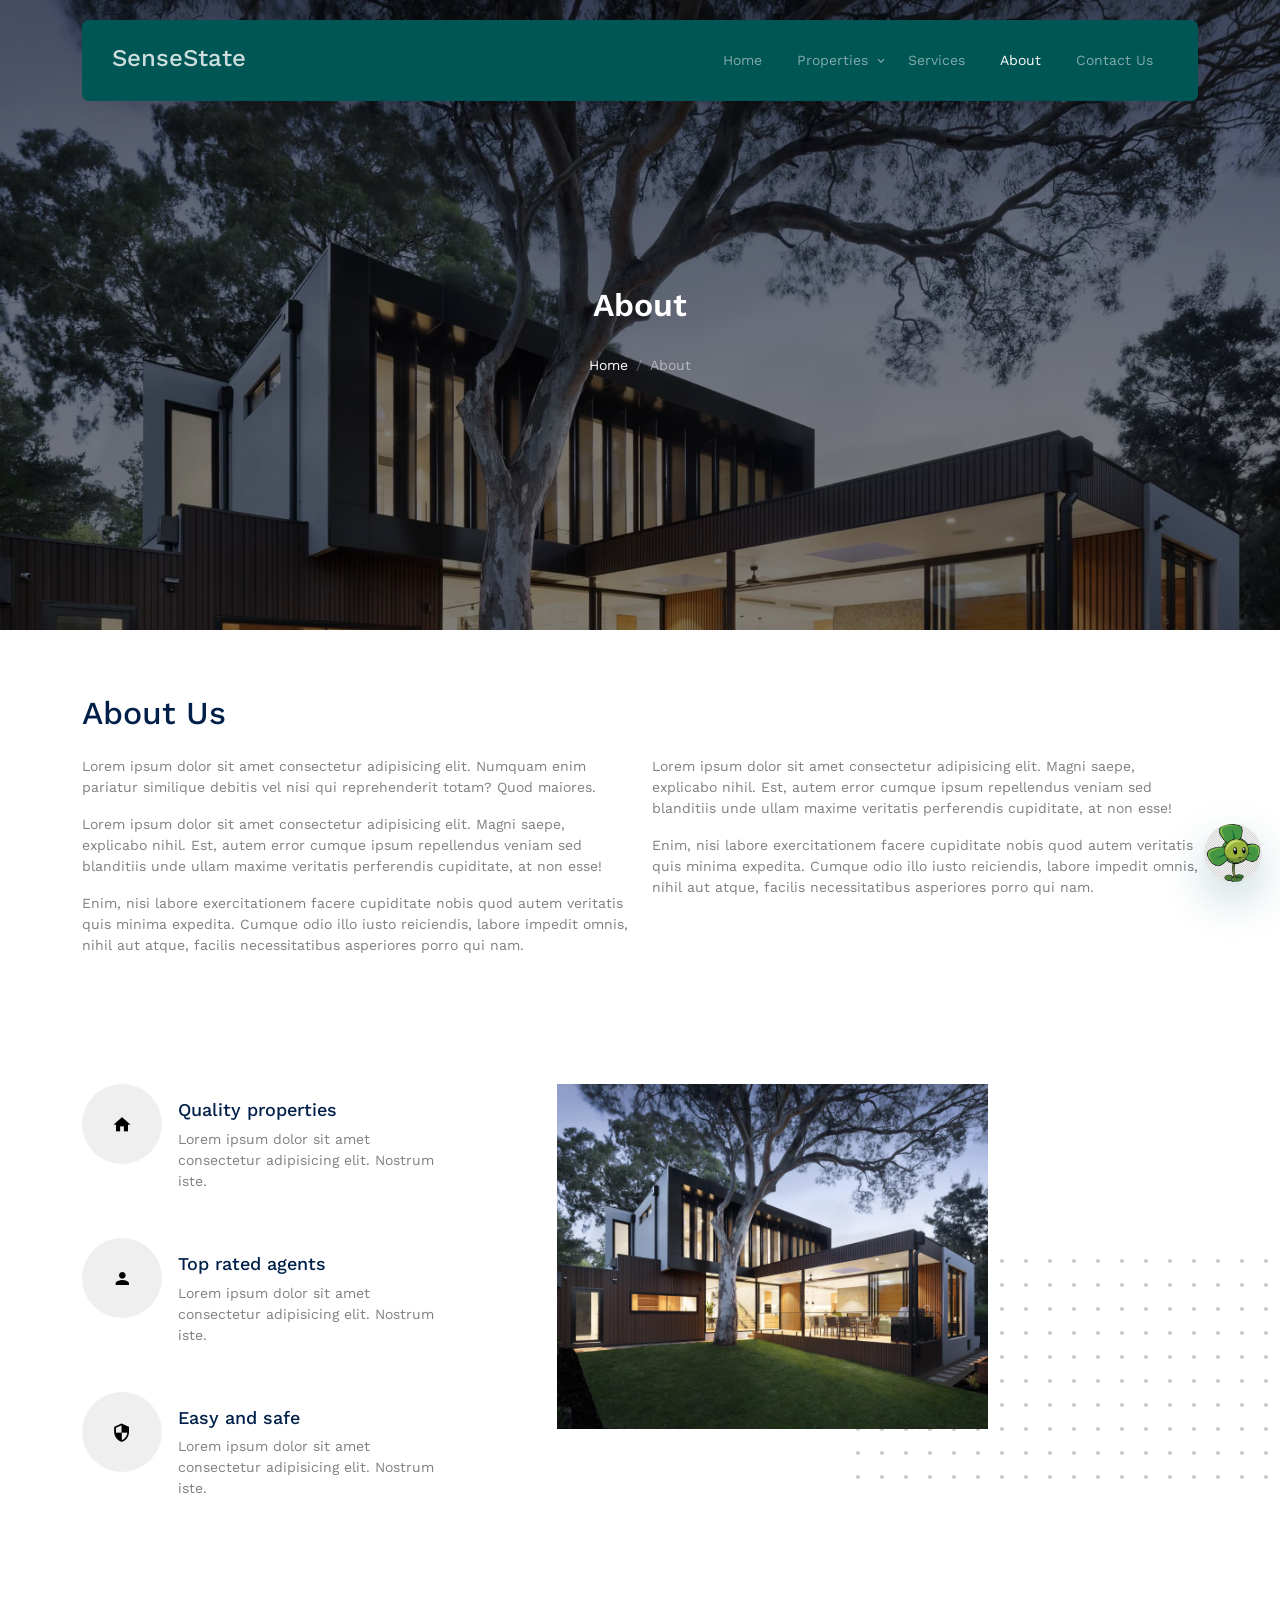
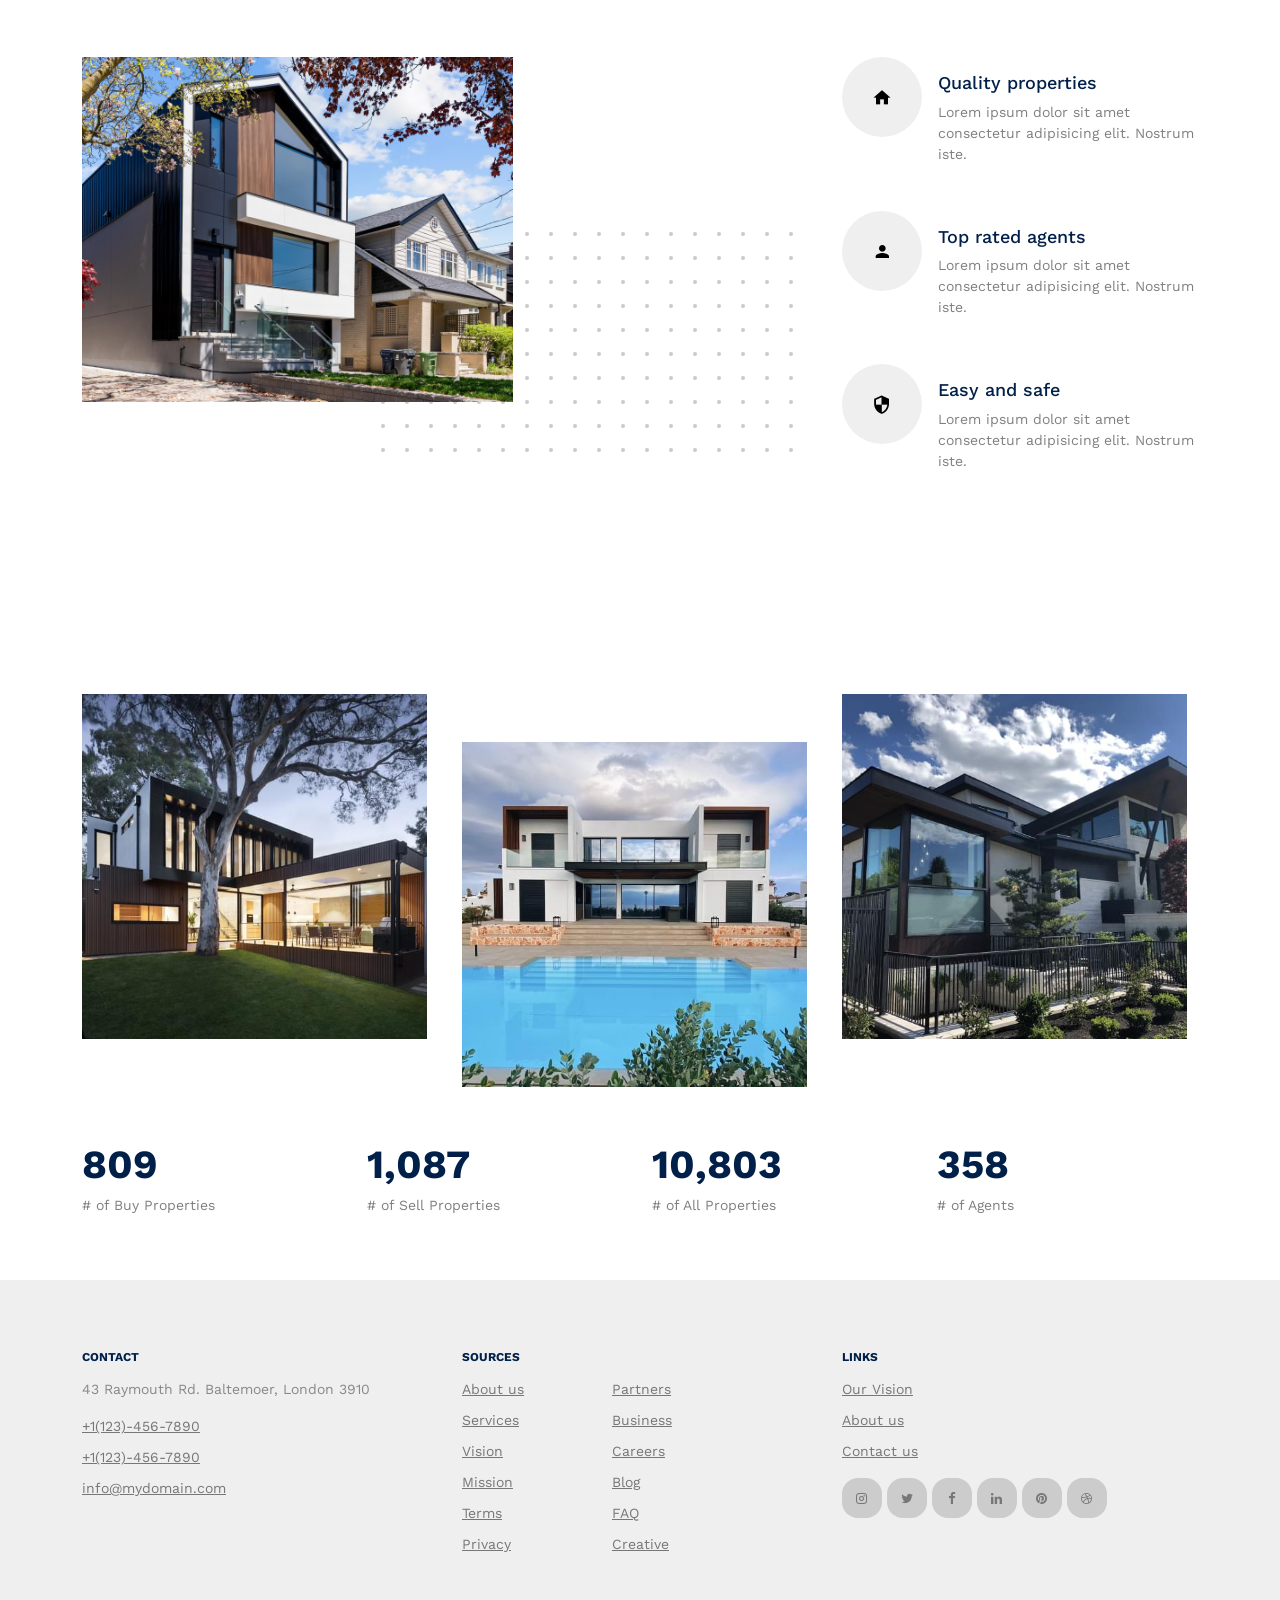
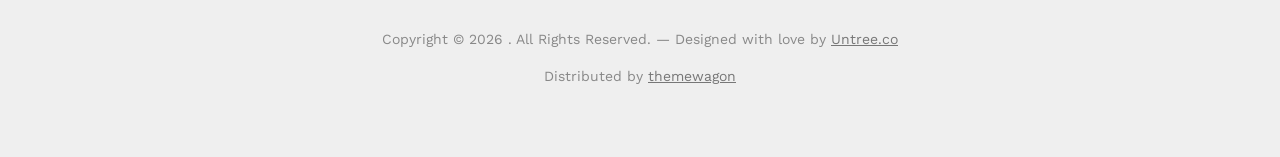
<file: frontend/about.html>
<!-- /*
* Template Name: Property
* Template Author: Untree.co
* Template URI: https://untree.co/
* License: https://creativecommons.org/licenses/by/3.0/
*/ -->
<!DOCTYPE html>
<html lang="en">
  <head>
    <meta charset="utf-8" />
    <meta name="viewport" content="width=device-width, initial-scale=1" />
    <meta name="author" content="Untree.co" />
    <link rel="shortcut icon" href="favicon.png" />

    <meta name="description" content="" />
    <meta name="keywords" content="bootstrap, bootstrap5" />

    <link rel="preconnect" href="https://fonts.googleapis.com" />
    <link rel="preconnect" href="https://fonts.gstatic.com" crossorigin />
    <link
      href="https://fonts.googleapis.com/css2?family=Work+Sans:wght@400;500;600;700&display=swap"
      rel="stylesheet"
    />

    <link rel="stylesheet" href="fonts/icomoon/style.css" />
    <link rel="stylesheet" href="fonts/flaticon/font/flaticon.css" />

    <link rel="stylesheet" href="css/tiny-slider.css" />
    <link rel="stylesheet" href="css/aos.css" />
    <link rel="stylesheet" href="css/style.css" />
    <link rel="stylesheet" href="css/rag-chat.css" />

    <title>
      SenseState
    </title>
  </head>
  <body>
    <div class="site-mobile-menu site-navbar-target">
      <div class="site-mobile-menu-header">
        <div class="site-mobile-menu-close">
          <span class="icofont-close js-menu-toggle"></span>
        </div>
      </div>
      <div class="site-mobile-menu-body"></div>
    </div>

    <nav class="site-nav">
      <div class="container">
        <div class="menu-bg-wrap">
          <div class="site-navigation">
            <a href="index.html" class="logo m-0 float-start">SenseState</a>

            <ul
              class="js-clone-nav d-none d-lg-inline-block text-start site-menu float-end"
            >
              <li><a href="index.html">Home</a></li>
              <li class="has-children">
                <a href="properties.html">Properties</a>
                <ul class="dropdown">
                  <li><a href="#">Buy Property</a></li>
                  <li><a href="#">Sell Property</a></li>
                  <li class="has-children">
                    <a href="#">Dropdown</a>
                    <ul class="dropdown">
                      <li><a href="#">Sub Menu One</a></li>
                      <li><a href="#">Sub Menu Two</a></li>
                      <li><a href="#">Sub Menu Three</a></li>
                    </ul>
                  </li>
                </ul>
              </li>
              <li><a href="services.html">Services</a></li>
              <li class="active"><a href="about.html">About</a></li>
              <li><a href="contact.html">Contact Us</a></li>
            </ul>

            <a
              href="#"
              class="burger light me-auto float-end mt-1 site-menu-toggle js-menu-toggle d-inline-block d-lg-none"
              data-toggle="collapse"
              data-target="#main-navbar"
            >
              <span></span>
            </a>
          </div>
        </div>
      </div>
    </nav>

    <div
      class="hero page-inner overlay"
      style="background-image: url('images/hero_bg_3.jpg')"
    >
      <div class="container">
        <div class="row justify-content-center align-items-center">
          <div class="col-lg-9 text-center mt-5">
            <h1 class="heading" data-aos="fade-up">About</h1>

            <nav
              aria-label="breadcrumb"
              data-aos="fade-up"
              data-aos-delay="200"
            >
              <ol class="breadcrumb text-center justify-content-center">
                <li class="breadcrumb-item"><a href="index.html">Home</a></li>
                <li
                  class="breadcrumb-item active text-white-50"
                  aria-current="page"
                >
                  About
                </li>
              </ol>
            </nav>
          </div>
        </div>
      </div>
    </div>

    <div class="section">
      <div class="container">
        <div class="row text-left mb-5">
          <div class="col-12">
            <h2 class="font-weight-bold heading text-primary mb-4">About Us</h2>
          </div>
          <div class="col-lg-6">
            <p class="text-black-50">
              Lorem ipsum dolor sit amet consectetur adipisicing elit. Numquam
              enim pariatur similique debitis vel nisi qui reprehenderit totam?
              Quod maiores.
            </p>
            <p class="text-black-50">
              Lorem ipsum dolor sit amet consectetur adipisicing elit. Magni
              saepe, explicabo nihil. Est, autem error cumque ipsum repellendus
              veniam sed blanditiis unde ullam maxime veritatis perferendis
              cupiditate, at non esse!
            </p>
            <p class="text-black-50">
              Enim, nisi labore exercitationem facere cupiditate nobis quod
              autem veritatis quis minima expedita. Cumque odio illo iusto
              reiciendis, labore impedit omnis, nihil aut atque, facilis
              necessitatibus asperiores porro qui nam.
            </p>
          </div>
          <div class="col-lg-6">
            <p class="text-black-50">
              Lorem ipsum dolor sit amet consectetur adipisicing elit. Magni
              saepe, explicabo nihil. Est, autem error cumque ipsum repellendus
              veniam sed blanditiis unde ullam maxime veritatis perferendis
              cupiditate, at non esse!
            </p>
            <p class="text-black-50">
              Enim, nisi labore exercitationem facere cupiditate nobis quod
              autem veritatis quis minima expedita. Cumque odio illo iusto
              reiciendis, labore impedit omnis, nihil aut atque, facilis
              necessitatibus asperiores porro qui nam.
            </p>
          </div>
        </div>
      </div>
    </div>

    <div class="section pt-0">
      <div class="container">
        <div class="row justify-content-between mb-5">
          <div class="col-lg-7 mb-5 mb-lg-0 order-lg-2">
            <div class="img-about dots">
              <img src="images/hero_bg_3.jpg" alt="Image" class="img-fluid" />
            </div>
          </div>
          <div class="col-lg-4">
            <div class="d-flex feature-h">
              <span class="wrap-icon me-3">
                <span class="icon-home2"></span>
              </span>
              <div class="feature-text">
                <h3 class="heading">Quality properties</h3>
                <p class="text-black-50">
                  Lorem ipsum dolor sit amet consectetur adipisicing elit.
                  Nostrum iste.
                </p>
              </div>
            </div>

            <div class="d-flex feature-h">
              <span class="wrap-icon me-3">
                <span class="icon-person"></span>
              </span>
              <div class="feature-text">
                <h3 class="heading">Top rated agents</h3>
                <p class="text-black-50">
                  Lorem ipsum dolor sit amet consectetur adipisicing elit.
                  Nostrum iste.
                </p>
              </div>
            </div>

            <div class="d-flex feature-h">
              <span class="wrap-icon me-3">
                <span class="icon-security"></span>
              </span>
              <div class="feature-text">
                <h3 class="heading">Easy and safe</h3>
                <p class="text-black-50">
                  Lorem ipsum dolor sit amet consectetur adipisicing elit.
                  Nostrum iste.
                </p>
              </div>
            </div>
          </div>
        </div>
      </div>
    </div>

    <div class="section pt-0">
      <div class="container">
        <div class="row justify-content-between mb-5">
          <div class="col-lg-7 mb-5 mb-lg-0">
            <div class="img-about dots">
              <img src="images/hero_bg_2.jpg" alt="Image" class="img-fluid" />
            </div>
          </div>
          <div class="col-lg-4">
            <div class="d-flex feature-h">
              <span class="wrap-icon me-3">
                <span class="icon-home2"></span>
              </span>
              <div class="feature-text">
                <h3 class="heading">Quality properties</h3>
                <p class="text-black-50">
                  Lorem ipsum dolor sit amet consectetur adipisicing elit.
                  Nostrum iste.
                </p>
              </div>
            </div>

            <div class="d-flex feature-h">
              <span class="wrap-icon me-3">
                <span class="icon-person"></span>
              </span>
              <div class="feature-text">
                <h3 class="heading">Top rated agents</h3>
                <p class="text-black-50">
                  Lorem ipsum dolor sit amet consectetur adipisicing elit.
                  Nostrum iste.
                </p>
              </div>
            </div>

            <div class="d-flex feature-h">
              <span class="wrap-icon me-3">
                <span class="icon-security"></span>
              </span>
              <div class="feature-text">
                <h3 class="heading">Easy and safe</h3>
                <p class="text-black-50">
                  Lorem ipsum dolor sit amet consectetur adipisicing elit.
                  Nostrum iste.
                </p>
              </div>
            </div>
          </div>
        </div>
      </div>
    </div>
    <div class="section">
      <div class="container">
        <div class="row">
          <div class="col-md-4" data-aos="fade-up" data-aos-delay="0">
            <img src="images/img_1.jpg" alt="Image" class="img-fluid" />
          </div>
          <div class="col-md-4 mt-lg-5" data-aos="fade-up" data-aos-delay="100">
            <img src="images/img_3.jpg" alt="Image" class="img-fluid" />
          </div>
          <div class="col-md-4" data-aos="fade-up" data-aos-delay="200">
            <img src="images/img_2.jpg" alt="Image" class="img-fluid" />
          </div>
        </div>
        <div class="row section-counter mt-5">
          <div
            class="col-6 col-sm-6 col-md-6 col-lg-3"
            data-aos="fade-up"
            data-aos-delay="300"
          >
            <div class="counter-wrap mb-5 mb-lg-0">
              <span class="number"
                ><span class="countup text-primary">2917</span></span
              >
              <span class="caption text-black-50"># of Buy Properties</span>
            </div>
          </div>
          <div
            class="col-6 col-sm-6 col-md-6 col-lg-3"
            data-aos="fade-up"
            data-aos-delay="400"
          >
            <div class="counter-wrap mb-5 mb-lg-0">
              <span class="number"
                ><span class="countup text-primary">3918</span></span
              >
              <span class="caption text-black-50"># of Sell Properties</span>
            </div>
          </div>
          <div
            class="col-6 col-sm-6 col-md-6 col-lg-3"
            data-aos="fade-up"
            data-aos-delay="500"
          >
            <div class="counter-wrap mb-5 mb-lg-0">
              <span class="number"
                ><span class="countup text-primary">38928</span></span
              >
              <span class="caption text-black-50"># of All Properties</span>
            </div>
          </div>
          <div
            class="col-6 col-sm-6 col-md-6 col-lg-3"
            data-aos="fade-up"
            data-aos-delay="600"
          >
            <div class="counter-wrap mb-5 mb-lg-0">
              <span class="number"
                ><span class="countup text-primary">1291</span></span
              >
              <span class="caption text-black-50"># of Agents</span>
            </div>
          </div>
        </div>
      </div>
    </div>



    <div class="site-footer">
      <div class="container">
        <div class="row">
          <div class="col-lg-4">
            <div class="widget">
              <h3>Contact</h3>
              <address>43 Raymouth Rd. Baltemoer, London 3910</address>
              <ul class="list-unstyled links">
                <li><a href="tel://11234567890">+1(123)-456-7890</a></li>
                <li><a href="tel://11234567890">+1(123)-456-7890</a></li>
                <li>
                  <a href="mailto:info@mydomain.com">info@mydomain.com</a>
                </li>
              </ul>
            </div>
            <!-- /.widget -->
          </div>
          <!-- /.col-lg-4 -->
          <div class="col-lg-4">
            <div class="widget">
              <h3>Sources</h3>
              <ul class="list-unstyled float-start links">
                <li><a href="#">About us</a></li>
                <li><a href="#">Services</a></li>
                <li><a href="#">Vision</a></li>
                <li><a href="#">Mission</a></li>
                <li><a href="#">Terms</a></li>
                <li><a href="#">Privacy</a></li>
              </ul>
              <ul class="list-unstyled float-start links">
                <li><a href="#">Partners</a></li>
                <li><a href="#">Business</a></li>
                <li><a href="#">Careers</a></li>
                <li><a href="#">Blog</a></li>
                <li><a href="#">FAQ</a></li>
                <li><a href="#">Creative</a></li>
              </ul>
            </div>
            <!-- /.widget -->
          </div>
          <!-- /.col-lg-4 -->
          <div class="col-lg-4">
            <div class="widget">
              <h3>Links</h3>
              <ul class="list-unstyled links">
                <li><a href="#">Our Vision</a></li>
                <li><a href="#">About us</a></li>
                <li><a href="#">Contact us</a></li>
              </ul>

              <ul class="list-unstyled social">
                <li>
                  <a href="#"><span class="icon-instagram"></span></a>
                </li>
                <li>
                  <a href="#"><span class="icon-twitter"></span></a>
                </li>
                <li>
                  <a href="#"><span class="icon-facebook"></span></a>
                </li>
                <li>
                  <a href="#"><span class="icon-linkedin"></span></a>
                </li>
                <li>
                  <a href="#"><span class="icon-pinterest"></span></a>
                </li>
                <li>
                  <a href="#"><span class="icon-dribbble"></span></a>
                </li>
              </ul>
            </div>
            <!-- /.widget -->
          </div>
          <!-- /.col-lg-4 -->
        </div>
        <!-- /.row -->

        <div class="row mt-5">
          <div class="col-12 text-center">
            <!-- 
              **==========
              NOTE: 
              Please don't remove this copyright link unless you buy the license here https://untree.co/license/  
              **==========
            -->

            <p>
              Copyright &copy;
              <script>
                document.write(new Date().getFullYear());
              </script>
              . All Rights Reserved. &mdash; Designed with love by
              <a href="https://untree.co">Untree.co</a>
              <!-- License information: https://untree.co/license/ -->
            </p>
            <div>
              Distributed by
              <a href="https://themewagon.com/" target="_blank">themewagon</a>
            </div>
          </div>
        </div>
      </div>
      <!-- /.container -->
    </div>
    <!-- /.site-footer -->

    <!-- Preloader -->
    <div id="overlayer"></div>
    <div class="loader">
      <div class="spinner-border" role="status">
        <span class="visually-hidden">Loading...</span>
      </div>
    </div>

    <script src="js/bootstrap.bundle.min.js"></script>
    <script src="js/tiny-slider.js"></script>
    <script src="js/aos.js"></script>
    <script src="js/navbar.js"></script>
    <script src="js/counter.js"></script>
    <script src="js/custom.js"></script>
    <script src="js/rag-chat.js"></script>
  </body>
</html>
</file>
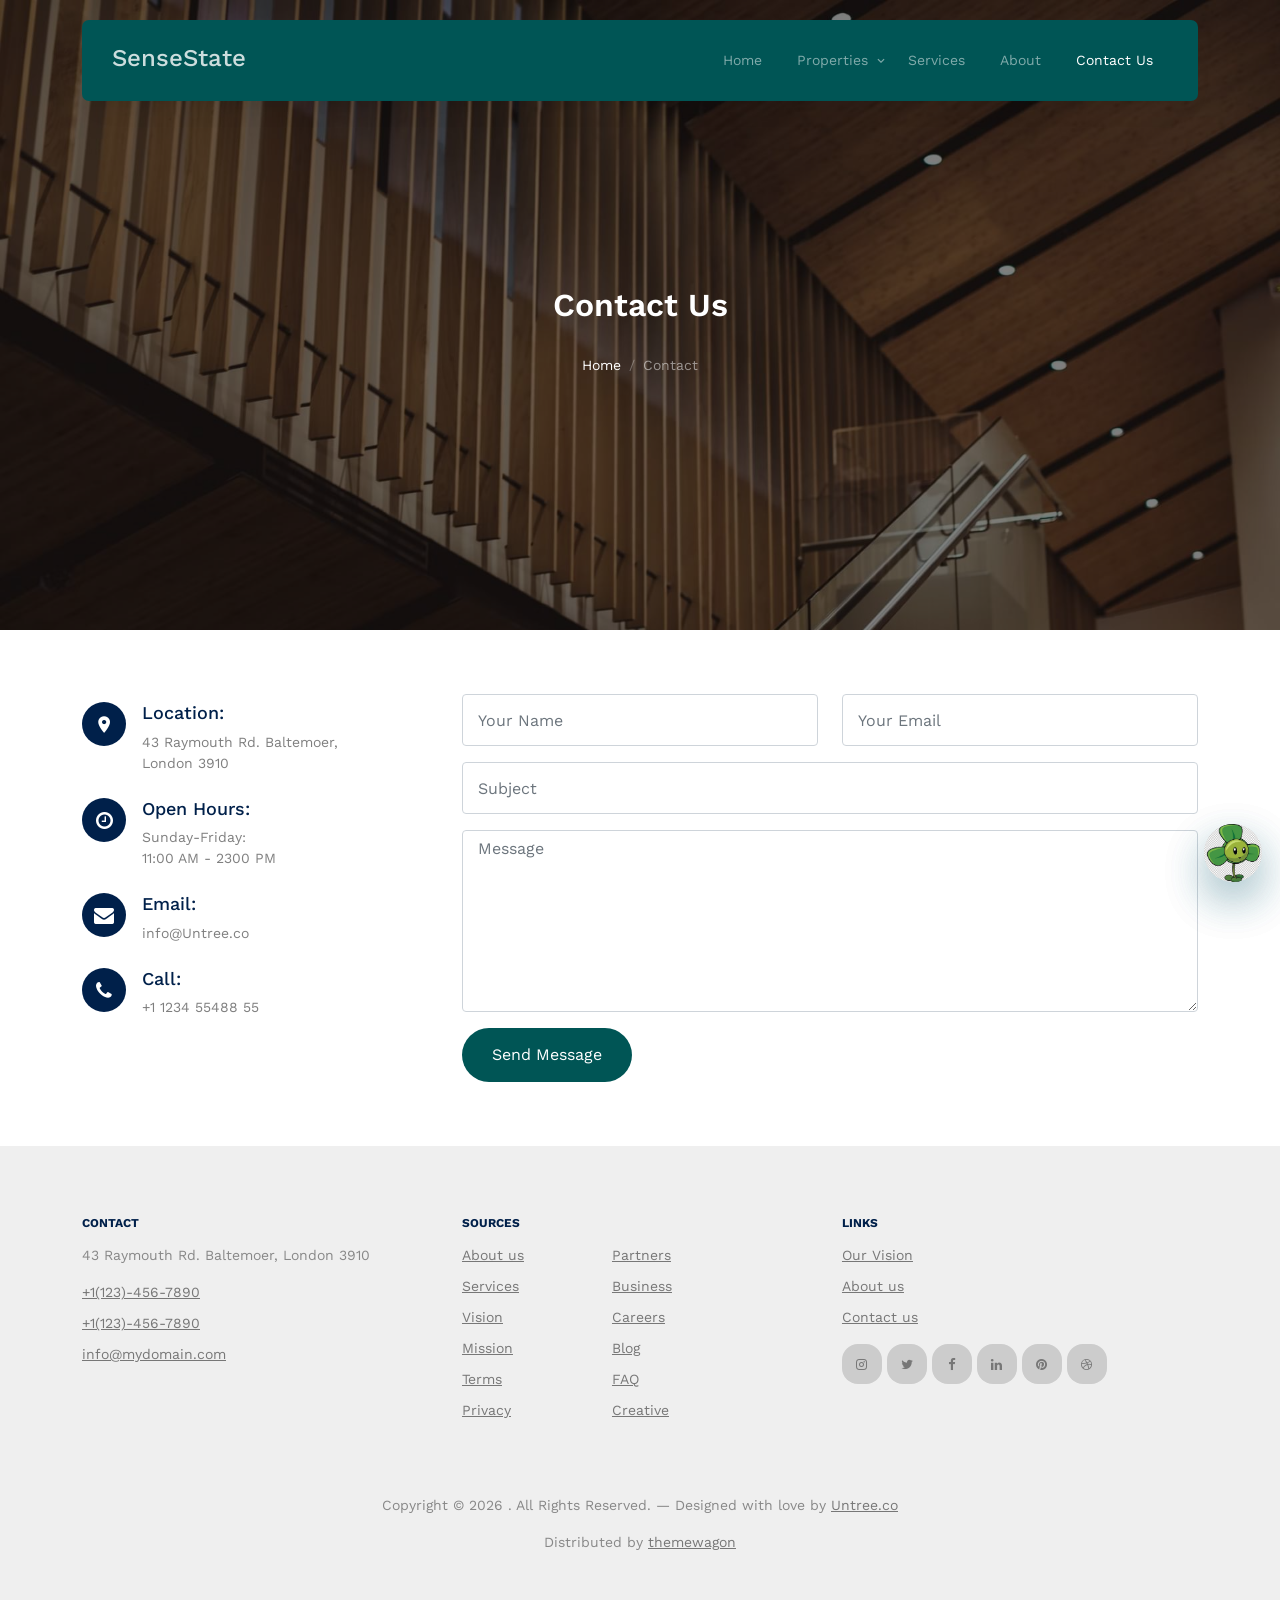
<file: frontend/contact.html>
<!-- /*
* Template Name: Property
* Template Author: Untree.co
* Template URI: https://untree.co/
* License: https://creativecommons.org/licenses/by/3.0/
*/ -->
<!DOCTYPE html>
<html lang="en">
  <head>
    <meta charset="utf-8" />
    <meta name="viewport" content="width=device-width, initial-scale=1" />
    <meta name="author" content="Untree.co" />
    <link rel="shortcut icon" href="favicon.png" />

    <meta name="description" content="" />
    <meta name="keywords" content="bootstrap, bootstrap5" />

    <link rel="preconnect" href="https://fonts.googleapis.com" />
    <link rel="preconnect" href="https://fonts.gstatic.com" crossorigin />
    <link
      href="https://fonts.googleapis.com/css2?family=Work+Sans:wght@400;500;600;700&display=swap"
      rel="stylesheet"
    />

    <link rel="stylesheet" href="fonts/icomoon/style.css" />
    <link rel="stylesheet" href="fonts/flaticon/font/flaticon.css" />

    <link rel="stylesheet" href="css/tiny-slider.css" />
    <link rel="stylesheet" href="css/aos.css" />
    <link rel="stylesheet" href="css/style.css" />
    <link rel="stylesheet" href="css/rag-chat.css" />

    <title>
      SenseState
    </title>
  </head>
  <body>
    <div class="site-mobile-menu site-navbar-target">
      <div class="site-mobile-menu-header">
        <div class="site-mobile-menu-close">
          <span class="icofont-close js-menu-toggle"></span>
        </div>
      </div>
      <div class="site-mobile-menu-body"></div>
    </div>

    <nav class="site-nav">
      <div class="container">
        <div class="menu-bg-wrap">
          <div class="site-navigation">
            <a href="index.html" class="logo m-0 float-start">SenseState</a>

            <ul
              class="js-clone-nav d-none d-lg-inline-block text-start site-menu float-end"
            >
              <li><a href="index.html">Home</a></li>
              <li class="has-children">
                <a href="properties.html">Properties</a>
                <ul class="dropdown">
                  <li><a href="#">Buy Property</a></li>
                  <li><a href="#">Sell Property</a></li>
                  <li class="has-children">
                    <a href="#">Dropdown</a>
                    <ul class="dropdown">
                      <li><a href="#">Sub Menu One</a></li>
                      <li><a href="#">Sub Menu Two</a></li>
                      <li><a href="#">Sub Menu Three</a></li>
                    </ul>
                  </li>
                </ul>
              </li>
              <li><a href="services.html">Services</a></li>
              <li><a href="about.html">About</a></li>
              <li class="active"><a href="contact.html">Contact Us</a></li>
            </ul>

            <a
              href="#"
              class="burger light me-auto float-end mt-1 site-menu-toggle js-menu-toggle d-inline-block d-lg-none"
              data-toggle="collapse"
              data-target="#main-navbar"
            >
              <span></span>
            </a>
          </div>
        </div>
      </div>
    </nav>

    <div
      class="hero page-inner overlay"
      style="background-image: url('images/hero_bg_1.jpg')"
    >
      <div class="container">
        <div class="row justify-content-center align-items-center">
          <div class="col-lg-9 text-center mt-5">
            <h1 class="heading" data-aos="fade-up">Contact Us</h1>

            <nav
              aria-label="breadcrumb"
              data-aos="fade-up"
              data-aos-delay="200"
            >
              <ol class="breadcrumb text-center justify-content-center">
                <li class="breadcrumb-item"><a href="index.html">Home</a></li>
                <li
                  class="breadcrumb-item active text-white-50"
                  aria-current="page"
                >
                  Contact
                </li>
              </ol>
            </nav>
          </div>
        </div>
      </div>
    </div>

    <div class="section">
      <div class="container">
        <div class="row">
          <div
            class="col-lg-4 mb-5 mb-lg-0"
            data-aos="fade-up"
            data-aos-delay="100"
          >
            <div class="contact-info">
              <div class="address mt-2">
                <i class="icon-room"></i>
                <h4 class="mb-2">Location:</h4>
                <p>
                  43 Raymouth Rd. Baltemoer,<br />
                  London 3910
                </p>
              </div>

              <div class="open-hours mt-4">
                <i class="icon-clock-o"></i>
                <h4 class="mb-2">Open Hours:</h4>
                <p>
                  Sunday-Friday:<br />
                  11:00 AM - 2300 PM
                </p>
              </div>

              <div class="email mt-4">
                <i class="icon-envelope"></i>
                <h4 class="mb-2">Email:</h4>
                <p>info@Untree.co</p>
              </div>

              <div class="phone mt-4">
                <i class="icon-phone"></i>
                <h4 class="mb-2">Call:</h4>
                <p>+1 1234 55488 55</p>
              </div>
            </div>
          </div>
          <div class="col-lg-8" data-aos="fade-up" data-aos-delay="200">
            <form action="#">
              <div class="row">
                <div class="col-6 mb-3">
                  <input
                    type="text"
                    class="form-control"
                    placeholder="Your Name"
                  />
                </div>
                <div class="col-6 mb-3">
                  <input
                    type="email"
                    class="form-control"
                    placeholder="Your Email"
                  />
                </div>
                <div class="col-12 mb-3">
                  <input
                    type="text"
                    class="form-control"
                    placeholder="Subject"
                  />
                </div>
                <div class="col-12 mb-3">
                  <textarea
                    name=""
                    id=""
                    cols="30"
                    rows="7"
                    class="form-control"
                    placeholder="Message"
                  ></textarea>
                </div>

                <div class="col-12">
                  <input
                    type="submit"
                    value="Send Message"
                    class="btn btn-primary"
                  />
                </div>
              </div>
            </form>
          </div>
        </div>
      </div>
    </div>
    <!-- /.untree_co-section -->

    <div class="site-footer">
      <div class="container">
        <div class="row">
          <div class="col-lg-4">
            <div class="widget">
              <h3>Contact</h3>
              <address>43 Raymouth Rd. Baltemoer, London 3910</address>
              <ul class="list-unstyled links">
                <li><a href="tel://11234567890">+1(123)-456-7890</a></li>
                <li><a href="tel://11234567890">+1(123)-456-7890</a></li>
                <li>
                  <a href="mailto:info@mydomain.com">info@mydomain.com</a>
                </li>
              </ul>
            </div>
            <!-- /.widget -->
          </div>
          <!-- /.col-lg-4 -->
          <div class="col-lg-4">
            <div class="widget">
              <h3>Sources</h3>
              <ul class="list-unstyled float-start links">
                <li><a href="#">About us</a></li>
                <li><a href="#">Services</a></li>
                <li><a href="#">Vision</a></li>
                <li><a href="#">Mission</a></li>
                <li><a href="#">Terms</a></li>
                <li><a href="#">Privacy</a></li>
              </ul>
              <ul class="list-unstyled float-start links">
                <li><a href="#">Partners</a></li>
                <li><a href="#">Business</a></li>
                <li><a href="#">Careers</a></li>
                <li><a href="#">Blog</a></li>
                <li><a href="#">FAQ</a></li>
                <li><a href="#">Creative</a></li>
              </ul>
            </div>
            <!-- /.widget -->
          </div>
          <!-- /.col-lg-4 -->
          <div class="col-lg-4">
            <div class="widget">
              <h3>Links</h3>
              <ul class="list-unstyled links">
                <li><a href="#">Our Vision</a></li>
                <li><a href="#">About us</a></li>
                <li><a href="#">Contact us</a></li>
              </ul>

              <ul class="list-unstyled social">
                <li>
                  <a href="#"><span class="icon-instagram"></span></a>
                </li>
                <li>
                  <a href="#"><span class="icon-twitter"></span></a>
                </li>
                <li>
                  <a href="#"><span class="icon-facebook"></span></a>
                </li>
                <li>
                  <a href="#"><span class="icon-linkedin"></span></a>
                </li>
                <li>
                  <a href="#"><span class="icon-pinterest"></span></a>
                </li>
                <li>
                  <a href="#"><span class="icon-dribbble"></span></a>
                </li>
              </ul>
            </div>
            <!-- /.widget -->
          </div>
          <!-- /.col-lg-4 -->
        </div>
        <!-- /.row -->

        <div class="row mt-5">
          <div class="col-12 text-center">
            <!-- 
              **==========
              NOTE: 
              Please don't remove this copyright link unless you buy the license here https://untree.co/license/  
              **==========
            -->

            <p>
              Copyright &copy;
              <script>
                document.write(new Date().getFullYear());
              </script>
              . All Rights Reserved. &mdash; Designed with love by
              <a href="https://untree.co">Untree.co</a>
              <!-- License information: https://untree.co/license/ -->
            </p>
            <div>
              Distributed by
              <a href="https://themewagon.com/" target="_blank">themewagon</a>
            </div>
          </div>
        </div>
      </div>
      <!-- /.container -->
    </div>
    <!-- /.site-footer -->

    <!-- Preloader -->
    <div id="overlayer"></div>
    <div class="loader">
      <div class="spinner-border" role="status">
        <span class="visually-hidden">Loading...</span>
      </div>
    </div>

    <script src="js/bootstrap.bundle.min.js"></script>
    <script src="js/tiny-slider.js"></script>
    <script src="js/aos.js"></script>
    <script src="js/navbar.js"></script>
    <script src="js/counter.js"></script>
    <script src="js/custom.js"></script>
    <script src="js/rag-chat.js"></script>
    <script src="js/rag-chat.js"></script>
  </body>
</html>
</file>
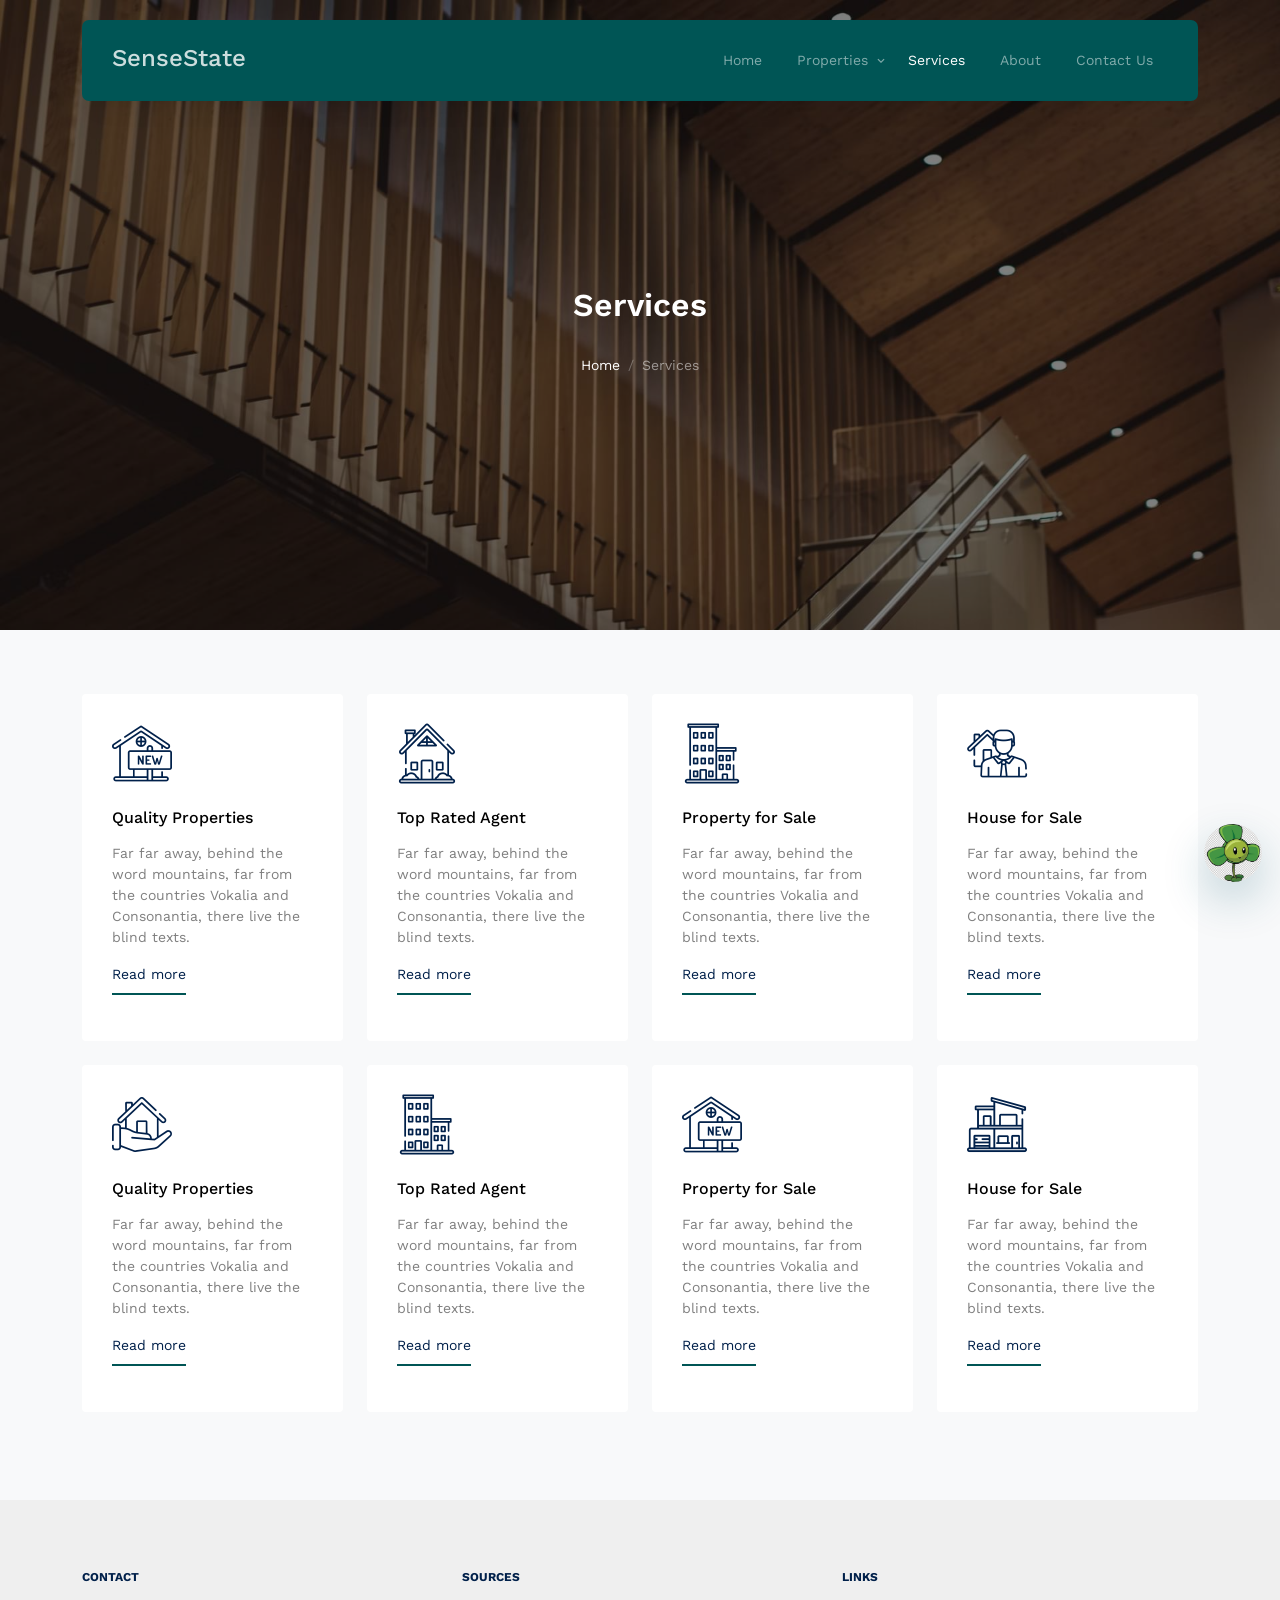
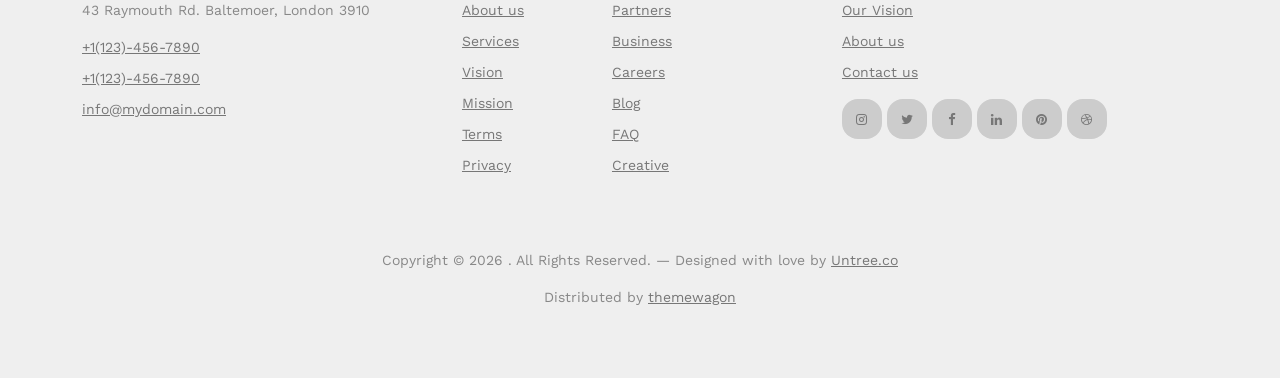
<file: frontend/services.html>
<!-- /*
* Template Name: Property
* Template Author: Untree.co
* Template URI: https://untree.co/
* License: https://creativecommons.org/licenses/by/3.0/
*/ -->
<!DOCTYPE html>
<html lang="en">
  <head>
    <meta charset="utf-8" />
    <meta name="viewport" content="width=device-width, initial-scale=1" />
    <meta name="author" content="Untree.co" />
    <link rel="shortcut icon" href="favicon.png" />

    <meta name="description" content="" />
    <meta name="keywords" content="bootstrap, bootstrap5" />

    <link rel="preconnect" href="https://fonts.googleapis.com" />
    <link rel="preconnect" href="https://fonts.gstatic.com" crossorigin />
    <link
      href="https://fonts.googleapis.com/css2?family=Work+Sans:wght@400;500;600;700&display=swap"
      rel="stylesheet"
    />

    <link rel="stylesheet" href="fonts/icomoon/style.css" />
    <link rel="stylesheet" href="fonts/flaticon/font/flaticon.css" />

    <link rel="stylesheet" href="css/tiny-slider.css" />
    <link rel="stylesheet" href="css/aos.css" />
    <link rel="stylesheet" href="css/style.css" />
    <link rel="stylesheet" href="css/rag-chat.css" />

    <title>
      SenseState
    </title>
  </head>
  <body>
    <div class="site-mobile-menu site-navbar-target">
      <div class="site-mobile-menu-header">
        <div class="site-mobile-menu-close">
          <span class="icofont-close js-menu-toggle"></span>
        </div>
      </div>
      <div class="site-mobile-menu-body"></div>
    </div>

    <nav class="site-nav">
      <div class="container">
        <div class="menu-bg-wrap">
          <div class="site-navigation">
            <a href="index.html" class="logo m-0 float-start">SenseState</a>

            <ul
              class="js-clone-nav d-none d-lg-inline-block text-start site-menu float-end"
            >
              <li><a href="index.html">Home</a></li>
              <li class="has-children">
                <a href="properties.html">Properties</a>
                <ul class="dropdown">
                  <li><a href="#">Buy Property</a></li>
                  <li><a href="#">Sell Property</a></li>
                  <li class="has-children">
                    <a href="#">Dropdown</a>
                    <ul class="dropdown">
                      <li><a href="#">Sub Menu One</a></li>
                      <li><a href="#">Sub Menu Two</a></li>
                      <li><a href="#">Sub Menu Three</a></li>
                    </ul>
                  </li>
                </ul>
              </li>
              <li class="active"><a href="services.html">Services</a></li>
              <li><a href="about.html">About</a></li>
              <li><a href="contact.html">Contact Us</a></li>
            </ul>

            <a
              href="#"
              class="burger light me-auto float-end mt-1 site-menu-toggle js-menu-toggle d-inline-block d-lg-none"
              data-toggle="collapse"
              data-target="#main-navbar"
            >
              <span></span>
            </a>
          </div>
        </div>
      </div>
    </nav>

    <div
      class="hero page-inner overlay"
      style="background-image: url('images/hero_bg_1.jpg')"
    >
      <div class="container">
        <div class="row justify-content-center align-items-center">
          <div class="col-lg-9 text-center mt-5">
            <h1 class="heading" data-aos="fade-up">Services</h1>

            <nav
              aria-label="breadcrumb"
              data-aos="fade-up"
              data-aos-delay="200"
            >
              <ol class="breadcrumb text-center justify-content-center">
                <li class="breadcrumb-item"><a href="index.html">Home</a></li>
                <li
                  class="breadcrumb-item active text-white-50"
                  aria-current="page"
                >
                  Services
                </li>
              </ol>
            </nav>
          </div>
        </div>
      </div>
    </div>

    <div class="section bg-light">
      <div class="container">
        <div class="row">
          <div class="col-6 col-lg-3" data-aos="fade-up" data-aos-delay="300">
            <div class="box-feature mb-4">
              <span class="flaticon-house mb-4 d-block"></span>
              <h3 class="text-black mb-3 font-weight-bold">
                Quality Properties
              </h3>
              <p class="text-black-50">
                Far far away, behind the word mountains, far from the countries
                Vokalia and Consonantia, there live the blind texts.
              </p>
              <p><a href="#" class="learn-more">Read more</a></p>
            </div>
          </div>
          <div class="col-6 col-lg-3" data-aos="fade-up" data-aos-delay="400">
            <div class="box-feature mb-4">
              <span class="flaticon-house-2 mb-4 d-block-3"></span>
              <h3 class="text-black mb-3 font-weight-bold">Top Rated Agent</h3>
              <p class="text-black-50">
                Far far away, behind the word mountains, far from the countries
                Vokalia and Consonantia, there live the blind texts.
              </p>
              <p><a href="#" class="learn-more">Read more</a></p>
            </div>
          </div>
          <div class="col-6 col-lg-3" data-aos="fade-up" data-aos-delay="500">
            <div class="box-feature mb-4">
              <span class="flaticon-building mb-4 d-block"></span>
              <h3 class="text-black mb-3 font-weight-bold">
                Property for Sale
              </h3>
              <p class="text-black-50">
                Far far away, behind the word mountains, far from the countries
                Vokalia and Consonantia, there live the blind texts.
              </p>
              <p><a href="#" class="learn-more">Read more</a></p>
            </div>
          </div>
          <div class="col-6 col-lg-3" data-aos="fade-up" data-aos-delay="600">
            <div class="box-feature mb-4">
              <span class="flaticon-house-3 mb-4 d-block-1"></span>
              <h3 class="text-black mb-3 font-weight-bold">House for Sale</h3>
              <p class="text-black-50">
                Far far away, behind the word mountains, far from the countries
                Vokalia and Consonantia, there live the blind texts.
              </p>
              <p><a href="#" class="learn-more">Read more</a></p>
            </div>
          </div>

          <div class="col-6 col-lg-3" data-aos="fade-up" data-aos-delay="300">
            <div class="box-feature mb-4">
              <span class="flaticon-house-4 mb-4 d-block"></span>
              <h3 class="text-black mb-3 font-weight-bold">
                Quality Properties
              </h3>
              <p class="text-black-50">
                Far far away, behind the word mountains, far from the countries
                Vokalia and Consonantia, there live the blind texts.
              </p>
              <p><a href="#" class="learn-more">Read more</a></p>
            </div>
          </div>
          <div class="col-6 col-lg-3" data-aos="fade-up" data-aos-delay="400">
            <div class="box-feature mb-4">
              <span class="flaticon-building mb-4 d-block-3"></span>
              <h3 class="text-black mb-3 font-weight-bold">Top Rated Agent</h3>
              <p class="text-black-50">
                Far far away, behind the word mountains, far from the countries
                Vokalia and Consonantia, there live the blind texts.
              </p>
              <p><a href="#" class="learn-more">Read more</a></p>
            </div>
          </div>
          <div class="col-6 col-lg-3" data-aos="fade-up" data-aos-delay="500">
            <div class="box-feature mb-4">
              <span class="flaticon-house mb-4 d-block"></span>
              <h3 class="text-black mb-3 font-weight-bold">
                Property for Sale
              </h3>
              <p class="text-black-50">
                Far far away, behind the word mountains, far from the countries
                Vokalia and Consonantia, there live the blind texts.
              </p>
              <p><a href="#" class="learn-more">Read more</a></p>
            </div>
          </div>
          <div class="col-6 col-lg-3" data-aos="fade-up" data-aos-delay="600">
            <div class="box-feature mb-4">
              <span class="flaticon-house-1 mb-4 d-block-1"></span>
              <h3 class="text-black mb-3 font-weight-bold">House for Sale</h3>
              <p class="text-black-50">
                Far far away, behind the word mountains, far from the countries
                Vokalia and Consonantia, there live the blind texts.
              </p>
              <p><a href="#" class="learn-more">Read more</a></p>
            </div>
          </div>
        </div>
      </div>
    </div>



    <div class="site-footer">
      <div class="container">
        <div class="row">
          <div class="col-lg-4">
            <div class="widget">
              <h3>Contact</h3>
              <address>43 Raymouth Rd. Baltemoer, London 3910</address>
              <ul class="list-unstyled links">
                <li><a href="tel://11234567890">+1(123)-456-7890</a></li>
                <li><a href="tel://11234567890">+1(123)-456-7890</a></li>
                <li>
                  <a href="mailto:info@mydomain.com">info@mydomain.com</a>
                </li>
              </ul>
            </div>
            <!-- /.widget -->
          </div>
          <!-- /.col-lg-4 -->
          <div class="col-lg-4">
            <div class="widget">
              <h3>Sources</h3>
              <ul class="list-unstyled float-start links">
                <li><a href="#">About us</a></li>
                <li><a href="#">Services</a></li>
                <li><a href="#">Vision</a></li>
                <li><a href="#">Mission</a></li>
                <li><a href="#">Terms</a></li>
                <li><a href="#">Privacy</a></li>
              </ul>
              <ul class="list-unstyled float-start links">
                <li><a href="#">Partners</a></li>
                <li><a href="#">Business</a></li>
                <li><a href="#">Careers</a></li>
                <li><a href="#">Blog</a></li>
                <li><a href="#">FAQ</a></li>
                <li><a href="#">Creative</a></li>
              </ul>
            </div>
            <!-- /.widget -->
          </div>
          <!-- /.col-lg-4 -->
          <div class="col-lg-4">
            <div class="widget">
              <h3>Links</h3>
              <ul class="list-unstyled links">
                <li><a href="#">Our Vision</a></li>
                <li><a href="#">About us</a></li>
                <li><a href="#">Contact us</a></li>
              </ul>

              <ul class="list-unstyled social">
                <li>
                  <a href="#"><span class="icon-instagram"></span></a>
                </li>
                <li>
                  <a href="#"><span class="icon-twitter"></span></a>
                </li>
                <li>
                  <a href="#"><span class="icon-facebook"></span></a>
                </li>
                <li>
                  <a href="#"><span class="icon-linkedin"></span></a>
                </li>
                <li>
                  <a href="#"><span class="icon-pinterest"></span></a>
                </li>
                <li>
                  <a href="#"><span class="icon-dribbble"></span></a>
                </li>
              </ul>
            </div>
            <!-- /.widget -->
          </div>
          <!-- /.col-lg-4 -->
        </div>
        <!-- /.row -->

        <div class="row mt-5">
          <div class="col-12 text-center">
            <!-- 
              **==========
              NOTE: 
              Please don't remove this copyright link unless you buy the license here https://untree.co/license/  
              **==========
            -->

            <p>
              Copyright &copy;
              <script>
                document.write(new Date().getFullYear());
              </script>
              . All Rights Reserved. &mdash; Designed with love by
              <a href="https://untree.co">Untree.co</a>
              <!-- License information: https://untree.co/license/ -->
            </p>
            <div>
              Distributed by
              <a href="https://themewagon.com/" target="_blank">themewagon</a>
            </div>
          </div>
        </div>
      </div>
      <!-- /.container -->
    </div>
    <!-- /.site-footer -->

    <!-- Preloader -->
    <div id="overlayer"></div>
    <div class="loader">
      <div class="spinner-border" role="status">
        <span class="visually-hidden">Loading...</span>
      </div>
    </div>

    <script src="js/bootstrap.bundle.min.js"></script>
    <script src="js/tiny-slider.js"></script>
    <script src="js/aos.js"></script>
    <script src="js/navbar.js"></script>
    <script src="js/counter.js"></script>
    <script src="js/custom.js"></script>
    <script src="js/rag-chat.js"></script>
  </body>
</html>
</file>
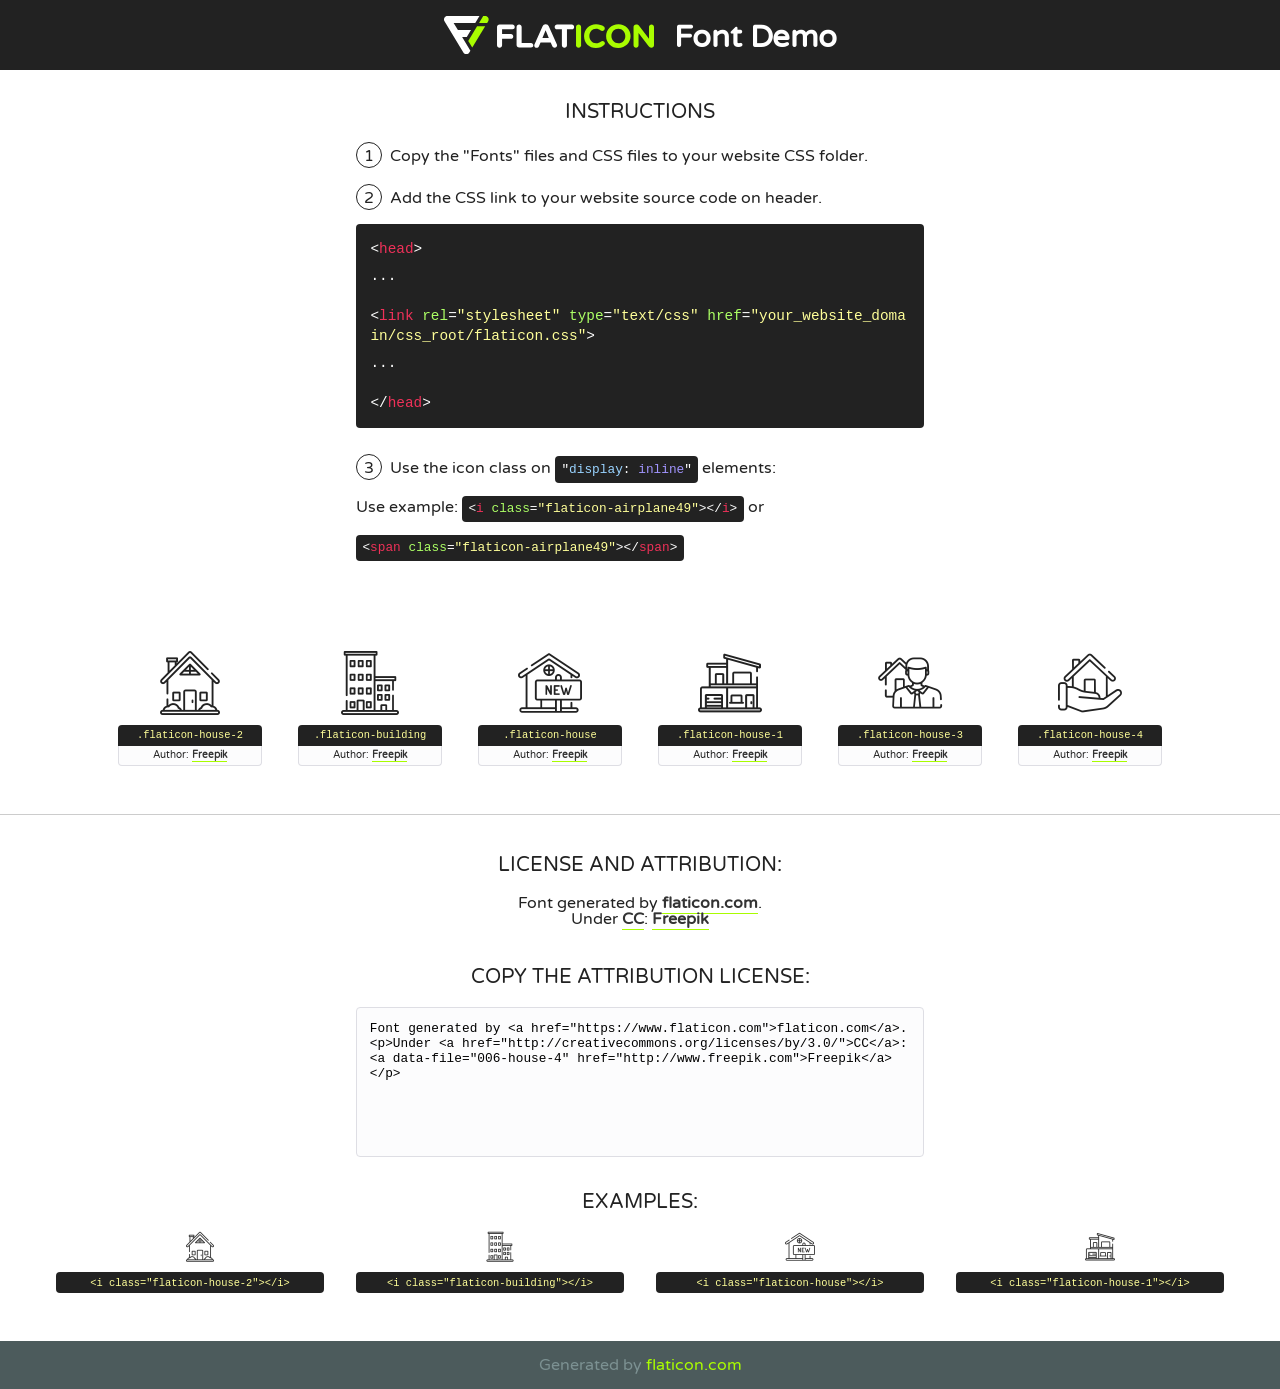
<file: frontend/fonts/flaticon/font/flaticon.html>
<!DOCTYPE html>
<!--
  Flaticon icon font: Flaticon
  Creation date: 29/11/2020 06:42
-->
<html>
<!DOCTYPE html>
<html>

<head>
    <title>Flaticon WebFont</title>
    <link href="http://fonts.googleapis.com/css?family=Varela+Round" rel="stylesheet" type="text/css" />
    <link rel="stylesheet" type="text/css" href="flaticon.css">
    <meta charset="UTF-8">
    <style>
    html, body, div, span, applet, object, iframe,
    h1, h2, h3, h4, h5, h6, p, blockquote, pre,
    a, abbr, acronym, address, big, cite, code,
    del, dfn, em, img, ins, kbd, q, s, samp,
    small, strike, strong, sub, sup, tt, var,
    b, u, i, center,
    dl, dt, dd, ol, ul, li,
    fieldset, form, label, legend,
    table, caption, tbody, tfoot, thead, tr, th, td,
    article, aside, canvas, details, embed, 
    figure, figcaption, footer, header, hgroup, 
    menu, nav, output, ruby, section, summary,
    time, mark, audio, video {
        margin: 0;
        padding: 0;
        border: 0;
        font-size: 100%;
        font: inherit;
        vertical-align: baseline;
    }
    /* HTML5 display-role reset for older browsers */
    article, aside, details, figcaption, figure, 
    footer, header, hgroup, menu, nav, section {
        display: block;
    }
    body {
        line-height: 1;
    }
    ol, ul {
        list-style: none;
    }
    blockquote, q {
        quotes: none;
    }
    blockquote:before, blockquote:after,
    q:before, q:after {
        content: '';
        content: none;
    }
    table {
        border-collapse: collapse;
        border-spacing: 0;
    }
    body {
        font-family: 'Varela Round', Helvetica, Arial, sans-serif;
        font-size: 16px;
        color: #222;
    }
    a {
        color: #333;
        border-bottom: 1px solid #a9fd00;
        font-weight: bold;
        text-decoration: none;
    }
    * {
        -moz-box-sizing: border-box;
        -webkit-box-sizing: border-box;
        box-sizing: border-box;
        margin: 0;
        padding: 0;
    }
    [class^="flaticon-"]:before, [class*=" flaticon-"]:before, [class^="flaticon-"]:after, [class*=" flaticon-"]:after {
        font-family: Flaticon;
        font-size: 30px;
        font-style: normal;
        margin-left: 20px;
        color: #333;
    }
    .wrapper {
        max-width: 600px;
        margin: auto;
        padding: 0 1em;
    }
    .title {
        font-size: 1.25em;
        text-align: center;
        margin-bottom: 1em;
        text-transform: uppercase;
    }
    header {
        text-align: center;
        background-color: #222;
        color: #fff;
        padding: 1em;
    }
    header .logo {
        width: 210px;
        height: 38px;
        display: inline-block;
        vertical-align: middle;
        margin-right: 1em;
        border: none;
    }
    header strong {
        font-size: 1.95em;
        font-weight: bold;
        vertical-align: middle;
        margin-top: 5px;
        display: inline-block;
    }
    .demo {
        margin: 2em auto;
        line-height: 1.25em;
    }
    .demo ul li {
        margin-bottom: 1em;
    }
    .demo ul li .num {
        color: #222;
        border-radius: 20px;
        display: inline-block;
        width: 26px;
        padding: 3px;
        height: 26px;
        text-align: center;
        margin-right: 0.5em;
        border: 1px solid #222;
    }
    .demo ul li code {
        background-color: #222;
        border-radius: 4px;
        padding: 0.25em 0.5em;
        display: inline-block;
        color: #fff;
        font-family: Consolas,Monaco,Lucida Console,Liberation Mono,DejaVu Sans Mono,Bitstream Vera Sans Mono,Courier New, monospace;
        font-weight: lighter;
        margin-top: 1em;
        font-size: 0.8em;
        word-break: break-all;
    }
    .demo ul li code.big {
        padding: 1em;
        font-size: 0.9em;
    }
    .demo ul li code .red {
        color: #EF3159;
    }
    .demo ul li code .green {
        color: #ACFF65;
    }
    .demo ul li code .yellow {
        color: #FFFF99;
    }
    .demo ul li code .blue {
        color: #99D3FF;
    }
    .demo ul li code .purple {
        color: #A295FF;
    }
    .demo ul li code .dots {
        margin-top: 0.5em;
        display: block;
    }
    #glyphs {
        border-bottom: 1px solid #ccc;
        padding: 2em 0;
        text-align: center;
    }
    .glyph {
        display: inline-block;
        width: 9em;
        margin: 1em;
        text-align: center;
        vertical-align: top;
        background: #FFF;
    }
    .glyph .glyph-icon {
        padding: 10px;
        display: block;
        font-family:"Flaticon";
        font-size: 64px;
        line-height: 1;
    }
    .glyph .glyph-icon:before {
        font-size: 64px;
        color: #222;
        margin-left: 0;
    }
    .class-name {
        font-size: 0.65em;
        background-color: #222;
        color: #fff;
        border-radius: 4px 4px 0 0;
        padding: 0.5em;
        color: #FFFF99;
        font-family: Consolas,Monaco,Lucida Console,Liberation Mono,DejaVu Sans Mono,Bitstream Vera Sans Mono,Courier New, monospace;
    }
    .author-name {
        font-size: 0.6em;
        background-color: #fcfcfd;
        border: 1px solid #DEDEE4;
        border-top: 0;
        border-radius: 0 0 4px 4px;
        padding: 0.5em;
    }
    .class-name:last-child {
        font-size: 10px;
        color:#888;
    }
    .class-name:last-child a {
        font-size: 10px;
        color:#555;
    }
    .class-name:last-child a:hover {
        color:#a9fd00;
    }
    .glyph > input {
        display: block;
        width: 100px;
        margin: 5px auto;
        text-align: center;
        font-size: 12px;
        cursor: text;
    }
    .glyph > input.icon-input {
        font-family:"Flaticon";
        font-size: 16px;
        margin-bottom: 10px;
    }
    .attribution .title {
        margin-top: 2em;
    }
    .attribution textarea {
        background-color: #fcfcfd;
        padding: 1em;
        border: none;
        box-shadow: none;
        border: 1px solid #DEDEE4;
        border-radius: 4px;
        resize: none;
        width: 100%;
        height: 150px;
        font-size: 0.8em;
        font-family: Consolas,Monaco,Lucida Console,Liberation Mono,DejaVu Sans Mono,Bitstream Vera Sans Mono,Courier New, monospace;
        -webkit-appearance: none;
    }
    .iconsuse {
        margin: 2em auto;
        text-align: center;
        max-width: 1200px;
    }
    .iconsuse:after {
        content: '';
        display: table;
        clear: both;
    }
    .iconsuse .image {
        float: left;
        width: 25%;
        padding: 0 1em;
    }
    .iconsuse .image p {
        margin-bottom: 1em;
    }
    .iconsuse .image span {
        display: block;
        font-size: 0.65em;
        background-color: #222;
        color: #fff;
        border-radius: 4px;
        padding: 0.5em;
        color: #FFFF99;
        margin-top: 1em;
        font-family: Consolas,Monaco,Lucida Console,Liberation Mono,DejaVu Sans Mono,Bitstream Vera Sans Mono,Courier New, monospace;
    }
    #footer {
        text-align: center;
        background-color: #4C5B5C;
        color: #7c9192;
        padding: 1em;
    }
    #footer a {
        border: none;
        color: #a9fd00;
        font-weight: normal;
    }
    @media (max-width: 960px) {
        .iconsuse .image {
            width: 50%;
        }
    }
    @media (max-width: 560px) {
        .iconsuse .image {
            width: 100%;
        }
    }
    </style>
</head>

<body class="characters-off">

    <header>
        <a href="https://www.flaticon.com" target="_blank" class="logo">
            <svg version="1.1" xmlns="http://www.w3.org/2000/svg" xmlns:xlink="http://www.w3.org/1999/xlink" xmlns:a="http://ns.adobe.com/AdobeSVGViewerExtensions/3.0/" viewBox="0 0 560.875 102.036" enable-background="new 0 0 560.875 102.036" xml:space="preserve">
                <defs>
                </defs>
                <g>
                    <g class="letters">
                        <path fill="#ffffff" d="M141.596,29.675c0-3.777,2.985-6.767,6.764-6.767h34.438c3.426,0,6.15,2.728,6.15,6.15
                        c0,3.43-2.724,6.149-6.15,6.149h-27.674v13.091h23.719c3.429,0,6.151,2.724,6.151,6.15c0,3.43-2.723,6.149-6.151,6.149h-23.719
                        v17.574c0,3.773-2.986,6.761-6.764,6.761c-3.779,0-6.764-2.989-6.764-6.761V29.675z"></path>
                        <path fill="#ffffff" d="M193.844,29.149c0-3.781,2.985-6.767,6.764-6.767c3.776,0,6.763,2.985,6.763,6.767v42.957h25.039
                        c3.426,0,6.149,2.726,6.149,6.153c0,3.425-2.723,6.15-6.149,6.15h-31.802c-3.779,0-6.764-2.986-6.764-6.768V29.149z"></path>
                        <path fill="#ffffff" d="M241.891,75.71l21.438-48.407c1.492-3.341,4.215-5.357,7.906-5.357h0.792
                        c3.686,0,6.323,2.017,7.815,5.357l21.439,48.407c0.436,0.967,0.701,1.845,0.701,2.723c0,3.602-2.809,6.501-6.414,6.501
                        c-3.161,0-5.269-1.845-6.499-4.655l-4.132-9.661h-27.059l-4.301,10.102c-1.144,2.631-3.426,4.214-6.237,4.214
                        c-3.517,0-6.24-2.81-6.24-6.325C241.1,77.64,241.451,76.677,241.891,75.71z M279.932,58.666l-8.521-20.297l-8.526,20.297H279.932
                        z"></path>
                        <path fill="#ffffff" d="M314.864,35.387H301.86c-3.429,0-6.239-2.813-6.239-6.238c0-3.429,2.811-6.24,6.239-6.24h39.533
                        c3.426,0,6.237,2.811,6.237,6.24c0,3.425-2.811,6.238-6.237,6.238h-13.001v42.785c0,3.773-2.99,6.761-6.764,6.761
                        c-3.779,0-6.764-2.989-6.764-6.761V35.387z"></path>
                        <path fill="#A9FD00" d="M352.615,29.149c0-3.781,2.985-6.767,6.767-6.767c3.774,0,6.761,2.985,6.761,6.767v49.024
                        c0,3.773-2.987,6.761-6.761,6.761c-3.781,0-6.767-2.989-6.767-6.761V29.149z"></path>
                        <path fill="#A9FD00" d="M374.132,53.836v-0.179c0-17.481,13.178-31.801,32.065-31.801c9.22,0,15.459,2.458,20.557,6.238
                        c1.402,1.054,2.637,2.985,2.637,5.357c0,3.692-2.985,6.59-6.681,6.59c-1.845,0-3.071-0.702-4.044-1.319
                        c-3.776-2.813-7.729-4.393-12.562-4.393c-10.364,0-17.831,8.611-17.831,19.154v0.173c0,10.542,7.291,19.329,17.831,19.329
                        c5.715,0,9.492-1.756,13.359-4.834c1.049-0.874,2.458-1.491,4.039-1.491c3.429,0,6.325,2.813,6.325,6.236
                        c0,2.106-1.056,3.78-2.282,4.834c-5.539,4.834-12.036,7.733-21.878,7.733C387.572,85.464,374.132,71.493,374.132,53.836z"></path>
                        <path fill="#A9FD00" d="M433.009,53.836v-0.179c0-17.481,13.79-31.801,32.766-31.801c18.981,0,32.592,14.143,32.592,31.628v0.173
                        c0,17.483-13.785,31.807-32.769,31.807C446.625,85.464,433.009,71.32,433.009,53.836z M484.224,53.836v-0.179
                        c0-10.539-7.725-19.326-18.626-19.326c-10.893,0-18.449,8.611-18.449,19.154v0.173c0,10.542,7.73,19.329,18.626,19.329
                        C476.676,72.986,484.224,64.378,484.224,53.836z"></path>
                        <path fill="#A9FD00" d="M506.233,29.321c0-3.774,2.99-6.763,6.767-6.763h1.401c3.252,0,5.183,1.583,7.029,3.953l26.093,34.265
                        V29.059c0-3.692,2.99-6.677,6.681-6.677c3.683,0,6.671,2.985,6.671,6.677v48.934c0,3.78-2.987,6.765-6.764,6.765h-0.436
                        c-3.257,0-5.188-1.581-7.034-3.953l-27.056-35.492v32.944c0,3.687-2.985,6.676-6.678,6.676c-3.683,0-6.673-2.989-6.673-6.676
                        V29.321z"></path>
                    </g>
                    <g class="insignia">
                        <path fill="#ffffff" d="M48.372,56.137h12.517l11.156-18.537H37.186L25.688,18.539h57.825L94.668,0H9.271
                        C5.925,0,2.842,1.801,1.198,4.716c-1.644,2.907-1.593,6.482,0.134,9.343l50.38,83.501c1.678,2.781,4.689,4.476,7.938,4.476
                        c3.246,0,6.257-1.695,7.935-4.476l2.898-4.804L48.372,56.137z"></path>
                        <g class="i">
                            <path fill="#A9FD00" d="M93.575,18.539h0.031v0.004l21.652,0.004l2.705-4.488c1.727-2.861,1.778-6.436,0.133-9.343
                            C116.454,1.801,113.371,0,110.026,0h-5.294L93.575,18.539z"></path>
                            <polygon fill="#A9FD00" points="88.291,27.356 64.725,66.486 75.519,84.404 109.942,27.356"></polygon>
                        </g>
                    </g>
                </g>
            </svg>
        </a>
        <strong>Font Demo</strong>
    </header>


    <section class="demo wrapper">

        <p class="title">Instructions</p>

        <ul>
            <li>
                <span class="num">1</span>Copy the "Fonts" files and CSS files to your website CSS folder.
            </li>
            <li>
                <span class="num">2</span>Add the CSS link to your website source code on header.
                <code class="big">
                    &lt;<span class="red">head</span>&gt;
                    <br/><span class="dots">...</span>
                    <br/>&lt;<span class="red">link</span> <span class="green">rel</span>=<span class="yellow">"stylesheet"</span> <span class="green">type</span>=<span class="yellow">"text/css"</span> <span class="green">href</span>=<span class="yellow">"your_website_domain/css_root/flaticon.css"</span>&gt;
                    <br/><span class="dots">...</span>
                    <br/>&lt;/<span class="red">head</span>&gt;
                </code>
            </li>

            <li>
                <p>
                    <span class="num">3</span>Use the icon class on <code>"<span class="blue">display</span>:<span class="purple"> inline</span>"</code> elements:
                    <br />
                    Use example: <code>&lt;<span class="red">i</span> <span class="green">class</span>=<span class="yellow">&quot;flaticon-airplane49&quot;</span>&gt;&lt;/<span class="red">i</span>&gt;</code> or <code>&lt;<span class="red">span</span> <span class="green">class</span>=<span class="yellow">&quot;flaticon-airplane49&quot;</span>&gt;&lt;/<span class="red">span</span>&gt;</code>
            </li>
        </ul>

    </section>




   <section id="glyphs">          
    
      
        <div class="glyph"><div class="glyph-icon flaticon-house-2"></div>
            <div class="class-name">.flaticon-house-2</div>
            <div class="author-name">Author: <a data-file="001-house-2" href="http://www.freepik.com">Freepik</a> </div> 
        </div>        
        
        <div class="glyph"><div class="glyph-icon flaticon-building"></div>
            <div class="class-name">.flaticon-building</div>
            <div class="author-name">Author: <a data-file="002-building" href="http://www.freepik.com">Freepik</a> </div> 
        </div>        
        
        <div class="glyph"><div class="glyph-icon flaticon-house"></div>
            <div class="class-name">.flaticon-house</div>
            <div class="author-name">Author: <a data-file="003-house" href="http://www.freepik.com">Freepik</a> </div> 
        </div>        
        
        <div class="glyph"><div class="glyph-icon flaticon-house-1"></div>
            <div class="class-name">.flaticon-house-1</div>
            <div class="author-name">Author: <a data-file="004-house-1" href="http://www.freepik.com">Freepik</a> </div> 
        </div>        
        
        <div class="glyph"><div class="glyph-icon flaticon-house-3"></div>
            <div class="class-name">.flaticon-house-3</div>
            <div class="author-name">Author: <a data-file="005-house-3" href="http://www.freepik.com">Freepik</a> </div> 
        </div>        
        
        <div class="glyph"><div class="glyph-icon flaticon-house-4"></div>
            <div class="class-name">.flaticon-house-4</div>
            <div class="author-name">Author: <a data-file="006-house-4" href="http://www.freepik.com">Freepik</a> </div> 
        </div>        
        

    </section>



    <section class="attribution wrapper"   style="text-align:center;">

      <div class="title">License and attribution:</div><div class="attrDiv">Font generated by <a href="https://www.flaticon.com">flaticon.com</a>. <div><p>Under <a href="http://creativecommons.org/licenses/by/3.0/">CC</a>: <a data-file="006-house-4" href="http://www.freepik.com">Freepik</a></p>  </div>
      </div>
      <div class="title">Copy the Attribution License:</div>

    <textarea onclick="this.focus();this.select();">Font generated by &lt;a href=&quot;https://www.flaticon.com&quot;&gt;flaticon.com&lt;/a&gt;. <p>Under <a href="http://creativecommons.org/licenses/by/3.0/">CC</a>: <a data-file="006-house-4" href="http://www.freepik.com">Freepik</a></p>  
     </textarea>

    </section>

    <section class="iconsuse">

          <div class="title">Examples:</div>            
             
            <div class="image">
                <p>
                    <i class="glyph-icon flaticon-house-2"></i> 
                    <span>&lt;i class=&quot;flaticon-house-2&quot;&gt;&lt;/i&gt;</span>
                </p>
            </div>
            
            <div class="image">
                <p>
                    <i class="glyph-icon flaticon-building"></i> 
                    <span>&lt;i class=&quot;flaticon-building&quot;&gt;&lt;/i&gt;</span>
                </p>
            </div>
            
            <div class="image">
                <p>
                    <i class="glyph-icon flaticon-house"></i> 
                    <span>&lt;i class=&quot;flaticon-house&quot;&gt;&lt;/i&gt;</span>
                </p>
            </div>
            
            <div class="image">
                <p>
                    <i class="glyph-icon flaticon-house-1"></i> 
                    <span>&lt;i class=&quot;flaticon-house-1&quot;&gt;&lt;/i&gt;</span>
                </p>
            </div>
                       
        </div>
                            
    </section>

<div id="footer">
    <div>Generated by <a href="https://www.flaticon.com">flaticon.com</a>
    </div>
</div>



</body>
</html>
</file>
<file: frontend/fonts/icomoon/style.css>
@font-face {
  font-family: 'icomoon';
  src:  url('fonts/icomoon.eot?10si43');
  src:  url('fonts/icomoon.eot?10si43#iefix') format('embedded-opentype'),
    url('fonts/icomoon.ttf?10si43') format('truetype'),
    url('fonts/icomoon.woff?10si43') format('woff'),
    url('fonts/icomoon.svg?10si43#icomoon') format('svg');
  font-weight: normal;
  font-style: normal;
}

[class^="icon-"], [class*=" icon-"] {
  /* use !important to prevent issues with browser extensions that change fonts */
  font-family: 'icomoon' !important;
  speak: none;
  font-style: normal;
  font-weight: normal;
  font-variant: normal;
  text-transform: none;
  line-height: 1;

  /* Better Font Rendering =========== */
  -webkit-font-smoothing: antialiased;
  -moz-osx-font-smoothing: grayscale;
}

.icon-asterisk:before {
  content: "\f069";
}
.icon-plus:before {
  content: "\f067";
}
.icon-question:before {
  content: "\f128";
}
.icon-minus:before {
  content: "\f068";
}
.icon-glass:before {
  content: "\f000";
}
.icon-music:before {
  content: "\f001";
}
.icon-search:before {
  content: "\f002";
}
.icon-envelope-o:before {
  content: "\f003";
}
.icon-heart:before {
  content: "\f004";
}
.icon-star:before {
  content: "\f005";
}
.icon-star-o:before {
  content: "\f006";
}
.icon-user:before {
  content: "\f007";
}
.icon-film:before {
  content: "\f008";
}
.icon-th-large:before {
  content: "\f009";
}
.icon-th:before {
  content: "\f00a";
}
.icon-th-list:before {
  content: "\f00b";
}
.icon-check:before {
  content: "\f00c";
}
.icon-close:before {
  content: "\f00d";
}
.icon-remove:before {
  content: "\f00d";
}
.icon-times:before {
  content: "\f00d";
}
.icon-search-plus:before {
  content: "\f00e";
}
.icon-search-minus:before {
  content: "\f010";
}
.icon-power-off:before {
  content: "\f011";
}
.icon-signal:before {
  content: "\f012";
}
.icon-cog:before {
  content: "\f013";
}
.icon-gear:before {
  content: "\f013";
}
.icon-trash-o:before {
  content: "\f014";
}
.icon-home:before {
  content: "\f015";
}
.icon-file-o:before {
  content: "\f016";
}
.icon-clock-o:before {
  content: "\f017";
}
.icon-road:before {
  content: "\f018";
}
.icon-download:before {
  content: "\f019";
}
.icon-arrow-circle-o-down:before {
  content: "\f01a";
}
.icon-arrow-circle-o-up:before {
  content: "\f01b";
}
.icon-inbox:before {
  content: "\f01c";
}
.icon-play-circle-o:before {
  content: "\f01d";
}
.icon-repeat:before {
  content: "\f01e";
}
.icon-rotate-right:before {
  content: "\f01e";
}
.icon-refresh:before {
  content: "\f021";
}
.icon-list-alt:before {
  content: "\f022";
}
.icon-lock:before {
  content: "\f023";
}
.icon-flag:before {
  content: "\f024";
}
.icon-headphones:before {
  content: "\f025";
}
.icon-volume-off:before {
  content: "\f026";
}
.icon-volume-down:before {
  content: "\f027";
}
.icon-volume-up:before {
  content: "\f028";
}
.icon-qrcode:before {
  content: "\f029";
}
.icon-barcode:before {
  content: "\f02a";
}
.icon-tag:before {
  content: "\f02b";
}
.icon-tags:before {
  content: "\f02c";
}
.icon-book:before {
  content: "\f02d";
}
.icon-bookmark:before {
  content: "\f02e";
}
.icon-print:before {
  content: "\f02f";
}
.icon-camera:before {
  content: "\f030";
}
.icon-font:before {
  content: "\f031";
}
.icon-bold:before {
  content: "\f032";
}
.icon-italic:before {
  content: "\f033";
}
.icon-text-height:before {
  content: "\f034";
}
.icon-text-width:before {
  content: "\f035";
}
.icon-align-left:before {
  content: "\f036";
}
.icon-align-center:before {
  content: "\f037";
}
.icon-align-right:before {
  content: "\f038";
}
.icon-align-justify:before {
  content: "\f039";
}
.icon-list:before {
  content: "\f03a";
}
.icon-dedent:before {
  content: "\f03b";
}
.icon-outdent:before {
  content: "\f03b";
}
.icon-indent:before {
  content: "\f03c";
}
.icon-video-camera:before {
  content: "\f03d";
}
.icon-image:before {
  content: "\f03e";
}
.icon-photo:before {
  content: "\f03e";
}
.icon-picture-o:before {
  content: "\f03e";
}
.icon-pencil:before {
  content: "\f040";
}
.icon-map-marker:before {
  content: "\f041";
}
.icon-adjust:before {
  content: "\f042";
}
.icon-tint:before {
  content: "\f043";
}
.icon-edit:before {
  content: "\f044";
}
.icon-pencil-square-o:before {
  content: "\f044";
}
.icon-share-square-o:before {
  content: "\f045";
}
.icon-check-square-o:before {
  content: "\f046";
}
.icon-arrows:before {
  content: "\f047";
}
.icon-step-backward:before {
  content: "\f048";
}
.icon-fast-backward:before {
  content: "\f049";
}
.icon-backward:before {
  content: "\f04a";
}
.icon-play:before {
  content: "\f04b";
}
.icon-pause:before {
  content: "\f04c";
}
.icon-stop:before {
  content: "\f04d";
}
.icon-forward:before {
  content: "\f04e";
}
.icon-fast-forward:before {
  content: "\f050";
}
.icon-step-forward:before {
  content: "\f051";
}
.icon-eject:before {
  content: "\f052";
}
.icon-chevron-left:before {
  content: "\f053";
}
.icon-chevron-right:before {
  content: "\f054";
}
.icon-plus-circle:before {
  content: "\f055";
}
.icon-minus-circle:before {
  content: "\f056";
}
.icon-times-circle:before {
  content: "\f057";
}
.icon-check-circle:before {
  content: "\f058";
}
.icon-question-circle:before {
  content: "\f059";
}
.icon-info-circle:before {
  content: "\f05a";
}
.icon-crosshairs:before {
  content: "\f05b";
}
.icon-times-circle-o:before {
  content: "\f05c";
}
.icon-check-circle-o:before {
  content: "\f05d";
}
.icon-ban:before {
  content: "\f05e";
}
.icon-arrow-left:before {
  content: "\f060";
}
.icon-arrow-right:before {
  content: "\f061";
}
.icon-arrow-up:before {
  content: "\f062";
}
.icon-arrow-down:before {
  content: "\f063";
}
.icon-mail-forward:before {
  content: "\f064";
}
.icon-share:before {
  content: "\f064";
}
.icon-expand:before {
  content: "\f065";
}
.icon-compress:before {
  content: "\f066";
}
.icon-exclamation-circle:before {
  content: "\f06a";
}
.icon-gift:before {
  content: "\f06b";
}
.icon-leaf:before {
  content: "\f06c";
}
.icon-fire:before {
  content: "\f06d";
}
.icon-eye:before {
  content: "\f06e";
}
.icon-eye-slash:before {
  content: "\f070";
}
.icon-exclamation-triangle:before {
  content: "\f071";
}
.icon-warning:before {
  content: "\f071";
}
.icon-plane:before {
  content: "\f072";
}
.icon-calendar:before {
  content: "\f073";
}
.icon-random:before {
  content: "\f074";
}
.icon-comment:before {
  content: "\f075";
}
.icon-magnet:before {
  content: "\f076";
}
.icon-chevron-up:before {
  content: "\f077";
}
.icon-chevron-down:before {
  content: "\f078";
}
.icon-retweet:before {
  content: "\f079";
}
.icon-shopping-cart:before {
  content: "\f07a";
}
.icon-folder:before {
  content: "\f07b";
}
.icon-folder-open:before {
  content: "\f07c";
}
.icon-arrows-v:before {
  content: "\f07d";
}
.icon-arrows-h:before {
  content: "\f07e";
}
.icon-bar-chart:before {
  content: "\f080";
}
.icon-bar-chart-o:before {
  content: "\f080";
}
.icon-twitter-square:before {
  content: "\f081";
}
.icon-facebook-square:before {
  content: "\f082";
}
.icon-camera-retro:before {
  content: "\f083";
}
.icon-key:before {
  content: "\f084";
}
.icon-cogs:before {
  content: "\f085";
}
.icon-gears:before {
  content: "\f085";
}
.icon-comments:before {
  content: "\f086";
}
.icon-thumbs-o-up:before {
  content: "\f087";
}
.icon-thumbs-o-down:before {
  content: "\f088";
}
.icon-star-half:before {
  content: "\f089";
}
.icon-heart-o:before {
  content: "\f08a";
}
.icon-sign-out:before {
  content: "\f08b";
}
.icon-linkedin-square:before {
  content: "\f08c";
}
.icon-thumb-tack:before {
  content: "\f08d";
}
.icon-external-link:before {
  content: "\f08e";
}
.icon-sign-in:before {
  content: "\f090";
}
.icon-trophy:before {
  content: "\f091";
}
.icon-github-square:before {
  content: "\f092";
}
.icon-upload:before {
  content: "\f093";
}
.icon-lemon-o:before {
  content: "\f094";
}
.icon-phone:before {
  content: "\f095";
}
.icon-square-o:before {
  content: "\f096";
}
.icon-bookmark-o:before {
  content: "\f097";
}
.icon-phone-square:before {
  content: "\f098";
}
.icon-twitter:before {
  content: "\f099";
}
.icon-facebook:before {
  content: "\f09a";
}
.icon-facebook-f:before {
  content: "\f09a";
}
.icon-github:before {
  content: "\f09b";
}
.icon-unlock:before {
  content: "\f09c";
}
.icon-credit-card:before {
  content: "\f09d";
}
.icon-feed:before {
  content: "\f09e";
}
.icon-rss:before {
  content: "\f09e";
}
.icon-hdd-o:before {
  content: "\f0a0";
}
.icon-bullhorn:before {
  content: "\f0a1";
}
.icon-bell-o:before {
  content: "\f0a2";
}
.icon-certificate:before {
  content: "\f0a3";
}
.icon-hand-o-right:before {
  content: "\f0a4";
}
.icon-hand-o-left:before {
  content: "\f0a5";
}
.icon-hand-o-up:before {
  content: "\f0a6";
}
.icon-hand-o-down:before {
  content: "\f0a7";
}
.icon-arrow-circle-left:before {
  content: "\f0a8";
}
.icon-arrow-circle-right:before {
  content: "\f0a9";
}
.icon-arrow-circle-up:before {
  content: "\f0aa";
}
.icon-arrow-circle-down:before {
  content: "\f0ab";
}
.icon-globe:before {
  content: "\f0ac";
}
.icon-wrench:before {
  content: "\f0ad";
}
.icon-tasks:before {
  content: "\f0ae";
}
.icon-filter:before {
  content: "\f0b0";
}
.icon-briefcase:before {
  content: "\f0b1";
}
.icon-arrows-alt:before {
  content: "\f0b2";
}
.icon-group:before {
  content: "\f0c0";
}
.icon-users:before {
  content: "\f0c0";
}
.icon-chain:before {
  content: "\f0c1";
}
.icon-link:before {
  content: "\f0c1";
}
.icon-cloud:before {
  content: "\f0c2";
}
.icon-flask:before {
  content: "\f0c3";
}
.icon-cut:before {
  content: "\f0c4";
}
.icon-scissors:before {
  content: "\f0c4";
}
.icon-copy:before {
  content: "\f0c5";
}
.icon-files-o:before {
  content: "\f0c5";
}
.icon-paperclip:before {
  content: "\f0c6";
}
.icon-floppy-o:before {
  content: "\f0c7";
}
.icon-save:before {
  content: "\f0c7";
}
.icon-square:before {
  content: "\f0c8";
}
.icon-bars:before {
  content: "\f0c9";
}
.icon-navicon:before {
  content: "\f0c9";
}
.icon-reorder:before {
  content: "\f0c9";
}
.icon-list-ul:before {
  content: "\f0ca";
}
.icon-list-ol:before {
  content: "\f0cb";
}
.icon-strikethrough:before {
  content: "\f0cc";
}
.icon-underline:before {
  content: "\f0cd";
}
.icon-table:before {
  content: "\f0ce";
}
.icon-magic:before {
  content: "\f0d0";
}
.icon-truck:before {
  content: "\f0d1";
}
.icon-pinterest:before {
  content: "\f0d2";
}
.icon-pinterest-square:before {
  content: "\f0d3";
}
.icon-google-plus-square:before {
  content: "\f0d4";
}
.icon-google-plus:before {
  content: "\f0d5";
}
.icon-money:before {
  content: "\f0d6";
}
.icon-caret-down:before {
  content: "\f0d7";
}
.icon-caret-up:before {
  content: "\f0d8";
}
.icon-caret-left:before {
  content: "\f0d9";
}
.icon-caret-right:before {
  content: "\f0da";
}
.icon-columns:before {
  content: "\f0db";
}
.icon-sort:before {
  content: "\f0dc";
}
.icon-unsorted:before {
  content: "\f0dc";
}
.icon-sort-desc:before {
  content: "\f0dd";
}
.icon-sort-down:before {
  content: "\f0dd";
}
.icon-sort-asc:before {
  content: "\f0de";
}
.icon-sort-up:before {
  content: "\f0de";
}
.icon-envelope:before {
  content: "\f0e0";
}
.icon-linkedin:before {
  content: "\f0e1";
}
.icon-rotate-left:before {
  content: "\f0e2";
}
.icon-undo:before {
  content: "\f0e2";
}
.icon-gavel:before {
  content: "\f0e3";
}
.icon-legal:before {
  content: "\f0e3";
}
.icon-dashboard:before {
  content: "\f0e4";
}
.icon-tachometer:before {
  content: "\f0e4";
}
.icon-comment-o:before {
  content: "\f0e5";
}
.icon-comments-o:before {
  content: "\f0e6";
}
.icon-bolt:before {
  content: "\f0e7";
}
.icon-flash:before {
  content: "\f0e7";
}
.icon-sitemap:before {
  content: "\f0e8";
}
.icon-umbrella:before {
  content: "\f0e9";
}
.icon-clipboard:before {
  content: "\f0ea";
}
.icon-paste:before {
  content: "\f0ea";
}
.icon-lightbulb-o:before {
  content: "\f0eb";
}
.icon-exchange:before {
  content: "\f0ec";
}
.icon-cloud-download:before {
  content: "\f0ed";
}
.icon-cloud-upload:before {
  content: "\f0ee";
}
.icon-user-md:before {
  content: "\f0f0";
}
.icon-stethoscope:before {
  content: "\f0f1";
}
.icon-suitcase:before {
  content: "\f0f2";
}
.icon-bell:before {
  content: "\f0f3";
}
.icon-coffee:before {
  content: "\f0f4";
}
.icon-cutlery:before {
  content: "\f0f5";
}
.icon-file-text-o:before {
  content: "\f0f6";
}
.icon-building-o:before {
  content: "\f0f7";
}
.icon-hospital-o:before {
  content: "\f0f8";
}
.icon-ambulance:before {
  content: "\f0f9";
}
.icon-medkit:before {
  content: "\f0fa";
}
.icon-fighter-jet:before {
  content: "\f0fb";
}
.icon-beer:before {
  content: "\f0fc";
}
.icon-h-square:before {
  content: "\f0fd";
}
.icon-plus-square:before {
  content: "\f0fe";
}
.icon-angle-double-left:before {
  content: "\f100";
}
.icon-angle-double-right:before {
  content: "\f101";
}
.icon-angle-double-up:before {
  content: "\f102";
}
.icon-angle-double-down:before {
  content: "\f103";
}
.icon-angle-left:before {
  content: "\f104";
}
.icon-angle-right:before {
  content: "\f105";
}
.icon-angle-up:before {
  content: "\f106";
}
.icon-angle-down:before {
  content: "\f107";
}
.icon-desktop:before {
  content: "\f108";
}
.icon-laptop:before {
  content: "\f109";
}
.icon-tablet:before {
  content: "\f10a";
}
.icon-mobile:before {
  content: "\f10b";
}
.icon-mobile-phone:before {
  content: "\f10b";
}
.icon-circle-o:before {
  content: "\f10c";
}
.icon-quote-left:before {
  content: "\f10d";
}
.icon-quote-right:before {
  content: "\f10e";
}
.icon-spinner:before {
  content: "\f110";
}
.icon-circle:before {
  content: "\f111";
}
.icon-mail-reply:before {
  content: "\f112";
}
.icon-reply:before {
  content: "\f112";
}
.icon-github-alt:before {
  content: "\f113";
}
.icon-folder-o:before {
  content: "\f114";
}
.icon-folder-open-o:before {
  content: "\f115";
}
.icon-smile-o:before {
  content: "\f118";
}
.icon-frown-o:before {
  content: "\f119";
}
.icon-meh-o:before {
  content: "\f11a";
}
.icon-gamepad:before {
  content: "\f11b";
}
.icon-keyboard-o:before {
  content: "\f11c";
}
.icon-flag-o:before {
  content: "\f11d";
}
.icon-flag-checkered:before {
  content: "\f11e";
}
.icon-terminal:before {
  content: "\f120";
}
.icon-code:before {
  content: "\f121";
}
.icon-mail-reply-all:before {
  content: "\f122";
}
.icon-reply-all:before {
  content: "\f122";
}
.icon-star-half-empty:before {
  content: "\f123";
}
.icon-star-half-full:before {
  content: "\f123";
}
.icon-star-half-o:before {
  content: "\f123";
}
.icon-location-arrow:before {
  content: "\f124";
}
.icon-crop:before {
  content: "\f125";
}
.icon-code-fork:before {
  content: "\f126";
}
.icon-chain-broken:before {
  content: "\f127";
}
.icon-unlink:before {
  content: "\f127";
}
.icon-info:before {
  content: "\f129";
}
.icon-exclamation:before {
  content: "\f12a";
}
.icon-superscript:before {
  content: "\f12b";
}
.icon-subscript:before {
  content: "\f12c";
}
.icon-eraser:before {
  content: "\f12d";
}
.icon-puzzle-piece:before {
  content: "\f12e";
}
.icon-microphone:before {
  content: "\f130";
}
.icon-microphone-slash:before {
  content: "\f131";
}
.icon-shield:before {
  content: "\f132";
}
.icon-calendar-o:before {
  content: "\f133";
}
.icon-fire-extinguisher:before {
  content: "\f134";
}
.icon-rocket:before {
  content: "\f135";
}
.icon-maxcdn:before {
  content: "\f136";
}
.icon-chevron-circle-left:before {
  content: "\f137";
}
.icon-chevron-circle-right:before {
  content: "\f138";
}
.icon-chevron-circle-up:before {
  content: "\f139";
}
.icon-chevron-circle-down:before {
  content: "\f13a";
}
.icon-html5:before {
  content: "\f13b";
}
.icon-css3:before {
  content: "\f13c";
}
.icon-anchor:before {
  content: "\f13d";
}
.icon-unlock-alt:before {
  content: "\f13e";
}
.icon-bullseye:before {
  content: "\f140";
}
.icon-ellipsis-h:before {
  content: "\f141";
}
.icon-ellipsis-v:before {
  content: "\f142";
}
.icon-rss-square:before {
  content: "\f143";
}
.icon-play-circle:before {
  content: "\f144";
}
.icon-ticket:before {
  content: "\f145";
}
.icon-minus-square:before {
  content: "\f146";
}
.icon-minus-square-o:before {
  content: "\f147";
}
.icon-level-up:before {
  content: "\f148";
}
.icon-level-down:before {
  content: "\f149";
}
.icon-check-square:before {
  content: "\f14a";
}
.icon-pencil-square:before {
  content: "\f14b";
}
.icon-external-link-square:before {
  content: "\f14c";
}
.icon-share-square:before {
  content: "\f14d";
}
.icon-compass:before {
  content: "\f14e";
}
.icon-caret-square-o-down:before {
  content: "\f150";
}
.icon-toggle-down:before {
  content: "\f150";
}
.icon-caret-square-o-up:before {
  content: "\f151";
}
.icon-toggle-up:before {
  content: "\f151";
}
.icon-caret-square-o-right:before {
  content: "\f152";
}
.icon-toggle-right:before {
  content: "\f152";
}
.icon-eur:before {
  content: "\f153";
}
.icon-euro:before {
  content: "\f153";
}
.icon-gbp:before {
  content: "\f154";
}
.icon-dollar:before {
  content: "\f155";
}
.icon-usd:before {
  content: "\f155";
}
.icon-inr:before {
  content: "\f156";
}
.icon-rupee:before {
  content: "\f156";
}
.icon-cny:before {
  content: "\f157";
}
.icon-jpy:before {
  content: "\f157";
}
.icon-rmb:before {
  content: "\f157";
}
.icon-yen:before {
  content: "\f157";
}
.icon-rouble:before {
  content: "\f158";
}
.icon-rub:before {
  content: "\f158";
}
.icon-ruble:before {
  content: "\f158";
}
.icon-krw:before {
  content: "\f159";
}
.icon-won:before {
  content: "\f159";
}
.icon-bitcoin:before {
  content: "\f15a";
}
.icon-btc:before {
  content: "\f15a";
}
.icon-file:before {
  content: "\f15b";
}
.icon-file-text:before {
  content: "\f15c";
}
.icon-sort-alpha-asc:before {
  content: "\f15d";
}
.icon-sort-alpha-desc:before {
  content: "\f15e";
}
.icon-sort-amount-asc:before {
  content: "\f160";
}
.icon-sort-amount-desc:before {
  content: "\f161";
}
.icon-sort-numeric-asc:before {
  content: "\f162";
}
.icon-sort-numeric-desc:before {
  content: "\f163";
}
.icon-thumbs-up:before {
  content: "\f164";
}
.icon-thumbs-down:before {
  content: "\f165";
}
.icon-youtube-square:before {
  content: "\f166";
}
.icon-youtube:before {
  content: "\f167";
}
.icon-xing:before {
  content: "\f168";
}
.icon-xing-square:before {
  content: "\f169";
}
.icon-youtube-play:before {
  content: "\f16a";
}
.icon-dropbox:before {
  content: "\f16b";
}
.icon-stack-overflow:before {
  content: "\f16c";
}
.icon-instagram:before {
  content: "\f16d";
}
.icon-flickr:before {
  content: "\f16e";
}
.icon-adn:before {
  content: "\f170";
}
.icon-bitbucket:before {
  content: "\f171";
}
.icon-bitbucket-square:before {
  content: "\f172";
}
.icon-tumblr:before {
  content: "\f173";
}
.icon-tumblr-square:before {
  content: "\f174";
}
.icon-long-arrow-down:before {
  content: "\f175";
}
.icon-long-arrow-up:before {
  content: "\f176";
}
.icon-long-arrow-left:before {
  content: "\f177";
}
.icon-long-arrow-right:before {
  content: "\f178";
}
.icon-apple:before {
  content: "\f179";
}
.icon-windows:before {
  content: "\f17a";
}
.icon-android:before {
  content: "\f17b";
}
.icon-linux:before {
  content: "\f17c";
}
.icon-dribbble:before {
  content: "\f17d";
}
.icon-skype:before {
  content: "\f17e";
}
.icon-foursquare:before {
  content: "\f180";
}
.icon-trello:before {
  content: "\f181";
}
.icon-female:before {
  content: "\f182";
}
.icon-male:before {
  content: "\f183";
}
.icon-gittip:before {
  content: "\f184";
}
.icon-gratipay:before {
  content: "\f184";
}
.icon-sun-o:before {
  content: "\f185";
}
.icon-moon-o:before {
  content: "\f186";
}
.icon-archive:before {
  content: "\f187";
}
.icon-bug:before {
  content: "\f188";
}
.icon-vk:before {
  content: "\f189";
}
.icon-weibo:before {
  content: "\f18a";
}
.icon-renren:before {
  content: "\f18b";
}
.icon-pagelines:before {
  content: "\f18c";
}
.icon-stack-exchange:before {
  content: "\f18d";
}
.icon-arrow-circle-o-right:before {
  content: "\f18e";
}
.icon-arrow-circle-o-left:before {
  content: "\f190";
}
.icon-caret-square-o-left:before {
  content: "\f191";
}
.icon-toggle-left:before {
  content: "\f191";
}
.icon-dot-circle-o:before {
  content: "\f192";
}
.icon-wheelchair:before {
  content: "\f193";
}
.icon-vimeo-square:before {
  content: "\f194";
}
.icon-try:before {
  content: "\f195";
}
.icon-turkish-lira:before {
  content: "\f195";
}
.icon-plus-square-o:before {
  content: "\f196";
}
.icon-space-shuttle:before {
  content: "\f197";
}
.icon-slack:before {
  content: "\f198";
}
.icon-envelope-square:before {
  content: "\f199";
}
.icon-wordpress:before {
  content: "\f19a";
}
.icon-openid:before {
  content: "\f19b";
}
.icon-bank:before {
  content: "\f19c";
}
.icon-institution:before {
  content: "\f19c";
}
.icon-university:before {
  content: "\f19c";
}
.icon-graduation-cap:before {
  content: "\f19d";
}
.icon-mortar-board:before {
  content: "\f19d";
}
.icon-yahoo:before {
  content: "\f19e";
}
.icon-google:before {
  content: "\f1a0";
}
.icon-reddit:before {
  content: "\f1a1";
}
.icon-reddit-square:before {
  content: "\f1a2";
}
.icon-stumbleupon-circle:before {
  content: "\f1a3";
}
.icon-stumbleupon:before {
  content: "\f1a4";
}
.icon-delicious:before {
  content: "\f1a5";
}
.icon-digg:before {
  content: "\f1a6";
}
.icon-pied-piper-pp:before {
  content: "\f1a7";
}
.icon-pied-piper-alt:before {
  content: "\f1a8";
}
.icon-drupal:before {
  content: "\f1a9";
}
.icon-joomla:before {
  content: "\f1aa";
}
.icon-language:before {
  content: "\f1ab";
}
.icon-fax:before {
  content: "\f1ac";
}
.icon-building:before {
  content: "\f1ad";
}
.icon-child:before {
  content: "\f1ae";
}
.icon-paw:before {
  content: "\f1b0";
}
.icon-spoon:before {
  content: "\f1b1";
}
.icon-cube:before {
  content: "\f1b2";
}
.icon-cubes:before {
  content: "\f1b3";
}
.icon-behance:before {
  content: "\f1b4";
}
.icon-behance-square:before {
  content: "\f1b5";
}
.icon-steam:before {
  content: "\f1b6";
}
.icon-steam-square:before {
  content: "\f1b7";
}
.icon-recycle:before {
  content: "\f1b8";
}
.icon-automobile:before {
  content: "\f1b9";
}
.icon-car:before {
  content: "\f1b9";
}
.icon-cab:before {
  content: "\f1ba";
}
.icon-taxi:before {
  content: "\f1ba";
}
.icon-tree:before {
  content: "\f1bb";
}
.icon-spotify:before {
  content: "\f1bc";
}
.icon-deviantart:before {
  content: "\f1bd";
}
.icon-soundcloud:before {
  content: "\f1be";
}
.icon-database:before {
  content: "\f1c0";
}
.icon-file-pdf-o:before {
  content: "\f1c1";
}
.icon-file-word-o:before {
  content: "\f1c2";
}
.icon-file-excel-o:before {
  content: "\f1c3";
}
.icon-file-powerpoint-o:before {
  content: "\f1c4";
}
.icon-file-image-o:before {
  content: "\f1c5";
}
.icon-file-photo-o:before {
  content: "\f1c5";
}
.icon-file-picture-o:before {
  content: "\f1c5";
}
.icon-file-archive-o:before {
  content: "\f1c6";
}
.icon-file-zip-o:before {
  content: "\f1c6";
}
.icon-file-audio-o:before {
  content: "\f1c7";
}
.icon-file-sound-o:before {
  content: "\f1c7";
}
.icon-file-movie-o:before {
  content: "\f1c8";
}
.icon-file-video-o:before {
  content: "\f1c8";
}
.icon-file-code-o:before {
  content: "\f1c9";
}
.icon-vine:before {
  content: "\f1ca";
}
.icon-codepen:before {
  content: "\f1cb";
}
.icon-jsfiddle:before {
  content: "\f1cc";
}
.icon-life-bouy:before {
  content: "\f1cd";
}
.icon-life-buoy:before {
  content: "\f1cd";
}
.icon-life-ring:before {
  content: "\f1cd";
}
.icon-life-saver:before {
  content: "\f1cd";
}
.icon-support:before {
  content: "\f1cd";
}
.icon-circle-o-notch:before {
  content: "\f1ce";
}
.icon-ra:before {
  content: "\f1d0";
}
.icon-rebel:before {
  content: "\f1d0";
}
.icon-resistance:before {
  content: "\f1d0";
}
.icon-empire:before {
  content: "\f1d1";
}
.icon-ge:before {
  content: "\f1d1";
}
.icon-git-square:before {
  content: "\f1d2";
}
.icon-git:before {
  content: "\f1d3";
}
.icon-hacker-news:before {
  content: "\f1d4";
}
.icon-y-combinator-square:before {
  content: "\f1d4";
}
.icon-yc-square:before {
  content: "\f1d4";
}
.icon-tencent-weibo:before {
  content: "\f1d5";
}
.icon-qq:before {
  content: "\f1d6";
}
.icon-wechat:before {
  content: "\f1d7";
}
.icon-weixin:before {
  content: "\f1d7";
}
.icon-paper-plane:before {
  content: "\f1d8";
}
.icon-send:before {
  content: "\f1d8";
}
.icon-paper-plane-o:before {
  content: "\f1d9";
}
.icon-send-o:before {
  content: "\f1d9";
}
.icon-history:before {
  content: "\f1da";
}
.icon-circle-thin:before {
  content: "\f1db";
}
.icon-header:before {
  content: "\f1dc";
}
.icon-paragraph:before {
  content: "\f1dd";
}
.icon-sliders:before {
  content: "\f1de";
}
.icon-share-alt:before {
  content: "\f1e0";
}
.icon-share-alt-square:before {
  content: "\f1e1";
}
.icon-bomb:before {
  content: "\f1e2";
}
.icon-futbol-o:before {
  content: "\f1e3";
}
.icon-soccer-ball-o:before {
  content: "\f1e3";
}
.icon-tty:before {
  content: "\f1e4";
}
.icon-binoculars:before {
  content: "\f1e5";
}
.icon-plug:before {
  content: "\f1e6";
}
.icon-slideshare:before {
  content: "\f1e7";
}
.icon-twitch:before {
  content: "\f1e8";
}
.icon-yelp:before {
  content: "\f1e9";
}
.icon-newspaper-o:before {
  content: "\f1ea";
}
.icon-wifi:before {
  content: "\f1eb";
}
.icon-calculator:before {
  content: "\f1ec";
}
.icon-paypal:before {
  content: "\f1ed";
}
.icon-google-wallet:before {
  content: "\f1ee";
}
.icon-cc-visa:before {
  content: "\f1f0";
}
.icon-cc-mastercard:before {
  content: "\f1f1";
}
.icon-cc-discover:before {
  content: "\f1f2";
}
.icon-cc-amex:before {
  content: "\f1f3";
}
.icon-cc-paypal:before {
  content: "\f1f4";
}
.icon-cc-stripe:before {
  content: "\f1f5";
}
.icon-bell-slash:before {
  content: "\f1f6";
}
.icon-bell-slash-o:before {
  content: "\f1f7";
}
.icon-trash:before {
  content: "\f1f8";
}
.icon-copyright:before {
  content: "\f1f9";
}
.icon-at:before {
  content: "\f1fa";
}
.icon-eyedropper:before {
  content: "\f1fb";
}
.icon-paint-brush:before {
  content: "\f1fc";
}
.icon-birthday-cake:before {
  content: "\f1fd";
}
.icon-area-chart:before {
  content: "\f1fe";
}
.icon-pie-chart:before {
  content: "\f200";
}
.icon-line-chart:before {
  content: "\f201";
}
.icon-lastfm:before {
  content: "\f202";
}
.icon-lastfm-square:before {
  content: "\f203";
}
.icon-toggle-off:before {
  content: "\f204";
}
.icon-toggle-on:before {
  content: "\f205";
}
.icon-bicycle:before {
  content: "\f206";
}
.icon-bus:before {
  content: "\f207";
}
.icon-ioxhost:before {
  content: "\f208";
}
.icon-angellist:before {
  content: "\f209";
}
.icon-cc:before {
  content: "\f20a";
}
.icon-ils:before {
  content: "\f20b";
}
.icon-shekel:before {
  content: "\f20b";
}
.icon-sheqel:before {
  content: "\f20b";
}
.icon-meanpath:before {
  content: "\f20c";
}
.icon-buysellads:before {
  content: "\f20d";
}
.icon-connectdevelop:before {
  content: "\f20e";
}
.icon-dashcube:before {
  content: "\f210";
}
.icon-forumbee:before {
  content: "\f211";
}
.icon-leanpub:before {
  content: "\f212";
}
.icon-sellsy:before {
  content: "\f213";
}
.icon-shirtsinbulk:before {
  content: "\f214";
}
.icon-simplybuilt:before {
  content: "\f215";
}
.icon-skyatlas:before {
  content: "\f216";
}
.icon-cart-plus:before {
  content: "\f217";
}
.icon-cart-arrow-down:before {
  content: "\f218";
}
.icon-diamond:before {
  content: "\f219";
}
.icon-ship:before {
  content: "\f21a";
}
.icon-user-secret:before {
  content: "\f21b";
}
.icon-motorcycle:before {
  content: "\f21c";
}
.icon-street-view:before {
  content: "\f21d";
}
.icon-heartbeat:before {
  content: "\f21e";
}
.icon-venus:before {
  content: "\f221";
}
.icon-mars:before {
  content: "\f222";
}
.icon-mercury:before {
  content: "\f223";
}
.icon-intersex:before {
  content: "\f224";
}
.icon-transgender:before {
  content: "\f224";
}
.icon-transgender-alt:before {
  content: "\f225";
}
.icon-venus-double:before {
  content: "\f226";
}
.icon-mars-double:before {
  content: "\f227";
}
.icon-venus-mars:before {
  content: "\f228";
}
.icon-mars-stroke:before {
  content: "\f229";
}
.icon-mars-stroke-v:before {
  content: "\f22a";
}
.icon-mars-stroke-h:before {
  content: "\f22b";
}
.icon-neuter:before {
  content: "\f22c";
}
.icon-genderless:before {
  content: "\f22d";
}
.icon-facebook-official:before {
  content: "\f230";
}
.icon-pinterest-p:before {
  content: "\f231";
}
.icon-whatsapp:before {
  content: "\f232";
}
.icon-server:before {
  content: "\f233";
}
.icon-user-plus:before {
  content: "\f234";
}
.icon-user-times:before {
  content: "\f235";
}
.icon-bed:before {
  content: "\f236";
}
.icon-hotel:before {
  content: "\f236";
}
.icon-viacoin:before {
  content: "\f237";
}
.icon-train:before {
  content: "\f238";
}
.icon-subway:before {
  content: "\f239";
}
.icon-medium:before {
  content: "\f23a";
}
.icon-y-combinator:before {
  content: "\f23b";
}
.icon-yc:before {
  content: "\f23b";
}
.icon-optin-monster:before {
  content: "\f23c";
}
.icon-opencart:before {
  content: "\f23d";
}
.icon-expeditedssl:before {
  content: "\f23e";
}
.icon-battery:before {
  content: "\f240";
}
.icon-battery-4:before {
  content: "\f240";
}
.icon-battery-full:before {
  content: "\f240";
}
.icon-battery-3:before {
  content: "\f241";
}
.icon-battery-three-quarters:before {
  content: "\f241";
}
.icon-battery-2:before {
  content: "\f242";
}
.icon-battery-half:before {
  content: "\f242";
}
.icon-battery-1:before {
  content: "\f243";
}
.icon-battery-quarter:before {
  content: "\f243";
}
.icon-battery-0:before {
  content: "\f244";
}
.icon-battery-empty:before {
  content: "\f244";
}
.icon-mouse-pointer:before {
  content: "\f245";
}
.icon-i-cursor:before {
  content: "\f246";
}
.icon-object-group:before {
  content: "\f247";
}
.icon-object-ungroup:before {
  content: "\f248";
}
.icon-sticky-note:before {
  content: "\f249";
}
.icon-sticky-note-o:before {
  content: "\f24a";
}
.icon-cc-jcb:before {
  content: "\f24b";
}
.icon-cc-diners-club:before {
  content: "\f24c";
}
.icon-clone:before {
  content: "\f24d";
}
.icon-balance-scale:before {
  content: "\f24e";
}
.icon-hourglass-o:before {
  content: "\f250";
}
.icon-hourglass-1:before {
  content: "\f251";
}
.icon-hourglass-start:before {
  content: "\f251";
}
.icon-hourglass-2:before {
  content: "\f252";
}
.icon-hourglass-half:before {
  content: "\f252";
}
.icon-hourglass-3:before {
  content: "\f253";
}
.icon-hourglass-end:before {
  content: "\f253";
}
.icon-hourglass:before {
  content: "\f254";
}
.icon-hand-grab-o:before {
  content: "\f255";
}
.icon-hand-rock-o:before {
  content: "\f255";
}
.icon-hand-paper-o:before {
  content: "\f256";
}
.icon-hand-stop-o:before {
  content: "\f256";
}
.icon-hand-scissors-o:before {
  content: "\f257";
}
.icon-hand-lizard-o:before {
  content: "\f258";
}
.icon-hand-spock-o:before {
  content: "\f259";
}
.icon-hand-pointer-o:before {
  content: "\f25a";
}
.icon-hand-peace-o:before {
  content: "\f25b";
}
.icon-trademark:before {
  content: "\f25c";
}
.icon-registered:before {
  content: "\f25d";
}
.icon-creative-commons:before {
  content: "\f25e";
}
.icon-gg:before {
  content: "\f260";
}
.icon-gg-circle:before {
  content: "\f261";
}
.icon-tripadvisor:before {
  content: "\f262";
}
.icon-odnoklassniki:before {
  content: "\f263";
}
.icon-odnoklassniki-square:before {
  content: "\f264";
}
.icon-get-pocket:before {
  content: "\f265";
}
.icon-wikipedia-w:before {
  content: "\f266";
}
.icon-safari:before {
  content: "\f267";
}
.icon-chrome:before {
  content: "\f268";
}
.icon-firefox:before {
  content: "\f269";
}
.icon-opera:before {
  content: "\f26a";
}
.icon-internet-explorer:before {
  content: "\f26b";
}
.icon-television:before {
  content: "\f26c";
}
.icon-tv:before {
  content: "\f26c";
}
.icon-contao:before {
  content: "\f26d";
}
.icon-500px:before {
  content: "\f26e";
}
.icon-amazon:before {
  content: "\f270";
}
.icon-calendar-plus-o:before {
  content: "\f271";
}
.icon-calendar-minus-o:before {
  content: "\f272";
}
.icon-calendar-times-o:before {
  content: "\f273";
}
.icon-calendar-check-o:before {
  content: "\f274";
}
.icon-industry:before {
  content: "\f275";
}
.icon-map-pin:before {
  content: "\f276";
}
.icon-map-signs:before {
  content: "\f277";
}
.icon-map-o:before {
  content: "\f278";
}
.icon-map:before {
  content: "\f279";
}
.icon-commenting:before {
  content: "\f27a";
}
.icon-commenting-o:before {
  content: "\f27b";
}
.icon-houzz:before {
  content: "\f27c";
}
.icon-vimeo:before {
  content: "\f27d";
}
.icon-black-tie:before {
  content: "\f27e";
}
.icon-fonticons:before {
  content: "\f280";
}
.icon-reddit-alien:before {
  content: "\f281";
}
.icon-edge:before {
  content: "\f282";
}
.icon-credit-card-alt:before {
  content: "\f283";
}
.icon-codiepie:before {
  content: "\f284";
}
.icon-modx:before {
  content: "\f285";
}
.icon-fort-awesome:before {
  content: "\f286";
}
.icon-usb:before {
  content: "\f287";
}
.icon-product-hunt:before {
  content: "\f288";
}
.icon-mixcloud:before {
  content: "\f289";
}
.icon-scribd:before {
  content: "\f28a";
}
.icon-pause-circle:before {
  content: "\f28b";
}
.icon-pause-circle-o:before {
  content: "\f28c";
}
.icon-stop-circle:before {
  content: "\f28d";
}
.icon-stop-circle-o:before {
  content: "\f28e";
}
.icon-shopping-bag:before {
  content: "\f290";
}
.icon-shopping-basket:before {
  content: "\f291";
}
.icon-hashtag:before {
  content: "\f292";
}
.icon-bluetooth:before {
  content: "\f293";
}
.icon-bluetooth-b:before {
  content: "\f294";
}
.icon-percent:before {
  content: "\f295";
}
.icon-gitlab:before {
  content: "\f296";
}
.icon-wpbeginner:before {
  content: "\f297";
}
.icon-wpforms:before {
  content: "\f298";
}
.icon-envira:before {
  content: "\f299";
}
.icon-universal-access:before {
  content: "\f29a";
}
.icon-wheelchair-alt:before {
  content: "\f29b";
}
.icon-question-circle-o:before {
  content: "\f29c";
}
.icon-blind:before {
  content: "\f29d";
}
.icon-audio-description:before {
  content: "\f29e";
}
.icon-volume-control-phone:before {
  content: "\f2a0";
}
.icon-braille:before {
  content: "\f2a1";
}
.icon-assistive-listening-systems:before {
  content: "\f2a2";
}
.icon-american-sign-language-interpreting:before {
  content: "\f2a3";
}
.icon-asl-interpreting:before {
  content: "\f2a3";
}
.icon-deaf:before {
  content: "\f2a4";
}
.icon-deafness:before {
  content: "\f2a4";
}
.icon-hard-of-hearing:before {
  content: "\f2a4";
}
.icon-glide:before {
  content: "\f2a5";
}
.icon-glide-g:before {
  content: "\f2a6";
}
.icon-sign-language:before {
  content: "\f2a7";
}
.icon-signing:before {
  content: "\f2a7";
}
.icon-low-vision:before {
  content: "\f2a8";
}
.icon-viadeo:before {
  content: "\f2a9";
}
.icon-viadeo-square:before {
  content: "\f2aa";
}
.icon-snapchat:before {
  content: "\f2ab";
}
.icon-snapchat-ghost:before {
  content: "\f2ac";
}
.icon-snapchat-square:before {
  content: "\f2ad";
}
.icon-pied-piper:before {
  content: "\f2ae";
}
.icon-first-order:before {
  content: "\f2b0";
}
.icon-yoast:before {
  content: "\f2b1";
}
.icon-themeisle:before {
  content: "\f2b2";
}
.icon-google-plus-circle:before {
  content: "\f2b3";
}
.icon-google-plus-official:before {
  content: "\f2b3";
}
.icon-fa:before {
  content: "\f2b4";
}
.icon-font-awesome:before {
  content: "\f2b4";
}
.icon-handshake-o:before {
  content: "\f2b5";
}
.icon-envelope-open:before {
  content: "\f2b6";
}
.icon-envelope-open-o:before {
  content: "\f2b7";
}
.icon-linode:before {
  content: "\f2b8";
}
.icon-address-book:before {
  content: "\f2b9";
}
.icon-address-book-o:before {
  content: "\f2ba";
}
.icon-address-card:before {
  content: "\f2bb";
}
.icon-vcard:before {
  content: "\f2bb";
}
.icon-address-card-o:before {
  content: "\f2bc";
}
.icon-vcard-o:before {
  content: "\f2bc";
}
.icon-user-circle:before {
  content: "\f2bd";
}
.icon-user-circle-o:before {
  content: "\f2be";
}
.icon-user-o:before {
  content: "\f2c0";
}
.icon-id-badge:before {
  content: "\f2c1";
}
.icon-drivers-license:before {
  content: "\f2c2";
}
.icon-id-card:before {
  content: "\f2c2";
}
.icon-drivers-license-o:before {
  content: "\f2c3";
}
.icon-id-card-o:before {
  content: "\f2c3";
}
.icon-quora:before {
  content: "\f2c4";
}
.icon-free-code-camp:before {
  content: "\f2c5";
}
.icon-telegram:before {
  content: "\f2c6";
}
.icon-thermometer:before {
  content: "\f2c7";
}
.icon-thermometer-4:before {
  content: "\f2c7";
}
.icon-thermometer-full:before {
  content: "\f2c7";
}
.icon-thermometer-3:before {
  content: "\f2c8";
}
.icon-thermometer-three-quarters:before {
  content: "\f2c8";
}
.icon-thermometer-2:before {
  content: "\f2c9";
}
.icon-thermometer-half:before {
  content: "\f2c9";
}
.icon-thermometer-1:before {
  content: "\f2ca";
}
.icon-thermometer-quarter:before {
  content: "\f2ca";
}
.icon-thermometer-0:before {
  content: "\f2cb";
}
.icon-thermometer-empty:before {
  content: "\f2cb";
}
.icon-shower:before {
  content: "\f2cc";
}
.icon-bath:before {
  content: "\f2cd";
}
.icon-bathtub:before {
  content: "\f2cd";
}
.icon-s15:before {
  content: "\f2cd";
}
.icon-podcast:before {
  content: "\f2ce";
}
.icon-window-maximize:before {
  content: "\f2d0";
}
.icon-window-minimize:before {
  content: "\f2d1";
}
.icon-window-restore:before {
  content: "\f2d2";
}
.icon-times-rectangle:before {
  content: "\f2d3";
}
.icon-window-close:before {
  content: "\f2d3";
}
.icon-times-rectangle-o:before {
  content: "\f2d4";
}
.icon-window-close-o:before {
  content: "\f2d4";
}
.icon-bandcamp:before {
  content: "\f2d5";
}
.icon-grav:before {
  content: "\f2d6";
}
.icon-etsy:before {
  content: "\f2d7";
}
.icon-imdb:before {
  content: "\f2d8";
}
.icon-ravelry:before {
  content: "\f2d9";
}
.icon-eercast:before {
  content: "\f2da";
}
.icon-microchip:before {
  content: "\f2db";
}
.icon-snowflake-o:before {
  content: "\f2dc";
}
.icon-superpowers:before {
  content: "\f2dd";
}
.icon-wpexplorer:before {
  content: "\f2de";
}
.icon-meetup:before {
  content: "\f2e0";
}
.icon-3d_rotation:before {
  content: "\e84d";
}
.icon-ac_unit:before {
  content: "\eb3b";
}
.icon-alarm:before {
  content: "\e855";
}
.icon-access_alarms:before {
  content: "\e191";
}
.icon-schedule:before {
  content: "\e8b5";
}
.icon-accessibility:before {
  content: "\e84e";
}
.icon-accessible:before {
  content: "\e914";
}
.icon-account_balance:before {
  content: "\e84f";
}
.icon-account_balance_wallet:before {
  content: "\e850";
}
.icon-account_box:before {
  content: "\e851";
}
.icon-account_circle:before {
  content: "\e853";
}
.icon-adb:before {
  content: "\e60e";
}
.icon-add:before {
  content: "\e145";
}
.icon-add_a_photo:before {
  content: "\e439";
}
.icon-alarm_add:before {
  content: "\e856";
}
.icon-add_alert:before {
  content: "\e003";
}
.icon-add_box:before {
  content: "\e146";
}
.icon-add_circle:before {
  content: "\e147";
}
.icon-control_point:before {
  content: "\e3ba";
}
.icon-add_location:before {
  content: "\e567";
}
.icon-add_shopping_cart:before {
  content: "\e854";
}
.icon-queue:before {
  content: "\e03c";
}
.icon-add_to_queue:before {
  content: "\e05c";
}
.icon-adjust2:before {
  content: "\e39e";
}
.icon-airline_seat_flat:before {
  content: "\e630";
}
.icon-airline_seat_flat_angled:before {
  content: "\e631";
}
.icon-airline_seat_individual_suite:before {
  content: "\e632";
}
.icon-airline_seat_legroom_extra:before {
  content: "\e633";
}
.icon-airline_seat_legroom_normal:before {
  content: "\e634";
}
.icon-airline_seat_legroom_reduced:before {
  content: "\e635";
}
.icon-airline_seat_recline_extra:before {
  content: "\e636";
}
.icon-airline_seat_recline_normal:before {
  content: "\e637";
}
.icon-flight:before {
  content: "\e539";
}
.icon-airplanemode_inactive:before {
  content: "\e194";
}
.icon-airplay:before {
  content: "\e055";
}
.icon-airport_shuttle:before {
  content: "\eb3c";
}
.icon-alarm_off:before {
  content: "\e857";
}
.icon-alarm_on:before {
  content: "\e858";
}
.icon-album:before {
  content: "\e019";
}
.icon-all_inclusive:before {
  content: "\eb3d";
}
.icon-all_out:before {
  content: "\e90b";
}
.icon-android2:before {
  content: "\e859";
}
.icon-announcement:before {
  content: "\e85a";
}
.icon-apps:before {
  content: "\e5c3";
}
.icon-archive2:before {
  content: "\e149";
}
.icon-arrow_back:before {
  content: "\e5c4";
}
.icon-arrow_downward:before {
  content: "\e5db";
}
.icon-arrow_drop_down:before {
  content: "\e5c5";
}
.icon-arrow_drop_down_circle:before {
  content: "\e5c6";
}
.icon-arrow_drop_up:before {
  content: "\e5c7";
}
.icon-arrow_forward:before {
  content: "\e5c8";
}
.icon-arrow_upward:before {
  content: "\e5d8";
}
.icon-art_track:before {
  content: "\e060";
}
.icon-aspect_ratio:before {
  content: "\e85b";
}
.icon-poll:before {
  content: "\e801";
}
.icon-assignment:before {
  content: "\e85d";
}
.icon-assignment_ind:before {
  content: "\e85e";
}
.icon-assignment_late:before {
  content: "\e85f";
}
.icon-assignment_return:before {
  content: "\e860";
}
.icon-assignment_returned:before {
  content: "\e861";
}
.icon-assignment_turned_in:before {
  content: "\e862";
}
.icon-assistant:before {
  content: "\e39f";
}
.icon-flag2:before {
  content: "\e153";
}
.icon-attach_file:before {
  content: "\e226";
}
.icon-attach_money:before {
  content: "\e227";
}
.icon-attachment:before {
  content: "\e2bc";
}
.icon-audiotrack:before {
  content: "\e3a1";
}
.icon-autorenew:before {
  content: "\e863";
}
.icon-av_timer:before {
  content: "\e01b";
}
.icon-backspace:before {
  content: "\e14a";
}
.icon-cloud_upload:before {
  content: "\e2c3";
}
.icon-battery_alert:before {
  content: "\e19c";
}
.icon-battery_charging_full:before {
  content: "\e1a3";
}
.icon-battery_std:before {
  content: "\e1a5";
}
.icon-battery_unknown:before {
  content: "\e1a6";
}
.icon-beach_access:before {
  content: "\eb3e";
}
.icon-beenhere:before {
  content: "\e52d";
}
.icon-block:before {
  content: "\e14b";
}
.icon-bluetooth2:before {
  content: "\e1a7";
}
.icon-bluetooth_searching:before {
  content: "\e1aa";
}
.icon-bluetooth_connected:before {
  content: "\e1a8";
}
.icon-bluetooth_disabled:before {
  content: "\e1a9";
}
.icon-blur_circular:before {
  content: "\e3a2";
}
.icon-blur_linear:before {
  content: "\e3a3";
}
.icon-blur_off:before {
  content: "\e3a4";
}
.icon-blur_on:before {
  content: "\e3a5";
}
.icon-class:before {
  content: "\e86e";
}
.icon-turned_in:before {
  content: "\e8e6";
}
.icon-turned_in_not:before {
  content: "\e8e7";
}
.icon-border_all:before {
  content: "\e228";
}
.icon-border_bottom:before {
  content: "\e229";
}
.icon-border_clear:before {
  content: "\e22a";
}
.icon-border_color:before {
  content: "\e22b";
}
.icon-border_horizontal:before {
  content: "\e22c";
}
.icon-border_inner:before {
  content: "\e22d";
}
.icon-border_left:before {
  content: "\e22e";
}
.icon-border_outer:before {
  content: "\e22f";
}
.icon-border_right:before {
  content: "\e230";
}
.icon-border_style:before {
  content: "\e231";
}
.icon-border_top:before {
  content: "\e232";
}
.icon-border_vertical:before {
  content: "\e233";
}
.icon-branding_watermark:before {
  content: "\e06b";
}
.icon-brightness_1:before {
  content: "\e3a6";
}
.icon-brightness_2:before {
  content: "\e3a7";
}
.icon-brightness_3:before {
  content: "\e3a8";
}
.icon-brightness_4:before {
  content: "\e3a9";
}
.icon-brightness_low:before {
  content: "\e1ad";
}
.icon-brightness_medium:before {
  content: "\e1ae";
}
.icon-brightness_high:before {
  content: "\e1ac";
}
.icon-brightness_auto:before {
  content: "\e1ab";
}
.icon-broken_image:before {
  content: "\e3ad";
}
.icon-brush:before {
  content: "\e3ae";
}
.icon-bubble_chart:before {
  content: "\e6dd";
}
.icon-bug_report:before {
  content: "\e868";
}
.icon-build:before {
  content: "\e869";
}
.icon-burst_mode:before {
  content: "\e43c";
}
.icon-domain:before {
  content: "\e7ee";
}
.icon-business_center:before {
  content: "\eb3f";
}
.icon-cached:before {
  content: "\e86a";
}
.icon-cake:before {
  content: "\e7e9";
}
.icon-phone2:before {
  content: "\e0cd";
}
.icon-call_end:before {
  content: "\e0b1";
}
.icon-call_made:before {
  content: "\e0b2";
}
.icon-merge_type:before {
  content: "\e252";
}
.icon-call_missed:before {
  content: "\e0b4";
}
.icon-call_missed_outgoing:before {
  content: "\e0e4";
}
.icon-call_received:before {
  content: "\e0b5";
}
.icon-call_split:before {
  content: "\e0b6";
}
.icon-call_to_action:before {
  content: "\e06c";
}
.icon-camera2:before {
  content: "\e3af";
}
.icon-photo_camera:before {
  content: "\e412";
}
.icon-camera_enhance:before {
  content: "\e8fc";
}
.icon-camera_front:before {
  content: "\e3b1";
}
.icon-camera_rear:before {
  content: "\e3b2";
}
.icon-camera_roll:before {
  content: "\e3b3";
}
.icon-cancel:before {
  content: "\e5c9";
}
.icon-redeem:before {
  content: "\e8b1";
}
.icon-card_membership:before {
  content: "\e8f7";
}
.icon-card_travel:before {
  content: "\e8f8";
}
.icon-casino:before {
  content: "\eb40";
}
.icon-cast:before {
  content: "\e307";
}
.icon-cast_connected:before {
  content: "\e308";
}
.icon-center_focus_strong:before {
  content: "\e3b4";
}
.icon-center_focus_weak:before {
  content: "\e3b5";
}
.icon-change_history:before {
  content: "\e86b";
}
.icon-chat:before {
  content: "\e0b7";
}
.icon-chat_bubble:before {
  content: "\e0ca";
}
.icon-chat_bubble_outline:before {
  content: "\e0cb";
}
.icon-check2:before {
  content: "\e5ca";
}
.icon-check_box:before {
  content: "\e834";
}
.icon-check_box_outline_blank:before {
  content: "\e835";
}
.icon-check_circle:before {
  content: "\e86c";
}
.icon-navigate_before:before {
  content: "\e408";
}
.icon-navigate_next:before {
  content: "\e409";
}
.icon-child_care:before {
  content: "\eb41";
}
.icon-child_friendly:before {
  content: "\eb42";
}
.icon-chrome_reader_mode:before {
  content: "\e86d";
}
.icon-close2:before {
  content: "\e5cd";
}
.icon-clear_all:before {
  content: "\e0b8";
}
.icon-closed_caption:before {
  content: "\e01c";
}
.icon-wb_cloudy:before {
  content: "\e42d";
}
.icon-cloud_circle:before {
  content: "\e2be";
}
.icon-cloud_done:before {
  content: "\e2bf";
}
.icon-cloud_download:before {
  content: "\e2c0";
}
.icon-cloud_off:before {
  content: "\e2c1";
}
.icon-cloud_queue:before {
  content: "\e2c2";
}
.icon-code2:before {
  content: "\e86f";
}
.icon-photo_library:before {
  content: "\e413";
}
.icon-collections_bookmark:before {
  content: "\e431";
}
.icon-palette:before {
  content: "\e40a";
}
.icon-colorize:before {
  content: "\e3b8";
}
.icon-comment2:before {
  content: "\e0b9";
}
.icon-compare:before {
  content: "\e3b9";
}
.icon-compare_arrows:before {
  content: "\e915";
}
.icon-laptop2:before {
  content: "\e31e";
}
.icon-confirmation_number:before {
  content: "\e638";
}
.icon-contact_mail:before {
  content: "\e0d0";
}
.icon-contact_phone:before {
  content: "\e0cf";
}
.icon-contacts:before {
  content: "\e0ba";
}
.icon-content_copy:before {
  content: "\e14d";
}
.icon-content_cut:before {
  content: "\e14e";
}
.icon-content_paste:before {
  content: "\e14f";
}
.icon-control_point_duplicate:before {
  content: "\e3bb";
}
.icon-copyright2:before {
  content: "\e90c";
}
.icon-mode_edit:before {
  content: "\e254";
}
.icon-create_new_folder:before {
  content: "\e2cc";
}
.icon-payment:before {
  content: "\e8a1";
}
.icon-crop2:before {
  content: "\e3be";
}
.icon-crop_16_9:before {
  content: "\e3bc";
}
.icon-crop_3_2:before {
  content: "\e3bd";
}
.icon-crop_landscape:before {
  content: "\e3c3";
}
.icon-crop_7_5:before {
  content: "\e3c0";
}
.icon-crop_din:before {
  content: "\e3c1";
}
.icon-crop_free:before {
  content: "\e3c2";
}
.icon-crop_original:before {
  content: "\e3c4";
}
.icon-crop_portrait:before {
  content: "\e3c5";
}
.icon-crop_rotate:before {
  content: "\e437";
}
.icon-crop_square:before {
  content: "\e3c6";
}
.icon-dashboard2:before {
  content: "\e871";
}
.icon-data_usage:before {
  content: "\e1af";
}
.icon-date_range:before {
  content: "\e916";
}
.icon-dehaze:before {
  content: "\e3c7";
}
.icon-delete:before {
  content: "\e872";
}
.icon-delete_forever:before {
  content: "\e92b";
}
.icon-delete_sweep:before {
  content: "\e16c";
}
.icon-description:before {
  content: "\e873";
}
.icon-desktop_mac:before {
  content: "\e30b";
}
.icon-desktop_windows:before {
  content: "\e30c";
}
.icon-details:before {
  content: "\e3c8";
}
.icon-developer_board:before {
  content: "\e30d";
}
.icon-developer_mode:before {
  content: "\e1b0";
}
.icon-device_hub:before {
  content: "\e335";
}
.icon-phonelink:before {
  content: "\e326";
}
.icon-devices_other:before {
  content: "\e337";
}
.icon-dialer_sip:before {
  content: "\e0bb";
}
.icon-dialpad:before {
  content: "\e0bc";
}
.icon-directions:before {
  content: "\e52e";
}
.icon-directions_bike:before {
  content: "\e52f";
}
.icon-directions_boat:before {
  content: "\e532";
}
.icon-directions_bus:before {
  content: "\e530";
}
.icon-directions_car:before {
  content: "\e531";
}
.icon-directions_railway:before {
  content: "\e534";
}
.icon-directions_run:before {
  content: "\e566";
}
.icon-directions_transit:before {
  content: "\e535";
}
.icon-directions_walk:before {
  content: "\e536";
}
.icon-disc_full:before {
  content: "\e610";
}
.icon-dns:before {
  content: "\e875";
}
.icon-not_interested:before {
  content: "\e033";
}
.icon-do_not_disturb_alt:before {
  content: "\e611";
}
.icon-do_not_disturb_off:before {
  content: "\e643";
}
.icon-remove_circle:before {
  content: "\e15c";
}
.icon-dock:before {
  content: "\e30e";
}
.icon-done:before {
  content: "\e876";
}
.icon-done_all:before {
  content: "\e877";
}
.icon-donut_large:before {
  content: "\e917";
}
.icon-donut_small:before {
  content: "\e918";
}
.icon-drafts:before {
  content: "\e151";
}
.icon-drag_handle:before {
  content: "\e25d";
}
.icon-time_to_leave:before {
  content: "\e62c";
}
.icon-dvr:before {
  content: "\e1b2";
}
.icon-edit_location:before {
  content: "\e568";
}
.icon-eject2:before {
  content: "\e8fb";
}
.icon-markunread:before {
  content: "\e159";
}
.icon-enhanced_encryption:before {
  content: "\e63f";
}
.icon-equalizer:before {
  content: "\e01d";
}
.icon-error:before {
  content: "\e000";
}
.icon-error_outline:before {
  content: "\e001";
}
.icon-euro_symbol:before {
  content: "\e926";
}
.icon-ev_station:before {
  content: "\e56d";
}
.icon-insert_invitation:before {
  content: "\e24f";
}
.icon-event_available:before {
  content: "\e614";
}
.icon-event_busy:before {
  content: "\e615";
}
.icon-event_note:before {
  content: "\e616";
}
.icon-event_seat:before {
  content: "\e903";
}
.icon-exit_to_app:before {
  content: "\e879";
}
.icon-expand_less:before {
  content: "\e5ce";
}
.icon-expand_more:before {
  content: "\e5cf";
}
.icon-explicit:before {
  content: "\e01e";
}
.icon-explore:before {
  content: "\e87a";
}
.icon-exposure:before {
  content: "\e3ca";
}
.icon-exposure_neg_1:before {
  content: "\e3cb";
}
.icon-exposure_neg_2:before {
  content: "\e3cc";
}
.icon-exposure_plus_1:before {
  content: "\e3cd";
}
.icon-exposure_plus_2:before {
  content: "\e3ce";
}
.icon-exposure_zero:before {
  content: "\e3cf";
}
.icon-extension:before {
  content: "\e87b";
}
.icon-face:before {
  content: "\e87c";
}
.icon-fast_forward:before {
  content: "\e01f";
}
.icon-fast_rewind:before {
  content: "\e020";
}
.icon-favorite:before {
  content: "\e87d";
}
.icon-favorite_border:before {
  content: "\e87e";
}
.icon-featured_play_list:before {
  content: "\e06d";
}
.icon-featured_video:before {
  content: "\e06e";
}
.icon-sms_failed:before {
  content: "\e626";
}
.icon-fiber_dvr:before {
  content: "\e05d";
}
.icon-fiber_manual_record:before {
  content: "\e061";
}
.icon-fiber_new:before {
  content: "\e05e";
}
.icon-fiber_pin:before {
  content: "\e06a";
}
.icon-fiber_smart_record:before {
  content: "\e062";
}
.icon-get_app:before {
  content: "\e884";
}
.icon-file_upload:before {
  content: "\e2c6";
}
.icon-filter2:before {
  content: "\e3d3";
}
.icon-filter_1:before {
  content: "\e3d0";
}
.icon-filter_2:before {
  content: "\e3d1";
}
.icon-filter_3:before {
  content: "\e3d2";
}
.icon-filter_4:before {
  content: "\e3d4";
}
.icon-filter_5:before {
  content: "\e3d5";
}
.icon-filter_6:before {
  content: "\e3d6";
}
.icon-filter_7:before {
  content: "\e3d7";
}
.icon-filter_8:before {
  content: "\e3d8";
}
.icon-filter_9:before {
  content: "\e3d9";
}
.icon-filter_9_plus:before {
  content: "\e3da";
}
.icon-filter_b_and_w:before {
  content: "\e3db";
}
.icon-filter_center_focus:before {
  content: "\e3dc";
}
.icon-filter_drama:before {
  content: "\e3dd";
}
.icon-filter_frames:before {
  content: "\e3de";
}
.icon-terrain:before {
  content: "\e564";
}
.icon-filter_list:before {
  content: "\e152";
}
.icon-filter_none:before {
  content: "\e3e0";
}
.icon-filter_tilt_shift:before {
  content: "\e3e2";
}
.icon-filter_vintage:before {
  content: "\e3e3";
}
.icon-find_in_page:before {
  content: "\e880";
}
.icon-find_replace:before {
  content: "\e881";
}
.icon-fingerprint:before {
  content: "\e90d";
}
.icon-first_page:before {
  content: "\e5dc";
}
.icon-fitness_center:before {
  content: "\eb43";
}
.icon-flare:before {
  content: "\e3e4";
}
.icon-flash_auto:before {
  content: "\e3e5";
}
.icon-flash_off:before {
  content: "\e3e6";
}
.icon-flash_on:before {
  content: "\e3e7";
}
.icon-flight_land:before {
  content: "\e904";
}
.icon-flight_takeoff:before {
  content: "\e905";
}
.icon-flip:before {
  content: "\e3e8";
}
.icon-flip_to_back:before {
  content: "\e882";
}
.icon-flip_to_front:before {
  content: "\e883";
}
.icon-folder2:before {
  content: "\e2c7";
}
.icon-folder_open:before {
  content: "\e2c8";
}
.icon-folder_shared:before {
  content: "\e2c9";
}
.icon-folder_special:before {
  content: "\e617";
}
.icon-font_download:before {
  content: "\e167";
}
.icon-format_align_center:before {
  content: "\e234";
}
.icon-format_align_justify:before {
  content: "\e235";
}
.icon-format_align_left:before {
  content: "\e236";
}
.icon-format_align_right:before {
  content: "\e237";
}
.icon-format_bold:before {
  content: "\e238";
}
.icon-format_clear:before {
  content: "\e239";
}
.icon-format_color_fill:before {
  content: "\e23a";
}
.icon-format_color_reset:before {
  content: "\e23b";
}
.icon-format_color_text:before {
  content: "\e23c";
}
.icon-format_indent_decrease:before {
  content: "\e23d";
}
.icon-format_indent_increase:before {
  content: "\e23e";
}
.icon-format_italic:before {
  content: "\e23f";
}
.icon-format_line_spacing:before {
  content: "\e240";
}
.icon-format_list_bulleted:before {
  content: "\e241";
}
.icon-format_list_numbered:before {
  content: "\e242";
}
.icon-format_paint:before {
  content: "\e243";
}
.icon-format_quote:before {
  content: "\e244";
}
.icon-format_shapes:before {
  content: "\e25e";
}
.icon-format_size:before {
  content: "\e245";
}
.icon-format_strikethrough:before {
  content: "\e246";
}
.icon-format_textdirection_l_to_r:before {
  content: "\e247";
}
.icon-format_textdirection_r_to_l:before {
  content: "\e248";
}
.icon-format_underlined:before {
  content: "\e249";
}
.icon-question_answer:before {
  content: "\e8af";
}
.icon-forward2:before {
  content: "\e154";
}
.icon-forward_10:before {
  content: "\e056";
}
.icon-forward_30:before {
  content: "\e057";
}
.icon-forward_5:before {
  content: "\e058";
}
.icon-free_breakfast:before {
  content: "\eb44";
}
.icon-fullscreen:before {
  content: "\e5d0";
}
.icon-fullscreen_exit:before {
  content: "\e5d1";
}
.icon-functions:before {
  content: "\e24a";
}
.icon-g_translate:before {
  content: "\e927";
}
.icon-games:before {
  content: "\e021";
}
.icon-gavel2:before {
  content: "\e90e";
}
.icon-gesture:before {
  content: "\e155";
}
.icon-gif:before {
  content: "\e908";
}
.icon-goat:before {
  content: "\e900";
}
.icon-golf_course:before {
  content: "\eb45";
}
.icon-my_location:before {
  content: "\e55c";
}
.icon-location_searching:before {
  content: "\e1b7";
}
.icon-location_disabled:before {
  content: "\e1b6";
}
.icon-star2:before {
  content: "\e838";
}
.icon-gradient:before {
  content: "\e3e9";
}
.icon-grain:before {
  content: "\e3ea";
}
.icon-graphic_eq:before {
  content: "\e1b8";
}
.icon-grid_off:before {
  content: "\e3eb";
}
.icon-grid_on:before {
  content: "\e3ec";
}
.icon-people:before {
  content: "\e7fb";
}
.icon-group_add:before {
  content: "\e7f0";
}
.icon-group_work:before {
  content: "\e886";
}
.icon-hd:before {
  content: "\e052";
}
.icon-hdr_off:before {
  content: "\e3ed";
}
.icon-hdr_on:before {
  content: "\e3ee";
}
.icon-hdr_strong:before {
  content: "\e3f1";
}
.icon-hdr_weak:before {
  content: "\e3f2";
}
.icon-headset:before {
  content: "\e310";
}
.icon-headset_mic:before {
  content: "\e311";
}
.icon-healing:before {
  content: "\e3f3";
}
.icon-hearing:before {
  content: "\e023";
}
.icon-help:before {
  content: "\e887";
}
.icon-help_outline:before {
  content: "\e8fd";
}
.icon-high_quality:before {
  content: "\e024";
}
.icon-highlight:before {
  content: "\e25f";
}
.icon-highlight_off:before {
  content: "\e888";
}
.icon-restore:before {
  content: "\e8b3";
}
.icon-home2:before {
  content: "\e88a";
}
.icon-hot_tub:before {
  content: "\eb46";
}
.icon-local_hotel:before {
  content: "\e549";
}
.icon-hourglass_empty:before {
  content: "\e88b";
}
.icon-hourglass_full:before {
  content: "\e88c";
}
.icon-http:before {
  content: "\e902";
}
.icon-lock2:before {
  content: "\e897";
}
.icon-photo2:before {
  content: "\e410";
}
.icon-image_aspect_ratio:before {
  content: "\e3f5";
}
.icon-import_contacts:before {
  content: "\e0e0";
}
.icon-import_export:before {
  content: "\e0c3";
}
.icon-important_devices:before {
  content: "\e912";
}
.icon-inbox2:before {
  content: "\e156";
}
.icon-indeterminate_check_box:before {
  content: "\e909";
}
.icon-info2:before {
  content: "\e88e";
}
.icon-info_outline:before {
  content: "\e88f";
}
.icon-input:before {
  content: "\e890";
}
.icon-insert_comment:before {
  content: "\e24c";
}
.icon-insert_drive_file:before {
  content: "\e24d";
}
.icon-tag_faces:before {
  content: "\e420";
}
.icon-link2:before {
  content: "\e157";
}
.icon-invert_colors:before {
  content: "\e891";
}
.icon-invert_colors_off:before {
  content: "\e0c4";
}
.icon-iso:before {
  content: "\e3f6";
}
.icon-keyboard:before {
  content: "\e312";
}
.icon-keyboard_arrow_down:before {
  content: "\e313";
}
.icon-keyboard_arrow_left:before {
  content: "\e314";
}
.icon-keyboard_arrow_right:before {
  content: "\e315";
}
.icon-keyboard_arrow_up:before {
  content: "\e316";
}
.icon-keyboard_backspace:before {
  content: "\e317";
}
.icon-keyboard_capslock:before {
  content: "\e318";
}
.icon-keyboard_hide:before {
  content: "\e31a";
}
.icon-keyboard_return:before {
  content: "\e31b";
}
.icon-keyboard_tab:before {
  content: "\e31c";
}
.icon-keyboard_voice:before {
  content: "\e31d";
}
.icon-kitchen:before {
  content: "\eb47";
}
.icon-label:before {
  content: "\e892";
}
.icon-label_outline:before {
  content: "\e893";
}
.icon-language2:before {
  content: "\e894";
}
.icon-laptop_chromebook:before {
  content: "\e31f";
}
.icon-laptop_mac:before {
  content: "\e320";
}
.icon-laptop_windows:before {
  content: "\e321";
}
.icon-last_page:before {
  content: "\e5dd";
}
.icon-open_in_new:before {
  content: "\e89e";
}
.icon-layers:before {
  content: "\e53b";
}
.icon-layers_clear:before {
  content: "\e53c";
}
.icon-leak_add:before {
  content: "\e3f8";
}
.icon-leak_remove:before {
  content: "\e3f9";
}
.icon-lens:before {
  content: "\e3fa";
}
.icon-library_books:before {
  content: "\e02f";
}
.icon-library_music:before {
  content: "\e030";
}
.icon-lightbulb_outline:before {
  content: "\e90f";
}
.icon-line_style:before {
  content: "\e919";
}
.icon-line_weight:before {
  content: "\e91a";
}
.icon-linear_scale:before {
  content: "\e260";
}
.icon-linked_camera:before {
  content: "\e438";
}
.icon-list2:before {
  content: "\e896";
}
.icon-live_help:before {
  content: "\e0c6";
}
.icon-live_tv:before {
  content: "\e639";
}
.icon-local_play:before {
  content: "\e553";
}
.icon-local_airport:before {
  content: "\e53d";
}
.icon-local_atm:before {
  content: "\e53e";
}
.icon-local_bar:before {
  content: "\e540";
}
.icon-local_cafe:before {
  content: "\e541";
}
.icon-local_car_wash:before {
  content: "\e542";
}
.icon-local_convenience_store:before {
  content: "\e543";
}
.icon-restaurant_menu:before {
  content: "\e561";
}
.icon-local_drink:before {
  content: "\e544";
}
.icon-local_florist:before {
  content: "\e545";
}
.icon-local_gas_station:before {
  content: "\e546";
}
.icon-shopping_cart:before {
  content: "\e8cc";
}
.icon-local_hospital:before {
  content: "\e548";
}
.icon-local_laundry_service:before {
  content: "\e54a";
}
.icon-local_library:before {
  content: "\e54b";
}
.icon-local_mall:before {
  content: "\e54c";
}
.icon-theaters:before {
  content: "\e8da";
}
.icon-local_offer:before {
  content: "\e54e";
}
.icon-local_parking:before {
  content: "\e54f";
}
.icon-local_pharmacy:before {
  content: "\e550";
}
.icon-local_pizza:before {
  content: "\e552";
}
.icon-print2:before {
  content: "\e8ad";
}
.icon-local_shipping:before {
  content: "\e558";
}
.icon-local_taxi:before {
  content: "\e559";
}
.icon-location_city:before {
  content: "\e7f1";
}
.icon-location_off:before {
  content: "\e0c7";
}
.icon-room:before {
  content: "\e8b4";
}
.icon-lock_open:before {
  content: "\e898";
}
.icon-lock_outline:before {
  content: "\e899";
}
.icon-looks:before {
  content: "\e3fc";
}
.icon-looks_3:before {
  content: "\e3fb";
}
.icon-looks_4:before {
  content: "\e3fd";
}
.icon-looks_5:before {
  content: "\e3fe";
}
.icon-looks_6:before {
  content: "\e3ff";
}
.icon-looks_one:before {
  content: "\e400";
}
.icon-looks_two:before {
  content: "\e401";
}
.icon-sync:before {
  content: "\e627";
}
.icon-loupe:before {
  content: "\e402";
}
.icon-low_priority:before {
  content: "\e16d";
}
.icon-loyalty:before {
  content: "\e89a";
}
.icon-mail_outline:before {
  content: "\e0e1";
}
.icon-map2:before {
  content: "\e55b";
}
.icon-markunread_mailbox:before {
  content: "\e89b";
}
.icon-memory:before {
  content: "\e322";
}
.icon-menu:before {
  content: "\e5d2";
}
.icon-message:before {
  content: "\e0c9";
}
.icon-mic:before {
  content: "\e029";
}
.icon-mic_none:before {
  content: "\e02a";
}
.icon-mic_off:before {
  content: "\e02b";
}
.icon-mms:before {
  content: "\e618";
}
.icon-mode_comment:before {
  content: "\e253";
}
.icon-monetization_on:before {
  content: "\e263";
}
.icon-money_off:before {
  content: "\e25c";
}
.icon-monochrome_photos:before {
  content: "\e403";
}
.icon-mood_bad:before {
  content: "\e7f3";
}
.icon-more:before {
  content: "\e619";
}
.icon-more_horiz:before {
  content: "\e5d3";
}
.icon-more_vert:before {
  content: "\e5d4";
}
.icon-motorcycle2:before {
  content: "\e91b";
}
.icon-mouse:before {
  content: "\e323";
}
.icon-move_to_inbox:before {
  content: "\e168";
}
.icon-movie_creation:before {
  content: "\e404";
}
.icon-movie_filter:before {
  content: "\e43a";
}
.icon-multiline_chart:before {
  content: "\e6df";
}
.icon-music_note:before {
  content: "\e405";
}
.icon-music_video:before {
  content: "\e063";
}
.icon-nature:before {
  content: "\e406";
}
.icon-nature_people:before {
  content: "\e407";
}
.icon-navigation:before {
  content: "\e55d";
}
.icon-near_me:before {
  content: "\e569";
}
.icon-network_cell:before {
  content: "\e1b9";
}
.icon-network_check:before {
  content: "\e640";
}
.icon-network_locked:before {
  content: "\e61a";
}
.icon-network_wifi:before {
  content: "\e1ba";
}
.icon-new_releases:before {
  content: "\e031";
}
.icon-next_week:before {
  content: "\e16a";
}
.icon-nfc:before {
  content: "\e1bb";
}
.icon-no_encryption:before {
  content: "\e641";
}
.icon-signal_cellular_no_sim:before {
  content: "\e1ce";
}
.icon-note:before {
  content: "\e06f";
}
.icon-note_add:before {
  content: "\e89c";
}
.icon-notifications:before {
  content: "\e7f4";
}
.icon-notifications_active:before {
  content: "\e7f7";
}
.icon-notifications_none:before {
  content: "\e7f5";
}
.icon-notifications_off:before {
  content: "\e7f6";
}
.icon-notifications_paused:before {
  content: "\e7f8";
}
.icon-offline_pin:before {
  content: "\e90a";
}
.icon-ondemand_video:before {
  content: "\e63a";
}
.icon-opacity:before {
  content: "\e91c";
}
.icon-open_in_browser:before {
  content: "\e89d";
}
.icon-open_with:before {
  content: "\e89f";
}
.icon-pages:before {
  content: "\e7f9";
}
.icon-pageview:before {
  content: "\e8a0";
}
.icon-pan_tool:before {
  content: "\e925";
}
.icon-panorama:before {
  content: "\e40b";
}
.icon-radio_button_unchecked:before {
  content: "\e836";
}
.icon-panorama_horizontal:before {
  content: "\e40d";
}
.icon-panorama_vertical:before {
  content: "\e40e";
}
.icon-panorama_wide_angle:before {
  content: "\e40f";
}
.icon-party_mode:before {
  content: "\e7fa";
}
.icon-pause2:before {
  content: "\e034";
}
.icon-pause_circle_filled:before {
  content: "\e035";
}
.icon-pause_circle_outline:before {
  content: "\e036";
}
.icon-people_outline:before {
  content: "\e7fc";
}
.icon-perm_camera_mic:before {
  content: "\e8a2";
}
.icon-perm_contact_calendar:before {
  content: "\e8a3";
}
.icon-perm_data_setting:before {
  content: "\e8a4";
}
.icon-perm_device_information:before {
  content: "\e8a5";
}
.icon-person_outline:before {
  content: "\e7ff";
}
.icon-perm_media:before {
  content: "\e8a7";
}
.icon-perm_phone_msg:before {
  content: "\e8a8";
}
.icon-perm_scan_wifi:before {
  content: "\e8a9";
}
.icon-person:before {
  content: "\e7fd";
}
.icon-person_add:before {
  content: "\e7fe";
}
.icon-person_pin:before {
  content: "\e55a";
}
.icon-person_pin_circle:before {
  content: "\e56a";
}
.icon-personal_video:before {
  content: "\e63b";
}
.icon-pets:before {
  content: "\e91d";
}
.icon-phone_android:before {
  content: "\e324";
}
.icon-phone_bluetooth_speaker:before {
  content: "\e61b";
}
.icon-phone_forwarded:before {
  content: "\e61c";
}
.icon-phone_in_talk:before {
  content: "\e61d";
}
.icon-phone_iphone:before {
  content: "\e325";
}
.icon-phone_locked:before {
  content: "\e61e";
}
.icon-phone_missed:before {
  content: "\e61f";
}
.icon-phone_paused:before {
  content: "\e620";
}
.icon-phonelink_erase:before {
  content: "\e0db";
}
.icon-phonelink_lock:before {
  content: "\e0dc";
}
.icon-phonelink_off:before {
  content: "\e327";
}
.icon-phonelink_ring:before {
  content: "\e0dd";
}
.icon-phonelink_setup:before {
  content: "\e0de";
}
.icon-photo_album:before {
  content: "\e411";
}
.icon-photo_filter:before {
  content: "\e43b";
}
.icon-photo_size_select_actual:before {
  content: "\e432";
}
.icon-photo_size_select_large:before {
  content: "\e433";
}
.icon-photo_size_select_small:before {
  content: "\e434";
}
.icon-picture_as_pdf:before {
  content: "\e415";
}
.icon-picture_in_picture:before {
  content: "\e8aa";
}
.icon-picture_in_picture_alt:before {
  content: "\e911";
}
.icon-pie_chart:before {
  content: "\e6c4";
}
.icon-pie_chart_outlined:before {
  content: "\e6c5";
}
.icon-pin_drop:before {
  content: "\e55e";
}
.icon-play_arrow:before {
  content: "\e037";
}
.icon-play_circle_filled:before {
  content: "\e038";
}
.icon-play_circle_outline:before {
  content: "\e039";
}
.icon-play_for_work:before {
  content: "\e906";
}
.icon-playlist_add:before {
  content: "\e03b";
}
.icon-playlist_add_check:before {
  content: "\e065";
}
.icon-playlist_play:before {
  content: "\e05f";
}
.icon-plus_one:before {
  content: "\e800";
}
.icon-polymer:before {
  content: "\e8ab";
}
.icon-pool:before {
  content: "\eb48";
}
.icon-portable_wifi_off:before {
  content: "\e0ce";
}
.icon-portrait:before {
  content: "\e416";
}
.icon-power:before {
  content: "\e63c";
}
.icon-power_input:before {
  content: "\e336";
}
.icon-power_settings_new:before {
  content: "\e8ac";
}
.icon-pregnant_woman:before {
  content: "\e91e";
}
.icon-present_to_all:before {
  content: "\e0df";
}
.icon-priority_high:before {
  content: "\e645";
}
.icon-public:before {
  content: "\e80b";
}
.icon-publish:before {
  content: "\e255";
}
.icon-queue_music:before {
  content: "\e03d";
}
.icon-queue_play_next:before {
  content: "\e066";
}
.icon-radio:before {
  content: "\e03e";
}
.icon-radio_button_checked:before {
  content: "\e837";
}
.icon-rate_review:before {
  content: "\e560";
}
.icon-receipt:before {
  content: "\e8b0";
}
.icon-recent_actors:before {
  content: "\e03f";
}
.icon-record_voice_over:before {
  content: "\e91f";
}
.icon-redo:before {
  content: "\e15a";
}
.icon-refresh2:before {
  content: "\e5d5";
}
.icon-remove2:before {
  content: "\e15b";
}
.icon-remove_circle_outline:before {
  content: "\e15d";
}
.icon-remove_from_queue:before {
  content: "\e067";
}
.icon-visibility:before {
  content: "\e8f4";
}
.icon-remove_shopping_cart:before {
  content: "\e928";
}
.icon-reorder2:before {
  content: "\e8fe";
}
.icon-repeat2:before {
  content: "\e040";
}
.icon-repeat_one:before {
  content: "\e041";
}
.icon-replay:before {
  content: "\e042";
}
.icon-replay_10:before {
  content: "\e059";
}
.icon-replay_30:before {
  content: "\e05a";
}
.icon-replay_5:before {
  content: "\e05b";
}
.icon-reply2:before {
  content: "\e15e";
}
.icon-reply_all:before {
  content: "\e15f";
}
.icon-report:before {
  content: "\e160";
}
.icon-warning2:before {
  content: "\e002";
}
.icon-restaurant:before {
  content: "\e56c";
}
.icon-restore_page:before {
  content: "\e929";
}
.icon-ring_volume:before {
  content: "\e0d1";
}
.icon-room_service:before {
  content: "\eb49";
}
.icon-rotate_90_degrees_ccw:before {
  content: "\e418";
}
.icon-rotate_left:before {
  content: "\e419";
}
.icon-rotate_right:before {
  content: "\e41a";
}
.icon-rounded_corner:before {
  content: "\e920";
}
.icon-router:before {
  content: "\e328";
}
.icon-rowing:before {
  content: "\e921";
}
.icon-rss_feed:before {
  content: "\e0e5";
}
.icon-rv_hookup:before {
  content: "\e642";
}
.icon-satellite:before {
  content: "\e562";
}
.icon-save2:before {
  content: "\e161";
}
.icon-scanner:before {
  content: "\e329";
}
.icon-school:before {
  content: "\e80c";
}
.icon-screen_lock_landscape:before {
  content: "\e1be";
}
.icon-screen_lock_portrait:before {
  content: "\e1bf";
}
.icon-screen_lock_rotation:before {
  content: "\e1c0";
}
.icon-screen_rotation:before {
  content: "\e1c1";
}
.icon-screen_share:before {
  content: "\e0e2";
}
.icon-sd_storage:before {
  content: "\e1c2";
}
.icon-search2:before {
  content: "\e8b6";
}
.icon-security:before {
  content: "\e32a";
}
.icon-select_all:before {
  content: "\e162";
}
.icon-send2:before {
  content: "\e163";
}
.icon-sentiment_dissatisfied:before {
  content: "\e811";
}
.icon-sentiment_neutral:before {
  content: "\e812";
}
.icon-sentiment_satisfied:before {
  content: "\e813";
}
.icon-sentiment_very_dissatisfied:before {
  content: "\e814";
}
.icon-sentiment_very_satisfied:before {
  content: "\e815";
}
.icon-settings:before {
  content: "\e8b8";
}
.icon-settings_applications:before {
  content: "\e8b9";
}
.icon-settings_backup_restore:before {
  content: "\e8ba";
}
.icon-settings_bluetooth:before {
  content: "\e8bb";
}
.icon-settings_brightness:before {
  content: "\e8bd";
}
.icon-settings_cell:before {
  content: "\e8bc";
}
.icon-settings_ethernet:before {
  content: "\e8be";
}
.icon-settings_input_antenna:before {
  content: "\e8bf";
}
.icon-settings_input_composite:before {
  content: "\e8c1";
}
.icon-settings_input_hdmi:before {
  content: "\e8c2";
}
.icon-settings_input_svideo:before {
  content: "\e8c3";
}
.icon-settings_overscan:before {
  content: "\e8c4";
}
.icon-settings_phone:before {
  content: "\e8c5";
}
.icon-settings_power:before {
  content: "\e8c6";
}
.icon-settings_remote:before {
  content: "\e8c7";
}
.icon-settings_system_daydream:before {
  content: "\e1c3";
}
.icon-settings_voice:before {
  content: "\e8c8";
}
.icon-share2:before {
  content: "\e80d";
}
.icon-shop:before {
  content: "\e8c9";
}
.icon-shop_two:before {
  content: "\e8ca";
}
.icon-shopping_basket:before {
  content: "\e8cb";
}
.icon-short_text:before {
  content: "\e261";
}
.icon-show_chart:before {
  content: "\e6e1";
}
.icon-shuffle:before {
  content: "\e043";
}
.icon-signal_cellular_4_bar:before {
  content: "\e1c8";
}
.icon-signal_cellular_connected_no_internet_4_bar:before {
  content: "\e1cd";
}
.icon-signal_cellular_null:before {
  content: "\e1cf";
}
.icon-signal_cellular_off:before {
  content: "\e1d0";
}
.icon-signal_wifi_4_bar:before {
  content: "\e1d8";
}
.icon-signal_wifi_4_bar_lock:before {
  content: "\e1d9";
}
.icon-signal_wifi_off:before {
  content: "\e1da";
}
.icon-sim_card:before {
  content: "\e32b";
}
.icon-sim_card_alert:before {
  content: "\e624";
}
.icon-skip_next:before {
  content: "\e044";
}
.icon-skip_previous:before {
  content: "\e045";
}
.icon-slideshow:before {
  content: "\e41b";
}
.icon-slow_motion_video:before {
  content: "\e068";
}
.icon-stay_primary_portrait:before {
  content: "\e0d6";
}
.icon-smoke_free:before {
  content: "\eb4a";
}
.icon-smoking_rooms:before {
  content: "\eb4b";
}
.icon-textsms:before {
  content: "\e0d8";
}
.icon-snooze:before {
  content: "\e046";
}
.icon-sort2:before {
  content: "\e164";
}
.icon-sort_by_alpha:before {
  content: "\e053";
}
.icon-spa:before {
  content: "\eb4c";
}
.icon-space_bar:before {
  content: "\e256";
}
.icon-speaker:before {
  content: "\e32d";
}
.icon-speaker_group:before {
  content: "\e32e";
}
.icon-speaker_notes:before {
  content: "\e8cd";
}
.icon-speaker_notes_off:before {
  content: "\e92a";
}
.icon-speaker_phone:before {
  content: "\e0d2";
}
.icon-spellcheck:before {
  content: "\e8ce";
}
.icon-star_border:before {
  content: "\e83a";
}
.icon-star_half:before {
  content: "\e839";
}
.icon-stars:before {
  content: "\e8d0";
}
.icon-stay_primary_landscape:before {
  content: "\e0d5";
}
.icon-stop2:before {
  content: "\e047";
}
.icon-stop_screen_share:before {
  content: "\e0e3";
}
.icon-storage:before {
  content: "\e1db";
}
.icon-store_mall_directory:before {
  content: "\e563";
}
.icon-straighten:before {
  content: "\e41c";
}
.icon-streetview:before {
  content: "\e56e";
}
.icon-strikethrough_s:before {
  content: "\e257";
}
.icon-style:before {
  content: "\e41d";
}
.icon-subdirectory_arrow_left:before {
  content: "\e5d9";
}
.icon-subdirectory_arrow_right:before {
  content: "\e5da";
}
.icon-subject:before {
  content: "\e8d2";
}
.icon-subscriptions:before {
  content: "\e064";
}
.icon-subtitles:before {
  content: "\e048";
}
.icon-subway2:before {
  content: "\e56f";
}
.icon-supervisor_account:before {
  content: "\e8d3";
}
.icon-surround_sound:before {
  content: "\e049";
}
.icon-swap_calls:before {
  content: "\e0d7";
}
.icon-swap_horiz:before {
  content: "\e8d4";
}
.icon-swap_vert:before {
  content: "\e8d5";
}
.icon-swap_vertical_circle:before {
  content: "\e8d6";
}
.icon-switch_camera:before {
  content: "\e41e";
}
.icon-switch_video:before {
  content: "\e41f";
}
.icon-sync_disabled:before {
  content: "\e628";
}
.icon-sync_problem:before {
  content: "\e629";
}
.icon-system_update:before {
  content: "\e62a";
}
.icon-system_update_alt:before {
  content: "\e8d7";
}
.icon-tab:before {
  content: "\e8d8";
}
.icon-tab_unselected:before {
  content: "\e8d9";
}
.icon-tablet2:before {
  content: "\e32f";
}
.icon-tablet_android:before {
  content: "\e330";
}
.icon-tablet_mac:before {
  content: "\e331";
}
.icon-tap_and_play:before {
  content: "\e62b";
}
.icon-text_fields:before {
  content: "\e262";
}
.icon-text_format:before {
  content: "\e165";
}
.icon-texture:before {
  content: "\e421";
}
.icon-thumb_down:before {
  content: "\e8db";
}
.icon-thumb_up:before {
  content: "\e8dc";
}
.icon-thumbs_up_down:before {
  content: "\e8dd";
}
.icon-timelapse:before {
  content: "\e422";
}
.icon-timeline:before {
  content: "\e922";
}
.icon-timer:before {
  content: "\e425";
}
.icon-timer_10:before {
  content: "\e423";
}
.icon-timer_3:before {
  content: "\e424";
}
.icon-timer_off:before {
  content: "\e426";
}
.icon-title:before {
  content: "\e264";
}
.icon-toc:before {
  content: "\e8de";
}
.icon-today:before {
  content: "\e8df";
}
.icon-toll:before {
  content: "\e8e0";
}
.icon-tonality:before {
  content: "\e427";
}
.icon-touch_app:before {
  content: "\e913";
}
.icon-toys:before {
  content: "\e332";
}
.icon-track_changes:before {
  content: "\e8e1";
}
.icon-traffic:before {
  content: "\e565";
}
.icon-train2:before {
  content: "\e570";
}
.icon-tram:before {
  content: "\e571";
}
.icon-transfer_within_a_station:before {
  content: "\e572";
}
.icon-transform:before {
  content: "\e428";
}
.icon-translate:before {
  content: "\e8e2";
}
.icon-trending_down:before {
  content: "\e8e3";
}
.icon-trending_flat:before {
  content: "\e8e4";
}
.icon-trending_up:before {
  content: "\e8e5";
}
.icon-tune:before {
  content: "\e429";
}
.icon-tv2:before {
  content: "\e333";
}
.icon-unarchive:before {
  content: "\e169";
}
.icon-undo2:before {
  content: "\e166";
}
.icon-unfold_less:before {
  content: "\e5d6";
}
.icon-unfold_more:before {
  content: "\e5d7";
}
.icon-update:before {
  content: "\e923";
}
.icon-usb2:before {
  content: "\e1e0";
}
.icon-verified_user:before {
  content: "\e8e8";
}
.icon-vertical_align_bottom:before {
  content: "\e258";
}
.icon-vertical_align_center:before {
  content: "\e259";
}
.icon-vertical_align_top:before {
  content: "\e25a";
}
.icon-vibration:before {
  content: "\e62d";
}
.icon-video_call:before {
  content: "\e070";
}
.icon-video_label:before {
  content: "\e071";
}
.icon-video_library:before {
  content: "\e04a";
}
.icon-videocam:before {
  content: "\e04b";
}
.icon-videocam_off:before {
  content: "\e04c";
}
.icon-videogame_asset:before {
  content: "\e338";
}
.icon-view_agenda:before {
  content: "\e8e9";
}
.icon-view_array:before {
  content: "\e8ea";
}
.icon-view_carousel:before {
  content: "\e8eb";
}
.icon-view_column:before {
  content: "\e8ec";
}
.icon-view_comfy:before {
  content: "\e42a";
}
.icon-view_compact:before {
  content: "\e42b";
}
.icon-view_day:before {
  content: "\e8ed";
}
.icon-view_headline:before {
  content: "\e8ee";
}
.icon-view_list:before {
  content: "\e8ef";
}
.icon-view_module:before {
  content: "\e8f0";
}
.icon-view_quilt:before {
  content: "\e8f1";
}
.icon-view_stream:before {
  content: "\e8f2";
}
.icon-view_week:before {
  content: "\e8f3";
}
.icon-vignette:before {
  content: "\e435";
}
.icon-visibility_off:before {
  content: "\e8f5";
}
.icon-voice_chat:before {
  content: "\e62e";
}
.icon-voicemail:before {
  content: "\e0d9";
}
.icon-volume_down:before {
  content: "\e04d";
}
.icon-volume_mute:before {
  content: "\e04e";
}
.icon-volume_off:before {
  content: "\e04f";
}
.icon-volume_up:before {
  content: "\e050";
}
.icon-vpn_key:before {
  content: "\e0da";
}
.icon-vpn_lock:before {
  content: "\e62f";
}
.icon-wallpaper:before {
  content: "\e1bc";
}
.icon-watch:before {
  content: "\e334";
}
.icon-watch_later:before {
  content: "\e924";
}
.icon-wb_auto:before {
  content: "\e42c";
}
.icon-wb_incandescent:before {
  content: "\e42e";
}
.icon-wb_iridescent:before {
  content: "\e436";
}
.icon-wb_sunny:before {
  content: "\e430";
}
.icon-wc:before {
  content: "\e63d";
}
.icon-web:before {
  content: "\e051";
}
.icon-web_asset:before {
  content: "\e069";
}
.icon-weekend:before {
  content: "\e16b";
}
.icon-whatshot:before {
  content: "\e80e";
}
.icon-widgets:before {
  content: "\e1bd";
}
.icon-wifi2:before {
  content: "\e63e";
}
.icon-wifi_lock:before {
  content: "\e1e1";
}
.icon-wifi_tethering:before {
  content: "\e1e2";
}
.icon-work:before {
  content: "\e8f9";
}
.icon-wrap_text:before {
  content: "\e25b";
}
.icon-youtube_searched_for:before {
  content: "\e8fa";
}
.icon-zoom_in:before {
  content: "\e8ff";
}
.icon-zoom_out:before {
  content: "\e901";
}
.icon-zoom_out_map:before {
  content: "\e56b";
}
</file>
<file: frontend/fonts/flaticon/font/flaticon.css>
/*
  	Flaticon icon font: Flaticon
  	Creation date: 29/11/2020 06:42
  	*/

    @font-face {
      font-family: "Flaticon";
      src: url("./Flaticon.eot");
      src: url("./Flaticon.eot?#iefix") format("embedded-opentype"),
      url("./Flaticon.woff2") format("woff2"),
      url("./Flaticon.woff") format("woff"),
      url("./Flaticon.ttf") format("truetype"),
      url("./Flaticon.svg#Flaticon") format("svg");
      font-weight: normal;
      font-style: normal;
    }

    @media screen and (-webkit-min-device-pixel-ratio:0) {
      @font-face {
        font-family: "Flaticon";
        src: url("./Flaticon.svg#Flaticon") format("svg");
      }
    }

    [class^="flaticon-"]:before, [class*=" flaticon-"]:before,
    [class^="flaticon-"]:after, [class*=" flaticon-"]:after {   
      font-family: Flaticon;
      speak: none;
      font-style: normal;
      font-weight: normal;
      font-variant: normal;
      text-transform: none;
      line-height: 1;

      /* Better Font Rendering =========== */
      -webkit-font-smoothing: antialiased;
      -moz-osx-font-smoothing: grayscale;
    }

    .flaticon-house-2:before { content: "\f100"; }
    .flaticon-building:before { content: "\f101"; }
    .flaticon-house:before { content: "\f102"; }
    .flaticon-house-1:before { content: "\f103"; }
    .flaticon-house-3:before { content: "\f104"; }
    .flaticon-house-4:before { content: "\f105"; }
</file>
<file: frontend/css/tiny-slider.css>
.tns-outer{padding:0 !important}.tns-outer [hidden]{display:none !important}.tns-outer [aria-controls],.tns-outer [data-action]{cursor:pointer}.tns-slider{-webkit-transition:all 0s;-moz-transition:all 0s;transition:all 0s}.tns-slider>.tns-item{-webkit-box-sizing:border-box;-moz-box-sizing:border-box;box-sizing:border-box}.tns-horizontal.tns-subpixel{white-space:nowrap}.tns-horizontal.tns-subpixel>.tns-item{display:inline-block;vertical-align:top;white-space:normal}.tns-horizontal.tns-no-subpixel:after{content:'';display:table;clear:both}.tns-horizontal.tns-no-subpixel>.tns-item{float:left}.tns-horizontal.tns-carousel.tns-no-subpixel>.tns-item{margin-right:-100%}.tns-no-calc{position:relative;left:0}.tns-gallery{position:relative;left:0;min-height:1px}.tns-gallery>.tns-item{position:absolute;left:-100%;-webkit-transition:transform 0s, opacity 0s;-moz-transition:transform 0s, opacity 0s;transition:transform 0s, opacity 0s}.tns-gallery>.tns-slide-active{position:relative;left:auto !important}.tns-gallery>.tns-moving{-webkit-transition:all 0.25s;-moz-transition:all 0.25s;transition:all 0.25s}.tns-autowidth{display:inline-block}.tns-lazy-img{-webkit-transition:opacity 0.6s;-moz-transition:opacity 0.6s;transition:opacity 0.6s;opacity:0.6}.tns-lazy-img.tns-complete{opacity:1}.tns-ah{-webkit-transition:height 0s;-moz-transition:height 0s;transition:height 0s}.tns-ovh{overflow:hidden}.tns-visually-hidden{position:absolute;left:-10000em}.tns-transparent{opacity:0;visibility:hidden}.tns-fadeIn{opacity:1;filter:alpha(opacity=100);z-index:0}.tns-normal,.tns-fadeOut{opacity:0;filter:alpha(opacity=0);z-index:-1}.tns-vpfix{white-space:nowrap}.tns-vpfix>div,.tns-vpfix>li{display:inline-block}.tns-t-subp2{margin:0 auto;width:310px;position:relative;height:10px;overflow:hidden}.tns-t-ct{width:2333.3333333%;width:-webkit-calc(100% * 70 / 3);width:-moz-calc(100% * 70 / 3);width:calc(100% * 70 / 3);position:absolute;right:0}.tns-t-ct:after{content:'';display:table;clear:both}.tns-t-ct>div{width:1.4285714%;width:-webkit-calc(100% / 70);width:-moz-calc(100% / 70);width:calc(100% / 70);height:10px;float:left}
</file>
<file: frontend/css/style.css>
/*
* Template Name: Property
* Template Author: Untree.co
* Template License: https://creativecommons.org/licenses/by/3.0/
* Author URI: https://untree.co/

* Twitter: https://twitter.com/Untree_co
* Facebook: https://web.facebook.com/Untree.co/
*/
/*!
 * Bootstrap v5.1.3 (https://getbootstrap.com/)
 * Copyright 2011-2021 The Bootstrap Authors
 * Copyright 2011-2021 Twitter, Inc.
 * Licensed under MIT (https://github.com/twbs/bootstrap/blob/main/LICENSE)
 */
:root {
  --bs-blue: #0d6efd;
  --bs-indigo: #6610f2;
  --bs-purple: #6f42c1;
  --bs-pink: #d63384;
  --bs-red: #dc3545;
  --bs-orange: #fd7e14;
  --bs-yellow: #ffc107;
  --bs-green: #198754;
  --bs-teal: #20c997;
  --bs-cyan: #0dcaf0;
  --bs-white: #fff;
  --bs-gray: #6c757d;
  --bs-gray-dark: #343a40;
  --bs-gray-100: #f8f9fa;
  --bs-gray-200: #e9ecef;
  --bs-gray-300: #dee2e6;
  --bs-gray-400: #ced4da;
  --bs-gray-500: #adb5bd;
  --bs-gray-600: #6c757d;
  --bs-gray-700: #495057;
  --bs-gray-800: #343a40;
  --bs-gray-900: #212529;
  --bs-primary: #00204a;
  --bs-secondary: #005555;
  --bs-success: #198754;
  --bs-info: #0dcaf0;
  --bs-warning: #ffc107;
  --bs-danger: #dc3545;
  --bs-light: #f8f9fa;
  --bs-dark: #212529;
  --bs-primary-rgb: 0, 32, 74;
  --bs-secondary-rgb: 0, 85, 85;
  --bs-success-rgb: 25, 135, 84;
  --bs-info-rgb: 13, 202, 240;
  --bs-warning-rgb: 255, 193, 7;
  --bs-danger-rgb: 220, 53, 69;
  --bs-light-rgb: 248, 249, 250;
  --bs-dark-rgb: 33, 37, 41;
  --bs-white-rgb: 255, 255, 255;
  --bs-black-rgb: 0, 0, 0;
  --bs-body-color-rgb: 33, 37, 41;
  --bs-body-bg-rgb: 255, 255, 255;
  --bs-font-sans-serif: "Work Sans", sans-serif;
  --bs-font-monospace: SFMono-Regular, Menlo, Monaco, Consolas, "Liberation Mono", "Courier New", monospace;
  --bs-gradient: linear-gradient(180deg, rgba(255, 255, 255, 0.15), rgba(255, 255, 255, 0));
  --bs-body-font-family: var(--bs-font-sans-serif);
  --bs-body-font-size: 1rem;
  --bs-body-font-weight: 400;
  --bs-body-line-height: 1.5;
  --bs-body-color: #212529;
  --bs-body-bg: #fff; }

*,
*::before,
*::after {
  -webkit-box-sizing: border-box;
  box-sizing: border-box; }

@media (prefers-reduced-motion: no-preference) {
  :root {
    scroll-behavior: smooth; } }

body {
  margin: 0;
  font-family: var(--bs-body-font-family);
  font-size: var(--bs-body-font-size);
  font-weight: var(--bs-body-font-weight);
  line-height: var(--bs-body-line-height);
  color: var(--bs-body-color);
  text-align: var(--bs-body-text-align);
  background-color: var(--bs-body-bg);
  -webkit-text-size-adjust: 100%;
  -webkit-tap-highlight-color: rgba(0, 0, 0, 0); }

hr {
  margin: 1rem 0;
  color: inherit;
  background-color: currentColor;
  border: 0;
  opacity: 0.25; }

hr:not([size]) {
  height: 1px; }

h1, .h1, h2, .h2, h3, .h3, h4, .h4, h5, .h5, h6, .h6 {
  margin-top: 0;
  margin-bottom: 0.5rem;
  font-weight: 500;
  line-height: 1.2; }

h1, .h1 {
  font-size: calc(1.375rem + 1.5vw); }
  @media (min-width: 1200px) {
    h1, .h1 {
      font-size: 2.5rem; } }

h2, .h2 {
  font-size: calc(1.325rem + 0.9vw); }
  @media (min-width: 1200px) {
    h2, .h2 {
      font-size: 2rem; } }

h3, .h3 {
  font-size: calc(1.3rem + 0.6vw); }
  @media (min-width: 1200px) {
    h3, .h3 {
      font-size: 1.75rem; } }

h4, .h4 {
  font-size: calc(1.275rem + 0.3vw); }
  @media (min-width: 1200px) {
    h4, .h4 {
      font-size: 1.5rem; } }

h5, .h5 {
  font-size: 1.25rem; }

h6, .h6 {
  font-size: 1rem; }

p {
  margin-top: 0;
  margin-bottom: 1rem; }

abbr[title],
abbr[data-bs-original-title] {
  -webkit-text-decoration: underline dotted;
  text-decoration: underline dotted;
  cursor: help;
  text-decoration-skip-ink: none; }

address {
  margin-bottom: 1rem;
  font-style: normal;
  line-height: inherit; }

ol,
ul {
  padding-left: 2rem; }

ol,
ul,
dl {
  margin-top: 0;
  margin-bottom: 1rem; }

ol ol,
ul ul,
ol ul,
ul ol {
  margin-bottom: 0; }

dt {
  font-weight: 700; }

dd {
  margin-bottom: .5rem;
  margin-left: 0; }

blockquote {
  margin: 0 0 1rem; }

b,
strong {
  font-weight: bolder; }

small, .small {
  font-size: 0.875em; }

mark, .mark {
  padding: 0.2em;
  background-color: #fcf8e3; }

sub,
sup {
  position: relative;
  font-size: 0.75em;
  line-height: 0;
  vertical-align: baseline; }

sub {
  bottom: -.25em; }

sup {
  top: -.5em; }

a {
  color: #00204a;
  text-decoration: underline; }
  a:hover {
    color: #001a3b; }

a:not([href]):not([class]), a:not([href]):not([class]):hover {
  color: inherit;
  text-decoration: none; }

pre,
code,
kbd,
samp {
  font-family: var(--bs-font-monospace);
  font-size: 1em;
  direction: ltr /* rtl:ignore */;
  unicode-bidi: bidi-override; }

pre {
  display: block;
  margin-top: 0;
  margin-bottom: 1rem;
  overflow: auto;
  font-size: 0.875em; }
  pre code {
    font-size: inherit;
    color: inherit;
    word-break: normal; }

code {
  font-size: 0.875em;
  color: #d63384;
  word-wrap: break-word; }
  a > code {
    color: inherit; }

kbd {
  padding: 0.2rem 0.4rem;
  font-size: 0.875em;
  color: #fff;
  background-color: #212529;
  border-radius: 0.2rem; }
  kbd kbd {
    padding: 0;
    font-size: 1em;
    font-weight: 700; }

figure {
  margin: 0 0 1rem; }

img,
svg {
  vertical-align: middle; }

table {
  caption-side: bottom;
  border-collapse: collapse; }

caption {
  padding-top: 0.5rem;
  padding-bottom: 0.5rem;
  color: #6c757d;
  text-align: left; }

th {
  text-align: inherit;
  text-align: -webkit-match-parent; }

thead,
tbody,
tfoot,
tr,
td,
th {
  border-color: inherit;
  border-style: solid;
  border-width: 0; }

label {
  display: inline-block; }

button {
  border-radius: 0; }

button:focus:not(:focus-visible) {
  outline: 0; }

input,
button,
select,
optgroup,
textarea {
  margin: 0;
  font-family: inherit;
  font-size: inherit;
  line-height: inherit; }

button,
select {
  text-transform: none; }

[role="button"] {
  cursor: pointer; }

select {
  word-wrap: normal; }
  select:disabled {
    opacity: 1; }

[list]::-webkit-calendar-picker-indicator {
  display: none; }

button,
[type="button"],
[type="reset"],
[type="submit"] {
  -webkit-appearance: button; }
  button:not(:disabled),
  [type="button"]:not(:disabled),
  [type="reset"]:not(:disabled),
  [type="submit"]:not(:disabled) {
    cursor: pointer; }

::-moz-focus-inner {
  padding: 0;
  border-style: none; }

textarea {
  resize: vertical; }

fieldset {
  min-width: 0;
  padding: 0;
  margin: 0;
  border: 0; }

legend {
  float: left;
  width: 100%;
  padding: 0;
  margin-bottom: 0.5rem;
  font-size: calc(1.275rem + 0.3vw);
  line-height: inherit; }
  @media (min-width: 1200px) {
    legend {
      font-size: 1.5rem; } }
  legend + * {
    clear: left; }

::-webkit-datetime-edit-fields-wrapper,
::-webkit-datetime-edit-text,
::-webkit-datetime-edit-minute,
::-webkit-datetime-edit-hour-field,
::-webkit-datetime-edit-day-field,
::-webkit-datetime-edit-month-field,
::-webkit-datetime-edit-year-field {
  padding: 0; }

::-webkit-inner-spin-button {
  height: auto; }

[type="search"] {
  outline-offset: -2px;
  -webkit-appearance: textfield; }

/* rtl:raw:
[type="tel"],
[type="url"],
[type="email"],
[type="number"] {
  direction: ltr;
}
*/
::-webkit-search-decoration {
  -webkit-appearance: none; }

::-webkit-color-swatch-wrapper {
  padding: 0; }

::file-selector-button {
  font: inherit; }

::-webkit-file-upload-button {
  font: inherit;
  -webkit-appearance: button; }

output {
  display: inline-block; }

iframe {
  border: 0; }

summary {
  display: list-item;
  cursor: pointer; }

progress {
  vertical-align: baseline; }

[hidden] {
  display: none !important; }

.lead {
  font-size: 1.25rem;
  font-weight: 300; }

.display-1 {
  font-size: calc(1.625rem + 4.5vw);
  font-weight: 300;
  line-height: 1.2; }
  @media (min-width: 1200px) {
    .display-1 {
      font-size: 5rem; } }

.display-2 {
  font-size: calc(1.575rem + 3.9vw);
  font-weight: 300;
  line-height: 1.2; }
  @media (min-width: 1200px) {
    .display-2 {
      font-size: 4.5rem; } }

.display-3 {
  font-size: calc(1.525rem + 3.3vw);
  font-weight: 300;
  line-height: 1.2; }
  @media (min-width: 1200px) {
    .display-3 {
      font-size: 4rem; } }

.display-4 {
  font-size: calc(1.475rem + 2.7vw);
  font-weight: 300;
  line-height: 1.2; }
  @media (min-width: 1200px) {
    .display-4 {
      font-size: 3.5rem; } }

.display-5 {
  font-size: calc(1.425rem + 2.1vw);
  font-weight: 300;
  line-height: 1.2; }
  @media (min-width: 1200px) {
    .display-5 {
      font-size: 3rem; } }

.display-6 {
  font-size: calc(1.375rem + 1.5vw);
  font-weight: 300;
  line-height: 1.2; }
  @media (min-width: 1200px) {
    .display-6 {
      font-size: 2.5rem; } }

.list-unstyled {
  padding-left: 0;
  list-style: none; }

.list-inline {
  padding-left: 0;
  list-style: none; }

.list-inline-item {
  display: inline-block; }
  .list-inline-item:not(:last-child) {
    margin-right: 0.5rem; }

.initialism {
  font-size: 0.875em;
  text-transform: uppercase; }

.blockquote {
  margin-bottom: 1rem;
  font-size: 1.25rem; }
  .blockquote > :last-child {
    margin-bottom: 0; }

.blockquote-footer {
  margin-top: -1rem;
  margin-bottom: 1rem;
  font-size: 0.875em;
  color: #6c757d; }
  .blockquote-footer::before {
    content: "\2014\00A0"; }

.img-fluid {
  max-width: 100%;
  height: 345px; }

.img-thumbnail {
  padding: 0.25rem;
  background-color: #fff;
  border: 1px solid #dee2e6;
  border-radius: 0.25rem;
  max-width: 100%;
  height: auto; }

.figure {
  display: inline-block; }

.figure-img {
  margin-bottom: 0.5rem;
  line-height: 1; }

.figure-caption {
  font-size: 0.875em;
  color: #6c757d; }

.container,
.container-fluid,
.container-sm,
.container-md,
.container-lg,
.container-xl,
.container-xxl {
  width: 100%;
  padding-right: var(--bs-gutter-x, 0.75rem);
  padding-left: var(--bs-gutter-x, 0.75rem);
  margin-right: auto;
  margin-left: auto; }

@media (min-width: 576px) {
  .container, .container-sm {
    max-width: 540px; } }

@media (min-width: 768px) {
  .container, .container-sm, .container-md {
    max-width: 720px; } }

@media (min-width: 992px) {
  .container, .container-sm, .container-md, .container-lg {
    max-width: 960px; } }

@media (min-width: 1200px) {
  .container, .container-sm, .container-md, .container-lg, .container-xl {
    max-width: 1140px; } }

@media (min-width: 1400px) {
  .container, .container-sm, .container-md, .container-lg, .container-xl, .container-xxl {
    max-width: 1320px; } }

.row {
  --bs-gutter-x: 1.5rem;
  --bs-gutter-y: 0;
  display: -webkit-box;
  display: -ms-flexbox;
  display: flex;
  -ms-flex-wrap: wrap;
  flex-wrap: wrap;
  margin-top: calc(-1 * var(--bs-gutter-y));
  margin-right: calc(-.5 * var(--bs-gutter-x));
  margin-left: calc(-.5 * var(--bs-gutter-x)); }
  .row > * {
    -ms-flex-negative: 0;
    flex-shrink: 0;
    width: 100%;
    max-width: 100%;
    padding-right: calc(var(--bs-gutter-x) * .5);
    padding-left: calc(var(--bs-gutter-x) * .5);
    margin-top: var(--bs-gutter-y); }

.col {
  -webkit-box-flex: 1;
  -ms-flex: 1 0 0%;
  flex: 1 0 0%; }

.row-cols-auto > * {
  -webkit-box-flex: 0;
  -ms-flex: 0 0 auto;
  flex: 0 0 auto;
  width: auto; }

.row-cols-1 > * {
  -webkit-box-flex: 0;
  -ms-flex: 0 0 auto;
  flex: 0 0 auto;
  width: 100%; }

.row-cols-2 > * {
  -webkit-box-flex: 0;
  -ms-flex: 0 0 auto;
  flex: 0 0 auto;
  width: 50%; }

.row-cols-3 > * {
  -webkit-box-flex: 0;
  -ms-flex: 0 0 auto;
  flex: 0 0 auto;
  width: 33.33333%; }

.row-cols-4 > * {
  -webkit-box-flex: 0;
  -ms-flex: 0 0 auto;
  flex: 0 0 auto;
  width: 25%; }

.row-cols-5 > * {
  -webkit-box-flex: 0;
  -ms-flex: 0 0 auto;
  flex: 0 0 auto;
  width: 20%; }

.row-cols-6 > * {
  -webkit-box-flex: 0;
  -ms-flex: 0 0 auto;
  flex: 0 0 auto;
  width: 16.66667%; }

.col-auto {
  -webkit-box-flex: 0;
  -ms-flex: 0 0 auto;
  flex: 0 0 auto;
  width: auto; }

.col-1 {
  -webkit-box-flex: 0;
  -ms-flex: 0 0 auto;
  flex: 0 0 auto;
  width: 8.33333%; }

.col-2 {
  -webkit-box-flex: 0;
  -ms-flex: 0 0 auto;
  flex: 0 0 auto;
  width: 16.66667%; }

.col-3 {
  -webkit-box-flex: 0;
  -ms-flex: 0 0 auto;
  flex: 0 0 auto;
  width: 25%; }

.col-4 {
  -webkit-box-flex: 0;
  -ms-flex: 0 0 auto;
  flex: 0 0 auto;
  width: 33.33333%; }

.col-5 {
  -webkit-box-flex: 0;
  -ms-flex: 0 0 auto;
  flex: 0 0 auto;
  width: 41.66667%; }

.col-6 {
  -webkit-box-flex: 0;
  -ms-flex: 0 0 auto;
  flex: 0 0 auto;
  width: 50%; }

.col-7 {
  -webkit-box-flex: 0;
  -ms-flex: 0 0 auto;
  flex: 0 0 auto;
  width: 58.33333%; }

.col-8 {
  -webkit-box-flex: 0;
  -ms-flex: 0 0 auto;
  flex: 0 0 auto;
  width: 66.66667%; }

.col-9 {
  -webkit-box-flex: 0;
  -ms-flex: 0 0 auto;
  flex: 0 0 auto;
  width: 75%; }

.col-10 {
  -webkit-box-flex: 0;
  -ms-flex: 0 0 auto;
  flex: 0 0 auto;
  width: 83.33333%; }

.col-11 {
  -webkit-box-flex: 0;
  -ms-flex: 0 0 auto;
  flex: 0 0 auto;
  width: 91.66667%; }

.col-12 {
  -webkit-box-flex: 0;
  -ms-flex: 0 0 auto;
  flex: 0 0 auto;
  width: 100%; }

.offset-1 {
  margin-left: 8.33333%; }

.offset-2 {
  margin-left: 16.66667%; }

.offset-3 {
  margin-left: 25%; }

.offset-4 {
  margin-left: 33.33333%; }

.offset-5 {
  margin-left: 41.66667%; }

.offset-6 {
  margin-left: 50%; }

.offset-7 {
  margin-left: 58.33333%; }

.offset-8 {
  margin-left: 66.66667%; }

.offset-9 {
  margin-left: 75%; }

.offset-10 {
  margin-left: 83.33333%; }

.offset-11 {
  margin-left: 91.66667%; }

.g-0,
.gx-0 {
  --bs-gutter-x: 0; }

.g-0,
.gy-0 {
  --bs-gutter-y: 0; }

.g-1,
.gx-1 {
  --bs-gutter-x: 0.25rem; }

.g-1,
.gy-1 {
  --bs-gutter-y: 0.25rem; }

.g-2,
.gx-2 {
  --bs-gutter-x: 0.5rem; }

.g-2,
.gy-2 {
  --bs-gutter-y: 0.5rem; }

.g-3,
.gx-3 {
  --bs-gutter-x: 1rem; }

.g-3,
.gy-3 {
  --bs-gutter-y: 1rem; }

.g-4,
.gx-4 {
  --bs-gutter-x: 1.5rem; }

.g-4,
.gy-4 {
  --bs-gutter-y: 1.5rem; }

.g-5,
.gx-5 {
  --bs-gutter-x: 3rem; }

.g-5,
.gy-5 {
  --bs-gutter-y: 3rem; }

@media (min-width: 576px) {
  .col-sm {
    -webkit-box-flex: 1;
    -ms-flex: 1 0 0%;
    flex: 1 0 0%; }
  .row-cols-sm-auto > * {
    -webkit-box-flex: 0;
    -ms-flex: 0 0 auto;
    flex: 0 0 auto;
    width: auto; }
  .row-cols-sm-1 > * {
    -webkit-box-flex: 0;
    -ms-flex: 0 0 auto;
    flex: 0 0 auto;
    width: 100%; }
  .row-cols-sm-2 > * {
    -webkit-box-flex: 0;
    -ms-flex: 0 0 auto;
    flex: 0 0 auto;
    width: 50%; }
  .row-cols-sm-3 > * {
    -webkit-box-flex: 0;
    -ms-flex: 0 0 auto;
    flex: 0 0 auto;
    width: 33.33333%; }
  .row-cols-sm-4 > * {
    -webkit-box-flex: 0;
    -ms-flex: 0 0 auto;
    flex: 0 0 auto;
    width: 25%; }
  .row-cols-sm-5 > * {
    -webkit-box-flex: 0;
    -ms-flex: 0 0 auto;
    flex: 0 0 auto;
    width: 20%; }
  .row-cols-sm-6 > * {
    -webkit-box-flex: 0;
    -ms-flex: 0 0 auto;
    flex: 0 0 auto;
    width: 16.66667%; }
  .col-sm-auto {
    -webkit-box-flex: 0;
    -ms-flex: 0 0 auto;
    flex: 0 0 auto;
    width: auto; }
  .col-sm-1 {
    -webkit-box-flex: 0;
    -ms-flex: 0 0 auto;
    flex: 0 0 auto;
    width: 8.33333%; }
  .col-sm-2 {
    -webkit-box-flex: 0;
    -ms-flex: 0 0 auto;
    flex: 0 0 auto;
    width: 16.66667%; }
  .col-sm-3 {
    -webkit-box-flex: 0;
    -ms-flex: 0 0 auto;
    flex: 0 0 auto;
    width: 25%; }
  .col-sm-4 {
    -webkit-box-flex: 0;
    -ms-flex: 0 0 auto;
    flex: 0 0 auto;
    width: 33.33333%; }
  .col-sm-5 {
    -webkit-box-flex: 0;
    -ms-flex: 0 0 auto;
    flex: 0 0 auto;
    width: 41.66667%; }
  .col-sm-6 {
    -webkit-box-flex: 0;
    -ms-flex: 0 0 auto;
    flex: 0 0 auto;
    width: 50%; }
  .col-sm-7 {
    -webkit-box-flex: 0;
    -ms-flex: 0 0 auto;
    flex: 0 0 auto;
    width: 58.33333%; }
  .col-sm-8 {
    -webkit-box-flex: 0;
    -ms-flex: 0 0 auto;
    flex: 0 0 auto;
    width: 66.66667%; }
  .col-sm-9 {
    -webkit-box-flex: 0;
    -ms-flex: 0 0 auto;
    flex: 0 0 auto;
    width: 75%; }
  .col-sm-10 {
    -webkit-box-flex: 0;
    -ms-flex: 0 0 auto;
    flex: 0 0 auto;
    width: 83.33333%; }
  .col-sm-11 {
    -webkit-box-flex: 0;
    -ms-flex: 0 0 auto;
    flex: 0 0 auto;
    width: 91.66667%; }
  .col-sm-12 {
    -webkit-box-flex: 0;
    -ms-flex: 0 0 auto;
    flex: 0 0 auto;
    width: 100%; }
  .offset-sm-0 {
    margin-left: 0; }
  .offset-sm-1 {
    margin-left: 8.33333%; }
  .offset-sm-2 {
    margin-left: 16.66667%; }
  .offset-sm-3 {
    margin-left: 25%; }
  .offset-sm-4 {
    margin-left: 33.33333%; }
  .offset-sm-5 {
    margin-left: 41.66667%; }
  .offset-sm-6 {
    margin-left: 50%; }
  .offset-sm-7 {
    margin-left: 58.33333%; }
  .offset-sm-8 {
    margin-left: 66.66667%; }
  .offset-sm-9 {
    margin-left: 75%; }
  .offset-sm-10 {
    margin-left: 83.33333%; }
  .offset-sm-11 {
    margin-left: 91.66667%; }
  .g-sm-0,
  .gx-sm-0 {
    --bs-gutter-x: 0; }
  .g-sm-0,
  .gy-sm-0 {
    --bs-gutter-y: 0; }
  .g-sm-1,
  .gx-sm-1 {
    --bs-gutter-x: 0.25rem; }
  .g-sm-1,
  .gy-sm-1 {
    --bs-gutter-y: 0.25rem; }
  .g-sm-2,
  .gx-sm-2 {
    --bs-gutter-x: 0.5rem; }
  .g-sm-2,
  .gy-sm-2 {
    --bs-gutter-y: 0.5rem; }
  .g-sm-3,
  .gx-sm-3 {
    --bs-gutter-x: 1rem; }
  .g-sm-3,
  .gy-sm-3 {
    --bs-gutter-y: 1rem; }
  .g-sm-4,
  .gx-sm-4 {
    --bs-gutter-x: 1.5rem; }
  .g-sm-4,
  .gy-sm-4 {
    --bs-gutter-y: 1.5rem; }
  .g-sm-5,
  .gx-sm-5 {
    --bs-gutter-x: 3rem; }
  .g-sm-5,
  .gy-sm-5 {
    --bs-gutter-y: 3rem; } }

@media (min-width: 768px) {
  .col-md {
    -webkit-box-flex: 1;
    -ms-flex: 1 0 0%;
    flex: 1 0 0%; }
  .row-cols-md-auto > * {
    -webkit-box-flex: 0;
    -ms-flex: 0 0 auto;
    flex: 0 0 auto;
    width: auto; }
  .row-cols-md-1 > * {
    -webkit-box-flex: 0;
    -ms-flex: 0 0 auto;
    flex: 0 0 auto;
    width: 100%; }
  .row-cols-md-2 > * {
    -webkit-box-flex: 0;
    -ms-flex: 0 0 auto;
    flex: 0 0 auto;
    width: 50%; }
  .row-cols-md-3 > * {
    -webkit-box-flex: 0;
    -ms-flex: 0 0 auto;
    flex: 0 0 auto;
    width: 33.33333%; }
  .row-cols-md-4 > * {
    -webkit-box-flex: 0;
    -ms-flex: 0 0 auto;
    flex: 0 0 auto;
    width: 25%; }
  .row-cols-md-5 > * {
    -webkit-box-flex: 0;
    -ms-flex: 0 0 auto;
    flex: 0 0 auto;
    width: 20%; }
  .row-cols-md-6 > * {
    -webkit-box-flex: 0;
    -ms-flex: 0 0 auto;
    flex: 0 0 auto;
    width: 16.66667%; }
  .col-md-auto {
    -webkit-box-flex: 0;
    -ms-flex: 0 0 auto;
    flex: 0 0 auto;
    width: auto; }
  .col-md-1 {
    -webkit-box-flex: 0;
    -ms-flex: 0 0 auto;
    flex: 0 0 auto;
    width: 8.33333%; }
  .col-md-2 {
    -webkit-box-flex: 0;
    -ms-flex: 0 0 auto;
    flex: 0 0 auto;
    width: 16.66667%; }
  .col-md-3 {
    -webkit-box-flex: 0;
    -ms-flex: 0 0 auto;
    flex: 0 0 auto;
    width: 25%; }
  .col-md-4 {
    -webkit-box-flex: 0;
    -ms-flex: 0 0 auto;
    flex: 0 0 auto;
    width: 33.33333%; }
  .col-md-5 {
    -webkit-box-flex: 0;
    -ms-flex: 0 0 auto;
    flex: 0 0 auto;
    width: 41.66667%; }
  .col-md-6 {
    -webkit-box-flex: 0;
    -ms-flex: 0 0 auto;
    flex: 0 0 auto;
    width: 50%; }
  .col-md-7 {
    -webkit-box-flex: 0;
    -ms-flex: 0 0 auto;
    flex: 0 0 auto;
    width: 58.33333%; }
  .col-md-8 {
    -webkit-box-flex: 0;
    -ms-flex: 0 0 auto;
    flex: 0 0 auto;
    width: 66.66667%; }
  .col-md-9 {
    -webkit-box-flex: 0;
    -ms-flex: 0 0 auto;
    flex: 0 0 auto;
    width: 75%; }
  .col-md-10 {
    -webkit-box-flex: 0;
    -ms-flex: 0 0 auto;
    flex: 0 0 auto;
    width: 83.33333%; }
  .col-md-11 {
    -webkit-box-flex: 0;
    -ms-flex: 0 0 auto;
    flex: 0 0 auto;
    width: 91.66667%; }
  .col-md-12 {
    -webkit-box-flex: 0;
    -ms-flex: 0 0 auto;
    flex: 0 0 auto;
    width: 100%; }
  .offset-md-0 {
    margin-left: 0; }
  .offset-md-1 {
    margin-left: 8.33333%; }
  .offset-md-2 {
    margin-left: 16.66667%; }
  .offset-md-3 {
    margin-left: 25%; }
  .offset-md-4 {
    margin-left: 33.33333%; }
  .offset-md-5 {
    margin-left: 41.66667%; }
  .offset-md-6 {
    margin-left: 50%; }
  .offset-md-7 {
    margin-left: 58.33333%; }
  .offset-md-8 {
    margin-left: 66.66667%; }
  .offset-md-9 {
    margin-left: 75%; }
  .offset-md-10 {
    margin-left: 83.33333%; }
  .offset-md-11 {
    margin-left: 91.66667%; }
  .g-md-0,
  .gx-md-0 {
    --bs-gutter-x: 0; }
  .g-md-0,
  .gy-md-0 {
    --bs-gutter-y: 0; }
  .g-md-1,
  .gx-md-1 {
    --bs-gutter-x: 0.25rem; }
  .g-md-1,
  .gy-md-1 {
    --bs-gutter-y: 0.25rem; }
  .g-md-2,
  .gx-md-2 {
    --bs-gutter-x: 0.5rem; }
  .g-md-2,
  .gy-md-2 {
    --bs-gutter-y: 0.5rem; }
  .g-md-3,
  .gx-md-3 {
    --bs-gutter-x: 1rem; }
  .g-md-3,
  .gy-md-3 {
    --bs-gutter-y: 1rem; }
  .g-md-4,
  .gx-md-4 {
    --bs-gutter-x: 1.5rem; }
  .g-md-4,
  .gy-md-4 {
    --bs-gutter-y: 1.5rem; }
  .g-md-5,
  .gx-md-5 {
    --bs-gutter-x: 3rem; }
  .g-md-5,
  .gy-md-5 {
    --bs-gutter-y: 3rem; } }

@media (min-width: 992px) {
  .col-lg {
    -webkit-box-flex: 1;
    -ms-flex: 1 0 0%;
    flex: 1 0 0%; }
  .row-cols-lg-auto > * {
    -webkit-box-flex: 0;
    -ms-flex: 0 0 auto;
    flex: 0 0 auto;
    width: auto; }
  .row-cols-lg-1 > * {
    -webkit-box-flex: 0;
    -ms-flex: 0 0 auto;
    flex: 0 0 auto;
    width: 100%; }
  .row-cols-lg-2 > * {
    -webkit-box-flex: 0;
    -ms-flex: 0 0 auto;
    flex: 0 0 auto;
    width: 50%; }
  .row-cols-lg-3 > * {
    -webkit-box-flex: 0;
    -ms-flex: 0 0 auto;
    flex: 0 0 auto;
    width: 33.33333%; }
  .row-cols-lg-4 > * {
    -webkit-box-flex: 0;
    -ms-flex: 0 0 auto;
    flex: 0 0 auto;
    width: 25%; }
  .row-cols-lg-5 > * {
    -webkit-box-flex: 0;
    -ms-flex: 0 0 auto;
    flex: 0 0 auto;
    width: 20%; }
  .row-cols-lg-6 > * {
    -webkit-box-flex: 0;
    -ms-flex: 0 0 auto;
    flex: 0 0 auto;
    width: 16.66667%; }
  .col-lg-auto {
    -webkit-box-flex: 0;
    -ms-flex: 0 0 auto;
    flex: 0 0 auto;
    width: auto; }
  .col-lg-1 {
    -webkit-box-flex: 0;
    -ms-flex: 0 0 auto;
    flex: 0 0 auto;
    width: 8.33333%; }
  .col-lg-2 {
    -webkit-box-flex: 0;
    -ms-flex: 0 0 auto;
    flex: 0 0 auto;
    width: 16.66667%; }
  .col-lg-3 {
    -webkit-box-flex: 0;
    -ms-flex: 0 0 auto;
    flex: 0 0 auto;
    width: 25%; }
  .col-lg-4 {
    -webkit-box-flex: 0;
    -ms-flex: 0 0 auto;
    flex: 0 0 auto;
    width: 33.33333%; }
  .col-lg-5 {
    -webkit-box-flex: 0;
    -ms-flex: 0 0 auto;
    flex: 0 0 auto;
    width: 41.66667%; }
  .col-lg-6 {
    -webkit-box-flex: 0;
    -ms-flex: 0 0 auto;
    flex: 0 0 auto;
    width: 50%; }
  .col-lg-7 {
    -webkit-box-flex: 0;
    -ms-flex: 0 0 auto;
    flex: 0 0 auto;
    width: 58.33333%; }
  .col-lg-8 {
    -webkit-box-flex: 0;
    -ms-flex: 0 0 auto;
    flex: 0 0 auto;
    width: 66.66667%; }
  .col-lg-9 {
    -webkit-box-flex: 0;
    -ms-flex: 0 0 auto;
    flex: 0 0 auto;
    width: 75%; }
  .col-lg-10 {
    -webkit-box-flex: 0;
    -ms-flex: 0 0 auto;
    flex: 0 0 auto;
    width: 83.33333%; }
  .col-lg-11 {
    -webkit-box-flex: 0;
    -ms-flex: 0 0 auto;
    flex: 0 0 auto;
    width: 91.66667%; }
  .col-lg-12 {
    -webkit-box-flex: 0;
    -ms-flex: 0 0 auto;
    flex: 0 0 auto;
    width: 100%; }
  .offset-lg-0 {
    margin-left: 0; }
  .offset-lg-1 {
    margin-left: 8.33333%; }
  .offset-lg-2 {
    margin-left: 16.66667%; }
  .offset-lg-3 {
    margin-left: 25%; }
  .offset-lg-4 {
    margin-left: 33.33333%; }
  .offset-lg-5 {
    margin-left: 41.66667%; }
  .offset-lg-6 {
    margin-left: 50%; }
  .offset-lg-7 {
    margin-left: 58.33333%; }
  .offset-lg-8 {
    margin-left: 66.66667%; }
  .offset-lg-9 {
    margin-left: 75%; }
  .offset-lg-10 {
    margin-left: 83.33333%; }
  .offset-lg-11 {
    margin-left: 91.66667%; }
  .g-lg-0,
  .gx-lg-0 {
    --bs-gutter-x: 0; }
  .g-lg-0,
  .gy-lg-0 {
    --bs-gutter-y: 0; }
  .g-lg-1,
  .gx-lg-1 {
    --bs-gutter-x: 0.25rem; }
  .g-lg-1,
  .gy-lg-1 {
    --bs-gutter-y: 0.25rem; }
  .g-lg-2,
  .gx-lg-2 {
    --bs-gutter-x: 0.5rem; }
  .g-lg-2,
  .gy-lg-2 {
    --bs-gutter-y: 0.5rem; }
  .g-lg-3,
  .gx-lg-3 {
    --bs-gutter-x: 1rem; }
  .g-lg-3,
  .gy-lg-3 {
    --bs-gutter-y: 1rem; }
  .g-lg-4,
  .gx-lg-4 {
    --bs-gutter-x: 1.5rem; }
  .g-lg-4,
  .gy-lg-4 {
    --bs-gutter-y: 1.5rem; }
  .g-lg-5,
  .gx-lg-5 {
    --bs-gutter-x: 3rem; }
  .g-lg-5,
  .gy-lg-5 {
    --bs-gutter-y: 3rem; } }

@media (min-width: 1200px) {
  .col-xl {
    -webkit-box-flex: 1;
    -ms-flex: 1 0 0%;
    flex: 1 0 0%; }
  .row-cols-xl-auto > * {
    -webkit-box-flex: 0;
    -ms-flex: 0 0 auto;
    flex: 0 0 auto;
    width: auto; }
  .row-cols-xl-1 > * {
    -webkit-box-flex: 0;
    -ms-flex: 0 0 auto;
    flex: 0 0 auto;
    width: 100%; }
  .row-cols-xl-2 > * {
    -webkit-box-flex: 0;
    -ms-flex: 0 0 auto;
    flex: 0 0 auto;
    width: 50%; }
  .row-cols-xl-3 > * {
    -webkit-box-flex: 0;
    -ms-flex: 0 0 auto;
    flex: 0 0 auto;
    width: 33.33333%; }
  .row-cols-xl-4 > * {
    -webkit-box-flex: 0;
    -ms-flex: 0 0 auto;
    flex: 0 0 auto;
    width: 25%; }
  .row-cols-xl-5 > * {
    -webkit-box-flex: 0;
    -ms-flex: 0 0 auto;
    flex: 0 0 auto;
    width: 20%; }
  .row-cols-xl-6 > * {
    -webkit-box-flex: 0;
    -ms-flex: 0 0 auto;
    flex: 0 0 auto;
    width: 16.66667%; }
  .col-xl-auto {
    -webkit-box-flex: 0;
    -ms-flex: 0 0 auto;
    flex: 0 0 auto;
    width: auto; }
  .col-xl-1 {
    -webkit-box-flex: 0;
    -ms-flex: 0 0 auto;
    flex: 0 0 auto;
    width: 8.33333%; }
  .col-xl-2 {
    -webkit-box-flex: 0;
    -ms-flex: 0 0 auto;
    flex: 0 0 auto;
    width: 16.66667%; }
  .col-xl-3 {
    -webkit-box-flex: 0;
    -ms-flex: 0 0 auto;
    flex: 0 0 auto;
    width: 25%; }
  .col-xl-4 {
    -webkit-box-flex: 0;
    -ms-flex: 0 0 auto;
    flex: 0 0 auto;
    width: 33.33333%; }
  .col-xl-5 {
    -webkit-box-flex: 0;
    -ms-flex: 0 0 auto;
    flex: 0 0 auto;
    width: 41.66667%; }
  .col-xl-6 {
    -webkit-box-flex: 0;
    -ms-flex: 0 0 auto;
    flex: 0 0 auto;
    width: 50%; }
  .col-xl-7 {
    -webkit-box-flex: 0;
    -ms-flex: 0 0 auto;
    flex: 0 0 auto;
    width: 58.33333%; }
  .col-xl-8 {
    -webkit-box-flex: 0;
    -ms-flex: 0 0 auto;
    flex: 0 0 auto;
    width: 66.66667%; }
  .col-xl-9 {
    -webkit-box-flex: 0;
    -ms-flex: 0 0 auto;
    flex: 0 0 auto;
    width: 75%; }
  .col-xl-10 {
    -webkit-box-flex: 0;
    -ms-flex: 0 0 auto;
    flex: 0 0 auto;
    width: 83.33333%; }
  .col-xl-11 {
    -webkit-box-flex: 0;
    -ms-flex: 0 0 auto;
    flex: 0 0 auto;
    width: 91.66667%; }
  .col-xl-12 {
    -webkit-box-flex: 0;
    -ms-flex: 0 0 auto;
    flex: 0 0 auto;
    width: 100%; }
  .offset-xl-0 {
    margin-left: 0; }
  .offset-xl-1 {
    margin-left: 8.33333%; }
  .offset-xl-2 {
    margin-left: 16.66667%; }
  .offset-xl-3 {
    margin-left: 25%; }
  .offset-xl-4 {
    margin-left: 33.33333%; }
  .offset-xl-5 {
    margin-left: 41.66667%; }
  .offset-xl-6 {
    margin-left: 50%; }
  .offset-xl-7 {
    margin-left: 58.33333%; }
  .offset-xl-8 {
    margin-left: 66.66667%; }
  .offset-xl-9 {
    margin-left: 75%; }
  .offset-xl-10 {
    margin-left: 83.33333%; }
  .offset-xl-11 {
    margin-left: 91.66667%; }
  .g-xl-0,
  .gx-xl-0 {
    --bs-gutter-x: 0; }
  .g-xl-0,
  .gy-xl-0 {
    --bs-gutter-y: 0; }
  .g-xl-1,
  .gx-xl-1 {
    --bs-gutter-x: 0.25rem; }
  .g-xl-1,
  .gy-xl-1 {
    --bs-gutter-y: 0.25rem; }
  .g-xl-2,
  .gx-xl-2 {
    --bs-gutter-x: 0.5rem; }
  .g-xl-2,
  .gy-xl-2 {
    --bs-gutter-y: 0.5rem; }
  .g-xl-3,
  .gx-xl-3 {
    --bs-gutter-x: 1rem; }
  .g-xl-3,
  .gy-xl-3 {
    --bs-gutter-y: 1rem; }
  .g-xl-4,
  .gx-xl-4 {
    --bs-gutter-x: 1.5rem; }
  .g-xl-4,
  .gy-xl-4 {
    --bs-gutter-y: 1.5rem; }
  .g-xl-5,
  .gx-xl-5 {
    --bs-gutter-x: 3rem; }
  .g-xl-5,
  .gy-xl-5 {
    --bs-gutter-y: 3rem; } }

@media (min-width: 1400px) {
  .col-xxl {
    -webkit-box-flex: 1;
    -ms-flex: 1 0 0%;
    flex: 1 0 0%; }
  .row-cols-xxl-auto > * {
    -webkit-box-flex: 0;
    -ms-flex: 0 0 auto;
    flex: 0 0 auto;
    width: auto; }
  .row-cols-xxl-1 > * {
    -webkit-box-flex: 0;
    -ms-flex: 0 0 auto;
    flex: 0 0 auto;
    width: 100%; }
  .row-cols-xxl-2 > * {
    -webkit-box-flex: 0;
    -ms-flex: 0 0 auto;
    flex: 0 0 auto;
    width: 50%; }
  .row-cols-xxl-3 > * {
    -webkit-box-flex: 0;
    -ms-flex: 0 0 auto;
    flex: 0 0 auto;
    width: 33.33333%; }
  .row-cols-xxl-4 > * {
    -webkit-box-flex: 0;
    -ms-flex: 0 0 auto;
    flex: 0 0 auto;
    width: 25%; }
  .row-cols-xxl-5 > * {
    -webkit-box-flex: 0;
    -ms-flex: 0 0 auto;
    flex: 0 0 auto;
    width: 20%; }
  .row-cols-xxl-6 > * {
    -webkit-box-flex: 0;
    -ms-flex: 0 0 auto;
    flex: 0 0 auto;
    width: 16.66667%; }
  .col-xxl-auto {
    -webkit-box-flex: 0;
    -ms-flex: 0 0 auto;
    flex: 0 0 auto;
    width: auto; }
  .col-xxl-1 {
    -webkit-box-flex: 0;
    -ms-flex: 0 0 auto;
    flex: 0 0 auto;
    width: 8.33333%; }
  .col-xxl-2 {
    -webkit-box-flex: 0;
    -ms-flex: 0 0 auto;
    flex: 0 0 auto;
    width: 16.66667%; }
  .col-xxl-3 {
    -webkit-box-flex: 0;
    -ms-flex: 0 0 auto;
    flex: 0 0 auto;
    width: 25%; }
  .col-xxl-4 {
    -webkit-box-flex: 0;
    -ms-flex: 0 0 auto;
    flex: 0 0 auto;
    width: 33.33333%; }
  .col-xxl-5 {
    -webkit-box-flex: 0;
    -ms-flex: 0 0 auto;
    flex: 0 0 auto;
    width: 41.66667%; }
  .col-xxl-6 {
    -webkit-box-flex: 0;
    -ms-flex: 0 0 auto;
    flex: 0 0 auto;
    width: 50%; }
  .col-xxl-7 {
    -webkit-box-flex: 0;
    -ms-flex: 0 0 auto;
    flex: 0 0 auto;
    width: 58.33333%; }
  .col-xxl-8 {
    -webkit-box-flex: 0;
    -ms-flex: 0 0 auto;
    flex: 0 0 auto;
    width: 66.66667%; }
  .col-xxl-9 {
    -webkit-box-flex: 0;
    -ms-flex: 0 0 auto;
    flex: 0 0 auto;
    width: 75%; }
  .col-xxl-10 {
    -webkit-box-flex: 0;
    -ms-flex: 0 0 auto;
    flex: 0 0 auto;
    width: 83.33333%; }
  .col-xxl-11 {
    -webkit-box-flex: 0;
    -ms-flex: 0 0 auto;
    flex: 0 0 auto;
    width: 91.66667%; }
  .col-xxl-12 {
    -webkit-box-flex: 0;
    -ms-flex: 0 0 auto;
    flex: 0 0 auto;
    width: 100%; }
  .offset-xxl-0 {
    margin-left: 0; }
  .offset-xxl-1 {
    margin-left: 8.33333%; }
  .offset-xxl-2 {
    margin-left: 16.66667%; }
  .offset-xxl-3 {
    margin-left: 25%; }
  .offset-xxl-4 {
    margin-left: 33.33333%; }
  .offset-xxl-5 {
    margin-left: 41.66667%; }
  .offset-xxl-6 {
    margin-left: 50%; }
  .offset-xxl-7 {
    margin-left: 58.33333%; }
  .offset-xxl-8 {
    margin-left: 66.66667%; }
  .offset-xxl-9 {
    margin-left: 75%; }
  .offset-xxl-10 {
    margin-left: 83.33333%; }
  .offset-xxl-11 {
    margin-left: 91.66667%; }
  .g-xxl-0,
  .gx-xxl-0 {
    --bs-gutter-x: 0; }
  .g-xxl-0,
  .gy-xxl-0 {
    --bs-gutter-y: 0; }
  .g-xxl-1,
  .gx-xxl-1 {
    --bs-gutter-x: 0.25rem; }
  .g-xxl-1,
  .gy-xxl-1 {
    --bs-gutter-y: 0.25rem; }
  .g-xxl-2,
  .gx-xxl-2 {
    --bs-gutter-x: 0.5rem; }
  .g-xxl-2,
  .gy-xxl-2 {
    --bs-gutter-y: 0.5rem; }
  .g-xxl-3,
  .gx-xxl-3 {
    --bs-gutter-x: 1rem; }
  .g-xxl-3,
  .gy-xxl-3 {
    --bs-gutter-y: 1rem; }
  .g-xxl-4,
  .gx-xxl-4 {
    --bs-gutter-x: 1.5rem; }
  .g-xxl-4,
  .gy-xxl-4 {
    --bs-gutter-y: 1.5rem; }
  .g-xxl-5,
  .gx-xxl-5 {
    --bs-gutter-x: 3rem; }
  .g-xxl-5,
  .gy-xxl-5 {
    --bs-gutter-y: 3rem; } }

.table {
  --bs-table-bg: transparent;
  --bs-table-accent-bg: transparent;
  --bs-table-striped-color: #212529;
  --bs-table-striped-bg: rgba(0, 0, 0, 0.05);
  --bs-table-active-color: #212529;
  --bs-table-active-bg: rgba(0, 0, 0, 0.1);
  --bs-table-hover-color: #212529;
  --bs-table-hover-bg: rgba(0, 0, 0, 0.075);
  width: 100%;
  margin-bottom: 1rem;
  color: #212529;
  vertical-align: top;
  border-color: #dee2e6; }
  .table > :not(caption) > * > * {
    padding: 0.5rem 0.5rem;
    background-color: var(--bs-table-bg);
    border-bottom-width: 1px;
    -webkit-box-shadow: inset 0 0 0 9999px var(--bs-table-accent-bg);
    box-shadow: inset 0 0 0 9999px var(--bs-table-accent-bg); }
  .table > tbody {
    vertical-align: inherit; }
  .table > thead {
    vertical-align: bottom; }
  .table > :not(:first-child) {
    border-top: 2px solid currentColor; }

.caption-top {
  caption-side: top; }

.table-sm > :not(caption) > * > * {
  padding: 0.25rem 0.25rem; }

.table-bordered > :not(caption) > * {
  border-width: 1px 0; }
  .table-bordered > :not(caption) > * > * {
    border-width: 0 1px; }

.table-borderless > :not(caption) > * > * {
  border-bottom-width: 0; }

.table-borderless > :not(:first-child) {
  border-top-width: 0; }

.table-striped > tbody > tr:nth-of-type(odd) > * {
  --bs-table-accent-bg: var(--bs-table-striped-bg);
  color: var(--bs-table-striped-color); }

.table-active {
  --bs-table-accent-bg: var(--bs-table-active-bg);
  color: var(--bs-table-active-color); }

.table-hover > tbody > tr:hover > * {
  --bs-table-accent-bg: var(--bs-table-hover-bg);
  color: var(--bs-table-hover-color); }

.table-primary {
  --bs-table-bg: #ccd2db;
  --bs-table-striped-bg: #c2c8d0;
  --bs-table-striped-color: #000;
  --bs-table-active-bg: #b8bdc5;
  --bs-table-active-color: #000;
  --bs-table-hover-bg: #bdc2cb;
  --bs-table-hover-color: #000;
  color: #000;
  border-color: #b8bdc5; }

.table-secondary {
  --bs-table-bg: #ccdddd;
  --bs-table-striped-bg: #c2d2d2;
  --bs-table-striped-color: #000;
  --bs-table-active-bg: #b8c7c7;
  --bs-table-active-color: #000;
  --bs-table-hover-bg: #bdcccc;
  --bs-table-hover-color: #000;
  color: #000;
  border-color: #b8c7c7; }

.table-success {
  --bs-table-bg: #d1e7dd;
  --bs-table-striped-bg: #c7dbd2;
  --bs-table-striped-color: #000;
  --bs-table-active-bg: #bcd0c7;
  --bs-table-active-color: #000;
  --bs-table-hover-bg: #c1d6cc;
  --bs-table-hover-color: #000;
  color: #000;
  border-color: #bcd0c7; }

.table-info {
  --bs-table-bg: #cff4fc;
  --bs-table-striped-bg: #c5e8ef;
  --bs-table-striped-color: #000;
  --bs-table-active-bg: #badce3;
  --bs-table-active-color: #000;
  --bs-table-hover-bg: #bfe2e9;
  --bs-table-hover-color: #000;
  color: #000;
  border-color: #badce3; }

.table-warning {
  --bs-table-bg: #fff3cd;
  --bs-table-striped-bg: #f2e7c3;
  --bs-table-striped-color: #000;
  --bs-table-active-bg: #e6dbb9;
  --bs-table-active-color: #000;
  --bs-table-hover-bg: #ece1be;
  --bs-table-hover-color: #000;
  color: #000;
  border-color: #e6dbb9; }

.table-danger {
  --bs-table-bg: #f8d7da;
  --bs-table-striped-bg: #eccccf;
  --bs-table-striped-color: #000;
  --bs-table-active-bg: #dfc2c4;
  --bs-table-active-color: #000;
  --bs-table-hover-bg: #e5c7ca;
  --bs-table-hover-color: #000;
  color: #000;
  border-color: #dfc2c4; }

.table-light {
  --bs-table-bg: #f8f9fa;
  --bs-table-striped-bg: #ecedee;
  --bs-table-striped-color: #000;
  --bs-table-active-bg: #dfe0e1;
  --bs-table-active-color: #000;
  --bs-table-hover-bg: #e5e6e7;
  --bs-table-hover-color: #000;
  color: #000;
  border-color: #dfe0e1; }

.table-dark {
  --bs-table-bg: #212529;
  --bs-table-striped-bg: #2c3034;
  --bs-table-striped-color: #fff;
  --bs-table-active-bg: #373b3e;
  --bs-table-active-color: #fff;
  --bs-table-hover-bg: #323539;
  --bs-table-hover-color: #fff;
  color: #fff;
  border-color: #373b3e; }

.table-responsive {
  overflow-x: auto;
  -webkit-overflow-scrolling: touch; }

@media (max-width: 575.98px) {
  .table-responsive-sm {
    overflow-x: auto;
    -webkit-overflow-scrolling: touch; } }

@media (max-width: 767.98px) {
  .table-responsive-md {
    overflow-x: auto;
    -webkit-overflow-scrolling: touch; } }

@media (max-width: 991.98px) {
  .table-responsive-lg {
    overflow-x: auto;
    -webkit-overflow-scrolling: touch; } }

@media (max-width: 1199.98px) {
  .table-responsive-xl {
    overflow-x: auto;
    -webkit-overflow-scrolling: touch; } }

@media (max-width: 1399.98px) {
  .table-responsive-xxl {
    overflow-x: auto;
    -webkit-overflow-scrolling: touch; } }

.form-label {
  margin-bottom: 0.5rem; }

.col-form-label {
  padding-top: calc(0.375rem + 1px);
  padding-bottom: calc(0.375rem + 1px);
  margin-bottom: 0;
  font-size: inherit;
  line-height: 1.5; }

.col-form-label-lg {
  padding-top: calc(0.5rem + 1px);
  padding-bottom: calc(0.5rem + 1px);
  font-size: 1.25rem; }

.col-form-label-sm {
  padding-top: calc(0.25rem + 1px);
  padding-bottom: calc(0.25rem + 1px);
  font-size: 0.875rem; }

.form-text {
  margin-top: 0.25rem;
  font-size: 0.875em;
  color: #6c757d; }

.form-control {
  display: block;
  width: 100%;
  padding: 0.375rem 0.75rem;
  font-size: 1rem;
  font-weight: 400;
  line-height: 1.5;
  color: #212529;
  background-color: #fff;
  background-clip: padding-box;
  border: 1px solid #ced4da;
  -webkit-appearance: none;
  -moz-appearance: none;
  appearance: none;
  border-radius: 0.25rem;
  -webkit-transition: border-color 0.15s ease-in-out, -webkit-box-shadow 0.15s ease-in-out;
  transition: border-color 0.15s ease-in-out, -webkit-box-shadow 0.15s ease-in-out;
  -o-transition: border-color 0.15s ease-in-out, box-shadow 0.15s ease-in-out;
  transition: border-color 0.15s ease-in-out, box-shadow 0.15s ease-in-out;
  transition: border-color 0.15s ease-in-out, box-shadow 0.15s ease-in-out, -webkit-box-shadow 0.15s ease-in-out; }
  @media (prefers-reduced-motion: reduce) {
    .form-control {
      -webkit-transition: none;
      -o-transition: none;
      transition: none; } }
  .form-control[type="file"] {
    overflow: hidden; }
    .form-control[type="file"]:not(:disabled):not([readonly]) {
      cursor: pointer; }
  .form-control:focus {
    color: #212529;
    background-color: #fff;
    border-color: #8090a5;
    outline: 0;
    -webkit-box-shadow: 0 0 0 0.25rem rgba(0, 32, 74, 0.25);
    box-shadow: 0 0 0 0.25rem rgba(0, 32, 74, 0.25); }
  .form-control::-webkit-date-and-time-value {
    height: 1.5em; }
  .form-control::-webkit-input-placeholder {
    color: #6c757d;
    opacity: 1; }
  .form-control:-ms-input-placeholder {
    color: #6c757d;
    opacity: 1; }
  .form-control::-ms-input-placeholder {
    color: #6c757d;
    opacity: 1; }
  .form-control::placeholder {
    color: #6c757d;
    opacity: 1; }
  .form-control:disabled, .form-control[readonly] {
    background-color: #e9ecef;
    opacity: 1; }
  .form-control::file-selector-button {
    padding: 0.375rem 0.75rem;
    margin: -0.375rem -0.75rem;
    -webkit-margin-end: 0.75rem;
    margin-inline-end: 0.75rem;
    color: #212529;
    background-color: #e9ecef;
    pointer-events: none;
    border-color: inherit;
    border-style: solid;
    border-width: 0;
    border-inline-end-width: 1px;
    border-radius: 0;
    -webkit-transition: color 0.15s ease-in-out, background-color 0.15s ease-in-out, border-color 0.15s ease-in-out, -webkit-box-shadow 0.15s ease-in-out;
    transition: color 0.15s ease-in-out, background-color 0.15s ease-in-out, border-color 0.15s ease-in-out, -webkit-box-shadow 0.15s ease-in-out;
    -o-transition: color 0.15s ease-in-out, background-color 0.15s ease-in-out, border-color 0.15s ease-in-out, box-shadow 0.15s ease-in-out;
    transition: color 0.15s ease-in-out, background-color 0.15s ease-in-out, border-color 0.15s ease-in-out, box-shadow 0.15s ease-in-out;
    transition: color 0.15s ease-in-out, background-color 0.15s ease-in-out, border-color 0.15s ease-in-out, box-shadow 0.15s ease-in-out, -webkit-box-shadow 0.15s ease-in-out; }
    @media (prefers-reduced-motion: reduce) {
      .form-control::file-selector-button {
        -webkit-transition: none;
        -o-transition: none;
        transition: none; } }
  .form-control:hover:not(:disabled):not([readonly])::file-selector-button {
    background-color: #dde0e3; }
  .form-control::-webkit-file-upload-button {
    padding: 0.375rem 0.75rem;
    margin: -0.375rem -0.75rem;
    -webkit-margin-end: 0.75rem;
    margin-inline-end: 0.75rem;
    color: #212529;
    background-color: #e9ecef;
    pointer-events: none;
    border-color: inherit;
    border-style: solid;
    border-width: 0;
    border-inline-end-width: 1px;
    border-radius: 0;
    -webkit-transition: color 0.15s ease-in-out, background-color 0.15s ease-in-out, border-color 0.15s ease-in-out, -webkit-box-shadow 0.15s ease-in-out;
    transition: color 0.15s ease-in-out, background-color 0.15s ease-in-out, border-color 0.15s ease-in-out, -webkit-box-shadow 0.15s ease-in-out;
    -o-transition: color 0.15s ease-in-out, background-color 0.15s ease-in-out, border-color 0.15s ease-in-out, box-shadow 0.15s ease-in-out;
    transition: color 0.15s ease-in-out, background-color 0.15s ease-in-out, border-color 0.15s ease-in-out, box-shadow 0.15s ease-in-out;
    transition: color 0.15s ease-in-out, background-color 0.15s ease-in-out, border-color 0.15s ease-in-out, box-shadow 0.15s ease-in-out, -webkit-box-shadow 0.15s ease-in-out; }
    @media (prefers-reduced-motion: reduce) {
      .form-control::-webkit-file-upload-button {
        -webkit-transition: none;
        -o-transition: none;
        transition: none; } }
  .form-control:hover:not(:disabled):not([readonly])::-webkit-file-upload-button {
    background-color: #dde0e3; }

.form-control-plaintext {
  display: block;
  width: 100%;
  padding: 0.375rem 0;
  margin-bottom: 0;
  line-height: 1.5;
  color: #212529;
  background-color: transparent;
  border: solid transparent;
  border-width: 1px 0; }
  .form-control-plaintext.form-control-sm, .form-control-plaintext.form-control-lg {
    padding-right: 0;
    padding-left: 0; }

.form-control-sm {
  min-height: calc(1.5em + 0.5rem + 2px);
  padding: 0.25rem 0.5rem;
  font-size: 0.875rem;
  border-radius: 0.2rem; }
  .form-control-sm::file-selector-button {
    padding: 0.25rem 0.5rem;
    margin: -0.25rem -0.5rem;
    -webkit-margin-end: 0.5rem;
    margin-inline-end: 0.5rem; }
  .form-control-sm::-webkit-file-upload-button {
    padding: 0.25rem 0.5rem;
    margin: -0.25rem -0.5rem;
    -webkit-margin-end: 0.5rem;
    margin-inline-end: 0.5rem; }

.form-control-lg {
  min-height: calc(1.5em + 1rem + 2px);
  padding: 0.5rem 1rem;
  font-size: 1.25rem;
  border-radius: 0.3rem; }
  .form-control-lg::file-selector-button {
    padding: 0.5rem 1rem;
    margin: -0.5rem -1rem;
    -webkit-margin-end: 1rem;
    margin-inline-end: 1rem; }
  .form-control-lg::-webkit-file-upload-button {
    padding: 0.5rem 1rem;
    margin: -0.5rem -1rem;
    -webkit-margin-end: 1rem;
    margin-inline-end: 1rem; }

textarea.form-control {
  min-height: calc(1.5em + 0.75rem + 2px); }

textarea.form-control-sm {
  min-height: calc(1.5em + 0.5rem + 2px); }

textarea.form-control-lg {
  min-height: calc(1.5em + 1rem + 2px); }

.form-control-color {
  width: 3rem;
  height: auto;
  padding: 0.375rem; }
  .form-control-color:not(:disabled):not([readonly]) {
    cursor: pointer; }
  .form-control-color::-moz-color-swatch {
    height: 1.5em;
    border-radius: 0.25rem; }
  .form-control-color::-webkit-color-swatch {
    height: 1.5em;
    border-radius: 0.25rem; }

.form-select {
  display: block;
  width: 100%;
  padding: 0.375rem 2.25rem 0.375rem 0.75rem;
  -moz-padding-start: calc(0.75rem - 3px);
  font-size: 1rem;
  font-weight: 400;
  line-height: 1.5;
  color: #212529;
  background-color: #fff;
  background-image: url("data:image/svg+xml,%3csvg xmlns='http://www.w3.org/2000/svg' viewBox='0 0 16 16'%3e%3cpath fill='none' stroke='%23343a40' stroke-linecap='round' stroke-linejoin='round' stroke-width='2' d='M2 5l6 6 6-6'/%3e%3c/svg%3e");
  background-repeat: no-repeat;
  background-position: right 0.75rem center;
  background-size: 16px 12px;
  border: 1px solid #ced4da;
  border-radius: 0.25rem;
  -webkit-transition: border-color 0.15s ease-in-out, -webkit-box-shadow 0.15s ease-in-out;
  transition: border-color 0.15s ease-in-out, -webkit-box-shadow 0.15s ease-in-out;
  -o-transition: border-color 0.15s ease-in-out, box-shadow 0.15s ease-in-out;
  transition: border-color 0.15s ease-in-out, box-shadow 0.15s ease-in-out;
  transition: border-color 0.15s ease-in-out, box-shadow 0.15s ease-in-out, -webkit-box-shadow 0.15s ease-in-out;
  -webkit-appearance: none;
  -moz-appearance: none;
  appearance: none; }
  @media (prefers-reduced-motion: reduce) {
    .form-select {
      -webkit-transition: none;
      -o-transition: none;
      transition: none; } }
  .form-select:focus {
    border-color: #8090a5;
    outline: 0;
    -webkit-box-shadow: 0 0 0 0.25rem rgba(0, 32, 74, 0.25);
    box-shadow: 0 0 0 0.25rem rgba(0, 32, 74, 0.25); }
  .form-select[multiple], .form-select[size]:not([size="1"]) {
    padding-right: 0.75rem;
    background-image: none; }
  .form-select:disabled {
    background-color: #e9ecef; }
  .form-select:-moz-focusring {
    color: transparent;
    text-shadow: 0 0 0 #212529; }

.form-select-sm {
  padding-top: 0.25rem;
  padding-bottom: 0.25rem;
  padding-left: 0.5rem;
  font-size: 0.875rem;
  border-radius: 0.2rem; }

.form-select-lg {
  padding-top: 0.5rem;
  padding-bottom: 0.5rem;
  padding-left: 1rem;
  font-size: 1.25rem;
  border-radius: 0.3rem; }

.form-check {
  display: block;
  min-height: 1.5rem;
  padding-left: 1.5em;
  margin-bottom: 0.125rem; }
  .form-check .form-check-input {
    float: left;
    margin-left: -1.5em; }

.form-check-input {
  width: 1em;
  height: 1em;
  margin-top: 0.25em;
  vertical-align: top;
  background-color: #fff;
  background-repeat: no-repeat;
  background-position: center;
  background-size: contain;
  border: 1px solid rgba(0, 0, 0, 0.25);
  -webkit-appearance: none;
  -moz-appearance: none;
  appearance: none;
  -webkit-print-color-adjust: exact;
  color-adjust: exact; }
  .form-check-input[type="checkbox"] {
    border-radius: 0.25em; }
  .form-check-input[type="radio"] {
    border-radius: 50%; }
  .form-check-input:active {
    -webkit-filter: brightness(90%);
    filter: brightness(90%); }
  .form-check-input:focus {
    border-color: #8090a5;
    outline: 0;
    -webkit-box-shadow: 0 0 0 0.25rem rgba(0, 32, 74, 0.25);
    box-shadow: 0 0 0 0.25rem rgba(0, 32, 74, 0.25); }
  .form-check-input:checked {
    background-color: #00204a;
    border-color: #00204a; }
    .form-check-input:checked[type="checkbox"] {
      background-image: url("data:image/svg+xml,%3csvg xmlns='http://www.w3.org/2000/svg' viewBox='0 0 20 20'%3e%3cpath fill='none' stroke='%23fff' stroke-linecap='round' stroke-linejoin='round' stroke-width='3' d='M6 10l3 3l6-6'/%3e%3c/svg%3e"); }
    .form-check-input:checked[type="radio"] {
      background-image: url("data:image/svg+xml,%3csvg xmlns='http://www.w3.org/2000/svg' viewBox='-4 -4 8 8'%3e%3ccircle r='2' fill='%23fff'/%3e%3c/svg%3e"); }
  .form-check-input[type="checkbox"]:indeterminate {
    background-color: #00204a;
    border-color: #00204a;
    background-image: url("data:image/svg+xml,%3csvg xmlns='http://www.w3.org/2000/svg' viewBox='0 0 20 20'%3e%3cpath fill='none' stroke='%23fff' stroke-linecap='round' stroke-linejoin='round' stroke-width='3' d='M6 10h8'/%3e%3c/svg%3e"); }
  .form-check-input:disabled {
    pointer-events: none;
    -webkit-filter: none;
    filter: none;
    opacity: 0.5; }
  .form-check-input[disabled] ~ .form-check-label, .form-check-input:disabled ~ .form-check-label {
    opacity: 0.5; }

.form-switch {
  padding-left: 2.5em; }
  .form-switch .form-check-input {
    width: 2em;
    margin-left: -2.5em;
    background-image: url("data:image/svg+xml,%3csvg xmlns='http://www.w3.org/2000/svg' viewBox='-4 -4 8 8'%3e%3ccircle r='3' fill='rgba%280, 0, 0, 0.25%29'/%3e%3c/svg%3e");
    background-position: left center;
    border-radius: 2em;
    -webkit-transition: background-position 0.15s ease-in-out;
    -o-transition: background-position 0.15s ease-in-out;
    transition: background-position 0.15s ease-in-out; }
    @media (prefers-reduced-motion: reduce) {
      .form-switch .form-check-input {
        -webkit-transition: none;
        -o-transition: none;
        transition: none; } }
    .form-switch .form-check-input:focus {
      background-image: url("data:image/svg+xml,%3csvg xmlns='http://www.w3.org/2000/svg' viewBox='-4 -4 8 8'%3e%3ccircle r='3' fill='%238090a5'/%3e%3c/svg%3e"); }
    .form-switch .form-check-input:checked {
      background-position: right center;
      background-image: url("data:image/svg+xml,%3csvg xmlns='http://www.w3.org/2000/svg' viewBox='-4 -4 8 8'%3e%3ccircle r='3' fill='%23fff'/%3e%3c/svg%3e"); }

.form-check-inline {
  display: inline-block;
  margin-right: 1rem; }

.btn-check {
  position: absolute;
  clip: rect(0, 0, 0, 0);
  pointer-events: none; }
  .btn-check[disabled] + .btn, .btn-check:disabled + .btn {
    pointer-events: none;
    -webkit-filter: none;
    filter: none;
    opacity: 0.65; }

.form-range {
  width: 100%;
  height: 1.5rem;
  padding: 0;
  background-color: transparent;
  -webkit-appearance: none;
  -moz-appearance: none;
  appearance: none; }
  .form-range:focus {
    outline: 0; }
    .form-range:focus::-webkit-slider-thumb {
      -webkit-box-shadow: 0 0 0 1px #fff, 0 0 0 0.25rem rgba(0, 32, 74, 0.25);
      box-shadow: 0 0 0 1px #fff, 0 0 0 0.25rem rgba(0, 32, 74, 0.25); }
    .form-range:focus::-moz-range-thumb {
      box-shadow: 0 0 0 1px #fff, 0 0 0 0.25rem rgba(0, 32, 74, 0.25); }
  .form-range::-moz-focus-outer {
    border: 0; }
  .form-range::-webkit-slider-thumb {
    width: 1rem;
    height: 1rem;
    margin-top: -0.25rem;
    background-color: #00204a;
    border: 0;
    border-radius: 1rem;
    -webkit-transition: background-color 0.15s ease-in-out, border-color 0.15s ease-in-out, -webkit-box-shadow 0.15s ease-in-out;
    transition: background-color 0.15s ease-in-out, border-color 0.15s ease-in-out, -webkit-box-shadow 0.15s ease-in-out;
    -o-transition: background-color 0.15s ease-in-out, border-color 0.15s ease-in-out, box-shadow 0.15s ease-in-out;
    transition: background-color 0.15s ease-in-out, border-color 0.15s ease-in-out, box-shadow 0.15s ease-in-out;
    transition: background-color 0.15s ease-in-out, border-color 0.15s ease-in-out, box-shadow 0.15s ease-in-out, -webkit-box-shadow 0.15s ease-in-out;
    -webkit-appearance: none;
    appearance: none; }
    @media (prefers-reduced-motion: reduce) {
      .form-range::-webkit-slider-thumb {
        -webkit-transition: none;
        -o-transition: none;
        transition: none; } }
    .form-range::-webkit-slider-thumb:active {
      background-color: #b3bcc9; }
  .form-range::-webkit-slider-runnable-track {
    width: 100%;
    height: 0.5rem;
    color: transparent;
    cursor: pointer;
    background-color: #dee2e6;
    border-color: transparent;
    border-radius: 1rem; }
  .form-range::-moz-range-thumb {
    width: 1rem;
    height: 1rem;
    background-color: #00204a;
    border: 0;
    border-radius: 1rem;
    -webkit-transition: background-color 0.15s ease-in-out, border-color 0.15s ease-in-out, -webkit-box-shadow 0.15s ease-in-out;
    transition: background-color 0.15s ease-in-out, border-color 0.15s ease-in-out, -webkit-box-shadow 0.15s ease-in-out;
    -o-transition: background-color 0.15s ease-in-out, border-color 0.15s ease-in-out, box-shadow 0.15s ease-in-out;
    transition: background-color 0.15s ease-in-out, border-color 0.15s ease-in-out, box-shadow 0.15s ease-in-out;
    transition: background-color 0.15s ease-in-out, border-color 0.15s ease-in-out, box-shadow 0.15s ease-in-out, -webkit-box-shadow 0.15s ease-in-out;
    -moz-appearance: none;
    appearance: none; }
    @media (prefers-reduced-motion: reduce) {
      .form-range::-moz-range-thumb {
        -webkit-transition: none;
        -o-transition: none;
        transition: none; } }
    .form-range::-moz-range-thumb:active {
      background-color: #b3bcc9; }
  .form-range::-moz-range-track {
    width: 100%;
    height: 0.5rem;
    color: transparent;
    cursor: pointer;
    background-color: #dee2e6;
    border-color: transparent;
    border-radius: 1rem; }
  .form-range:disabled {
    pointer-events: none; }
    .form-range:disabled::-webkit-slider-thumb {
      background-color: #adb5bd; }
    .form-range:disabled::-moz-range-thumb {
      background-color: #adb5bd; }

.form-floating {
  position: relative; }
  .form-floating > .form-control,
  .form-floating > .form-select {
    height: calc(3.5rem + 2px);
    line-height: 1.25; }
  .form-floating > label {
    position: absolute;
    top: 0;
    left: 0;
    height: 100%;
    padding: 1rem 0.75rem;
    pointer-events: none;
    border: 1px solid transparent;
    -webkit-transform-origin: 0 0;
    -ms-transform-origin: 0 0;
    transform-origin: 0 0;
    -webkit-transition: opacity 0.1s ease-in-out, -webkit-transform 0.1s ease-in-out;
    transition: opacity 0.1s ease-in-out, -webkit-transform 0.1s ease-in-out;
    -o-transition: opacity 0.1s ease-in-out, transform 0.1s ease-in-out;
    transition: opacity 0.1s ease-in-out, transform 0.1s ease-in-out;
    transition: opacity 0.1s ease-in-out, transform 0.1s ease-in-out, -webkit-transform 0.1s ease-in-out; }
    @media (prefers-reduced-motion: reduce) {
      .form-floating > label {
        -webkit-transition: none;
        -o-transition: none;
        transition: none; } }
  .form-floating > .form-control {
    padding: 1rem 0.75rem; }
    .form-floating > .form-control::-webkit-input-placeholder {
      color: transparent; }
    .form-floating > .form-control:-ms-input-placeholder {
      color: transparent; }
    .form-floating > .form-control::-ms-input-placeholder {
      color: transparent; }
    .form-floating > .form-control::placeholder {
      color: transparent; }
    .form-floating > .form-control:focus, .form-floating > .form-control:not(:placeholder-shown) {
      padding-top: 1.625rem;
      padding-bottom: 0.625rem; }
    .form-floating > .form-control:-webkit-autofill {
      padding-top: 1.625rem;
      padding-bottom: 0.625rem; }
  .form-floating > .form-select {
    padding-top: 1.625rem;
    padding-bottom: 0.625rem; }
  .form-floating > .form-control:focus ~ label,
  .form-floating > .form-control:not(:placeholder-shown) ~ label,
  .form-floating > .form-select ~ label {
    opacity: 0.65;
    -webkit-transform: scale(0.85) translateY(-0.5rem) translateX(0.15rem);
    -ms-transform: scale(0.85) translateY(-0.5rem) translateX(0.15rem);
    transform: scale(0.85) translateY(-0.5rem) translateX(0.15rem); }
  .form-floating > .form-control:-webkit-autofill ~ label {
    opacity: 0.65;
    -webkit-transform: scale(0.85) translateY(-0.5rem) translateX(0.15rem);
    transform: scale(0.85) translateY(-0.5rem) translateX(0.15rem); }

.input-group {
  position: relative;
  display: -webkit-box;
  display: -ms-flexbox;
  display: flex;
  -ms-flex-wrap: wrap;
  flex-wrap: wrap;
  -webkit-box-align: stretch;
  -ms-flex-align: stretch;
  align-items: stretch;
  width: 100%; }
  .input-group > .form-control,
  .input-group > .form-select {
    position: relative;
    -webkit-box-flex: 1;
    -ms-flex: 1 1 auto;
    flex: 1 1 auto;
    width: 1%;
    min-width: 0; }
  .input-group > .form-control:focus,
  .input-group > .form-select:focus {
    z-index: 3; }
  .input-group .btn {
    position: relative;
    z-index: 2; }
    .input-group .btn:focus {
      z-index: 3; }

.input-group-text {
  display: -webkit-box;
  display: -ms-flexbox;
  display: flex;
  -webkit-box-align: center;
  -ms-flex-align: center;
  align-items: center;
  padding: 0.375rem 0.75rem;
  font-size: 1rem;
  font-weight: 400;
  line-height: 1.5;
  color: #212529;
  text-align: center;
  white-space: nowrap;
  background-color: #e9ecef;
  border: 1px solid #ced4da;
  border-radius: 0.25rem; }

.input-group-lg > .form-control,
.input-group-lg > .form-select,
.input-group-lg > .input-group-text,
.input-group-lg > .btn {
  padding: 0.5rem 1rem;
  font-size: 1.25rem;
  border-radius: 0.3rem; }

.input-group-sm > .form-control,
.input-group-sm > .form-select,
.input-group-sm > .input-group-text,
.input-group-sm > .btn {
  padding: 0.25rem 0.5rem;
  font-size: 0.875rem;
  border-radius: 0.2rem; }

.input-group-lg > .form-select,
.input-group-sm > .form-select {
  padding-right: 3rem; }

.input-group:not(.has-validation) > :not(:last-child):not(.dropdown-toggle):not(.dropdown-menu),
.input-group:not(.has-validation) > .dropdown-toggle:nth-last-child(n + 3) {
  border-top-right-radius: 0;
  border-bottom-right-radius: 0; }

.input-group.has-validation > :nth-last-child(n + 3):not(.dropdown-toggle):not(.dropdown-menu),
.input-group.has-validation > .dropdown-toggle:nth-last-child(n + 4) {
  border-top-right-radius: 0;
  border-bottom-right-radius: 0; }

.input-group > :not(:first-child):not(.dropdown-menu):not(.valid-tooltip):not(.valid-feedback):not(.invalid-tooltip):not(.invalid-feedback) {
  margin-left: -1px;
  border-top-left-radius: 0;
  border-bottom-left-radius: 0; }

.valid-feedback {
  display: none;
  width: 100%;
  margin-top: 0.25rem;
  font-size: 0.875em;
  color: #198754; }

.valid-tooltip {
  position: absolute;
  top: 100%;
  z-index: 5;
  display: none;
  max-width: 100%;
  padding: 0.25rem 0.5rem;
  margin-top: .1rem;
  font-size: 0.875rem;
  color: #fff;
  background-color: rgba(25, 135, 84, 0.9);
  border-radius: 0.25rem; }

.was-validated :valid ~ .valid-feedback,
.was-validated :valid ~ .valid-tooltip,
.is-valid ~ .valid-feedback,
.is-valid ~ .valid-tooltip {
  display: block; }

.was-validated .form-control:valid, .form-control.is-valid {
  border-color: #198754;
  padding-right: calc(1.5em + 0.75rem);
  background-image: url("data:image/svg+xml,%3csvg xmlns='http://www.w3.org/2000/svg' viewBox='0 0 8 8'%3e%3cpath fill='%23198754' d='M2.3 6.73L.6 4.53c-.4-1.04.46-1.4 1.1-.8l1.1 1.4 3.4-3.8c.6-.63 1.6-.27 1.2.7l-4 4.6c-.43.5-.8.4-1.1.1z'/%3e%3c/svg%3e");
  background-repeat: no-repeat;
  background-position: right calc(0.375em + 0.1875rem) center;
  background-size: calc(0.75em + 0.375rem) calc(0.75em + 0.375rem); }
  .was-validated .form-control:valid:focus, .form-control.is-valid:focus {
    border-color: #198754;
    -webkit-box-shadow: 0 0 0 0.25rem rgba(25, 135, 84, 0.25);
    box-shadow: 0 0 0 0.25rem rgba(25, 135, 84, 0.25); }

.was-validated textarea.form-control:valid, textarea.form-control.is-valid {
  padding-right: calc(1.5em + 0.75rem);
  background-position: top calc(0.375em + 0.1875rem) right calc(0.375em + 0.1875rem); }

.was-validated .form-select:valid, .form-select.is-valid {
  border-color: #198754; }
  .was-validated .form-select:valid:not([multiple]):not([size]), .was-validated .form-select:valid:not([multiple])[size="1"], .form-select.is-valid:not([multiple]):not([size]), .form-select.is-valid:not([multiple])[size="1"] {
    padding-right: 4.125rem;
    background-image: url("data:image/svg+xml,%3csvg xmlns='http://www.w3.org/2000/svg' viewBox='0 0 16 16'%3e%3cpath fill='none' stroke='%23343a40' stroke-linecap='round' stroke-linejoin='round' stroke-width='2' d='M2 5l6 6 6-6'/%3e%3c/svg%3e"), url("data:image/svg+xml,%3csvg xmlns='http://www.w3.org/2000/svg' viewBox='0 0 8 8'%3e%3cpath fill='%23198754' d='M2.3 6.73L.6 4.53c-.4-1.04.46-1.4 1.1-.8l1.1 1.4 3.4-3.8c.6-.63 1.6-.27 1.2.7l-4 4.6c-.43.5-.8.4-1.1.1z'/%3e%3c/svg%3e");
    background-position: right 0.75rem center, center right 2.25rem;
    background-size: 16px 12px, calc(0.75em + 0.375rem) calc(0.75em + 0.375rem); }
  .was-validated .form-select:valid:focus, .form-select.is-valid:focus {
    border-color: #198754;
    -webkit-box-shadow: 0 0 0 0.25rem rgba(25, 135, 84, 0.25);
    box-shadow: 0 0 0 0.25rem rgba(25, 135, 84, 0.25); }

.was-validated .form-check-input:valid, .form-check-input.is-valid {
  border-color: #198754; }
  .was-validated .form-check-input:valid:checked, .form-check-input.is-valid:checked {
    background-color: #198754; }
  .was-validated .form-check-input:valid:focus, .form-check-input.is-valid:focus {
    -webkit-box-shadow: 0 0 0 0.25rem rgba(25, 135, 84, 0.25);
    box-shadow: 0 0 0 0.25rem rgba(25, 135, 84, 0.25); }
  .was-validated .form-check-input:valid ~ .form-check-label, .form-check-input.is-valid ~ .form-check-label {
    color: #198754; }

.form-check-inline .form-check-input ~ .valid-feedback {
  margin-left: .5em; }

.was-validated .input-group .form-control:valid, .input-group .form-control.is-valid, .was-validated
.input-group .form-select:valid,
.input-group .form-select.is-valid {
  z-index: 1; }
  .was-validated .input-group .form-control:valid:focus, .input-group .form-control.is-valid:focus, .was-validated
  .input-group .form-select:valid:focus,
  .input-group .form-select.is-valid:focus {
    z-index: 3; }

.invalid-feedback {
  display: none;
  width: 100%;
  margin-top: 0.25rem;
  font-size: 0.875em;
  color: #dc3545; }

.invalid-tooltip {
  position: absolute;
  top: 100%;
  z-index: 5;
  display: none;
  max-width: 100%;
  padding: 0.25rem 0.5rem;
  margin-top: .1rem;
  font-size: 0.875rem;
  color: #fff;
  background-color: rgba(220, 53, 69, 0.9);
  border-radius: 0.25rem; }

.was-validated :invalid ~ .invalid-feedback,
.was-validated :invalid ~ .invalid-tooltip,
.is-invalid ~ .invalid-feedback,
.is-invalid ~ .invalid-tooltip {
  display: block; }

.was-validated .form-control:invalid, .form-control.is-invalid {
  border-color: #dc3545;
  padding-right: calc(1.5em + 0.75rem);
  background-image: url("data:image/svg+xml,%3csvg xmlns='http://www.w3.org/2000/svg' viewBox='0 0 12 12' width='12' height='12' fill='none' stroke='%23dc3545'%3e%3ccircle cx='6' cy='6' r='4.5'/%3e%3cpath stroke-linejoin='round' d='M5.8 3.6h.4L6 6.5z'/%3e%3ccircle cx='6' cy='8.2' r='.6' fill='%23dc3545' stroke='none'/%3e%3c/svg%3e");
  background-repeat: no-repeat;
  background-position: right calc(0.375em + 0.1875rem) center;
  background-size: calc(0.75em + 0.375rem) calc(0.75em + 0.375rem); }
  .was-validated .form-control:invalid:focus, .form-control.is-invalid:focus {
    border-color: #dc3545;
    -webkit-box-shadow: 0 0 0 0.25rem rgba(220, 53, 69, 0.25);
    box-shadow: 0 0 0 0.25rem rgba(220, 53, 69, 0.25); }

.was-validated textarea.form-control:invalid, textarea.form-control.is-invalid {
  padding-right: calc(1.5em + 0.75rem);
  background-position: top calc(0.375em + 0.1875rem) right calc(0.375em + 0.1875rem); }

.was-validated .form-select:invalid, .form-select.is-invalid {
  border-color: #dc3545; }
  .was-validated .form-select:invalid:not([multiple]):not([size]), .was-validated .form-select:invalid:not([multiple])[size="1"], .form-select.is-invalid:not([multiple]):not([size]), .form-select.is-invalid:not([multiple])[size="1"] {
    padding-right: 4.125rem;
    background-image: url("data:image/svg+xml,%3csvg xmlns='http://www.w3.org/2000/svg' viewBox='0 0 16 16'%3e%3cpath fill='none' stroke='%23343a40' stroke-linecap='round' stroke-linejoin='round' stroke-width='2' d='M2 5l6 6 6-6'/%3e%3c/svg%3e"), url("data:image/svg+xml,%3csvg xmlns='http://www.w3.org/2000/svg' viewBox='0 0 12 12' width='12' height='12' fill='none' stroke='%23dc3545'%3e%3ccircle cx='6' cy='6' r='4.5'/%3e%3cpath stroke-linejoin='round' d='M5.8 3.6h.4L6 6.5z'/%3e%3ccircle cx='6' cy='8.2' r='.6' fill='%23dc3545' stroke='none'/%3e%3c/svg%3e");
    background-position: right 0.75rem center, center right 2.25rem;
    background-size: 16px 12px, calc(0.75em + 0.375rem) calc(0.75em + 0.375rem); }
  .was-validated .form-select:invalid:focus, .form-select.is-invalid:focus {
    border-color: #dc3545;
    -webkit-box-shadow: 0 0 0 0.25rem rgba(220, 53, 69, 0.25);
    box-shadow: 0 0 0 0.25rem rgba(220, 53, 69, 0.25); }

.was-validated .form-check-input:invalid, .form-check-input.is-invalid {
  border-color: #dc3545; }
  .was-validated .form-check-input:invalid:checked, .form-check-input.is-invalid:checked {
    background-color: #dc3545; }
  .was-validated .form-check-input:invalid:focus, .form-check-input.is-invalid:focus {
    -webkit-box-shadow: 0 0 0 0.25rem rgba(220, 53, 69, 0.25);
    box-shadow: 0 0 0 0.25rem rgba(220, 53, 69, 0.25); }
  .was-validated .form-check-input:invalid ~ .form-check-label, .form-check-input.is-invalid ~ .form-check-label {
    color: #dc3545; }

.form-check-inline .form-check-input ~ .invalid-feedback {
  margin-left: .5em; }

.was-validated .input-group .form-control:invalid, .input-group .form-control.is-invalid, .was-validated
.input-group .form-select:invalid,
.input-group .form-select.is-invalid {
  z-index: 2; }
  .was-validated .input-group .form-control:invalid:focus, .input-group .form-control.is-invalid:focus, .was-validated
  .input-group .form-select:invalid:focus,
  .input-group .form-select.is-invalid:focus {
    z-index: 3; }

.btn {
  display: inline-block;
  font-weight: 400;
  line-height: 1.5;
  color: #212529;
  text-align: center;
  text-decoration: none;
  vertical-align: middle;
  cursor: pointer;
  -webkit-user-select: none;
  -moz-user-select: none;
  -ms-user-select: none;
  user-select: none;
  background-color: transparent;
  border: 1px solid transparent;
  padding: 0.375rem 0.75rem;
  font-size: 1rem;
  border-radius: 0.25rem;
  -webkit-transition: color 0.15s ease-in-out, background-color 0.15s ease-in-out, border-color 0.15s ease-in-out, -webkit-box-shadow 0.15s ease-in-out;
  transition: color 0.15s ease-in-out, background-color 0.15s ease-in-out, border-color 0.15s ease-in-out, -webkit-box-shadow 0.15s ease-in-out;
  -o-transition: color 0.15s ease-in-out, background-color 0.15s ease-in-out, border-color 0.15s ease-in-out, box-shadow 0.15s ease-in-out;
  transition: color 0.15s ease-in-out, background-color 0.15s ease-in-out, border-color 0.15s ease-in-out, box-shadow 0.15s ease-in-out;
  transition: color 0.15s ease-in-out, background-color 0.15s ease-in-out, border-color 0.15s ease-in-out, box-shadow 0.15s ease-in-out, -webkit-box-shadow 0.15s ease-in-out; }
  @media (prefers-reduced-motion: reduce) {
    .btn {
      -webkit-transition: none;
      -o-transition: none;
      transition: none; } }
  .btn:hover {
    color: #212529; }
  .btn-check:focus + .btn, .btn:focus {
    outline: 0;
    -webkit-box-shadow: 0 0 0 0.25rem rgba(0, 32, 74, 0.25);
    box-shadow: 0 0 0 0.25rem rgba(0, 32, 74, 0.25); }
  .btn:disabled, .btn.disabled,
  fieldset:disabled .btn {
    pointer-events: none;
    opacity: 0.65; }

.btn-primary {
  color: #fff;
  background-color: #00204a;
  border-color: #00204a; }
  .btn-primary:hover {
    color: #fff;
    background-color: #001b3f;
    border-color: #001a3b; }
  .btn-check:focus + .btn-primary, .btn-primary:focus {
    color: #fff;
    background-color: #001b3f;
    border-color: #001a3b;
    -webkit-box-shadow: 0 0 0 0.25rem rgba(38, 65, 101, 0.5);
    box-shadow: 0 0 0 0.25rem rgba(38, 65, 101, 0.5); }
  .btn-check:checked + .btn-primary,
  .btn-check:active + .btn-primary, .btn-primary:active, .btn-primary.active,
  .show > .btn-primary.dropdown-toggle {
    color: #fff;
    background-color: #001a3b;
    border-color: #001838; }
    .btn-check:checked + .btn-primary:focus,
    .btn-check:active + .btn-primary:focus, .btn-primary:active:focus, .btn-primary.active:focus,
    .show > .btn-primary.dropdown-toggle:focus {
      -webkit-box-shadow: 0 0 0 0.25rem rgba(38, 65, 101, 0.5);
      box-shadow: 0 0 0 0.25rem rgba(38, 65, 101, 0.5); }
  .btn-primary:disabled, .btn-primary.disabled {
    color: #fff;
    background-color: #00204a;
    border-color: #00204a; }

.btn-secondary {
  color: #fff;
  background-color: #005555;
  border-color: #005555; }
  .btn-secondary:hover {
    color: #fff;
    background-color: #004848;
    border-color: #004444; }
  .btn-check:focus + .btn-secondary, .btn-secondary:focus {
    color: #fff;
    background-color: #004848;
    border-color: #004444;
    -webkit-box-shadow: 0 0 0 0.25rem rgba(38, 111, 111, 0.5);
    box-shadow: 0 0 0 0.25rem rgba(38, 111, 111, 0.5); }
  .btn-check:checked + .btn-secondary,
  .btn-check:active + .btn-secondary, .btn-secondary:active, .btn-secondary.active,
  .show > .btn-secondary.dropdown-toggle {
    color: #fff;
    background-color: #004444;
    border-color: #004040; }
    .btn-check:checked + .btn-secondary:focus,
    .btn-check:active + .btn-secondary:focus, .btn-secondary:active:focus, .btn-secondary.active:focus,
    .show > .btn-secondary.dropdown-toggle:focus {
      -webkit-box-shadow: 0 0 0 0.25rem rgba(38, 111, 111, 0.5);
      box-shadow: 0 0 0 0.25rem rgba(38, 111, 111, 0.5); }
  .btn-secondary:disabled, .btn-secondary.disabled {
    color: #fff;
    background-color: #005555;
    border-color: #005555; }

.btn-success {
  color: #fff;
  background-color: #198754;
  border-color: #198754; }
  .btn-success:hover {
    color: #fff;
    background-color: #157347;
    border-color: #146c43; }
  .btn-check:focus + .btn-success, .btn-success:focus {
    color: #fff;
    background-color: #157347;
    border-color: #146c43;
    -webkit-box-shadow: 0 0 0 0.25rem rgba(60, 153, 110, 0.5);
    box-shadow: 0 0 0 0.25rem rgba(60, 153, 110, 0.5); }
  .btn-check:checked + .btn-success,
  .btn-check:active + .btn-success, .btn-success:active, .btn-success.active,
  .show > .btn-success.dropdown-toggle {
    color: #fff;
    background-color: #146c43;
    border-color: #13653f; }
    .btn-check:checked + .btn-success:focus,
    .btn-check:active + .btn-success:focus, .btn-success:active:focus, .btn-success.active:focus,
    .show > .btn-success.dropdown-toggle:focus {
      -webkit-box-shadow: 0 0 0 0.25rem rgba(60, 153, 110, 0.5);
      box-shadow: 0 0 0 0.25rem rgba(60, 153, 110, 0.5); }
  .btn-success:disabled, .btn-success.disabled {
    color: #fff;
    background-color: #198754;
    border-color: #198754; }

.btn-info {
  color: #000;
  background-color: #0dcaf0;
  border-color: #0dcaf0; }
  .btn-info:hover {
    color: #000;
    background-color: #31d2f2;
    border-color: #25cff2; }
  .btn-check:focus + .btn-info, .btn-info:focus {
    color: #000;
    background-color: #31d2f2;
    border-color: #25cff2;
    -webkit-box-shadow: 0 0 0 0.25rem rgba(11, 172, 204, 0.5);
    box-shadow: 0 0 0 0.25rem rgba(11, 172, 204, 0.5); }
  .btn-check:checked + .btn-info,
  .btn-check:active + .btn-info, .btn-info:active, .btn-info.active,
  .show > .btn-info.dropdown-toggle {
    color: #000;
    background-color: #3dd5f3;
    border-color: #25cff2; }
    .btn-check:checked + .btn-info:focus,
    .btn-check:active + .btn-info:focus, .btn-info:active:focus, .btn-info.active:focus,
    .show > .btn-info.dropdown-toggle:focus {
      -webkit-box-shadow: 0 0 0 0.25rem rgba(11, 172, 204, 0.5);
      box-shadow: 0 0 0 0.25rem rgba(11, 172, 204, 0.5); }
  .btn-info:disabled, .btn-info.disabled {
    color: #000;
    background-color: #0dcaf0;
    border-color: #0dcaf0; }

.btn-warning {
  color: #000;
  background-color: #ffc107;
  border-color: #ffc107; }
  .btn-warning:hover {
    color: #000;
    background-color: #ffca2c;
    border-color: #ffc720; }
  .btn-check:focus + .btn-warning, .btn-warning:focus {
    color: #000;
    background-color: #ffca2c;
    border-color: #ffc720;
    -webkit-box-shadow: 0 0 0 0.25rem rgba(217, 164, 6, 0.5);
    box-shadow: 0 0 0 0.25rem rgba(217, 164, 6, 0.5); }
  .btn-check:checked + .btn-warning,
  .btn-check:active + .btn-warning, .btn-warning:active, .btn-warning.active,
  .show > .btn-warning.dropdown-toggle {
    color: #000;
    background-color: #ffcd39;
    border-color: #ffc720; }
    .btn-check:checked + .btn-warning:focus,
    .btn-check:active + .btn-warning:focus, .btn-warning:active:focus, .btn-warning.active:focus,
    .show > .btn-warning.dropdown-toggle:focus {
      -webkit-box-shadow: 0 0 0 0.25rem rgba(217, 164, 6, 0.5);
      box-shadow: 0 0 0 0.25rem rgba(217, 164, 6, 0.5); }
  .btn-warning:disabled, .btn-warning.disabled {
    color: #000;
    background-color: #ffc107;
    border-color: #ffc107; }

.btn-danger {
  color: #fff;
  background-color: #dc3545;
  border-color: #dc3545; }
  .btn-danger:hover {
    color: #fff;
    background-color: #bb2d3b;
    border-color: #b02a37; }
  .btn-check:focus + .btn-danger, .btn-danger:focus {
    color: #fff;
    background-color: #bb2d3b;
    border-color: #b02a37;
    -webkit-box-shadow: 0 0 0 0.25rem rgba(225, 83, 97, 0.5);
    box-shadow: 0 0 0 0.25rem rgba(225, 83, 97, 0.5); }
  .btn-check:checked + .btn-danger,
  .btn-check:active + .btn-danger, .btn-danger:active, .btn-danger.active,
  .show > .btn-danger.dropdown-toggle {
    color: #fff;
    background-color: #b02a37;
    border-color: #a52834; }
    .btn-check:checked + .btn-danger:focus,
    .btn-check:active + .btn-danger:focus, .btn-danger:active:focus, .btn-danger.active:focus,
    .show > .btn-danger.dropdown-toggle:focus {
      -webkit-box-shadow: 0 0 0 0.25rem rgba(225, 83, 97, 0.5);
      box-shadow: 0 0 0 0.25rem rgba(225, 83, 97, 0.5); }
  .btn-danger:disabled, .btn-danger.disabled {
    color: #fff;
    background-color: #dc3545;
    border-color: #dc3545; }

.btn-light {
  color: #000;
  background-color: #f8f9fa;
  border-color: #f8f9fa; }
  .btn-light:hover {
    color: #000;
    background-color: #f9fafb;
    border-color: #f9fafb; }
  .btn-check:focus + .btn-light, .btn-light:focus {
    color: #000;
    background-color: #f9fafb;
    border-color: #f9fafb;
    -webkit-box-shadow: 0 0 0 0.25rem rgba(211, 212, 213, 0.5);
    box-shadow: 0 0 0 0.25rem rgba(211, 212, 213, 0.5); }
  .btn-check:checked + .btn-light,
  .btn-check:active + .btn-light, .btn-light:active, .btn-light.active,
  .show > .btn-light.dropdown-toggle {
    color: #000;
    background-color: #f9fafb;
    border-color: #f9fafb; }
    .btn-check:checked + .btn-light:focus,
    .btn-check:active + .btn-light:focus, .btn-light:active:focus, .btn-light.active:focus,
    .show > .btn-light.dropdown-toggle:focus {
      -webkit-box-shadow: 0 0 0 0.25rem rgba(211, 212, 213, 0.5);
      box-shadow: 0 0 0 0.25rem rgba(211, 212, 213, 0.5); }
  .btn-light:disabled, .btn-light.disabled {
    color: #000;
    background-color: #f8f9fa;
    border-color: #f8f9fa; }

.btn-dark {
  color: #fff;
  background-color: #212529;
  border-color: #212529; }
  .btn-dark:hover {
    color: #fff;
    background-color: #1c1f23;
    border-color: #1a1e21; }
  .btn-check:focus + .btn-dark, .btn-dark:focus {
    color: #fff;
    background-color: #1c1f23;
    border-color: #1a1e21;
    -webkit-box-shadow: 0 0 0 0.25rem rgba(66, 70, 73, 0.5);
    box-shadow: 0 0 0 0.25rem rgba(66, 70, 73, 0.5); }
  .btn-check:checked + .btn-dark,
  .btn-check:active + .btn-dark, .btn-dark:active, .btn-dark.active,
  .show > .btn-dark.dropdown-toggle {
    color: #fff;
    background-color: #1a1e21;
    border-color: #191c1f; }
    .btn-check:checked + .btn-dark:focus,
    .btn-check:active + .btn-dark:focus, .btn-dark:active:focus, .btn-dark.active:focus,
    .show > .btn-dark.dropdown-toggle:focus {
      -webkit-box-shadow: 0 0 0 0.25rem rgba(66, 70, 73, 0.5);
      box-shadow: 0 0 0 0.25rem rgba(66, 70, 73, 0.5); }
  .btn-dark:disabled, .btn-dark.disabled {
    color: #fff;
    background-color: #212529;
    border-color: #212529; }

.btn-outline-primary {
  color: #00204a;
  border-color: #00204a; }
  .btn-outline-primary:hover {
    color: #fff;
    background-color: #00204a;
    border-color: #00204a; }
  .btn-check:focus + .btn-outline-primary, .btn-outline-primary:focus {
    -webkit-box-shadow: 0 0 0 0.25rem rgba(0, 32, 74, 0.5);
    box-shadow: 0 0 0 0.25rem rgba(0, 32, 74, 0.5); }
  .btn-check:checked + .btn-outline-primary,
  .btn-check:active + .btn-outline-primary, .btn-outline-primary:active, .btn-outline-primary.active, .btn-outline-primary.dropdown-toggle.show {
    color: #fff;
    background-color: #00204a;
    border-color: #00204a; }
    .btn-check:checked + .btn-outline-primary:focus,
    .btn-check:active + .btn-outline-primary:focus, .btn-outline-primary:active:focus, .btn-outline-primary.active:focus, .btn-outline-primary.dropdown-toggle.show:focus {
      -webkit-box-shadow: 0 0 0 0.25rem rgba(0, 32, 74, 0.5);
      box-shadow: 0 0 0 0.25rem rgba(0, 32, 74, 0.5); }
  .btn-outline-primary:disabled, .btn-outline-primary.disabled {
    color: #00204a;
    background-color: transparent; }

.btn-outline-secondary {
  color: #005555;
  border-color: #005555; }
  .btn-outline-secondary:hover {
    color: #fff;
    background-color: #005555;
    border-color: #005555; }
  .btn-check:focus + .btn-outline-secondary, .btn-outline-secondary:focus {
    -webkit-box-shadow: 0 0 0 0.25rem rgba(0, 85, 85, 0.5);
    box-shadow: 0 0 0 0.25rem rgba(0, 85, 85, 0.5); }
  .btn-check:checked + .btn-outline-secondary,
  .btn-check:active + .btn-outline-secondary, .btn-outline-secondary:active, .btn-outline-secondary.active, .btn-outline-secondary.dropdown-toggle.show {
    color: #fff;
    background-color: #005555;
    border-color: #005555; }
    .btn-check:checked + .btn-outline-secondary:focus,
    .btn-check:active + .btn-outline-secondary:focus, .btn-outline-secondary:active:focus, .btn-outline-secondary.active:focus, .btn-outline-secondary.dropdown-toggle.show:focus {
      -webkit-box-shadow: 0 0 0 0.25rem rgba(0, 85, 85, 0.5);
      box-shadow: 0 0 0 0.25rem rgba(0, 85, 85, 0.5); }
  .btn-outline-secondary:disabled, .btn-outline-secondary.disabled {
    color: #005555;
    background-color: transparent; }

.btn-outline-success {
  color: #198754;
  border-color: #198754; }
  .btn-outline-success:hover {
    color: #fff;
    background-color: #198754;
    border-color: #198754; }
  .btn-check:focus + .btn-outline-success, .btn-outline-success:focus {
    -webkit-box-shadow: 0 0 0 0.25rem rgba(25, 135, 84, 0.5);
    box-shadow: 0 0 0 0.25rem rgba(25, 135, 84, 0.5); }
  .btn-check:checked + .btn-outline-success,
  .btn-check:active + .btn-outline-success, .btn-outline-success:active, .btn-outline-success.active, .btn-outline-success.dropdown-toggle.show {
    color: #fff;
    background-color: #198754;
    border-color: #198754; }
    .btn-check:checked + .btn-outline-success:focus,
    .btn-check:active + .btn-outline-success:focus, .btn-outline-success:active:focus, .btn-outline-success.active:focus, .btn-outline-success.dropdown-toggle.show:focus {
      -webkit-box-shadow: 0 0 0 0.25rem rgba(25, 135, 84, 0.5);
      box-shadow: 0 0 0 0.25rem rgba(25, 135, 84, 0.5); }
  .btn-outline-success:disabled, .btn-outline-success.disabled {
    color: #198754;
    background-color: transparent; }

.btn-outline-info {
  color: #0dcaf0;
  border-color: #0dcaf0; }
  .btn-outline-info:hover {
    color: #000;
    background-color: #0dcaf0;
    border-color: #0dcaf0; }
  .btn-check:focus + .btn-outline-info, .btn-outline-info:focus {
    -webkit-box-shadow: 0 0 0 0.25rem rgba(13, 202, 240, 0.5);
    box-shadow: 0 0 0 0.25rem rgba(13, 202, 240, 0.5); }
  .btn-check:checked + .btn-outline-info,
  .btn-check:active + .btn-outline-info, .btn-outline-info:active, .btn-outline-info.active, .btn-outline-info.dropdown-toggle.show {
    color: #000;
    background-color: #0dcaf0;
    border-color: #0dcaf0; }
    .btn-check:checked + .btn-outline-info:focus,
    .btn-check:active + .btn-outline-info:focus, .btn-outline-info:active:focus, .btn-outline-info.active:focus, .btn-outline-info.dropdown-toggle.show:focus {
      -webkit-box-shadow: 0 0 0 0.25rem rgba(13, 202, 240, 0.5);
      box-shadow: 0 0 0 0.25rem rgba(13, 202, 240, 0.5); }
  .btn-outline-info:disabled, .btn-outline-info.disabled {
    color: #0dcaf0;
    background-color: transparent; }

.btn-outline-warning {
  color: #ffc107;
  border-color: #ffc107; }
  .btn-outline-warning:hover {
    color: #000;
    background-color: #ffc107;
    border-color: #ffc107; }
  .btn-check:focus + .btn-outline-warning, .btn-outline-warning:focus {
    -webkit-box-shadow: 0 0 0 0.25rem rgba(255, 193, 7, 0.5);
    box-shadow: 0 0 0 0.25rem rgba(255, 193, 7, 0.5); }
  .btn-check:checked + .btn-outline-warning,
  .btn-check:active + .btn-outline-warning, .btn-outline-warning:active, .btn-outline-warning.active, .btn-outline-warning.dropdown-toggle.show {
    color: #000;
    background-color: #ffc107;
    border-color: #ffc107; }
    .btn-check:checked + .btn-outline-warning:focus,
    .btn-check:active + .btn-outline-warning:focus, .btn-outline-warning:active:focus, .btn-outline-warning.active:focus, .btn-outline-warning.dropdown-toggle.show:focus {
      -webkit-box-shadow: 0 0 0 0.25rem rgba(255, 193, 7, 0.5);
      box-shadow: 0 0 0 0.25rem rgba(255, 193, 7, 0.5); }
  .btn-outline-warning:disabled, .btn-outline-warning.disabled {
    color: #ffc107;
    background-color: transparent; }

.btn-outline-danger {
  color: #dc3545;
  border-color: #dc3545; }
  .btn-outline-danger:hover {
    color: #fff;
    background-color: #dc3545;
    border-color: #dc3545; }
  .btn-check:focus + .btn-outline-danger, .btn-outline-danger:focus {
    -webkit-box-shadow: 0 0 0 0.25rem rgba(220, 53, 69, 0.5);
    box-shadow: 0 0 0 0.25rem rgba(220, 53, 69, 0.5); }
  .btn-check:checked + .btn-outline-danger,
  .btn-check:active + .btn-outline-danger, .btn-outline-danger:active, .btn-outline-danger.active, .btn-outline-danger.dropdown-toggle.show {
    color: #fff;
    background-color: #dc3545;
    border-color: #dc3545; }
    .btn-check:checked + .btn-outline-danger:focus,
    .btn-check:active + .btn-outline-danger:focus, .btn-outline-danger:active:focus, .btn-outline-danger.active:focus, .btn-outline-danger.dropdown-toggle.show:focus {
      -webkit-box-shadow: 0 0 0 0.25rem rgba(220, 53, 69, 0.5);
      box-shadow: 0 0 0 0.25rem rgba(220, 53, 69, 0.5); }
  .btn-outline-danger:disabled, .btn-outline-danger.disabled {
    color: #dc3545;
    background-color: transparent; }

.btn-outline-light {
  color: #f8f9fa;
  border-color: #f8f9fa; }
  .btn-outline-light:hover {
    color: #000;
    background-color: #f8f9fa;
    border-color: #f8f9fa; }
  .btn-check:focus + .btn-outline-light, .btn-outline-light:focus {
    -webkit-box-shadow: 0 0 0 0.25rem rgba(248, 249, 250, 0.5);
    box-shadow: 0 0 0 0.25rem rgba(248, 249, 250, 0.5); }
  .btn-check:checked + .btn-outline-light,
  .btn-check:active + .btn-outline-light, .btn-outline-light:active, .btn-outline-light.active, .btn-outline-light.dropdown-toggle.show {
    color: #000;
    background-color: #f8f9fa;
    border-color: #f8f9fa; }
    .btn-check:checked + .btn-outline-light:focus,
    .btn-check:active + .btn-outline-light:focus, .btn-outline-light:active:focus, .btn-outline-light.active:focus, .btn-outline-light.dropdown-toggle.show:focus {
      -webkit-box-shadow: 0 0 0 0.25rem rgba(248, 249, 250, 0.5);
      box-shadow: 0 0 0 0.25rem rgba(248, 249, 250, 0.5); }
  .btn-outline-light:disabled, .btn-outline-light.disabled {
    color: #f8f9fa;
    background-color: transparent; }

.btn-outline-dark {
  color: #212529;
  border-color: #212529; }
  .btn-outline-dark:hover {
    color: #fff;
    background-color: #212529;
    border-color: #212529; }
  .btn-check:focus + .btn-outline-dark, .btn-outline-dark:focus {
    -webkit-box-shadow: 0 0 0 0.25rem rgba(33, 37, 41, 0.5);
    box-shadow: 0 0 0 0.25rem rgba(33, 37, 41, 0.5); }
  .btn-check:checked + .btn-outline-dark,
  .btn-check:active + .btn-outline-dark, .btn-outline-dark:active, .btn-outline-dark.active, .btn-outline-dark.dropdown-toggle.show {
    color: #fff;
    background-color: #212529;
    border-color: #212529; }
    .btn-check:checked + .btn-outline-dark:focus,
    .btn-check:active + .btn-outline-dark:focus, .btn-outline-dark:active:focus, .btn-outline-dark.active:focus, .btn-outline-dark.dropdown-toggle.show:focus {
      -webkit-box-shadow: 0 0 0 0.25rem rgba(33, 37, 41, 0.5);
      box-shadow: 0 0 0 0.25rem rgba(33, 37, 41, 0.5); }
  .btn-outline-dark:disabled, .btn-outline-dark.disabled {
    color: #212529;
    background-color: transparent; }

.btn-link {
  font-weight: 400;
  color: #00204a;
  text-decoration: underline; }
  .btn-link:hover {
    color: #001a3b; }
  .btn-link:disabled, .btn-link.disabled {
    color: #6c757d; }

.btn-lg, .btn-group-lg > .btn {
  padding: 0.5rem 1rem;
  font-size: 1.25rem;
  border-radius: 0.3rem; }

.btn-sm, .btn-group-sm > .btn {
  padding: 0.25rem 0.5rem;
  font-size: 0.875rem;
  border-radius: 0.2rem; }

.fade {
  -webkit-transition: opacity 0.15s linear;
  -o-transition: opacity 0.15s linear;
  transition: opacity 0.15s linear; }
  @media (prefers-reduced-motion: reduce) {
    .fade {
      -webkit-transition: none;
      -o-transition: none;
      transition: none; } }
  .fade:not(.show) {
    opacity: 0; }

.collapse:not(.show) {
  display: none; }

.collapsing {
  height: 0;
  overflow: hidden;
  -webkit-transition: height 0.35s ease;
  -o-transition: height 0.35s ease;
  transition: height 0.35s ease; }
  @media (prefers-reduced-motion: reduce) {
    .collapsing {
      -webkit-transition: none;
      -o-transition: none;
      transition: none; } }
  .collapsing.collapse-horizontal {
    width: 0;
    height: auto;
    -webkit-transition: width 0.35s ease;
    -o-transition: width 0.35s ease;
    transition: width 0.35s ease; }
    @media (prefers-reduced-motion: reduce) {
      .collapsing.collapse-horizontal {
        -webkit-transition: none;
        -o-transition: none;
        transition: none; } }

.dropup,
.dropend,
.dropdown,
.dropstart {
  position: relative; }

.dropdown-toggle {
  white-space: nowrap; }
  .dropdown-toggle::after {
    display: inline-block;
    margin-left: 0.255em;
    vertical-align: 0.255em;
    content: "";
    border-top: 0.3em solid;
    border-right: 0.3em solid transparent;
    border-bottom: 0;
    border-left: 0.3em solid transparent; }
  .dropdown-toggle:empty::after {
    margin-left: 0; }

.dropdown-menu {
  position: absolute;
  z-index: 1000;
  display: none;
  min-width: 10rem;
  padding: 0.5rem 0;
  margin: 0;
  font-size: 1rem;
  color: #212529;
  text-align: left;
  list-style: none;
  background-color: #fff;
  background-clip: padding-box;
  border: 1px solid rgba(0, 0, 0, 0.15);
  border-radius: 0.25rem; }
  .dropdown-menu[data-bs-popper] {
    top: 100%;
    left: 0;
    margin-top: 0.125rem; }

.dropdown-menu-start {
  --bs-position: start; }
  .dropdown-menu-start[data-bs-popper] {
    right: auto;
    left: 0; }

.dropdown-menu-end {
  --bs-position: end; }
  .dropdown-menu-end[data-bs-popper] {
    right: 0;
    left: auto; }

@media (min-width: 576px) {
  .dropdown-menu-sm-start {
    --bs-position: start; }
    .dropdown-menu-sm-start[data-bs-popper] {
      right: auto;
      left: 0; }
  .dropdown-menu-sm-end {
    --bs-position: end; }
    .dropdown-menu-sm-end[data-bs-popper] {
      right: 0;
      left: auto; } }

@media (min-width: 768px) {
  .dropdown-menu-md-start {
    --bs-position: start; }
    .dropdown-menu-md-start[data-bs-popper] {
      right: auto;
      left: 0; }
  .dropdown-menu-md-end {
    --bs-position: end; }
    .dropdown-menu-md-end[data-bs-popper] {
      right: 0;
      left: auto; } }

@media (min-width: 992px) {
  .dropdown-menu-lg-start {
    --bs-position: start; }
    .dropdown-menu-lg-start[data-bs-popper] {
      right: auto;
      left: 0; }
  .dropdown-menu-lg-end {
    --bs-position: end; }
    .dropdown-menu-lg-end[data-bs-popper] {
      right: 0;
      left: auto; } }

@media (min-width: 1200px) {
  .dropdown-menu-xl-start {
    --bs-position: start; }
    .dropdown-menu-xl-start[data-bs-popper] {
      right: auto;
      left: 0; }
  .dropdown-menu-xl-end {
    --bs-position: end; }
    .dropdown-menu-xl-end[data-bs-popper] {
      right: 0;
      left: auto; } }

@media (min-width: 1400px) {
  .dropdown-menu-xxl-start {
    --bs-position: start; }
    .dropdown-menu-xxl-start[data-bs-popper] {
      right: auto;
      left: 0; }
  .dropdown-menu-xxl-end {
    --bs-position: end; }
    .dropdown-menu-xxl-end[data-bs-popper] {
      right: 0;
      left: auto; } }

.dropup .dropdown-menu[data-bs-popper] {
  top: auto;
  bottom: 100%;
  margin-top: 0;
  margin-bottom: 0.125rem; }

.dropup .dropdown-toggle::after {
  display: inline-block;
  margin-left: 0.255em;
  vertical-align: 0.255em;
  content: "";
  border-top: 0;
  border-right: 0.3em solid transparent;
  border-bottom: 0.3em solid;
  border-left: 0.3em solid transparent; }

.dropup .dropdown-toggle:empty::after {
  margin-left: 0; }

.dropend .dropdown-menu[data-bs-popper] {
  top: 0;
  right: auto;
  left: 100%;
  margin-top: 0;
  margin-left: 0.125rem; }

.dropend .dropdown-toggle::after {
  display: inline-block;
  margin-left: 0.255em;
  vertical-align: 0.255em;
  content: "";
  border-top: 0.3em solid transparent;
  border-right: 0;
  border-bottom: 0.3em solid transparent;
  border-left: 0.3em solid; }

.dropend .dropdown-toggle:empty::after {
  margin-left: 0; }

.dropend .dropdown-toggle::after {
  vertical-align: 0; }

.dropstart .dropdown-menu[data-bs-popper] {
  top: 0;
  right: 100%;
  left: auto;
  margin-top: 0;
  margin-right: 0.125rem; }

.dropstart .dropdown-toggle::after {
  display: inline-block;
  margin-left: 0.255em;
  vertical-align: 0.255em;
  content: ""; }

.dropstart .dropdown-toggle::after {
  display: none; }

.dropstart .dropdown-toggle::before {
  display: inline-block;
  margin-right: 0.255em;
  vertical-align: 0.255em;
  content: "";
  border-top: 0.3em solid transparent;
  border-right: 0.3em solid;
  border-bottom: 0.3em solid transparent; }

.dropstart .dropdown-toggle:empty::after {
  margin-left: 0; }

.dropstart .dropdown-toggle::before {
  vertical-align: 0; }

.dropdown-divider {
  height: 0;
  margin: 0.5rem 0;
  overflow: hidden;
  border-top: 1px solid rgba(0, 0, 0, 0.15); }

.dropdown-item {
  display: block;
  width: 100%;
  padding: 0.25rem 1rem;
  clear: both;
  font-weight: 400;
  color: #212529;
  text-align: inherit;
  text-decoration: none;
  white-space: nowrap;
  background-color: transparent;
  border: 0; }
  .dropdown-item:hover, .dropdown-item:focus {
    color: #1e2125;
    background-color: #e9ecef; }
  .dropdown-item.active, .dropdown-item:active {
    color: #fff;
    text-decoration: none;
    background-color: #00204a; }
  .dropdown-item.disabled, .dropdown-item:disabled {
    color: #adb5bd;
    pointer-events: none;
    background-color: transparent; }

.dropdown-menu.show {
  display: block; }

.dropdown-header {
  display: block;
  padding: 0.5rem 1rem;
  margin-bottom: 0;
  font-size: 0.875rem;
  color: #6c757d;
  white-space: nowrap; }

.dropdown-item-text {
  display: block;
  padding: 0.25rem 1rem;
  color: #212529; }

.dropdown-menu-dark {
  color: #dee2e6;
  background-color: #343a40;
  border-color: rgba(0, 0, 0, 0.15); }
  .dropdown-menu-dark .dropdown-item {
    color: #dee2e6; }
    .dropdown-menu-dark .dropdown-item:hover, .dropdown-menu-dark .dropdown-item:focus {
      color: #fff;
      background-color: rgba(255, 255, 255, 0.15); }
    .dropdown-menu-dark .dropdown-item.active, .dropdown-menu-dark .dropdown-item:active {
      color: #fff;
      background-color: #00204a; }
    .dropdown-menu-dark .dropdown-item.disabled, .dropdown-menu-dark .dropdown-item:disabled {
      color: #adb5bd; }
  .dropdown-menu-dark .dropdown-divider {
    border-color: rgba(0, 0, 0, 0.15); }
  .dropdown-menu-dark .dropdown-item-text {
    color: #dee2e6; }
  .dropdown-menu-dark .dropdown-header {
    color: #adb5bd; }

.btn-group,
.btn-group-vertical {
  position: relative;
  display: -webkit-inline-box;
  display: -ms-inline-flexbox;
  display: inline-flex;
  vertical-align: middle; }
  .btn-group > .btn,
  .btn-group-vertical > .btn {
    position: relative;
    -webkit-box-flex: 1;
    -ms-flex: 1 1 auto;
    flex: 1 1 auto; }
  .btn-group > .btn-check:checked + .btn,
  .btn-group > .btn-check:focus + .btn,
  .btn-group > .btn:hover,
  .btn-group > .btn:focus,
  .btn-group > .btn:active,
  .btn-group > .btn.active,
  .btn-group-vertical > .btn-check:checked + .btn,
  .btn-group-vertical > .btn-check:focus + .btn,
  .btn-group-vertical > .btn:hover,
  .btn-group-vertical > .btn:focus,
  .btn-group-vertical > .btn:active,
  .btn-group-vertical > .btn.active {
    z-index: 1; }

.btn-toolbar {
  display: -webkit-box;
  display: -ms-flexbox;
  display: flex;
  -ms-flex-wrap: wrap;
  flex-wrap: wrap;
  -webkit-box-pack: start;
  -ms-flex-pack: start;
  justify-content: flex-start; }
  .btn-toolbar .input-group {
    width: auto; }

.btn-group > .btn:not(:first-child),
.btn-group > .btn-group:not(:first-child) {
  margin-left: -1px; }

.btn-group > .btn:not(:last-child):not(.dropdown-toggle),
.btn-group > .btn-group:not(:last-child) > .btn {
  border-top-right-radius: 0;
  border-bottom-right-radius: 0; }

.btn-group > .btn:nth-child(n + 3),
.btn-group > :not(.btn-check) + .btn,
.btn-group > .btn-group:not(:first-child) > .btn {
  border-top-left-radius: 0;
  border-bottom-left-radius: 0; }

.dropdown-toggle-split {
  padding-right: 0.5625rem;
  padding-left: 0.5625rem; }
  .dropdown-toggle-split::after,
  .dropup .dropdown-toggle-split::after,
  .dropend .dropdown-toggle-split::after {
    margin-left: 0; }
  .dropstart .dropdown-toggle-split::before {
    margin-right: 0; }

.btn-sm + .dropdown-toggle-split, .btn-group-sm > .btn + .dropdown-toggle-split {
  padding-right: 0.375rem;
  padding-left: 0.375rem; }

.btn-lg + .dropdown-toggle-split, .btn-group-lg > .btn + .dropdown-toggle-split {
  padding-right: 0.75rem;
  padding-left: 0.75rem; }

.btn-group-vertical {
  -webkit-box-orient: vertical;
  -webkit-box-direction: normal;
  -ms-flex-direction: column;
  flex-direction: column;
  -webkit-box-align: start;
  -ms-flex-align: start;
  align-items: flex-start;
  -webkit-box-pack: center;
  -ms-flex-pack: center;
  justify-content: center; }
  .btn-group-vertical > .btn,
  .btn-group-vertical > .btn-group {
    width: 100%; }
  .btn-group-vertical > .btn:not(:first-child),
  .btn-group-vertical > .btn-group:not(:first-child) {
    margin-top: -1px; }
  .btn-group-vertical > .btn:not(:last-child):not(.dropdown-toggle),
  .btn-group-vertical > .btn-group:not(:last-child) > .btn {
    border-bottom-right-radius: 0;
    border-bottom-left-radius: 0; }
  .btn-group-vertical > .btn ~ .btn,
  .btn-group-vertical > .btn-group:not(:first-child) > .btn {
    border-top-left-radius: 0;
    border-top-right-radius: 0; }

.nav {
  display: -webkit-box;
  display: -ms-flexbox;
  display: flex;
  -ms-flex-wrap: wrap;
  flex-wrap: wrap;
  padding-left: 0;
  margin-bottom: 0;
  list-style: none; }

.nav-link {
  display: block;
  padding: 0.5rem 1rem;
  color: #00204a;
  text-decoration: none;
  -webkit-transition: color 0.15s ease-in-out, background-color 0.15s ease-in-out, border-color 0.15s ease-in-out;
  -o-transition: color 0.15s ease-in-out, background-color 0.15s ease-in-out, border-color 0.15s ease-in-out;
  transition: color 0.15s ease-in-out, background-color 0.15s ease-in-out, border-color 0.15s ease-in-out; }
  @media (prefers-reduced-motion: reduce) {
    .nav-link {
      -webkit-transition: none;
      -o-transition: none;
      transition: none; } }
  .nav-link:hover, .nav-link:focus {
    color: #001a3b; }
  .nav-link.disabled {
    color: #6c757d;
    pointer-events: none;
    cursor: default; }

.nav-tabs {
  border-bottom: 1px solid #dee2e6; }
  .nav-tabs .nav-link {
    margin-bottom: -1px;
    background: none;
    border: 1px solid transparent;
    border-top-left-radius: 0.25rem;
    border-top-right-radius: 0.25rem; }
    .nav-tabs .nav-link:hover, .nav-tabs .nav-link:focus {
      border-color: #e9ecef #e9ecef #dee2e6;
      isolation: isolate; }
    .nav-tabs .nav-link.disabled {
      color: #6c757d;
      background-color: transparent;
      border-color: transparent; }
  .nav-tabs .nav-link.active,
  .nav-tabs .nav-item.show .nav-link {
    color: #495057;
    background-color: #fff;
    border-color: #dee2e6 #dee2e6 #fff; }
  .nav-tabs .dropdown-menu {
    margin-top: -1px;
    border-top-left-radius: 0;
    border-top-right-radius: 0; }

.nav-pills .nav-link {
  background: none;
  border: 0;
  border-radius: 0.25rem; }

.nav-pills .nav-link.active,
.nav-pills .show > .nav-link {
  color: #fff;
  background-color: #00204a; }

.nav-fill > .nav-link,
.nav-fill .nav-item {
  -webkit-box-flex: 1;
  -ms-flex: 1 1 auto;
  flex: 1 1 auto;
  text-align: center; }

.nav-justified > .nav-link,
.nav-justified .nav-item {
  -ms-flex-preferred-size: 0;
  flex-basis: 0;
  -webkit-box-flex: 1;
  -ms-flex-positive: 1;
  flex-grow: 1;
  text-align: center; }

.nav-fill .nav-item .nav-link,
.nav-justified .nav-item .nav-link {
  width: 100%; }

.tab-content > .tab-pane {
  display: none; }

.tab-content > .active {
  display: block; }

.navbar {
  position: relative;
  display: -webkit-box;
  display: -ms-flexbox;
  display: flex;
  -ms-flex-wrap: wrap;
  flex-wrap: wrap;
  -webkit-box-align: center;
  -ms-flex-align: center;
  align-items: center;
  -webkit-box-pack: justify;
  -ms-flex-pack: justify;
  justify-content: space-between;
  padding-top: 0.5rem;
  padding-bottom: 0.5rem; }
  .navbar > .container,
  .navbar > .container-fluid, .navbar > .container-sm, .navbar > .container-md, .navbar > .container-lg, .navbar > .container-xl, .navbar > .container-xxl {
    display: -webkit-box;
    display: -ms-flexbox;
    display: flex;
    -ms-flex-wrap: inherit;
    flex-wrap: inherit;
    -webkit-box-align: center;
    -ms-flex-align: center;
    align-items: center;
    -webkit-box-pack: justify;
    -ms-flex-pack: justify;
    justify-content: space-between; }

.navbar-brand {
  padding-top: 0.3125rem;
  padding-bottom: 0.3125rem;
  margin-right: 1rem;
  font-size: 1.25rem;
  text-decoration: none;
  white-space: nowrap; }

.navbar-nav {
  display: -webkit-box;
  display: -ms-flexbox;
  display: flex;
  -webkit-box-orient: vertical;
  -webkit-box-direction: normal;
  -ms-flex-direction: column;
  flex-direction: column;
  padding-left: 0;
  margin-bottom: 0;
  list-style: none; }
  .navbar-nav .nav-link {
    padding-right: 0;
    padding-left: 0; }
  .navbar-nav .dropdown-menu {
    position: static; }

.navbar-text {
  padding-top: 0.5rem;
  padding-bottom: 0.5rem; }

.navbar-collapse {
  -ms-flex-preferred-size: 100%;
  flex-basis: 100%;
  -webkit-box-flex: 1;
  -ms-flex-positive: 1;
  flex-grow: 1;
  -webkit-box-align: center;
  -ms-flex-align: center;
  align-items: center; }

.navbar-toggler {
  padding: 0.25rem 0.75rem;
  font-size: 1.25rem;
  line-height: 1;
  background-color: transparent;
  border: 1px solid transparent;
  border-radius: 0.25rem;
  -webkit-transition: -webkit-box-shadow 0.15s ease-in-out;
  transition: -webkit-box-shadow 0.15s ease-in-out;
  -o-transition: box-shadow 0.15s ease-in-out;
  transition: box-shadow 0.15s ease-in-out;
  transition: box-shadow 0.15s ease-in-out, -webkit-box-shadow 0.15s ease-in-out; }
  @media (prefers-reduced-motion: reduce) {
    .navbar-toggler {
      -webkit-transition: none;
      -o-transition: none;
      transition: none; } }
  .navbar-toggler:hover {
    text-decoration: none; }
  .navbar-toggler:focus {
    text-decoration: none;
    outline: 0;
    -webkit-box-shadow: 0 0 0 0.25rem;
    box-shadow: 0 0 0 0.25rem; }

.navbar-toggler-icon {
  display: inline-block;
  width: 1.5em;
  height: 1.5em;
  vertical-align: middle;
  background-repeat: no-repeat;
  background-position: center;
  background-size: 100%; }

.navbar-nav-scroll {
  max-height: var(--bs-scroll-height, 75vh);
  overflow-y: auto; }

@media (min-width: 576px) {
  .navbar-expand-sm {
    -ms-flex-wrap: nowrap;
    flex-wrap: nowrap;
    -webkit-box-pack: start;
    -ms-flex-pack: start;
    justify-content: flex-start; }
    .navbar-expand-sm .navbar-nav {
      -webkit-box-orient: horizontal;
      -webkit-box-direction: normal;
      -ms-flex-direction: row;
      flex-direction: row; }
      .navbar-expand-sm .navbar-nav .dropdown-menu {
        position: absolute; }
      .navbar-expand-sm .navbar-nav .nav-link {
        padding-right: 0.5rem;
        padding-left: 0.5rem; }
    .navbar-expand-sm .navbar-nav-scroll {
      overflow: visible; }
    .navbar-expand-sm .navbar-collapse {
      display: -webkit-box !important;
      display: -ms-flexbox !important;
      display: flex !important;
      -ms-flex-preferred-size: auto;
      flex-basis: auto; }
    .navbar-expand-sm .navbar-toggler {
      display: none; }
    .navbar-expand-sm .offcanvas-header {
      display: none; }
    .navbar-expand-sm .offcanvas {
      position: inherit;
      bottom: 0;
      z-index: 1000;
      -webkit-box-flex: 1;
      -ms-flex-positive: 1;
      flex-grow: 1;
      visibility: visible !important;
      background-color: transparent;
      border-right: 0;
      border-left: 0;
      -webkit-transition: none;
      -o-transition: none;
      transition: none;
      -webkit-transform: none;
      -ms-transform: none;
      transform: none; }
    .navbar-expand-sm .offcanvas-top,
    .navbar-expand-sm .offcanvas-bottom {
      height: auto;
      border-top: 0;
      border-bottom: 0; }
    .navbar-expand-sm .offcanvas-body {
      display: -webkit-box;
      display: -ms-flexbox;
      display: flex;
      -webkit-box-flex: 0;
      -ms-flex-positive: 0;
      flex-grow: 0;
      padding: 0;
      overflow-y: visible; } }

@media (min-width: 768px) {
  .navbar-expand-md {
    -ms-flex-wrap: nowrap;
    flex-wrap: nowrap;
    -webkit-box-pack: start;
    -ms-flex-pack: start;
    justify-content: flex-start; }
    .navbar-expand-md .navbar-nav {
      -webkit-box-orient: horizontal;
      -webkit-box-direction: normal;
      -ms-flex-direction: row;
      flex-direction: row; }
      .navbar-expand-md .navbar-nav .dropdown-menu {
        position: absolute; }
      .navbar-expand-md .navbar-nav .nav-link {
        padding-right: 0.5rem;
        padding-left: 0.5rem; }
    .navbar-expand-md .navbar-nav-scroll {
      overflow: visible; }
    .navbar-expand-md .navbar-collapse {
      display: -webkit-box !important;
      display: -ms-flexbox !important;
      display: flex !important;
      -ms-flex-preferred-size: auto;
      flex-basis: auto; }
    .navbar-expand-md .navbar-toggler {
      display: none; }
    .navbar-expand-md .offcanvas-header {
      display: none; }
    .navbar-expand-md .offcanvas {
      position: inherit;
      bottom: 0;
      z-index: 1000;
      -webkit-box-flex: 1;
      -ms-flex-positive: 1;
      flex-grow: 1;
      visibility: visible !important;
      background-color: transparent;
      border-right: 0;
      border-left: 0;
      -webkit-transition: none;
      -o-transition: none;
      transition: none;
      -webkit-transform: none;
      -ms-transform: none;
      transform: none; }
    .navbar-expand-md .offcanvas-top,
    .navbar-expand-md .offcanvas-bottom {
      height: auto;
      border-top: 0;
      border-bottom: 0; }
    .navbar-expand-md .offcanvas-body {
      display: -webkit-box;
      display: -ms-flexbox;
      display: flex;
      -webkit-box-flex: 0;
      -ms-flex-positive: 0;
      flex-grow: 0;
      padding: 0;
      overflow-y: visible; } }

@media (min-width: 992px) {
  .navbar-expand-lg {
    -ms-flex-wrap: nowrap;
    flex-wrap: nowrap;
    -webkit-box-pack: start;
    -ms-flex-pack: start;
    justify-content: flex-start; }
    .navbar-expand-lg .navbar-nav {
      -webkit-box-orient: horizontal;
      -webkit-box-direction: normal;
      -ms-flex-direction: row;
      flex-direction: row; }
      .navbar-expand-lg .navbar-nav .dropdown-menu {
        position: absolute; }
      .navbar-expand-lg .navbar-nav .nav-link {
        padding-right: 0.5rem;
        padding-left: 0.5rem; }
    .navbar-expand-lg .navbar-nav-scroll {
      overflow: visible; }
    .navbar-expand-lg .navbar-collapse {
      display: -webkit-box !important;
      display: -ms-flexbox !important;
      display: flex !important;
      -ms-flex-preferred-size: auto;
      flex-basis: auto; }
    .navbar-expand-lg .navbar-toggler {
      display: none; }
    .navbar-expand-lg .offcanvas-header {
      display: none; }
    .navbar-expand-lg .offcanvas {
      position: inherit;
      bottom: 0;
      z-index: 1000;
      -webkit-box-flex: 1;
      -ms-flex-positive: 1;
      flex-grow: 1;
      visibility: visible !important;
      background-color: transparent;
      border-right: 0;
      border-left: 0;
      -webkit-transition: none;
      -o-transition: none;
      transition: none;
      -webkit-transform: none;
      -ms-transform: none;
      transform: none; }
    .navbar-expand-lg .offcanvas-top,
    .navbar-expand-lg .offcanvas-bottom {
      height: auto;
      border-top: 0;
      border-bottom: 0; }
    .navbar-expand-lg .offcanvas-body {
      display: -webkit-box;
      display: -ms-flexbox;
      display: flex;
      -webkit-box-flex: 0;
      -ms-flex-positive: 0;
      flex-grow: 0;
      padding: 0;
      overflow-y: visible; } }

@media (min-width: 1200px) {
  .navbar-expand-xl {
    -ms-flex-wrap: nowrap;
    flex-wrap: nowrap;
    -webkit-box-pack: start;
    -ms-flex-pack: start;
    justify-content: flex-start; }
    .navbar-expand-xl .navbar-nav {
      -webkit-box-orient: horizontal;
      -webkit-box-direction: normal;
      -ms-flex-direction: row;
      flex-direction: row; }
      .navbar-expand-xl .navbar-nav .dropdown-menu {
        position: absolute; }
      .navbar-expand-xl .navbar-nav .nav-link {
        padding-right: 0.5rem;
        padding-left: 0.5rem; }
    .navbar-expand-xl .navbar-nav-scroll {
      overflow: visible; }
    .navbar-expand-xl .navbar-collapse {
      display: -webkit-box !important;
      display: -ms-flexbox !important;
      display: flex !important;
      -ms-flex-preferred-size: auto;
      flex-basis: auto; }
    .navbar-expand-xl .navbar-toggler {
      display: none; }
    .navbar-expand-xl .offcanvas-header {
      display: none; }
    .navbar-expand-xl .offcanvas {
      position: inherit;
      bottom: 0;
      z-index: 1000;
      -webkit-box-flex: 1;
      -ms-flex-positive: 1;
      flex-grow: 1;
      visibility: visible !important;
      background-color: transparent;
      border-right: 0;
      border-left: 0;
      -webkit-transition: none;
      -o-transition: none;
      transition: none;
      -webkit-transform: none;
      -ms-transform: none;
      transform: none; }
    .navbar-expand-xl .offcanvas-top,
    .navbar-expand-xl .offcanvas-bottom {
      height: auto;
      border-top: 0;
      border-bottom: 0; }
    .navbar-expand-xl .offcanvas-body {
      display: -webkit-box;
      display: -ms-flexbox;
      display: flex;
      -webkit-box-flex: 0;
      -ms-flex-positive: 0;
      flex-grow: 0;
      padding: 0;
      overflow-y: visible; } }

@media (min-width: 1400px) {
  .navbar-expand-xxl {
    -ms-flex-wrap: nowrap;
    flex-wrap: nowrap;
    -webkit-box-pack: start;
    -ms-flex-pack: start;
    justify-content: flex-start; }
    .navbar-expand-xxl .navbar-nav {
      -webkit-box-orient: horizontal;
      -webkit-box-direction: normal;
      -ms-flex-direction: row;
      flex-direction: row; }
      .navbar-expand-xxl .navbar-nav .dropdown-menu {
        position: absolute; }
      .navbar-expand-xxl .navbar-nav .nav-link {
        padding-right: 0.5rem;
        padding-left: 0.5rem; }
    .navbar-expand-xxl .navbar-nav-scroll {
      overflow: visible; }
    .navbar-expand-xxl .navbar-collapse {
      display: -webkit-box !important;
      display: -ms-flexbox !important;
      display: flex !important;
      -ms-flex-preferred-size: auto;
      flex-basis: auto; }
    .navbar-expand-xxl .navbar-toggler {
      display: none; }
    .navbar-expand-xxl .offcanvas-header {
      display: none; }
    .navbar-expand-xxl .offcanvas {
      position: inherit;
      bottom: 0;
      z-index: 1000;
      -webkit-box-flex: 1;
      -ms-flex-positive: 1;
      flex-grow: 1;
      visibility: visible !important;
      background-color: transparent;
      border-right: 0;
      border-left: 0;
      -webkit-transition: none;
      -o-transition: none;
      transition: none;
      -webkit-transform: none;
      -ms-transform: none;
      transform: none; }
    .navbar-expand-xxl .offcanvas-top,
    .navbar-expand-xxl .offcanvas-bottom {
      height: auto;
      border-top: 0;
      border-bottom: 0; }
    .navbar-expand-xxl .offcanvas-body {
      display: -webkit-box;
      display: -ms-flexbox;
      display: flex;
      -webkit-box-flex: 0;
      -ms-flex-positive: 0;
      flex-grow: 0;
      padding: 0;
      overflow-y: visible; } }

.navbar-expand {
  -ms-flex-wrap: nowrap;
  flex-wrap: nowrap;
  -webkit-box-pack: start;
  -ms-flex-pack: start;
  justify-content: flex-start; }
  .navbar-expand .navbar-nav {
    -webkit-box-orient: horizontal;
    -webkit-box-direction: normal;
    -ms-flex-direction: row;
    flex-direction: row; }
    .navbar-expand .navbar-nav .dropdown-menu {
      position: absolute; }
    .navbar-expand .navbar-nav .nav-link {
      padding-right: 0.5rem;
      padding-left: 0.5rem; }
  .navbar-expand .navbar-nav-scroll {
    overflow: visible; }
  .navbar-expand .navbar-collapse {
    display: -webkit-box !important;
    display: -ms-flexbox !important;
    display: flex !important;
    -ms-flex-preferred-size: auto;
    flex-basis: auto; }
  .navbar-expand .navbar-toggler {
    display: none; }
  .navbar-expand .offcanvas-header {
    display: none; }
  .navbar-expand .offcanvas {
    position: inherit;
    bottom: 0;
    z-index: 1000;
    -webkit-box-flex: 1;
    -ms-flex-positive: 1;
    flex-grow: 1;
    visibility: visible !important;
    background-color: transparent;
    border-right: 0;
    border-left: 0;
    -webkit-transition: none;
    -o-transition: none;
    transition: none;
    -webkit-transform: none;
    -ms-transform: none;
    transform: none; }
  .navbar-expand .offcanvas-top,
  .navbar-expand .offcanvas-bottom {
    height: auto;
    border-top: 0;
    border-bottom: 0; }
  .navbar-expand .offcanvas-body {
    display: -webkit-box;
    display: -ms-flexbox;
    display: flex;
    -webkit-box-flex: 0;
    -ms-flex-positive: 0;
    flex-grow: 0;
    padding: 0;
    overflow-y: visible; }

.navbar-light .navbar-brand {
  color: rgba(0, 0, 0, 0.9); }
  .navbar-light .navbar-brand:hover, .navbar-light .navbar-brand:focus {
    color: rgba(0, 0, 0, 0.9); }

.navbar-light .navbar-nav .nav-link {
  color: rgba(0, 0, 0, 0.55); }
  .navbar-light .navbar-nav .nav-link:hover, .navbar-light .navbar-nav .nav-link:focus {
    color: rgba(0, 0, 0, 0.7); }
  .navbar-light .navbar-nav .nav-link.disabled {
    color: rgba(0, 0, 0, 0.3); }

.navbar-light .navbar-nav .show > .nav-link,
.navbar-light .navbar-nav .nav-link.active {
  color: rgba(0, 0, 0, 0.9); }

.navbar-light .navbar-toggler {
  color: rgba(0, 0, 0, 0.55);
  border-color: rgba(0, 0, 0, 0.1); }

.navbar-light .navbar-toggler-icon {
  background-image: url("data:image/svg+xml,%3csvg xmlns='http://www.w3.org/2000/svg' viewBox='0 0 30 30'%3e%3cpath stroke='rgba%280, 0, 0, 0.55%29' stroke-linecap='round' stroke-miterlimit='10' stroke-width='2' d='M4 7h22M4 15h22M4 23h22'/%3e%3c/svg%3e"); }

.navbar-light .navbar-text {
  color: rgba(0, 0, 0, 0.55); }
  .navbar-light .navbar-text a,
  .navbar-light .navbar-text a:hover,
  .navbar-light .navbar-text a:focus {
    color: rgba(0, 0, 0, 0.9); }

.navbar-dark .navbar-brand {
  color: #fff; }
  .navbar-dark .navbar-brand:hover, .navbar-dark .navbar-brand:focus {
    color: #fff; }

.navbar-dark .navbar-nav .nav-link {
  color: rgba(255, 255, 255, 0.55); }
  .navbar-dark .navbar-nav .nav-link:hover, .navbar-dark .navbar-nav .nav-link:focus {
    color: rgba(255, 255, 255, 0.75); }
  .navbar-dark .navbar-nav .nav-link.disabled {
    color: rgba(255, 255, 255, 0.25); }

.navbar-dark .navbar-nav .show > .nav-link,
.navbar-dark .navbar-nav .nav-link.active {
  color: #fff; }

.navbar-dark .navbar-toggler {
  color: rgba(255, 255, 255, 0.55);
  border-color: rgba(255, 255, 255, 0.1); }

.navbar-dark .navbar-toggler-icon {
  background-image: url("data:image/svg+xml,%3csvg xmlns='http://www.w3.org/2000/svg' viewBox='0 0 30 30'%3e%3cpath stroke='rgba%28255, 255, 255, 0.55%29' stroke-linecap='round' stroke-miterlimit='10' stroke-width='2' d='M4 7h22M4 15h22M4 23h22'/%3e%3c/svg%3e"); }

.navbar-dark .navbar-text {
  color: rgba(255, 255, 255, 0.55); }
  .navbar-dark .navbar-text a,
  .navbar-dark .navbar-text a:hover,
  .navbar-dark .navbar-text a:focus {
    color: #fff; }

.card {
  position: relative;
  display: -webkit-box;
  display: -ms-flexbox;
  display: flex;
  -webkit-box-orient: vertical;
  -webkit-box-direction: normal;
  -ms-flex-direction: column;
  flex-direction: column;
  min-width: 0;
  word-wrap: break-word;
  background-color: #fff;
  background-clip: border-box;
  border: 1px solid rgba(0, 0, 0, 0.125);
  border-radius: 0.25rem; }
  .card > hr {
    margin-right: 0;
    margin-left: 0; }
  .card > .list-group {
    border-top: inherit;
    border-bottom: inherit; }
    .card > .list-group:first-child {
      border-top-width: 0;
      border-top-left-radius: calc(0.25rem - 1px);
      border-top-right-radius: calc(0.25rem - 1px); }
    .card > .list-group:last-child {
      border-bottom-width: 0;
      border-bottom-right-radius: calc(0.25rem - 1px);
      border-bottom-left-radius: calc(0.25rem - 1px); }
  .card > .card-header + .list-group,
  .card > .list-group + .card-footer {
    border-top: 0; }

.card-body {
  -webkit-box-flex: 1;
  -ms-flex: 1 1 auto;
  flex: 1 1 auto;
  padding: 1rem 1rem; }

.card-title {
  margin-bottom: 0.5rem; }

.card-subtitle {
  margin-top: -0.25rem;
  margin-bottom: 0; }

.card-text:last-child {
  margin-bottom: 0; }

.card-link + .card-link {
  margin-left: 1rem; }

.card-header {
  padding: 0.5rem 1rem;
  margin-bottom: 0;
  background-color: rgba(0, 0, 0, 0.03);
  border-bottom: 1px solid rgba(0, 0, 0, 0.125); }
  .card-header:first-child {
    border-radius: calc(0.25rem - 1px) calc(0.25rem - 1px) 0 0; }

.card-footer {
  padding: 0.5rem 1rem;
  background-color: rgba(0, 0, 0, 0.03);
  border-top: 1px solid rgba(0, 0, 0, 0.125); }
  .card-footer:last-child {
    border-radius: 0 0 calc(0.25rem - 1px) calc(0.25rem - 1px); }

.card-header-tabs {
  margin-right: -0.5rem;
  margin-bottom: -0.5rem;
  margin-left: -0.5rem;
  border-bottom: 0; }

.card-header-pills {
  margin-right: -0.5rem;
  margin-left: -0.5rem; }

.card-img-overlay {
  position: absolute;
  top: 0;
  right: 0;
  bottom: 0;
  left: 0;
  padding: 1rem;
  border-radius: calc(0.25rem - 1px); }

.card-img,
.card-img-top,
.card-img-bottom {
  width: 100%; }

.card-img,
.card-img-top {
  border-top-left-radius: calc(0.25rem - 1px);
  border-top-right-radius: calc(0.25rem - 1px); }

.card-img,
.card-img-bottom {
  border-bottom-right-radius: calc(0.25rem - 1px);
  border-bottom-left-radius: calc(0.25rem - 1px); }

.card-group > .card {
  margin-bottom: 0.75rem; }

@media (min-width: 576px) {
  .card-group {
    display: -webkit-box;
    display: -ms-flexbox;
    display: flex;
    -webkit-box-orient: horizontal;
    -webkit-box-direction: normal;
    -ms-flex-flow: row wrap;
    flex-flow: row wrap; }
    .card-group > .card {
      -webkit-box-flex: 1;
      -ms-flex: 1 0 0%;
      flex: 1 0 0%;
      margin-bottom: 0; }
      .card-group > .card + .card {
        margin-left: 0;
        border-left: 0; }
      .card-group > .card:not(:last-child) {
        border-top-right-radius: 0;
        border-bottom-right-radius: 0; }
        .card-group > .card:not(:last-child) .card-img-top,
        .card-group > .card:not(:last-child) .card-header {
          border-top-right-radius: 0; }
        .card-group > .card:not(:last-child) .card-img-bottom,
        .card-group > .card:not(:last-child) .card-footer {
          border-bottom-right-radius: 0; }
      .card-group > .card:not(:first-child) {
        border-top-left-radius: 0;
        border-bottom-left-radius: 0; }
        .card-group > .card:not(:first-child) .card-img-top,
        .card-group > .card:not(:first-child) .card-header {
          border-top-left-radius: 0; }
        .card-group > .card:not(:first-child) .card-img-bottom,
        .card-group > .card:not(:first-child) .card-footer {
          border-bottom-left-radius: 0; } }

.accordion-button {
  position: relative;
  display: -webkit-box;
  display: -ms-flexbox;
  display: flex;
  -webkit-box-align: center;
  -ms-flex-align: center;
  align-items: center;
  width: 100%;
  padding: 1rem 1.25rem;
  font-size: 1rem;
  color: #212529;
  text-align: left;
  background-color: #fff;
  border: 0;
  border-radius: 0;
  overflow-anchor: none;
  -webkit-transition: color 0.15s ease-in-out, background-color 0.15s ease-in-out, border-color 0.15s ease-in-out, border-radius 0.15s ease, -webkit-box-shadow 0.15s ease-in-out;
  transition: color 0.15s ease-in-out, background-color 0.15s ease-in-out, border-color 0.15s ease-in-out, border-radius 0.15s ease, -webkit-box-shadow 0.15s ease-in-out;
  -o-transition: color 0.15s ease-in-out, background-color 0.15s ease-in-out, border-color 0.15s ease-in-out, box-shadow 0.15s ease-in-out, border-radius 0.15s ease;
  transition: color 0.15s ease-in-out, background-color 0.15s ease-in-out, border-color 0.15s ease-in-out, box-shadow 0.15s ease-in-out, border-radius 0.15s ease;
  transition: color 0.15s ease-in-out, background-color 0.15s ease-in-out, border-color 0.15s ease-in-out, box-shadow 0.15s ease-in-out, border-radius 0.15s ease, -webkit-box-shadow 0.15s ease-in-out; }
  @media (prefers-reduced-motion: reduce) {
    .accordion-button {
      -webkit-transition: none;
      -o-transition: none;
      transition: none; } }
  .accordion-button:not(.collapsed) {
    color: #001d43;
    background-color: #e6e9ed;
    -webkit-box-shadow: inset 0 -1px 0 rgba(0, 0, 0, 0.125);
    box-shadow: inset 0 -1px 0 rgba(0, 0, 0, 0.125); }
    .accordion-button:not(.collapsed)::after {
      background-image: url("data:image/svg+xml,%3csvg xmlns='http://www.w3.org/2000/svg' viewBox='0 0 16 16' fill='%23001d43'%3e%3cpath fill-rule='evenodd' d='M1.646 4.646a.5.5 0 0 1 .708 0L8 10.293l5.646-5.647a.5.5 0 0 1 .708.708l-6 6a.5.5 0 0 1-.708 0l-6-6a.5.5 0 0 1 0-.708z'/%3e%3c/svg%3e");
      -webkit-transform: rotate(-180deg);
      -ms-transform: rotate(-180deg);
      transform: rotate(-180deg); }
  .accordion-button::after {
    -ms-flex-negative: 0;
    flex-shrink: 0;
    width: 1.25rem;
    height: 1.25rem;
    margin-left: auto;
    content: "";
    background-image: url("data:image/svg+xml,%3csvg xmlns='http://www.w3.org/2000/svg' viewBox='0 0 16 16' fill='%23212529'%3e%3cpath fill-rule='evenodd' d='M1.646 4.646a.5.5 0 0 1 .708 0L8 10.293l5.646-5.647a.5.5 0 0 1 .708.708l-6 6a.5.5 0 0 1-.708 0l-6-6a.5.5 0 0 1 0-.708z'/%3e%3c/svg%3e");
    background-repeat: no-repeat;
    background-size: 1.25rem;
    -webkit-transition: -webkit-transform 0.2s ease-in-out;
    transition: -webkit-transform 0.2s ease-in-out;
    -o-transition: transform 0.2s ease-in-out;
    transition: transform 0.2s ease-in-out;
    transition: transform 0.2s ease-in-out, -webkit-transform 0.2s ease-in-out; }
    @media (prefers-reduced-motion: reduce) {
      .accordion-button::after {
        -webkit-transition: none;
        -o-transition: none;
        transition: none; } }
  .accordion-button:hover {
    z-index: 2; }
  .accordion-button:focus {
    z-index: 3;
    border-color: #8090a5;
    outline: 0;
    -webkit-box-shadow: 0 0 0 0.25rem rgba(0, 32, 74, 0.25);
    box-shadow: 0 0 0 0.25rem rgba(0, 32, 74, 0.25); }

.accordion-header {
  margin-bottom: 0; }

.accordion-item {
  background-color: #fff;
  border: 1px solid rgba(0, 0, 0, 0.125); }
  .accordion-item:first-of-type {
    border-top-left-radius: 0.25rem;
    border-top-right-radius: 0.25rem; }
    .accordion-item:first-of-type .accordion-button {
      border-top-left-radius: calc(0.25rem - 1px);
      border-top-right-radius: calc(0.25rem - 1px); }
  .accordion-item:not(:first-of-type) {
    border-top: 0; }
  .accordion-item:last-of-type {
    border-bottom-right-radius: 0.25rem;
    border-bottom-left-radius: 0.25rem; }
    .accordion-item:last-of-type .accordion-button.collapsed {
      border-bottom-right-radius: calc(0.25rem - 1px);
      border-bottom-left-radius: calc(0.25rem - 1px); }
    .accordion-item:last-of-type .accordion-collapse {
      border-bottom-right-radius: 0.25rem;
      border-bottom-left-radius: 0.25rem; }

.accordion-body {
  padding: 1rem 1.25rem; }

.accordion-flush .accordion-collapse {
  border-width: 0; }

.accordion-flush .accordion-item {
  border-right: 0;
  border-left: 0;
  border-radius: 0; }
  .accordion-flush .accordion-item:first-child {
    border-top: 0; }
  .accordion-flush .accordion-item:last-child {
    border-bottom: 0; }
  .accordion-flush .accordion-item .accordion-button {
    border-radius: 0; }

.breadcrumb {
  display: -webkit-box;
  display: -ms-flexbox;
  display: flex;
  -ms-flex-wrap: wrap;
  flex-wrap: wrap;
  padding: 0 0;
  margin-bottom: 1rem;
  list-style: none; }

.breadcrumb-item + .breadcrumb-item {
  padding-left: 0.5rem; }
  .breadcrumb-item + .breadcrumb-item::before {
    float: left;
    padding-right: 0.5rem;
    color: #6c757d;
    content: var(--bs-breadcrumb-divider, "/") /* rtl: var(--bs-breadcrumb-divider, "/") */; }

.breadcrumb-item.active {
  color: #6c757d; }

.pagination {
  display: -webkit-box;
  display: -ms-flexbox;
  display: flex;
  padding-left: 0;
  list-style: none; }

.page-link {
  position: relative;
  display: block;
  color: #00204a;
  text-decoration: none;
  background-color: #fff;
  border: 1px solid #dee2e6;
  -webkit-transition: color 0.15s ease-in-out, background-color 0.15s ease-in-out, border-color 0.15s ease-in-out, -webkit-box-shadow 0.15s ease-in-out;
  transition: color 0.15s ease-in-out, background-color 0.15s ease-in-out, border-color 0.15s ease-in-out, -webkit-box-shadow 0.15s ease-in-out;
  -o-transition: color 0.15s ease-in-out, background-color 0.15s ease-in-out, border-color 0.15s ease-in-out, box-shadow 0.15s ease-in-out;
  transition: color 0.15s ease-in-out, background-color 0.15s ease-in-out, border-color 0.15s ease-in-out, box-shadow 0.15s ease-in-out;
  transition: color 0.15s ease-in-out, background-color 0.15s ease-in-out, border-color 0.15s ease-in-out, box-shadow 0.15s ease-in-out, -webkit-box-shadow 0.15s ease-in-out; }
  @media (prefers-reduced-motion: reduce) {
    .page-link {
      -webkit-transition: none;
      -o-transition: none;
      transition: none; } }
  .page-link:hover {
    z-index: 2;
    color: #001a3b;
    background-color: #e9ecef;
    border-color: #dee2e6; }
  .page-link:focus {
    z-index: 3;
    color: #001a3b;
    background-color: #e9ecef;
    outline: 0;
    -webkit-box-shadow: 0 0 0 0.25rem rgba(0, 32, 74, 0.25);
    box-shadow: 0 0 0 0.25rem rgba(0, 32, 74, 0.25); }

.page-item:not(:first-child) .page-link {
  margin-left: -1px; }

.page-item.active .page-link {
  z-index: 3;
  color: #fff;
  background-color: #00204a;
  border-color: #00204a; }

.page-item.disabled .page-link {
  color: #6c757d;
  pointer-events: none;
  background-color: #fff;
  border-color: #dee2e6; }

.page-link {
  padding: 0.375rem 0.75rem; }

.page-item:first-child .page-link {
  border-top-left-radius: 0.25rem;
  border-bottom-left-radius: 0.25rem; }

.page-item:last-child .page-link {
  border-top-right-radius: 0.25rem;
  border-bottom-right-radius: 0.25rem; }

.pagination-lg .page-link {
  padding: 0.75rem 1.5rem;
  font-size: 1.25rem; }

.pagination-lg .page-item:first-child .page-link {
  border-top-left-radius: 0.3rem;
  border-bottom-left-radius: 0.3rem; }

.pagination-lg .page-item:last-child .page-link {
  border-top-right-radius: 0.3rem;
  border-bottom-right-radius: 0.3rem; }

.pagination-sm .page-link {
  padding: 0.25rem 0.5rem;
  font-size: 0.875rem; }

.pagination-sm .page-item:first-child .page-link {
  border-top-left-radius: 0.2rem;
  border-bottom-left-radius: 0.2rem; }

.pagination-sm .page-item:last-child .page-link {
  border-top-right-radius: 0.2rem;
  border-bottom-right-radius: 0.2rem; }

.badge {
  display: inline-block;
  padding: 0.35em 0.65em;
  font-size: 0.75em;
  font-weight: 700;
  line-height: 1;
  color: #fff;
  text-align: center;
  white-space: nowrap;
  vertical-align: baseline;
  border-radius: 0.25rem; }
  .badge:empty {
    display: none; }

.btn .badge {
  position: relative;
  top: -1px; }

.alert {
  position: relative;
  padding: 1rem 1rem;
  margin-bottom: 1rem;
  border: 1px solid transparent;
  border-radius: 0.25rem; }

.alert-heading {
  color: inherit; }

.alert-link {
  font-weight: 700; }

.alert-dismissible {
  padding-right: 3rem; }
  .alert-dismissible .btn-close {
    position: absolute;
    top: 0;
    right: 0;
    z-index: 2;
    padding: 1.25rem 1rem; }

.alert-primary {
  color: #00132c;
  background-color: #ccd2db;
  border-color: #b3bcc9; }
  .alert-primary .alert-link {
    color: #000f23; }

.alert-secondary {
  color: #003333;
  background-color: #ccdddd;
  border-color: #b3cccc; }
  .alert-secondary .alert-link {
    color: #002929; }

.alert-success {
  color: #0f5132;
  background-color: #d1e7dd;
  border-color: #badbcc; }
  .alert-success .alert-link {
    color: #0c4128; }

.alert-info {
  color: #055160;
  background-color: #cff4fc;
  border-color: #b6effb; }
  .alert-info .alert-link {
    color: #04414d; }

.alert-warning {
  color: #664d03;
  background-color: #fff3cd;
  border-color: #ffecb5; }
  .alert-warning .alert-link {
    color: #523e02; }

.alert-danger {
  color: #842029;
  background-color: #f8d7da;
  border-color: #f5c2c7; }
  .alert-danger .alert-link {
    color: #6a1a21; }

.alert-light {
  color: #636464;
  background-color: #fefefe;
  border-color: #fdfdfe; }
  .alert-light .alert-link {
    color: #4f5050; }

.alert-dark {
  color: #141619;
  background-color: #d3d3d4;
  border-color: #bcbebf; }
  .alert-dark .alert-link {
    color: #101214; }

@-webkit-keyframes progress-bar-stripes {
  0% {
    background-position-x: 1rem; } }

@keyframes progress-bar-stripes {
  0% {
    background-position-x: 1rem; } }

.progress {
  display: -webkit-box;
  display: -ms-flexbox;
  display: flex;
  height: 1rem;
  overflow: hidden;
  font-size: 0.75rem;
  background-color: #e9ecef;
  border-radius: 0.25rem; }

.progress-bar {
  display: -webkit-box;
  display: -ms-flexbox;
  display: flex;
  -webkit-box-orient: vertical;
  -webkit-box-direction: normal;
  -ms-flex-direction: column;
  flex-direction: column;
  -webkit-box-pack: center;
  -ms-flex-pack: center;
  justify-content: center;
  overflow: hidden;
  color: #fff;
  text-align: center;
  white-space: nowrap;
  background-color: #00204a;
  -webkit-transition: width 0.6s ease;
  -o-transition: width 0.6s ease;
  transition: width 0.6s ease; }
  @media (prefers-reduced-motion: reduce) {
    .progress-bar {
      -webkit-transition: none;
      -o-transition: none;
      transition: none; } }

.progress-bar-striped {
  background-image: -webkit-linear-gradient(45deg, rgba(255, 255, 255, 0.15) 25%, transparent 25%, transparent 50%, rgba(255, 255, 255, 0.15) 50%, rgba(255, 255, 255, 0.15) 75%, transparent 75%, transparent);
  background-image: -o-linear-gradient(45deg, rgba(255, 255, 255, 0.15) 25%, transparent 25%, transparent 50%, rgba(255, 255, 255, 0.15) 50%, rgba(255, 255, 255, 0.15) 75%, transparent 75%, transparent);
  background-image: linear-gradient(45deg, rgba(255, 255, 255, 0.15) 25%, transparent 25%, transparent 50%, rgba(255, 255, 255, 0.15) 50%, rgba(255, 255, 255, 0.15) 75%, transparent 75%, transparent);
  background-size: 1rem 1rem; }

.progress-bar-animated {
  -webkit-animation: 1s linear infinite progress-bar-stripes;
  animation: 1s linear infinite progress-bar-stripes; }
  @media (prefers-reduced-motion: reduce) {
    .progress-bar-animated {
      -webkit-animation: none;
      animation: none; } }

.list-group {
  display: -webkit-box;
  display: -ms-flexbox;
  display: flex;
  -webkit-box-orient: vertical;
  -webkit-box-direction: normal;
  -ms-flex-direction: column;
  flex-direction: column;
  padding-left: 0;
  margin-bottom: 0;
  border-radius: 0.25rem; }

.list-group-numbered {
  list-style-type: none;
  counter-reset: section; }
  .list-group-numbered > li::before {
    content: counters(section, ".") ". ";
    counter-increment: section; }

.list-group-item-action {
  width: 100%;
  color: #495057;
  text-align: inherit; }
  .list-group-item-action:hover, .list-group-item-action:focus {
    z-index: 1;
    color: #495057;
    text-decoration: none;
    background-color: #f8f9fa; }
  .list-group-item-action:active {
    color: #212529;
    background-color: #e9ecef; }

.list-group-item {
  position: relative;
  display: block;
  padding: 0.5rem 1rem;
  color: #212529;
  text-decoration: none;
  background-color: #fff;
  border: 1px solid rgba(0, 0, 0, 0.125); }
  .list-group-item:first-child {
    border-top-left-radius: inherit;
    border-top-right-radius: inherit; }
  .list-group-item:last-child {
    border-bottom-right-radius: inherit;
    border-bottom-left-radius: inherit; }
  .list-group-item.disabled, .list-group-item:disabled {
    color: #6c757d;
    pointer-events: none;
    background-color: #fff; }
  .list-group-item.active {
    z-index: 2;
    color: #fff;
    background-color: #00204a;
    border-color: #00204a; }
  .list-group-item + .list-group-item {
    border-top-width: 0; }
    .list-group-item + .list-group-item.active {
      margin-top: -1px;
      border-top-width: 1px; }

.list-group-horizontal {
  -webkit-box-orient: horizontal;
  -webkit-box-direction: normal;
  -ms-flex-direction: row;
  flex-direction: row; }
  .list-group-horizontal > .list-group-item:first-child {
    border-bottom-left-radius: 0.25rem;
    border-top-right-radius: 0; }
  .list-group-horizontal > .list-group-item:last-child {
    border-top-right-radius: 0.25rem;
    border-bottom-left-radius: 0; }
  .list-group-horizontal > .list-group-item.active {
    margin-top: 0; }
  .list-group-horizontal > .list-group-item + .list-group-item {
    border-top-width: 1px;
    border-left-width: 0; }
    .list-group-horizontal > .list-group-item + .list-group-item.active {
      margin-left: -1px;
      border-left-width: 1px; }

@media (min-width: 576px) {
  .list-group-horizontal-sm {
    -webkit-box-orient: horizontal;
    -webkit-box-direction: normal;
    -ms-flex-direction: row;
    flex-direction: row; }
    .list-group-horizontal-sm > .list-group-item:first-child {
      border-bottom-left-radius: 0.25rem;
      border-top-right-radius: 0; }
    .list-group-horizontal-sm > .list-group-item:last-child {
      border-top-right-radius: 0.25rem;
      border-bottom-left-radius: 0; }
    .list-group-horizontal-sm > .list-group-item.active {
      margin-top: 0; }
    .list-group-horizontal-sm > .list-group-item + .list-group-item {
      border-top-width: 1px;
      border-left-width: 0; }
      .list-group-horizontal-sm > .list-group-item + .list-group-item.active {
        margin-left: -1px;
        border-left-width: 1px; } }

@media (min-width: 768px) {
  .list-group-horizontal-md {
    -webkit-box-orient: horizontal;
    -webkit-box-direction: normal;
    -ms-flex-direction: row;
    flex-direction: row; }
    .list-group-horizontal-md > .list-group-item:first-child {
      border-bottom-left-radius: 0.25rem;
      border-top-right-radius: 0; }
    .list-group-horizontal-md > .list-group-item:last-child {
      border-top-right-radius: 0.25rem;
      border-bottom-left-radius: 0; }
    .list-group-horizontal-md > .list-group-item.active {
      margin-top: 0; }
    .list-group-horizontal-md > .list-group-item + .list-group-item {
      border-top-width: 1px;
      border-left-width: 0; }
      .list-group-horizontal-md > .list-group-item + .list-group-item.active {
        margin-left: -1px;
        border-left-width: 1px; } }

@media (min-width: 992px) {
  .list-group-horizontal-lg {
    -webkit-box-orient: horizontal;
    -webkit-box-direction: normal;
    -ms-flex-direction: row;
    flex-direction: row; }
    .list-group-horizontal-lg > .list-group-item:first-child {
      border-bottom-left-radius: 0.25rem;
      border-top-right-radius: 0; }
    .list-group-horizontal-lg > .list-group-item:last-child {
      border-top-right-radius: 0.25rem;
      border-bottom-left-radius: 0; }
    .list-group-horizontal-lg > .list-group-item.active {
      margin-top: 0; }
    .list-group-horizontal-lg > .list-group-item + .list-group-item {
      border-top-width: 1px;
      border-left-width: 0; }
      .list-group-horizontal-lg > .list-group-item + .list-group-item.active {
        margin-left: -1px;
        border-left-width: 1px; } }

@media (min-width: 1200px) {
  .list-group-horizontal-xl {
    -webkit-box-orient: horizontal;
    -webkit-box-direction: normal;
    -ms-flex-direction: row;
    flex-direction: row; }
    .list-group-horizontal-xl > .list-group-item:first-child {
      border-bottom-left-radius: 0.25rem;
      border-top-right-radius: 0; }
    .list-group-horizontal-xl > .list-group-item:last-child {
      border-top-right-radius: 0.25rem;
      border-bottom-left-radius: 0; }
    .list-group-horizontal-xl > .list-group-item.active {
      margin-top: 0; }
    .list-group-horizontal-xl > .list-group-item + .list-group-item {
      border-top-width: 1px;
      border-left-width: 0; }
      .list-group-horizontal-xl > .list-group-item + .list-group-item.active {
        margin-left: -1px;
        border-left-width: 1px; } }

@media (min-width: 1400px) {
  .list-group-horizontal-xxl {
    -webkit-box-orient: horizontal;
    -webkit-box-direction: normal;
    -ms-flex-direction: row;
    flex-direction: row; }
    .list-group-horizontal-xxl > .list-group-item:first-child {
      border-bottom-left-radius: 0.25rem;
      border-top-right-radius: 0; }
    .list-group-horizontal-xxl > .list-group-item:last-child {
      border-top-right-radius: 0.25rem;
      border-bottom-left-radius: 0; }
    .list-group-horizontal-xxl > .list-group-item.active {
      margin-top: 0; }
    .list-group-horizontal-xxl > .list-group-item + .list-group-item {
      border-top-width: 1px;
      border-left-width: 0; }
      .list-group-horizontal-xxl > .list-group-item + .list-group-item.active {
        margin-left: -1px;
        border-left-width: 1px; } }

.list-group-flush {
  border-radius: 0; }
  .list-group-flush > .list-group-item {
    border-width: 0 0 1px; }
    .list-group-flush > .list-group-item:last-child {
      border-bottom-width: 0; }

.list-group-item-primary {
  color: #00132c;
  background-color: #ccd2db; }
  .list-group-item-primary.list-group-item-action:hover, .list-group-item-primary.list-group-item-action:focus {
    color: #00132c;
    background-color: #b8bdc5; }
  .list-group-item-primary.list-group-item-action.active {
    color: #fff;
    background-color: #00132c;
    border-color: #00132c; }

.list-group-item-secondary {
  color: #003333;
  background-color: #ccdddd; }
  .list-group-item-secondary.list-group-item-action:hover, .list-group-item-secondary.list-group-item-action:focus {
    color: #003333;
    background-color: #b8c7c7; }
  .list-group-item-secondary.list-group-item-action.active {
    color: #fff;
    background-color: #003333;
    border-color: #003333; }

.list-group-item-success {
  color: #0f5132;
  background-color: #d1e7dd; }
  .list-group-item-success.list-group-item-action:hover, .list-group-item-success.list-group-item-action:focus {
    color: #0f5132;
    background-color: #bcd0c7; }
  .list-group-item-success.list-group-item-action.active {
    color: #fff;
    background-color: #0f5132;
    border-color: #0f5132; }

.list-group-item-info {
  color: #055160;
  background-color: #cff4fc; }
  .list-group-item-info.list-group-item-action:hover, .list-group-item-info.list-group-item-action:focus {
    color: #055160;
    background-color: #badce3; }
  .list-group-item-info.list-group-item-action.active {
    color: #fff;
    background-color: #055160;
    border-color: #055160; }

.list-group-item-warning {
  color: #664d03;
  background-color: #fff3cd; }
  .list-group-item-warning.list-group-item-action:hover, .list-group-item-warning.list-group-item-action:focus {
    color: #664d03;
    background-color: #e6dbb9; }
  .list-group-item-warning.list-group-item-action.active {
    color: #fff;
    background-color: #664d03;
    border-color: #664d03; }

.list-group-item-danger {
  color: #842029;
  background-color: #f8d7da; }
  .list-group-item-danger.list-group-item-action:hover, .list-group-item-danger.list-group-item-action:focus {
    color: #842029;
    background-color: #dfc2c4; }
  .list-group-item-danger.list-group-item-action.active {
    color: #fff;
    background-color: #842029;
    border-color: #842029; }

.list-group-item-light {
  color: #636464;
  background-color: #fefefe; }
  .list-group-item-light.list-group-item-action:hover, .list-group-item-light.list-group-item-action:focus {
    color: #636464;
    background-color: #e5e5e5; }
  .list-group-item-light.list-group-item-action.active {
    color: #fff;
    background-color: #636464;
    border-color: #636464; }

.list-group-item-dark {
  color: #141619;
  background-color: #d3d3d4; }
  .list-group-item-dark.list-group-item-action:hover, .list-group-item-dark.list-group-item-action:focus {
    color: #141619;
    background-color: #bebebf; }
  .list-group-item-dark.list-group-item-action.active {
    color: #fff;
    background-color: #141619;
    border-color: #141619; }

.btn-close {
  -webkit-box-sizing: content-box;
  box-sizing: content-box;
  width: 1em;
  height: 1em;
  padding: 0.25em 0.25em;
  color: #000;
  background: transparent url("data:image/svg+xml,%3csvg xmlns='http://www.w3.org/2000/svg' viewBox='0 0 16 16' fill='%23000'%3e%3cpath d='M.293.293a1 1 0 011.414 0L8 6.586 14.293.293a1 1 0 111.414 1.414L9.414 8l6.293 6.293a1 1 0 01-1.414 1.414L8 9.414l-6.293 6.293a1 1 0 01-1.414-1.414L6.586 8 .293 1.707a1 1 0 010-1.414z'/%3e%3c/svg%3e") center/1em auto no-repeat;
  border: 0;
  border-radius: 0.25rem;
  opacity: 0.5; }
  .btn-close:hover {
    color: #000;
    text-decoration: none;
    opacity: 0.75; }
  .btn-close:focus {
    outline: 0;
    -webkit-box-shadow: 0 0 0 0.25rem rgba(0, 32, 74, 0.25);
    box-shadow: 0 0 0 0.25rem rgba(0, 32, 74, 0.25);
    opacity: 1; }
  .btn-close:disabled, .btn-close.disabled {
    pointer-events: none;
    -webkit-user-select: none;
    -moz-user-select: none;
    -ms-user-select: none;
    user-select: none;
    opacity: 0.25; }

.btn-close-white {
  -webkit-filter: invert(1) grayscale(100%) brightness(200%);
  filter: invert(1) grayscale(100%) brightness(200%); }

.toast {
  width: 350px;
  max-width: 100%;
  font-size: 0.875rem;
  pointer-events: auto;
  background-color: rgba(255, 255, 255, 0.85);
  background-clip: padding-box;
  border: 1px solid rgba(0, 0, 0, 0.1);
  -webkit-box-shadow: 0 0.5rem 1rem rgba(0, 0, 0, 0.15);
  box-shadow: 0 0.5rem 1rem rgba(0, 0, 0, 0.15);
  border-radius: 0.25rem; }
  .toast.showing {
    opacity: 0; }
  .toast:not(.show) {
    display: none; }

.toast-container {
  width: -webkit-max-content;
  width: -moz-max-content;
  width: max-content;
  max-width: 100%;
  pointer-events: none; }
  .toast-container > :not(:last-child) {
    margin-bottom: 0.75rem; }

.toast-header {
  display: -webkit-box;
  display: -ms-flexbox;
  display: flex;
  -webkit-box-align: center;
  -ms-flex-align: center;
  align-items: center;
  padding: 0.5rem 0.75rem;
  color: #6c757d;
  background-color: rgba(255, 255, 255, 0.85);
  background-clip: padding-box;
  border-bottom: 1px solid rgba(0, 0, 0, 0.05);
  border-top-left-radius: calc(0.25rem - 1px);
  border-top-right-radius: calc(0.25rem - 1px); }
  .toast-header .btn-close {
    margin-right: -0.375rem;
    margin-left: 0.75rem; }

.toast-body {
  padding: 0.75rem;
  word-wrap: break-word; }

.modal {
  position: fixed;
  top: 0;
  left: 0;
  z-index: 1055;
  display: none;
  width: 100%;
  height: 100%;
  overflow-x: hidden;
  overflow-y: auto;
  outline: 0; }

.modal-dialog {
  position: relative;
  width: auto;
  margin: 0.5rem;
  pointer-events: none; }
  .modal.fade .modal-dialog {
    -webkit-transition: -webkit-transform 0.3s ease-out;
    transition: -webkit-transform 0.3s ease-out;
    -o-transition: transform 0.3s ease-out;
    transition: transform 0.3s ease-out;
    transition: transform 0.3s ease-out, -webkit-transform 0.3s ease-out;
    -webkit-transform: translate(0, -50px);
    -ms-transform: translate(0, -50px);
    transform: translate(0, -50px); }
    @media (prefers-reduced-motion: reduce) {
      .modal.fade .modal-dialog {
        -webkit-transition: none;
        -o-transition: none;
        transition: none; } }
  .modal.show .modal-dialog {
    -webkit-transform: none;
    -ms-transform: none;
    transform: none; }
  .modal.modal-static .modal-dialog {
    -webkit-transform: scale(1.02);
    -ms-transform: scale(1.02);
    transform: scale(1.02); }

.modal-dialog-scrollable {
  height: calc(100% - 1rem); }
  .modal-dialog-scrollable .modal-content {
    max-height: 100%;
    overflow: hidden; }
  .modal-dialog-scrollable .modal-body {
    overflow-y: auto; }

.modal-dialog-centered {
  display: -webkit-box;
  display: -ms-flexbox;
  display: flex;
  -webkit-box-align: center;
  -ms-flex-align: center;
  align-items: center;
  min-height: calc(100% - 1rem); }

.modal-content {
  position: relative;
  display: -webkit-box;
  display: -ms-flexbox;
  display: flex;
  -webkit-box-orient: vertical;
  -webkit-box-direction: normal;
  -ms-flex-direction: column;
  flex-direction: column;
  width: 100%;
  pointer-events: auto;
  background-color: #fff;
  background-clip: padding-box;
  border: 1px solid rgba(0, 0, 0, 0.2);
  border-radius: 0.3rem;
  outline: 0; }

.modal-backdrop {
  position: fixed;
  top: 0;
  left: 0;
  z-index: 1050;
  width: 100vw;
  height: 100vh;
  background-color: #000; }
  .modal-backdrop.fade {
    opacity: 0; }
  .modal-backdrop.show {
    opacity: 0.5; }

.modal-header {
  display: -webkit-box;
  display: -ms-flexbox;
  display: flex;
  -ms-flex-negative: 0;
  flex-shrink: 0;
  -webkit-box-align: center;
  -ms-flex-align: center;
  align-items: center;
  -webkit-box-pack: justify;
  -ms-flex-pack: justify;
  justify-content: space-between;
  padding: 1rem 1rem;
  border-bottom: 1px solid #dee2e6;
  border-top-left-radius: calc(0.3rem - 1px);
  border-top-right-radius: calc(0.3rem - 1px); }
  .modal-header .btn-close {
    padding: 0.5rem 0.5rem;
    margin: -0.5rem -0.5rem -0.5rem auto; }

.modal-title {
  margin-bottom: 0;
  line-height: 1.5; }

.modal-body {
  position: relative;
  -webkit-box-flex: 1;
  -ms-flex: 1 1 auto;
  flex: 1 1 auto;
  padding: 1rem; }

.modal-footer {
  display: -webkit-box;
  display: -ms-flexbox;
  display: flex;
  -ms-flex-wrap: wrap;
  flex-wrap: wrap;
  -ms-flex-negative: 0;
  flex-shrink: 0;
  -webkit-box-align: center;
  -ms-flex-align: center;
  align-items: center;
  -webkit-box-pack: end;
  -ms-flex-pack: end;
  justify-content: flex-end;
  padding: 0.75rem;
  border-top: 1px solid #dee2e6;
  border-bottom-right-radius: calc(0.3rem - 1px);
  border-bottom-left-radius: calc(0.3rem - 1px); }
  .modal-footer > * {
    margin: 0.25rem; }

@media (min-width: 576px) {
  .modal-dialog {
    max-width: 500px;
    margin: 1.75rem auto; }
  .modal-dialog-scrollable {
    height: calc(100% - 3.5rem); }
  .modal-dialog-centered {
    min-height: calc(100% - 3.5rem); }
  .modal-sm {
    max-width: 300px; } }

@media (min-width: 992px) {
  .modal-lg,
  .modal-xl {
    max-width: 800px; } }

@media (min-width: 1200px) {
  .modal-xl {
    max-width: 1140px; } }

.modal-fullscreen {
  width: 100vw;
  max-width: none;
  height: 100%;
  margin: 0; }
  .modal-fullscreen .modal-content {
    height: 100%;
    border: 0;
    border-radius: 0; }
  .modal-fullscreen .modal-header {
    border-radius: 0; }
  .modal-fullscreen .modal-body {
    overflow-y: auto; }
  .modal-fullscreen .modal-footer {
    border-radius: 0; }

@media (max-width: 575.98px) {
  .modal-fullscreen-sm-down {
    width: 100vw;
    max-width: none;
    height: 100%;
    margin: 0; }
    .modal-fullscreen-sm-down .modal-content {
      height: 100%;
      border: 0;
      border-radius: 0; }
    .modal-fullscreen-sm-down .modal-header {
      border-radius: 0; }
    .modal-fullscreen-sm-down .modal-body {
      overflow-y: auto; }
    .modal-fullscreen-sm-down .modal-footer {
      border-radius: 0; } }

@media (max-width: 767.98px) {
  .modal-fullscreen-md-down {
    width: 100vw;
    max-width: none;
    height: 100%;
    margin: 0; }
    .modal-fullscreen-md-down .modal-content {
      height: 100%;
      border: 0;
      border-radius: 0; }
    .modal-fullscreen-md-down .modal-header {
      border-radius: 0; }
    .modal-fullscreen-md-down .modal-body {
      overflow-y: auto; }
    .modal-fullscreen-md-down .modal-footer {
      border-radius: 0; } }

@media (max-width: 991.98px) {
  .modal-fullscreen-lg-down {
    width: 100vw;
    max-width: none;
    height: 100%;
    margin: 0; }
    .modal-fullscreen-lg-down .modal-content {
      height: 100%;
      border: 0;
      border-radius: 0; }
    .modal-fullscreen-lg-down .modal-header {
      border-radius: 0; }
    .modal-fullscreen-lg-down .modal-body {
      overflow-y: auto; }
    .modal-fullscreen-lg-down .modal-footer {
      border-radius: 0; } }

@media (max-width: 1199.98px) {
  .modal-fullscreen-xl-down {
    width: 100vw;
    max-width: none;
    height: 100%;
    margin: 0; }
    .modal-fullscreen-xl-down .modal-content {
      height: 100%;
      border: 0;
      border-radius: 0; }
    .modal-fullscreen-xl-down .modal-header {
      border-radius: 0; }
    .modal-fullscreen-xl-down .modal-body {
      overflow-y: auto; }
    .modal-fullscreen-xl-down .modal-footer {
      border-radius: 0; } }

@media (max-width: 1399.98px) {
  .modal-fullscreen-xxl-down {
    width: 100vw;
    max-width: none;
    height: 100%;
    margin: 0; }
    .modal-fullscreen-xxl-down .modal-content {
      height: 100%;
      border: 0;
      border-radius: 0; }
    .modal-fullscreen-xxl-down .modal-header {
      border-radius: 0; }
    .modal-fullscreen-xxl-down .modal-body {
      overflow-y: auto; }
    .modal-fullscreen-xxl-down .modal-footer {
      border-radius: 0; } }

.tooltip {
  position: absolute;
  z-index: 1080;
  display: block;
  margin: 0;
  font-family: var(--bs-font-sans-serif);
  font-style: normal;
  font-weight: 400;
  line-height: 1.5;
  text-align: left;
  text-align: start;
  text-decoration: none;
  text-shadow: none;
  text-transform: none;
  letter-spacing: normal;
  word-break: normal;
  word-spacing: normal;
  white-space: normal;
  line-break: auto;
  font-size: 0.875rem;
  word-wrap: break-word;
  opacity: 0; }
  .tooltip.show {
    opacity: 0.9; }
  .tooltip .tooltip-arrow {
    position: absolute;
    display: block;
    width: 0.8rem;
    height: 0.4rem; }
    .tooltip .tooltip-arrow::before {
      position: absolute;
      content: "";
      border-color: transparent;
      border-style: solid; }

.bs-tooltip-top, .bs-tooltip-auto[data-popper-placement^="top"] {
  padding: 0.4rem 0; }
  .bs-tooltip-top .tooltip-arrow, .bs-tooltip-auto[data-popper-placement^="top"] .tooltip-arrow {
    bottom: 0; }
    .bs-tooltip-top .tooltip-arrow::before, .bs-tooltip-auto[data-popper-placement^="top"] .tooltip-arrow::before {
      top: -1px;
      border-width: 0.4rem 0.4rem 0;
      border-top-color: #000; }

.bs-tooltip-end, .bs-tooltip-auto[data-popper-placement^="right"] {
  padding: 0 0.4rem; }
  .bs-tooltip-end .tooltip-arrow, .bs-tooltip-auto[data-popper-placement^="right"] .tooltip-arrow {
    left: 0;
    width: 0.4rem;
    height: 0.8rem; }
    .bs-tooltip-end .tooltip-arrow::before, .bs-tooltip-auto[data-popper-placement^="right"] .tooltip-arrow::before {
      right: -1px;
      border-width: 0.4rem 0.4rem 0.4rem 0;
      border-right-color: #000; }

.bs-tooltip-bottom, .bs-tooltip-auto[data-popper-placement^="bottom"] {
  padding: 0.4rem 0; }
  .bs-tooltip-bottom .tooltip-arrow, .bs-tooltip-auto[data-popper-placement^="bottom"] .tooltip-arrow {
    top: 0; }
    .bs-tooltip-bottom .tooltip-arrow::before, .bs-tooltip-auto[data-popper-placement^="bottom"] .tooltip-arrow::before {
      bottom: -1px;
      border-width: 0 0.4rem 0.4rem;
      border-bottom-color: #000; }

.bs-tooltip-start, .bs-tooltip-auto[data-popper-placement^="left"] {
  padding: 0 0.4rem; }
  .bs-tooltip-start .tooltip-arrow, .bs-tooltip-auto[data-popper-placement^="left"] .tooltip-arrow {
    right: 0;
    width: 0.4rem;
    height: 0.8rem; }
    .bs-tooltip-start .tooltip-arrow::before, .bs-tooltip-auto[data-popper-placement^="left"] .tooltip-arrow::before {
      left: -1px;
      border-width: 0.4rem 0 0.4rem 0.4rem;
      border-left-color: #000; }

.tooltip-inner {
  max-width: 200px;
  padding: 0.25rem 0.5rem;
  color: #fff;
  text-align: center;
  background-color: #000;
  border-radius: 0.25rem; }

.popover {
  position: absolute;
  top: 0;
  left: 0 /* rtl:ignore */;
  z-index: 1070;
  display: block;
  max-width: 276px;
  font-family: var(--bs-font-sans-serif);
  font-style: normal;
  font-weight: 400;
  line-height: 1.5;
  text-align: left;
  text-align: start;
  text-decoration: none;
  text-shadow: none;
  text-transform: none;
  letter-spacing: normal;
  word-break: normal;
  word-spacing: normal;
  white-space: normal;
  line-break: auto;
  font-size: 0.875rem;
  word-wrap: break-word;
  background-color: #fff;
  background-clip: padding-box;
  border: 1px solid rgba(0, 0, 0, 0.2);
  border-radius: 0.3rem; }
  .popover .popover-arrow {
    position: absolute;
    display: block;
    width: 1rem;
    height: 0.5rem; }
    .popover .popover-arrow::before, .popover .popover-arrow::after {
      position: absolute;
      display: block;
      content: "";
      border-color: transparent;
      border-style: solid; }

.bs-popover-top > .popover-arrow, .bs-popover-auto[data-popper-placement^="top"] > .popover-arrow {
  bottom: calc(-0.5rem - 1px); }
  .bs-popover-top > .popover-arrow::before, .bs-popover-auto[data-popper-placement^="top"] > .popover-arrow::before {
    bottom: 0;
    border-width: 0.5rem 0.5rem 0;
    border-top-color: rgba(0, 0, 0, 0.25); }
  .bs-popover-top > .popover-arrow::after, .bs-popover-auto[data-popper-placement^="top"] > .popover-arrow::after {
    bottom: 1px;
    border-width: 0.5rem 0.5rem 0;
    border-top-color: #fff; }

.bs-popover-end > .popover-arrow, .bs-popover-auto[data-popper-placement^="right"] > .popover-arrow {
  left: calc(-0.5rem - 1px);
  width: 0.5rem;
  height: 1rem; }
  .bs-popover-end > .popover-arrow::before, .bs-popover-auto[data-popper-placement^="right"] > .popover-arrow::before {
    left: 0;
    border-width: 0.5rem 0.5rem 0.5rem 0;
    border-right-color: rgba(0, 0, 0, 0.25); }
  .bs-popover-end > .popover-arrow::after, .bs-popover-auto[data-popper-placement^="right"] > .popover-arrow::after {
    left: 1px;
    border-width: 0.5rem 0.5rem 0.5rem 0;
    border-right-color: #fff; }

.bs-popover-bottom > .popover-arrow, .bs-popover-auto[data-popper-placement^="bottom"] > .popover-arrow {
  top: calc(-0.5rem - 1px); }
  .bs-popover-bottom > .popover-arrow::before, .bs-popover-auto[data-popper-placement^="bottom"] > .popover-arrow::before {
    top: 0;
    border-width: 0 0.5rem 0.5rem 0.5rem;
    border-bottom-color: rgba(0, 0, 0, 0.25); }
  .bs-popover-bottom > .popover-arrow::after, .bs-popover-auto[data-popper-placement^="bottom"] > .popover-arrow::after {
    top: 1px;
    border-width: 0 0.5rem 0.5rem 0.5rem;
    border-bottom-color: #fff; }

.bs-popover-bottom .popover-header::before, .bs-popover-auto[data-popper-placement^="bottom"] .popover-header::before {
  position: absolute;
  top: 0;
  left: 50%;
  display: block;
  width: 1rem;
  margin-left: -0.5rem;
  content: "";
  border-bottom: 1px solid #f0f0f0; }

.bs-popover-start > .popover-arrow, .bs-popover-auto[data-popper-placement^="left"] > .popover-arrow {
  right: calc(-0.5rem - 1px);
  width: 0.5rem;
  height: 1rem; }
  .bs-popover-start > .popover-arrow::before, .bs-popover-auto[data-popper-placement^="left"] > .popover-arrow::before {
    right: 0;
    border-width: 0.5rem 0 0.5rem 0.5rem;
    border-left-color: rgba(0, 0, 0, 0.25); }
  .bs-popover-start > .popover-arrow::after, .bs-popover-auto[data-popper-placement^="left"] > .popover-arrow::after {
    right: 1px;
    border-width: 0.5rem 0 0.5rem 0.5rem;
    border-left-color: #fff; }

.popover-header {
  padding: 0.5rem 1rem;
  margin-bottom: 0;
  font-size: 1rem;
  background-color: #f0f0f0;
  border-bottom: 1px solid rgba(0, 0, 0, 0.2);
  border-top-left-radius: calc(0.3rem - 1px);
  border-top-right-radius: calc(0.3rem - 1px); }
  .popover-header:empty {
    display: none; }

.popover-body {
  padding: 1rem 1rem;
  color: #212529; }

.carousel {
  position: relative; }

.carousel.pointer-event {
  -ms-touch-action: pan-y;
  touch-action: pan-y; }

.carousel-inner {
  position: relative;
  width: 100%;
  overflow: hidden; }
  .carousel-inner::after {
    display: block;
    clear: both;
    content: ""; }

.carousel-item {
  position: relative;
  display: none;
  float: left;
  width: 100%;
  margin-right: -100%;
  -webkit-backface-visibility: hidden;
  backface-visibility: hidden;
  -webkit-transition: -webkit-transform 0.6s ease-in-out;
  transition: -webkit-transform 0.6s ease-in-out;
  -o-transition: transform 0.6s ease-in-out;
  transition: transform 0.6s ease-in-out;
  transition: transform 0.6s ease-in-out, -webkit-transform 0.6s ease-in-out; }
  @media (prefers-reduced-motion: reduce) {
    .carousel-item {
      -webkit-transition: none;
      -o-transition: none;
      transition: none; } }

.carousel-item.active,
.carousel-item-next,
.carousel-item-prev {
  display: block; }

/* rtl:begin:ignore */
.carousel-item-next:not(.carousel-item-start),
.active.carousel-item-end {
  -webkit-transform: translateX(100%);
  -ms-transform: translateX(100%);
  transform: translateX(100%); }

.carousel-item-prev:not(.carousel-item-end),
.active.carousel-item-start {
  -webkit-transform: translateX(-100%);
  -ms-transform: translateX(-100%);
  transform: translateX(-100%); }

/* rtl:end:ignore */
.carousel-fade .carousel-item {
  opacity: 0;
  -webkit-transition-property: opacity;
  -o-transition-property: opacity;
  transition-property: opacity;
  -webkit-transform: none;
  -ms-transform: none;
  transform: none; }

.carousel-fade .carousel-item.active,
.carousel-fade .carousel-item-next.carousel-item-start,
.carousel-fade .carousel-item-prev.carousel-item-end {
  z-index: 1;
  opacity: 1; }

.carousel-fade .active.carousel-item-start,
.carousel-fade .active.carousel-item-end {
  z-index: 0;
  opacity: 0;
  -webkit-transition: opacity 0s 0.6s;
  -o-transition: opacity 0s 0.6s;
  transition: opacity 0s 0.6s; }
  @media (prefers-reduced-motion: reduce) {
    .carousel-fade .active.carousel-item-start,
    .carousel-fade .active.carousel-item-end {
      -webkit-transition: none;
      -o-transition: none;
      transition: none; } }

.carousel-control-prev,
.carousel-control-next {
  position: absolute;
  top: 0;
  bottom: 0;
  z-index: 1;
  display: -webkit-box;
  display: -ms-flexbox;
  display: flex;
  -webkit-box-align: center;
  -ms-flex-align: center;
  align-items: center;
  -webkit-box-pack: center;
  -ms-flex-pack: center;
  justify-content: center;
  width: 15%;
  padding: 0;
  color: #fff;
  text-align: center;
  background: none;
  border: 0;
  opacity: 0.5;
  -webkit-transition: opacity 0.15s ease;
  -o-transition: opacity 0.15s ease;
  transition: opacity 0.15s ease; }
  @media (prefers-reduced-motion: reduce) {
    .carousel-control-prev,
    .carousel-control-next {
      -webkit-transition: none;
      -o-transition: none;
      transition: none; } }
  .carousel-control-prev:hover, .carousel-control-prev:focus,
  .carousel-control-next:hover,
  .carousel-control-next:focus {
    color: #fff;
    text-decoration: none;
    outline: 0;
    opacity: 0.9; }

.carousel-control-prev {
  left: 0; }

.carousel-control-next {
  right: 0; }

.carousel-control-prev-icon,
.carousel-control-next-icon {
  display: inline-block;
  width: 2rem;
  height: 2rem;
  background-repeat: no-repeat;
  background-position: 50%;
  background-size: 100% 100%; }

/* rtl:options: {
  "autoRename": true,
  "stringMap":[ {
    "name"    : "prev-next",
    "search"  : "prev",
    "replace" : "next"
  } ]
} */
.carousel-control-prev-icon {
  background-image: url("data:image/svg+xml,%3csvg xmlns='http://www.w3.org/2000/svg' viewBox='0 0 16 16' fill='%23fff'%3e%3cpath d='M11.354 1.646a.5.5 0 0 1 0 .708L5.707 8l5.647 5.646a.5.5 0 0 1-.708.708l-6-6a.5.5 0 0 1 0-.708l6-6a.5.5 0 0 1 .708 0z'/%3e%3c/svg%3e"); }

.carousel-control-next-icon {
  background-image: url("data:image/svg+xml,%3csvg xmlns='http://www.w3.org/2000/svg' viewBox='0 0 16 16' fill='%23fff'%3e%3cpath d='M4.646 1.646a.5.5 0 0 1 .708 0l6 6a.5.5 0 0 1 0 .708l-6 6a.5.5 0 0 1-.708-.708L10.293 8 4.646 2.354a.5.5 0 0 1 0-.708z'/%3e%3c/svg%3e"); }

.carousel-indicators {
  position: absolute;
  right: 0;
  bottom: 0;
  left: 0;
  z-index: 2;
  display: -webkit-box;
  display: -ms-flexbox;
  display: flex;
  -webkit-box-pack: center;
  -ms-flex-pack: center;
  justify-content: center;
  padding: 0;
  margin-right: 15%;
  margin-bottom: 1rem;
  margin-left: 15%;
  list-style: none; }
  .carousel-indicators [data-bs-target] {
    -webkit-box-sizing: content-box;
    box-sizing: content-box;
    -webkit-box-flex: 0;
    -ms-flex: 0 1 auto;
    flex: 0 1 auto;
    width: 30px;
    height: 3px;
    padding: 0;
    margin-right: 3px;
    margin-left: 3px;
    text-indent: -999px;
    cursor: pointer;
    background-color: #fff;
    background-clip: padding-box;
    border: 0;
    border-top: 10px solid transparent;
    border-bottom: 10px solid transparent;
    opacity: 0.5;
    -webkit-transition: opacity 0.6s ease;
    -o-transition: opacity 0.6s ease;
    transition: opacity 0.6s ease; }
    @media (prefers-reduced-motion: reduce) {
      .carousel-indicators [data-bs-target] {
        -webkit-transition: none;
        -o-transition: none;
        transition: none; } }
  .carousel-indicators .active {
    opacity: 1; }

.carousel-caption {
  position: absolute;
  right: 15%;
  bottom: 1.25rem;
  left: 15%;
  padding-top: 1.25rem;
  padding-bottom: 1.25rem;
  color: #fff;
  text-align: center; }

.carousel-dark .carousel-control-prev-icon,
.carousel-dark .carousel-control-next-icon {
  -webkit-filter: invert(1) grayscale(100);
  filter: invert(1) grayscale(100); }

.carousel-dark .carousel-indicators [data-bs-target] {
  background-color: #000; }

.carousel-dark .carousel-caption {
  color: #000; }

@-webkit-keyframes spinner-border {
  to {
    -webkit-transform: rotate(360deg) /* rtl:ignore */;
    transform: rotate(360deg) /* rtl:ignore */; } }

@keyframes spinner-border {
  to {
    -webkit-transform: rotate(360deg) /* rtl:ignore */;
    transform: rotate(360deg) /* rtl:ignore */; } }

.spinner-border {
  display: inline-block;
  width: 2rem;
  height: 2rem;
  vertical-align: -0.125em;
  border: 0.25em solid currentColor;
  border-right-color: transparent;
  border-radius: 50%;
  -webkit-animation: 0.75s linear infinite spinner-border;
  animation: 0.75s linear infinite spinner-border; }

.spinner-border-sm {
  width: 1rem;
  height: 1rem;
  border-width: 0.2em; }

@-webkit-keyframes spinner-grow {
  0% {
    -webkit-transform: scale(0);
    transform: scale(0); }
  50% {
    opacity: 1;
    -webkit-transform: none;
    transform: none; } }

@keyframes spinner-grow {
  0% {
    -webkit-transform: scale(0);
    transform: scale(0); }
  50% {
    opacity: 1;
    -webkit-transform: none;
    transform: none; } }

.spinner-grow {
  display: inline-block;
  width: 2rem;
  height: 2rem;
  vertical-align: -0.125em;
  background-color: currentColor;
  border-radius: 50%;
  opacity: 0;
  -webkit-animation: 0.75s linear infinite spinner-grow;
  animation: 0.75s linear infinite spinner-grow; }

.spinner-grow-sm {
  width: 1rem;
  height: 1rem; }

@media (prefers-reduced-motion: reduce) {
  .spinner-border,
  .spinner-grow {
    -webkit-animation-duration: 1.5s;
    animation-duration: 1.5s; } }

.offcanvas {
  position: fixed;
  bottom: 0;
  z-index: 1045;
  display: -webkit-box;
  display: -ms-flexbox;
  display: flex;
  -webkit-box-orient: vertical;
  -webkit-box-direction: normal;
  -ms-flex-direction: column;
  flex-direction: column;
  max-width: 100%;
  visibility: hidden;
  background-color: #fff;
  background-clip: padding-box;
  outline: 0;
  -webkit-transition: -webkit-transform 0.3s ease-in-out;
  transition: -webkit-transform 0.3s ease-in-out;
  -o-transition: transform 0.3s ease-in-out;
  transition: transform 0.3s ease-in-out;
  transition: transform 0.3s ease-in-out, -webkit-transform 0.3s ease-in-out; }
  @media (prefers-reduced-motion: reduce) {
    .offcanvas {
      -webkit-transition: none;
      -o-transition: none;
      transition: none; } }

.offcanvas-backdrop {
  position: fixed;
  top: 0;
  left: 0;
  z-index: 1040;
  width: 100vw;
  height: 100vh;
  background-color: #000; }
  .offcanvas-backdrop.fade {
    opacity: 0; }
  .offcanvas-backdrop.show {
    opacity: 0.5; }

.offcanvas-header {
  display: -webkit-box;
  display: -ms-flexbox;
  display: flex;
  -webkit-box-align: center;
  -ms-flex-align: center;
  align-items: center;
  -webkit-box-pack: justify;
  -ms-flex-pack: justify;
  justify-content: space-between;
  padding: 1rem 1rem; }
  .offcanvas-header .btn-close {
    padding: 0.5rem 0.5rem;
    margin-top: -0.5rem;
    margin-right: -0.5rem;
    margin-bottom: -0.5rem; }

.offcanvas-title {
  margin-bottom: 0;
  line-height: 1.5; }

.offcanvas-body {
  -webkit-box-flex: 1;
  -ms-flex-positive: 1;
  flex-grow: 1;
  padding: 1rem 1rem;
  overflow-y: auto; }

.offcanvas-start {
  top: 0;
  left: 0;
  width: 400px;
  border-right: 1px solid rgba(0, 0, 0, 0.2);
  -webkit-transform: translateX(-100%);
  -ms-transform: translateX(-100%);
  transform: translateX(-100%); }

.offcanvas-end {
  top: 0;
  right: 0;
  width: 400px;
  border-left: 1px solid rgba(0, 0, 0, 0.2);
  -webkit-transform: translateX(100%);
  -ms-transform: translateX(100%);
  transform: translateX(100%); }

.offcanvas-top {
  top: 0;
  right: 0;
  left: 0;
  height: 30vh;
  max-height: 100%;
  border-bottom: 1px solid rgba(0, 0, 0, 0.2);
  -webkit-transform: translateY(-100%);
  -ms-transform: translateY(-100%);
  transform: translateY(-100%); }

.offcanvas-bottom {
  right: 0;
  left: 0;
  height: 30vh;
  max-height: 100%;
  border-top: 1px solid rgba(0, 0, 0, 0.2);
  -webkit-transform: translateY(100%);
  -ms-transform: translateY(100%);
  transform: translateY(100%); }

.offcanvas.show {
  -webkit-transform: none;
  -ms-transform: none;
  transform: none; }

.placeholder {
  display: inline-block;
  min-height: 1em;
  vertical-align: middle;
  cursor: wait;
  background-color: currentColor;
  opacity: 0.5; }
  .placeholder.btn::before {
    display: inline-block;
    content: ""; }

.placeholder-xs {
  min-height: .6em; }

.placeholder-sm {
  min-height: .8em; }

.placeholder-lg {
  min-height: 1.2em; }

.placeholder-glow .placeholder {
  -webkit-animation: placeholder-glow 2s ease-in-out infinite;
  animation: placeholder-glow 2s ease-in-out infinite; }

@-webkit-keyframes placeholder-glow {
  50% {
    opacity: 0.2; } }

@keyframes placeholder-glow {
  50% {
    opacity: 0.2; } }

.placeholder-wave {
  -webkit-mask-image: -webkit-linear-gradient(320deg, #000 55%, rgba(0, 0, 0, 0.8) 75%, #000 95%);
  mask-image: linear-gradient(130deg, #000 55%, rgba(0, 0, 0, 0.8) 75%, #000 95%);
  -webkit-mask-size: 200% 100%;
  mask-size: 200% 100%;
  -webkit-animation: placeholder-wave 2s linear infinite;
  animation: placeholder-wave 2s linear infinite; }

@-webkit-keyframes placeholder-wave {
  100% {
    -webkit-mask-position: -200% 0%;
    mask-position: -200% 0%; } }

@keyframes placeholder-wave {
  100% {
    -webkit-mask-position: -200% 0%;
    mask-position: -200% 0%; } }

.clearfix::after {
  display: block;
  clear: both;
  content: ""; }

.link-primary {
  color: #00204a; }
  .link-primary:hover, .link-primary:focus {
    color: #001a3b; }

.link-secondary {
  color: #005555; }
  .link-secondary:hover, .link-secondary:focus {
    color: #004444; }

.link-success {
  color: #198754; }
  .link-success:hover, .link-success:focus {
    color: #146c43; }

.link-info {
  color: #0dcaf0; }
  .link-info:hover, .link-info:focus {
    color: #3dd5f3; }

.link-warning {
  color: #ffc107; }
  .link-warning:hover, .link-warning:focus {
    color: #ffcd39; }

.link-danger {
  color: #dc3545; }
  .link-danger:hover, .link-danger:focus {
    color: #b02a37; }

.link-light {
  color: #f8f9fa; }
  .link-light:hover, .link-light:focus {
    color: #f9fafb; }

.link-dark {
  color: #212529; }
  .link-dark:hover, .link-dark:focus {
    color: #1a1e21; }

.ratio {
  position: relative;
  width: 100%; }
  .ratio::before {
    display: block;
    padding-top: var(--bs-aspect-ratio);
    content: ""; }
  .ratio > * {
    position: absolute;
    top: 0;
    left: 0;
    width: 100%;
    height: 100%; }

.ratio-1x1 {
  --bs-aspect-ratio: 100%; }

.ratio-4x3 {
  --bs-aspect-ratio: calc(3 / 4 * 100%); }

.ratio-16x9 {
  --bs-aspect-ratio: calc(9 / 16 * 100%); }

.ratio-21x9 {
  --bs-aspect-ratio: calc(9 / 21 * 100%); }

.fixed-top {
  position: fixed;
  top: 0;
  right: 0;
  left: 0;
  z-index: 1030; }

.fixed-bottom {
  position: fixed;
  right: 0;
  bottom: 0;
  left: 0;
  z-index: 1030; }

.sticky-top {
  position: -webkit-sticky;
  position: sticky;
  top: 0;
  z-index: 1020; }

@media (min-width: 576px) {
  .sticky-sm-top {
    position: -webkit-sticky;
    position: sticky;
    top: 0;
    z-index: 1020; } }

@media (min-width: 768px) {
  .sticky-md-top {
    position: -webkit-sticky;
    position: sticky;
    top: 0;
    z-index: 1020; } }

@media (min-width: 992px) {
  .sticky-lg-top {
    position: -webkit-sticky;
    position: sticky;
    top: 0;
    z-index: 1020; } }

@media (min-width: 1200px) {
  .sticky-xl-top {
    position: -webkit-sticky;
    position: sticky;
    top: 0;
    z-index: 1020; } }

@media (min-width: 1400px) {
  .sticky-xxl-top {
    position: -webkit-sticky;
    position: sticky;
    top: 0;
    z-index: 1020; } }

.hstack {
  display: -webkit-box;
  display: -ms-flexbox;
  display: flex;
  -webkit-box-orient: horizontal;
  -webkit-box-direction: normal;
  -ms-flex-direction: row;
  flex-direction: row;
  -webkit-box-align: center;
  -ms-flex-align: center;
  align-items: center;
  -ms-flex-item-align: stretch;
  align-self: stretch; }

.vstack {
  display: -webkit-box;
  display: -ms-flexbox;
  display: flex;
  -webkit-box-flex: 1;
  -ms-flex: 1 1 auto;
  flex: 1 1 auto;
  -webkit-box-orient: vertical;
  -webkit-box-direction: normal;
  -ms-flex-direction: column;
  flex-direction: column;
  -ms-flex-item-align: stretch;
  align-self: stretch; }

.visually-hidden,
.visually-hidden-focusable:not(:focus):not(:focus-within) {
  position: absolute !important;
  width: 1px !important;
  height: 1px !important;
  padding: 0 !important;
  margin: -1px !important;
  overflow: hidden !important;
  clip: rect(0, 0, 0, 0) !important;
  white-space: nowrap !important;
  border: 0 !important; }

.stretched-link::after {
  position: absolute;
  top: 0;
  right: 0;
  bottom: 0;
  left: 0;
  z-index: 1;
  content: ""; }

.text-truncate {
  overflow: hidden;
  -o-text-overflow: ellipsis;
  text-overflow: ellipsis;
  white-space: nowrap; }

.vr {
  display: inline-block;
  -ms-flex-item-align: stretch;
  -ms-grid-row-align: stretch;
  align-self: stretch;
  width: 1px;
  min-height: 1em;
  background-color: currentColor;
  opacity: 0.25; }

.align-baseline {
  vertical-align: baseline !important; }

.align-top {
  vertical-align: top !important; }

.align-middle {
  vertical-align: middle !important; }

.align-bottom {
  vertical-align: bottom !important; }

.align-text-bottom {
  vertical-align: text-bottom !important; }

.align-text-top {
  vertical-align: text-top !important; }

.float-start {
  float: left !important; }

.float-end {
  float: right !important; }

.float-none {
  float: none !important; }

.opacity-0 {
  opacity: 0 !important; }

.opacity-25 {
  opacity: 0.25 !important; }

.opacity-50 {
  opacity: 0.5 !important; }

.opacity-75 {
  opacity: 0.75 !important; }

.opacity-100 {
  opacity: 1 !important; }

.overflow-auto {
  overflow: auto !important; }

.overflow-hidden {
  overflow: hidden !important; }

.overflow-visible {
  overflow: visible !important; }

.overflow-scroll {
  overflow: scroll !important; }

.d-inline {
  display: inline !important; }

.d-inline-block {
  display: inline-block !important; }

.d-block {
  display: block !important; }

.d-grid {
  display: -ms-grid !important;
  display: grid !important; }

.d-table {
  display: table !important; }

.d-table-row {
  display: table-row !important; }

.d-table-cell {
  display: table-cell !important; }

.d-flex {
  display: -webkit-box !important;
  display: -ms-flexbox !important;
  display: flex !important; }

.d-inline-flex {
  display: -webkit-inline-box !important;
  display: -ms-inline-flexbox !important;
  display: inline-flex !important; }

.d-none {
  display: none !important; }

.shadow {
  -webkit-box-shadow: 0 0.5rem 1rem rgba(0, 0, 0, 0.15) !important;
  box-shadow: 0 0.5rem 1rem rgba(0, 0, 0, 0.15) !important; }

.shadow-sm {
  -webkit-box-shadow: 0 0.125rem 0.25rem rgba(0, 0, 0, 0.075) !important;
  box-shadow: 0 0.125rem 0.25rem rgba(0, 0, 0, 0.075) !important; }

.shadow-lg {
  -webkit-box-shadow: 0 1rem 3rem rgba(0, 0, 0, 0.175) !important;
  box-shadow: 0 1rem 3rem rgba(0, 0, 0, 0.175) !important; }

.shadow-none {
  -webkit-box-shadow: none !important;
  box-shadow: none !important; }

.position-static {
  position: static !important; }

.position-relative {
  position: relative !important; }

.position-absolute {
  position: absolute !important; }

.position-fixed {
  position: fixed !important; }

.position-sticky {
  position: -webkit-sticky !important;
  position: sticky !important; }

.top-0 {
  top: 0 !important; }

.top-50 {
  top: 50% !important; }

.top-100 {
  top: 100% !important; }

.bottom-0 {
  bottom: 0 !important; }

.bottom-50 {
  bottom: 50% !important; }

.bottom-100 {
  bottom: 100% !important; }

.start-0 {
  left: 0 !important; }

.start-50 {
  left: 50% !important; }

.start-100 {
  left: 100% !important; }

.end-0 {
  right: 0 !important; }

.end-50 {
  right: 50% !important; }

.end-100 {
  right: 100% !important; }

.translate-middle {
  -webkit-transform: translate(-50%, -50%) !important;
  -ms-transform: translate(-50%, -50%) !important;
  transform: translate(-50%, -50%) !important; }

.translate-middle-x {
  -webkit-transform: translateX(-50%) !important;
  -ms-transform: translateX(-50%) !important;
  transform: translateX(-50%) !important; }

.translate-middle-y {
  -webkit-transform: translateY(-50%) !important;
  -ms-transform: translateY(-50%) !important;
  transform: translateY(-50%) !important; }

.border {
  border: 1px solid #dee2e6 !important; }

.border-0 {
  border: 0 !important; }

.border-top {
  border-top: 1px solid #dee2e6 !important; }

.border-top-0 {
  border-top: 0 !important; }

.border-end {
  border-right: 1px solid #dee2e6 !important; }

.border-end-0 {
  border-right: 0 !important; }

.border-bottom {
  border-bottom: 1px solid #dee2e6 !important; }

.border-bottom-0 {
  border-bottom: 0 !important; }

.border-start {
  border-left: 1px solid #dee2e6 !important; }

.border-start-0 {
  border-left: 0 !important; }

.border-primary {
  border-color: #00204a !important; }

.border-secondary {
  border-color: #005555 !important; }

.border-success {
  border-color: #198754 !important; }

.border-info {
  border-color: #0dcaf0 !important; }

.border-warning {
  border-color: #ffc107 !important; }

.border-danger {
  border-color: #dc3545 !important; }

.border-light {
  border-color: #f8f9fa !important; }

.border-dark {
  border-color: #212529 !important; }

.border-white {
  border-color: #fff !important; }

.border-1 {
  border-width: 1px !important; }

.border-2 {
  border-width: 2px !important; }

.border-3 {
  border-width: 3px !important; }

.border-4 {
  border-width: 4px !important; }

.border-5 {
  border-width: 5px !important; }

.w-25 {
  width: 25% !important; }

.w-50 {
  width: 50% !important; }

.w-75 {
  width: 75% !important; }

.w-100 {
  width: 100% !important; }

.w-auto {
  width: auto !important; }

.mw-100 {
  max-width: 100% !important; }

.vw-100 {
  width: 100vw !important; }

.min-vw-100 {
  min-width: 100vw !important; }

.h-25 {
  height: 25% !important; }

.h-50 {
  height: 50% !important; }

.h-75 {
  height: 75% !important; }

.h-100 {
  height: 100% !important; }

.h-auto {
  height: auto !important; }

.mh-100 {
  max-height: 100% !important; }

.vh-100 {
  height: 100vh !important; }

.min-vh-100 {
  min-height: 100vh !important; }

.flex-fill {
  -webkit-box-flex: 1 !important;
  -ms-flex: 1 1 auto !important;
  flex: 1 1 auto !important; }

.flex-row {
  -webkit-box-orient: horizontal !important;
  -webkit-box-direction: normal !important;
  -ms-flex-direction: row !important;
  flex-direction: row !important; }

.flex-column {
  -webkit-box-orient: vertical !important;
  -webkit-box-direction: normal !important;
  -ms-flex-direction: column !important;
  flex-direction: column !important; }

.flex-row-reverse {
  -webkit-box-orient: horizontal !important;
  -webkit-box-direction: reverse !important;
  -ms-flex-direction: row-reverse !important;
  flex-direction: row-reverse !important; }

.flex-column-reverse {
  -webkit-box-orient: vertical !important;
  -webkit-box-direction: reverse !important;
  -ms-flex-direction: column-reverse !important;
  flex-direction: column-reverse !important; }

.flex-grow-0 {
  -webkit-box-flex: 0 !important;
  -ms-flex-positive: 0 !important;
  flex-grow: 0 !important; }

.flex-grow-1 {
  -webkit-box-flex: 1 !important;
  -ms-flex-positive: 1 !important;
  flex-grow: 1 !important; }

.flex-shrink-0 {
  -ms-flex-negative: 0 !important;
  flex-shrink: 0 !important; }

.flex-shrink-1 {
  -ms-flex-negative: 1 !important;
  flex-shrink: 1 !important; }

.flex-wrap {
  -ms-flex-wrap: wrap !important;
  flex-wrap: wrap !important; }

.flex-nowrap {
  -ms-flex-wrap: nowrap !important;
  flex-wrap: nowrap !important; }

.flex-wrap-reverse {
  -ms-flex-wrap: wrap-reverse !important;
  flex-wrap: wrap-reverse !important; }

.gap-0 {
  gap: 0 !important; }

.gap-1 {
  gap: 0.25rem !important; }

.gap-2 {
  gap: 0.5rem !important; }

.gap-3 {
  gap: 1rem !important; }

.gap-4 {
  gap: 1.5rem !important; }

.gap-5 {
  gap: 3rem !important; }

.justify-content-start {
  -webkit-box-pack: start !important;
  -ms-flex-pack: start !important;
  justify-content: flex-start !important; }

.justify-content-end {
  -webkit-box-pack: end !important;
  -ms-flex-pack: end !important;
  justify-content: flex-end !important; }

.justify-content-center {
  -webkit-box-pack: center !important;
  -ms-flex-pack: center !important;
  justify-content: center !important; }

.justify-content-between {
  -webkit-box-pack: justify !important;
  -ms-flex-pack: justify !important;
  justify-content: space-between !important; }

.justify-content-around {
  -ms-flex-pack: distribute !important;
  justify-content: space-around !important; }

.justify-content-evenly {
  -webkit-box-pack: space-evenly !important;
  -ms-flex-pack: space-evenly !important;
  justify-content: space-evenly !important; }

.align-items-start {
  -webkit-box-align: start !important;
  -ms-flex-align: start !important;
  align-items: flex-start !important; }

.align-items-end {
  -webkit-box-align: end !important;
  -ms-flex-align: end !important;
  align-items: flex-end !important; }

.align-items-center {
  -webkit-box-align: center !important;
  -ms-flex-align: center !important;
  align-items: center !important; }

.align-items-baseline {
  -webkit-box-align: baseline !important;
  -ms-flex-align: baseline !important;
  align-items: baseline !important; }

.align-items-stretch {
  -webkit-box-align: stretch !important;
  -ms-flex-align: stretch !important;
  align-items: stretch !important; }

.align-content-start {
  -ms-flex-line-pack: start !important;
  align-content: flex-start !important; }

.align-content-end {
  -ms-flex-line-pack: end !important;
  align-content: flex-end !important; }

.align-content-center {
  -ms-flex-line-pack: center !important;
  align-content: center !important; }

.align-content-between {
  -ms-flex-line-pack: justify !important;
  align-content: space-between !important; }

.align-content-around {
  -ms-flex-line-pack: distribute !important;
  align-content: space-around !important; }

.align-content-stretch {
  -ms-flex-line-pack: stretch !important;
  align-content: stretch !important; }

.align-self-auto {
  -ms-flex-item-align: auto !important;
  -ms-grid-row-align: auto !important;
  align-self: auto !important; }

.align-self-start {
  -ms-flex-item-align: start !important;
  align-self: flex-start !important; }

.align-self-end {
  -ms-flex-item-align: end !important;
  align-self: flex-end !important; }

.align-self-center {
  -ms-flex-item-align: center !important;
  -ms-grid-row-align: center !important;
  align-self: center !important; }

.align-self-baseline {
  -ms-flex-item-align: baseline !important;
  align-self: baseline !important; }

.align-self-stretch {
  -ms-flex-item-align: stretch !important;
  -ms-grid-row-align: stretch !important;
  align-self: stretch !important; }

.order-first {
  -webkit-box-ordinal-group: 0 !important;
  -ms-flex-order: -1 !important;
  order: -1 !important; }

.order-0 {
  -webkit-box-ordinal-group: 1 !important;
  -ms-flex-order: 0 !important;
  order: 0 !important; }

.order-1 {
  -webkit-box-ordinal-group: 2 !important;
  -ms-flex-order: 1 !important;
  order: 1 !important; }

.order-2 {
  -webkit-box-ordinal-group: 3 !important;
  -ms-flex-order: 2 !important;
  order: 2 !important; }

.order-3 {
  -webkit-box-ordinal-group: 4 !important;
  -ms-flex-order: 3 !important;
  order: 3 !important; }

.order-4 {
  -webkit-box-ordinal-group: 5 !important;
  -ms-flex-order: 4 !important;
  order: 4 !important; }

.order-5 {
  -webkit-box-ordinal-group: 6 !important;
  -ms-flex-order: 5 !important;
  order: 5 !important; }

.order-last {
  -webkit-box-ordinal-group: 7 !important;
  -ms-flex-order: 6 !important;
  order: 6 !important; }

.m-0 {
  margin: 0 !important; }

.m-1 {
  margin: 0.25rem !important; }

.m-2 {
  margin: 0.5rem !important; }

.m-3 {
  margin: 1rem !important; }

.m-4 {
  margin: 1.5rem !important; }

.m-5 {
  margin: 3rem !important; }

.m-auto {
  margin: auto !important; }

.mx-0 {
  margin-right: 0 !important;
  margin-left: 0 !important; }

.mx-1 {
  margin-right: 0.25rem !important;
  margin-left: 0.25rem !important; }

.mx-2 {
  margin-right: 0.5rem !important;
  margin-left: 0.5rem !important; }

.mx-3 {
  margin-right: 1rem !important;
  margin-left: 1rem !important; }

.mx-4 {
  margin-right: 1.5rem !important;
  margin-left: 1.5rem !important; }

.mx-5 {
  margin-right: 3rem !important;
  margin-left: 3rem !important; }

.mx-auto {
  margin-right: auto !important;
  margin-left: auto !important; }

.my-0 {
  margin-top: 0 !important;
  margin-bottom: 0 !important; }

.my-1 {
  margin-top: 0.25rem !important;
  margin-bottom: 0.25rem !important; }

.my-2 {
  margin-top: 0.5rem !important;
  margin-bottom: 0.5rem !important; }

.my-3 {
  margin-top: 1rem !important;
  margin-bottom: 1rem !important; }

.my-4 {
  margin-top: 1.5rem !important;
  margin-bottom: 1.5rem !important; }

.my-5 {
  margin-top: 3rem !important;
  margin-bottom: 3rem !important; }

.my-auto {
  margin-top: auto !important;
  margin-bottom: auto !important; }

.mt-0 {
  margin-top: 0 !important; }

.mt-1 {
  margin-top: 0.25rem !important; }

.mt-2 {
  margin-top: 0.5rem !important; }

.mt-3 {
  margin-top: 1rem !important; }

.mt-4 {
  margin-top: 1.5rem !important; }

.mt-5 {
  margin-top: 3rem !important; }

.mt-auto {
  margin-top: auto !important; }

.me-0 {
  margin-right: 0 !important; }

.me-1 {
  margin-right: 0.25rem !important; }

.me-2 {
  margin-right: 0.5rem !important; }

.me-3 {
  margin-right: 1rem !important; }

.me-4 {
  margin-right: 1.5rem !important; }

.me-5 {
  margin-right: 3rem !important; }

.me-auto {
  margin-right: auto !important; }

.mb-0 {
  margin-bottom: 0 !important; }

.mb-1 {
  margin-bottom: 0.25rem !important; }

.mb-2 {
  margin-bottom: 0.5rem !important; }

.mb-3 {
  margin-bottom: 1rem !important; }

.mb-4 {
  margin-bottom: 1.5rem !important; }

.mb-5 {
  margin-bottom: 3rem !important; }

.mb-auto {
  margin-bottom: auto !important; }

.ms-0 {
  margin-left: 0 !important; }

.ms-1 {
  margin-left: 0.25rem !important; }

.ms-2 {
  margin-left: 0.5rem !important; }

.ms-3 {
  margin-left: 1rem !important; }

.ms-4 {
  margin-left: 1.5rem !important; }

.ms-5 {
  margin-left: 3rem !important; }

.ms-auto {
  margin-left: auto !important; }

.p-0 {
  padding: 0 !important; }

.p-1 {
  padding: 0.25rem !important; }

.p-2 {
  padding: 0.5rem !important; }

.p-3 {
  padding: 1rem !important; }

.p-4 {
  padding: 1.5rem !important; }

.p-5 {
  padding: 3rem !important; }

.px-0 {
  padding-right: 0 !important;
  padding-left: 0 !important; }

.px-1 {
  padding-right: 0.25rem !important;
  padding-left: 0.25rem !important; }

.px-2 {
  padding-right: 0.5rem !important;
  padding-left: 0.5rem !important; }

.px-3 {
  padding-right: 1rem !important;
  padding-left: 1rem !important; }

.px-4 {
  padding-right: 1.5rem !important;
  padding-left: 1.5rem !important; }

.px-5 {
  padding-right: 3rem !important;
  padding-left: 3rem !important; }

.py-0 {
  padding-top: 0 !important;
  padding-bottom: 0 !important; }

.py-1 {
  padding-top: 0.25rem !important;
  padding-bottom: 0.25rem !important; }

.py-2 {
  padding-top: 0.5rem !important;
  padding-bottom: 0.5rem !important; }

.py-3 {
  padding-top: 1rem !important;
  padding-bottom: 1rem !important; }

.py-4 {
  padding-top: 1.5rem !important;
  padding-bottom: 1.5rem !important; }

.py-5 {
  padding-top: 3rem !important;
  padding-bottom: 3rem !important; }

.pt-0 {
  padding-top: 0 !important; }

.pt-1 {
  padding-top: 0.25rem !important; }

.pt-2 {
  padding-top: 0.5rem !important; }

.pt-3 {
  padding-top: 1rem !important; }

.pt-4 {
  padding-top: 1.5rem !important; }

.pt-5 {
  padding-top: 3rem !important; }

.pe-0 {
  padding-right: 0 !important; }

.pe-1 {
  padding-right: 0.25rem !important; }

.pe-2 {
  padding-right: 0.5rem !important; }

.pe-3 {
  padding-right: 1rem !important; }

.pe-4 {
  padding-right: 1.5rem !important; }

.pe-5 {
  padding-right: 3rem !important; }

.pb-0 {
  padding-bottom: 0 !important; }

.pb-1 {
  padding-bottom: 0.25rem !important; }

.pb-2 {
  padding-bottom: 0.5rem !important; }

.pb-3 {
  padding-bottom: 1rem !important; }

.pb-4 {
  padding-bottom: 1.5rem !important; }

.pb-5 {
  padding-bottom: 3rem !important; }

.ps-0 {
  padding-left: 0 !important; }

.ps-1 {
  padding-left: 0.25rem !important; }

.ps-2 {
  padding-left: 0.5rem !important; }

.ps-3 {
  padding-left: 1rem !important; }

.ps-4 {
  padding-left: 1.5rem !important; }

.ps-5 {
  padding-left: 3rem !important; }

.font-monospace {
  font-family: var(--bs-font-monospace) !important; }

.fs-1 {
  font-size: calc(1.375rem + 1.5vw) !important; }

.fs-2 {
  font-size: calc(1.325rem + 0.9vw) !important; }

.fs-3 {
  font-size: calc(1.3rem + 0.6vw) !important; }

.fs-4 {
  font-size: calc(1.275rem + 0.3vw) !important; }

.fs-5 {
  font-size: 1.25rem !important; }

.fs-6 {
  font-size: 1rem !important; }

.fst-italic {
  font-style: italic !important; }

.fst-normal {
  font-style: normal !important; }

.fw-light {
  font-weight: 300 !important; }

.fw-lighter {
  font-weight: lighter !important; }

.fw-normal {
  font-weight: 400 !important; }

.fw-bold {
  font-weight: 700 !important; }

.fw-bolder {
  font-weight: bolder !important; }

.lh-1 {
  line-height: 1 !important; }

.lh-sm {
  line-height: 1.25 !important; }

.lh-base {
  line-height: 1.5 !important; }

.lh-lg {
  line-height: 2 !important; }

.text-start {
  text-align: left !important; }

.text-end {
  text-align: right !important; }

.text-center {
  text-align: center !important; }

.text-decoration-none {
  text-decoration: none !important; }

.text-decoration-underline {
  text-decoration: underline !important; }

.text-decoration-line-through {
  text-decoration: line-through !important; }

.text-lowercase {
  text-transform: lowercase !important; }

.text-uppercase {
  text-transform: uppercase !important; }

.text-capitalize {
  text-transform: capitalize !important; }

.text-wrap {
  white-space: normal !important; }

.text-nowrap {
  white-space: nowrap !important; }

/* rtl:begin:remove */
.text-break {
  word-wrap: break-word !important;
  word-break: break-word !important; }

/* rtl:end:remove */
.text-primary {
  --bs-text-opacity: 1;
  color: rgba(var(--bs-primary-rgb), var(--bs-text-opacity)) !important; }

.text-secondary {
  --bs-text-opacity: 1;
  color: rgba(var(--bs-secondary-rgb), var(--bs-text-opacity)) !important; }

.text-success {
  --bs-text-opacity: 1;
  color: rgba(var(--bs-success-rgb), var(--bs-text-opacity)) !important; }

.text-info {
  --bs-text-opacity: 1;
  color: rgba(var(--bs-info-rgb), var(--bs-text-opacity)) !important; }

.text-warning {
  --bs-text-opacity: 1;
  color: rgba(var(--bs-warning-rgb), var(--bs-text-opacity)) !important; }

.text-danger {
  --bs-text-opacity: 1;
  color: rgba(var(--bs-danger-rgb), var(--bs-text-opacity)) !important; }

.text-light {
  --bs-text-opacity: 1;
  color: rgba(var(--bs-light-rgb), var(--bs-text-opacity)) !important; }

.text-dark {
  --bs-text-opacity: 1;
  color: rgba(var(--bs-dark-rgb), var(--bs-text-opacity)) !important; }

.text-black {
  --bs-text-opacity: 1;
  color: rgba(var(--bs-black-rgb), var(--bs-text-opacity)) !important; }

.text-white {
  --bs-text-opacity: 1;
  color: rgba(var(--bs-white-rgb), var(--bs-text-opacity)) !important; }

.text-body {
  --bs-text-opacity: 1;
  color: rgba(var(--bs-body-color-rgb), var(--bs-text-opacity)) !important; }

.text-muted {
  --bs-text-opacity: 1;
  color: #6c757d !important; }

.text-black-50, body {
  --bs-text-opacity: 1;
  color: rgba(0, 0, 0, 0.5) !important; }

.text-white-50 {
  --bs-text-opacity: 1;
  color: rgba(255, 255, 255, 0.5) !important; }

.text-reset {
  --bs-text-opacity: 1;
  color: inherit !important; }

.text-opacity-25 {
  --bs-text-opacity: 0.25; }

.text-opacity-50 {
  --bs-text-opacity: 0.5; }

.text-opacity-75 {
  --bs-text-opacity: 0.75; }

.text-opacity-100 {
  --bs-text-opacity: 1; }

.bg-primary {
  --bs-bg-opacity: 1;
  background-color: rgba(var(--bs-primary-rgb), var(--bs-bg-opacity)) !important; }

.bg-secondary {
  --bs-bg-opacity: 1;
  background-color: rgba(var(--bs-secondary-rgb), var(--bs-bg-opacity)) !important; }

.bg-success {
  --bs-bg-opacity: 1;
  background-color: rgba(var(--bs-success-rgb), var(--bs-bg-opacity)) !important; }

.bg-info {
  --bs-bg-opacity: 1;
  background-color: rgba(var(--bs-info-rgb), var(--bs-bg-opacity)) !important; }

.bg-warning {
  --bs-bg-opacity: 1;
  background-color: rgba(var(--bs-warning-rgb), var(--bs-bg-opacity)) !important; }

.bg-danger {
  --bs-bg-opacity: 1;
  background-color: rgba(var(--bs-danger-rgb), var(--bs-bg-opacity)) !important; }

.bg-light {
  --bs-bg-opacity: 1;
  background-color: rgba(var(--bs-light-rgb), var(--bs-bg-opacity)) !important; }

.bg-dark {
  --bs-bg-opacity: 1;
  background-color: rgba(var(--bs-dark-rgb), var(--bs-bg-opacity)) !important; }

.bg-black {
  --bs-bg-opacity: 1;
  background-color: rgba(var(--bs-black-rgb), var(--bs-bg-opacity)) !important; }

.bg-white {
  --bs-bg-opacity: 1;
  background-color: rgba(var(--bs-white-rgb), var(--bs-bg-opacity)) !important; }

.bg-body {
  --bs-bg-opacity: 1;
  background-color: rgba(var(--bs-body-bg-rgb), var(--bs-bg-opacity)) !important; }

.bg-transparent {
  --bs-bg-opacity: 1;
  background-color: transparent !important; }

.bg-opacity-10 {
  --bs-bg-opacity: 0.1; }

.bg-opacity-25 {
  --bs-bg-opacity: 0.25; }

.bg-opacity-50 {
  --bs-bg-opacity: 0.5; }

.bg-opacity-75 {
  --bs-bg-opacity: 0.75; }

.bg-opacity-100 {
  --bs-bg-opacity: 1; }

.bg-gradient {
  background-image: var(--bs-gradient) !important; }

.user-select-all {
  -webkit-user-select: all !important;
  -moz-user-select: all !important;
  -ms-user-select: all !important;
  user-select: all !important; }

.user-select-auto {
  -webkit-user-select: auto !important;
  -moz-user-select: auto !important;
  -ms-user-select: auto !important;
  user-select: auto !important; }

.user-select-none {
  -webkit-user-select: none !important;
  -moz-user-select: none !important;
  -ms-user-select: none !important;
  user-select: none !important; }

.pe-none {
  pointer-events: none !important; }

.pe-auto {
  pointer-events: auto !important; }

.rounded {
  border-radius: 0.25rem !important; }

.rounded-0 {
  border-radius: 0 !important; }

.rounded-1 {
  border-radius: 0.2rem !important; }

.rounded-2 {
  border-radius: 0.25rem !important; }

.rounded-3 {
  border-radius: 0.3rem !important; }

.rounded-circle {
  border-radius: 50% !important; }

.rounded-pill {
  border-radius: 50rem !important; }

.rounded-top {
  border-top-left-radius: 0.25rem !important;
  border-top-right-radius: 0.25rem !important; }

.rounded-end {
  border-top-right-radius: 0.25rem !important;
  border-bottom-right-radius: 0.25rem !important; }

.rounded-bottom {
  border-bottom-right-radius: 0.25rem !important;
  border-bottom-left-radius: 0.25rem !important; }

.rounded-start {
  border-bottom-left-radius: 0.25rem !important;
  border-top-left-radius: 0.25rem !important; }

.visible {
  visibility: visible !important; }

.invisible {
  visibility: hidden !important; }

@media (min-width: 576px) {
  .float-sm-start {
    float: left !important; }
  .float-sm-end {
    float: right !important; }
  .float-sm-none {
    float: none !important; }
  .d-sm-inline {
    display: inline !important; }
  .d-sm-inline-block {
    display: inline-block !important; }
  .d-sm-block {
    display: block !important; }
  .d-sm-grid {
    display: -ms-grid !important;
    display: grid !important; }
  .d-sm-table {
    display: table !important; }
  .d-sm-table-row {
    display: table-row !important; }
  .d-sm-table-cell {
    display: table-cell !important; }
  .d-sm-flex {
    display: -webkit-box !important;
    display: -ms-flexbox !important;
    display: flex !important; }
  .d-sm-inline-flex {
    display: -webkit-inline-box !important;
    display: -ms-inline-flexbox !important;
    display: inline-flex !important; }
  .d-sm-none {
    display: none !important; }
  .flex-sm-fill {
    -webkit-box-flex: 1 !important;
    -ms-flex: 1 1 auto !important;
    flex: 1 1 auto !important; }
  .flex-sm-row {
    -webkit-box-orient: horizontal !important;
    -webkit-box-direction: normal !important;
    -ms-flex-direction: row !important;
    flex-direction: row !important; }
  .flex-sm-column {
    -webkit-box-orient: vertical !important;
    -webkit-box-direction: normal !important;
    -ms-flex-direction: column !important;
    flex-direction: column !important; }
  .flex-sm-row-reverse {
    -webkit-box-orient: horizontal !important;
    -webkit-box-direction: reverse !important;
    -ms-flex-direction: row-reverse !important;
    flex-direction: row-reverse !important; }
  .flex-sm-column-reverse {
    -webkit-box-orient: vertical !important;
    -webkit-box-direction: reverse !important;
    -ms-flex-direction: column-reverse !important;
    flex-direction: column-reverse !important; }
  .flex-sm-grow-0 {
    -webkit-box-flex: 0 !important;
    -ms-flex-positive: 0 !important;
    flex-grow: 0 !important; }
  .flex-sm-grow-1 {
    -webkit-box-flex: 1 !important;
    -ms-flex-positive: 1 !important;
    flex-grow: 1 !important; }
  .flex-sm-shrink-0 {
    -ms-flex-negative: 0 !important;
    flex-shrink: 0 !important; }
  .flex-sm-shrink-1 {
    -ms-flex-negative: 1 !important;
    flex-shrink: 1 !important; }
  .flex-sm-wrap {
    -ms-flex-wrap: wrap !important;
    flex-wrap: wrap !important; }
  .flex-sm-nowrap {
    -ms-flex-wrap: nowrap !important;
    flex-wrap: nowrap !important; }
  .flex-sm-wrap-reverse {
    -ms-flex-wrap: wrap-reverse !important;
    flex-wrap: wrap-reverse !important; }
  .gap-sm-0 {
    gap: 0 !important; }
  .gap-sm-1 {
    gap: 0.25rem !important; }
  .gap-sm-2 {
    gap: 0.5rem !important; }
  .gap-sm-3 {
    gap: 1rem !important; }
  .gap-sm-4 {
    gap: 1.5rem !important; }
  .gap-sm-5 {
    gap: 3rem !important; }
  .justify-content-sm-start {
    -webkit-box-pack: start !important;
    -ms-flex-pack: start !important;
    justify-content: flex-start !important; }
  .justify-content-sm-end {
    -webkit-box-pack: end !important;
    -ms-flex-pack: end !important;
    justify-content: flex-end !important; }
  .justify-content-sm-center {
    -webkit-box-pack: center !important;
    -ms-flex-pack: center !important;
    justify-content: center !important; }
  .justify-content-sm-between {
    -webkit-box-pack: justify !important;
    -ms-flex-pack: justify !important;
    justify-content: space-between !important; }
  .justify-content-sm-around {
    -ms-flex-pack: distribute !important;
    justify-content: space-around !important; }
  .justify-content-sm-evenly {
    -webkit-box-pack: space-evenly !important;
    -ms-flex-pack: space-evenly !important;
    justify-content: space-evenly !important; }
  .align-items-sm-start {
    -webkit-box-align: start !important;
    -ms-flex-align: start !important;
    align-items: flex-start !important; }
  .align-items-sm-end {
    -webkit-box-align: end !important;
    -ms-flex-align: end !important;
    align-items: flex-end !important; }
  .align-items-sm-center {
    -webkit-box-align: center !important;
    -ms-flex-align: center !important;
    align-items: center !important; }
  .align-items-sm-baseline {
    -webkit-box-align: baseline !important;
    -ms-flex-align: baseline !important;
    align-items: baseline !important; }
  .align-items-sm-stretch {
    -webkit-box-align: stretch !important;
    -ms-flex-align: stretch !important;
    align-items: stretch !important; }
  .align-content-sm-start {
    -ms-flex-line-pack: start !important;
    align-content: flex-start !important; }
  .align-content-sm-end {
    -ms-flex-line-pack: end !important;
    align-content: flex-end !important; }
  .align-content-sm-center {
    -ms-flex-line-pack: center !important;
    align-content: center !important; }
  .align-content-sm-between {
    -ms-flex-line-pack: justify !important;
    align-content: space-between !important; }
  .align-content-sm-around {
    -ms-flex-line-pack: distribute !important;
    align-content: space-around !important; }
  .align-content-sm-stretch {
    -ms-flex-line-pack: stretch !important;
    align-content: stretch !important; }
  .align-self-sm-auto {
    -ms-flex-item-align: auto !important;
    -ms-grid-row-align: auto !important;
    align-self: auto !important; }
  .align-self-sm-start {
    -ms-flex-item-align: start !important;
    align-self: flex-start !important; }
  .align-self-sm-end {
    -ms-flex-item-align: end !important;
    align-self: flex-end !important; }
  .align-self-sm-center {
    -ms-flex-item-align: center !important;
    -ms-grid-row-align: center !important;
    align-self: center !important; }
  .align-self-sm-baseline {
    -ms-flex-item-align: baseline !important;
    align-self: baseline !important; }
  .align-self-sm-stretch {
    -ms-flex-item-align: stretch !important;
    -ms-grid-row-align: stretch !important;
    align-self: stretch !important; }
  .order-sm-first {
    -webkit-box-ordinal-group: 0 !important;
    -ms-flex-order: -1 !important;
    order: -1 !important; }
  .order-sm-0 {
    -webkit-box-ordinal-group: 1 !important;
    -ms-flex-order: 0 !important;
    order: 0 !important; }
  .order-sm-1 {
    -webkit-box-ordinal-group: 2 !important;
    -ms-flex-order: 1 !important;
    order: 1 !important; }
  .order-sm-2 {
    -webkit-box-ordinal-group: 3 !important;
    -ms-flex-order: 2 !important;
    order: 2 !important; }
  .order-sm-3 {
    -webkit-box-ordinal-group: 4 !important;
    -ms-flex-order: 3 !important;
    order: 3 !important; }
  .order-sm-4 {
    -webkit-box-ordinal-group: 5 !important;
    -ms-flex-order: 4 !important;
    order: 4 !important; }
  .order-sm-5 {
    -webkit-box-ordinal-group: 6 !important;
    -ms-flex-order: 5 !important;
    order: 5 !important; }
  .order-sm-last {
    -webkit-box-ordinal-group: 7 !important;
    -ms-flex-order: 6 !important;
    order: 6 !important; }
  .m-sm-0 {
    margin: 0 !important; }
  .m-sm-1 {
    margin: 0.25rem !important; }
  .m-sm-2 {
    margin: 0.5rem !important; }
  .m-sm-3 {
    margin: 1rem !important; }
  .m-sm-4 {
    margin: 1.5rem !important; }
  .m-sm-5 {
    margin: 3rem !important; }
  .m-sm-auto {
    margin: auto !important; }
  .mx-sm-0 {
    margin-right: 0 !important;
    margin-left: 0 !important; }
  .mx-sm-1 {
    margin-right: 0.25rem !important;
    margin-left: 0.25rem !important; }
  .mx-sm-2 {
    margin-right: 0.5rem !important;
    margin-left: 0.5rem !important; }
  .mx-sm-3 {
    margin-right: 1rem !important;
    margin-left: 1rem !important; }
  .mx-sm-4 {
    margin-right: 1.5rem !important;
    margin-left: 1.5rem !important; }
  .mx-sm-5 {
    margin-right: 3rem !important;
    margin-left: 3rem !important; }
  .mx-sm-auto {
    margin-right: auto !important;
    margin-left: auto !important; }
  .my-sm-0 {
    margin-top: 0 !important;
    margin-bottom: 0 !important; }
  .my-sm-1 {
    margin-top: 0.25rem !important;
    margin-bottom: 0.25rem !important; }
  .my-sm-2 {
    margin-top: 0.5rem !important;
    margin-bottom: 0.5rem !important; }
  .my-sm-3 {
    margin-top: 1rem !important;
    margin-bottom: 1rem !important; }
  .my-sm-4 {
    margin-top: 1.5rem !important;
    margin-bottom: 1.5rem !important; }
  .my-sm-5 {
    margin-top: 3rem !important;
    margin-bottom: 3rem !important; }
  .my-sm-auto {
    margin-top: auto !important;
    margin-bottom: auto !important; }
  .mt-sm-0 {
    margin-top: 0 !important; }
  .mt-sm-1 {
    margin-top: 0.25rem !important; }
  .mt-sm-2 {
    margin-top: 0.5rem !important; }
  .mt-sm-3 {
    margin-top: 1rem !important; }
  .mt-sm-4 {
    margin-top: 1.5rem !important; }
  .mt-sm-5 {
    margin-top: 3rem !important; }
  .mt-sm-auto {
    margin-top: auto !important; }
  .me-sm-0 {
    margin-right: 0 !important; }
  .me-sm-1 {
    margin-right: 0.25rem !important; }
  .me-sm-2 {
    margin-right: 0.5rem !important; }
  .me-sm-3 {
    margin-right: 1rem !important; }
  .me-sm-4 {
    margin-right: 1.5rem !important; }
  .me-sm-5 {
    margin-right: 3rem !important; }
  .me-sm-auto {
    margin-right: auto !important; }
  .mb-sm-0 {
    margin-bottom: 0 !important; }
  .mb-sm-1 {
    margin-bottom: 0.25rem !important; }
  .mb-sm-2 {
    margin-bottom: 0.5rem !important; }
  .mb-sm-3 {
    margin-bottom: 1rem !important; }
  .mb-sm-4 {
    margin-bottom: 1.5rem !important; }
  .mb-sm-5 {
    margin-bottom: 3rem !important; }
  .mb-sm-auto {
    margin-bottom: auto !important; }
  .ms-sm-0 {
    margin-left: 0 !important; }
  .ms-sm-1 {
    margin-left: 0.25rem !important; }
  .ms-sm-2 {
    margin-left: 0.5rem !important; }
  .ms-sm-3 {
    margin-left: 1rem !important; }
  .ms-sm-4 {
    margin-left: 1.5rem !important; }
  .ms-sm-5 {
    margin-left: 3rem !important; }
  .ms-sm-auto {
    margin-left: auto !important; }
  .p-sm-0 {
    padding: 0 !important; }
  .p-sm-1 {
    padding: 0.25rem !important; }
  .p-sm-2 {
    padding: 0.5rem !important; }
  .p-sm-3 {
    padding: 1rem !important; }
  .p-sm-4 {
    padding: 1.5rem !important; }
  .p-sm-5 {
    padding: 3rem !important; }
  .px-sm-0 {
    padding-right: 0 !important;
    padding-left: 0 !important; }
  .px-sm-1 {
    padding-right: 0.25rem !important;
    padding-left: 0.25rem !important; }
  .px-sm-2 {
    padding-right: 0.5rem !important;
    padding-left: 0.5rem !important; }
  .px-sm-3 {
    padding-right: 1rem !important;
    padding-left: 1rem !important; }
  .px-sm-4 {
    padding-right: 1.5rem !important;
    padding-left: 1.5rem !important; }
  .px-sm-5 {
    padding-right: 3rem !important;
    padding-left: 3rem !important; }
  .py-sm-0 {
    padding-top: 0 !important;
    padding-bottom: 0 !important; }
  .py-sm-1 {
    padding-top: 0.25rem !important;
    padding-bottom: 0.25rem !important; }
  .py-sm-2 {
    padding-top: 0.5rem !important;
    padding-bottom: 0.5rem !important; }
  .py-sm-3 {
    padding-top: 1rem !important;
    padding-bottom: 1rem !important; }
  .py-sm-4 {
    padding-top: 1.5rem !important;
    padding-bottom: 1.5rem !important; }
  .py-sm-5 {
    padding-top: 3rem !important;
    padding-bottom: 3rem !important; }
  .pt-sm-0 {
    padding-top: 0 !important; }
  .pt-sm-1 {
    padding-top: 0.25rem !important; }
  .pt-sm-2 {
    padding-top: 0.5rem !important; }
  .pt-sm-3 {
    padding-top: 1rem !important; }
  .pt-sm-4 {
    padding-top: 1.5rem !important; }
  .pt-sm-5 {
    padding-top: 3rem !important; }
  .pe-sm-0 {
    padding-right: 0 !important; }
  .pe-sm-1 {
    padding-right: 0.25rem !important; }
  .pe-sm-2 {
    padding-right: 0.5rem !important; }
  .pe-sm-3 {
    padding-right: 1rem !important; }
  .pe-sm-4 {
    padding-right: 1.5rem !important; }
  .pe-sm-5 {
    padding-right: 3rem !important; }
  .pb-sm-0 {
    padding-bottom: 0 !important; }
  .pb-sm-1 {
    padding-bottom: 0.25rem !important; }
  .pb-sm-2 {
    padding-bottom: 0.5rem !important; }
  .pb-sm-3 {
    padding-bottom: 1rem !important; }
  .pb-sm-4 {
    padding-bottom: 1.5rem !important; }
  .pb-sm-5 {
    padding-bottom: 3rem !important; }
  .ps-sm-0 {
    padding-left: 0 !important; }
  .ps-sm-1 {
    padding-left: 0.25rem !important; }
  .ps-sm-2 {
    padding-left: 0.5rem !important; }
  .ps-sm-3 {
    padding-left: 1rem !important; }
  .ps-sm-4 {
    padding-left: 1.5rem !important; }
  .ps-sm-5 {
    padding-left: 3rem !important; }
  .text-sm-start {
    text-align: left !important; }
  .text-sm-end {
    text-align: right !important; }
  .text-sm-center {
    text-align: center !important; } }

@media (min-width: 768px) {
  .float-md-start {
    float: left !important; }
  .float-md-end {
    float: right !important; }
  .float-md-none {
    float: none !important; }
  .d-md-inline {
    display: inline !important; }
  .d-md-inline-block {
    display: inline-block !important; }
  .d-md-block {
    display: block !important; }
  .d-md-grid {
    display: -ms-grid !important;
    display: grid !important; }
  .d-md-table {
    display: table !important; }
  .d-md-table-row {
    display: table-row !important; }
  .d-md-table-cell {
    display: table-cell !important; }
  .d-md-flex {
    display: -webkit-box !important;
    display: -ms-flexbox !important;
    display: flex !important; }
  .d-md-inline-flex {
    display: -webkit-inline-box !important;
    display: -ms-inline-flexbox !important;
    display: inline-flex !important; }
  .d-md-none {
    display: none !important; }
  .flex-md-fill {
    -webkit-box-flex: 1 !important;
    -ms-flex: 1 1 auto !important;
    flex: 1 1 auto !important; }
  .flex-md-row {
    -webkit-box-orient: horizontal !important;
    -webkit-box-direction: normal !important;
    -ms-flex-direction: row !important;
    flex-direction: row !important; }
  .flex-md-column {
    -webkit-box-orient: vertical !important;
    -webkit-box-direction: normal !important;
    -ms-flex-direction: column !important;
    flex-direction: column !important; }
  .flex-md-row-reverse {
    -webkit-box-orient: horizontal !important;
    -webkit-box-direction: reverse !important;
    -ms-flex-direction: row-reverse !important;
    flex-direction: row-reverse !important; }
  .flex-md-column-reverse {
    -webkit-box-orient: vertical !important;
    -webkit-box-direction: reverse !important;
    -ms-flex-direction: column-reverse !important;
    flex-direction: column-reverse !important; }
  .flex-md-grow-0 {
    -webkit-box-flex: 0 !important;
    -ms-flex-positive: 0 !important;
    flex-grow: 0 !important; }
  .flex-md-grow-1 {
    -webkit-box-flex: 1 !important;
    -ms-flex-positive: 1 !important;
    flex-grow: 1 !important; }
  .flex-md-shrink-0 {
    -ms-flex-negative: 0 !important;
    flex-shrink: 0 !important; }
  .flex-md-shrink-1 {
    -ms-flex-negative: 1 !important;
    flex-shrink: 1 !important; }
  .flex-md-wrap {
    -ms-flex-wrap: wrap !important;
    flex-wrap: wrap !important; }
  .flex-md-nowrap {
    -ms-flex-wrap: nowrap !important;
    flex-wrap: nowrap !important; }
  .flex-md-wrap-reverse {
    -ms-flex-wrap: wrap-reverse !important;
    flex-wrap: wrap-reverse !important; }
  .gap-md-0 {
    gap: 0 !important; }
  .gap-md-1 {
    gap: 0.25rem !important; }
  .gap-md-2 {
    gap: 0.5rem !important; }
  .gap-md-3 {
    gap: 1rem !important; }
  .gap-md-4 {
    gap: 1.5rem !important; }
  .gap-md-5 {
    gap: 3rem !important; }
  .justify-content-md-start {
    -webkit-box-pack: start !important;
    -ms-flex-pack: start !important;
    justify-content: flex-start !important; }
  .justify-content-md-end {
    -webkit-box-pack: end !important;
    -ms-flex-pack: end !important;
    justify-content: flex-end !important; }
  .justify-content-md-center {
    -webkit-box-pack: center !important;
    -ms-flex-pack: center !important;
    justify-content: center !important; }
  .justify-content-md-between {
    -webkit-box-pack: justify !important;
    -ms-flex-pack: justify !important;
    justify-content: space-between !important; }
  .justify-content-md-around {
    -ms-flex-pack: distribute !important;
    justify-content: space-around !important; }
  .justify-content-md-evenly {
    -webkit-box-pack: space-evenly !important;
    -ms-flex-pack: space-evenly !important;
    justify-content: space-evenly !important; }
  .align-items-md-start {
    -webkit-box-align: start !important;
    -ms-flex-align: start !important;
    align-items: flex-start !important; }
  .align-items-md-end {
    -webkit-box-align: end !important;
    -ms-flex-align: end !important;
    align-items: flex-end !important; }
  .align-items-md-center {
    -webkit-box-align: center !important;
    -ms-flex-align: center !important;
    align-items: center !important; }
  .align-items-md-baseline {
    -webkit-box-align: baseline !important;
    -ms-flex-align: baseline !important;
    align-items: baseline !important; }
  .align-items-md-stretch {
    -webkit-box-align: stretch !important;
    -ms-flex-align: stretch !important;
    align-items: stretch !important; }
  .align-content-md-start {
    -ms-flex-line-pack: start !important;
    align-content: flex-start !important; }
  .align-content-md-end {
    -ms-flex-line-pack: end !important;
    align-content: flex-end !important; }
  .align-content-md-center {
    -ms-flex-line-pack: center !important;
    align-content: center !important; }
  .align-content-md-between {
    -ms-flex-line-pack: justify !important;
    align-content: space-between !important; }
  .align-content-md-around {
    -ms-flex-line-pack: distribute !important;
    align-content: space-around !important; }
  .align-content-md-stretch {
    -ms-flex-line-pack: stretch !important;
    align-content: stretch !important; }
  .align-self-md-auto {
    -ms-flex-item-align: auto !important;
    -ms-grid-row-align: auto !important;
    align-self: auto !important; }
  .align-self-md-start {
    -ms-flex-item-align: start !important;
    align-self: flex-start !important; }
  .align-self-md-end {
    -ms-flex-item-align: end !important;
    align-self: flex-end !important; }
  .align-self-md-center {
    -ms-flex-item-align: center !important;
    -ms-grid-row-align: center !important;
    align-self: center !important; }
  .align-self-md-baseline {
    -ms-flex-item-align: baseline !important;
    align-self: baseline !important; }
  .align-self-md-stretch {
    -ms-flex-item-align: stretch !important;
    -ms-grid-row-align: stretch !important;
    align-self: stretch !important; }
  .order-md-first {
    -webkit-box-ordinal-group: 0 !important;
    -ms-flex-order: -1 !important;
    order: -1 !important; }
  .order-md-0 {
    -webkit-box-ordinal-group: 1 !important;
    -ms-flex-order: 0 !important;
    order: 0 !important; }
  .order-md-1 {
    -webkit-box-ordinal-group: 2 !important;
    -ms-flex-order: 1 !important;
    order: 1 !important; }
  .order-md-2 {
    -webkit-box-ordinal-group: 3 !important;
    -ms-flex-order: 2 !important;
    order: 2 !important; }
  .order-md-3 {
    -webkit-box-ordinal-group: 4 !important;
    -ms-flex-order: 3 !important;
    order: 3 !important; }
  .order-md-4 {
    -webkit-box-ordinal-group: 5 !important;
    -ms-flex-order: 4 !important;
    order: 4 !important; }
  .order-md-5 {
    -webkit-box-ordinal-group: 6 !important;
    -ms-flex-order: 5 !important;
    order: 5 !important; }
  .order-md-last {
    -webkit-box-ordinal-group: 7 !important;
    -ms-flex-order: 6 !important;
    order: 6 !important; }
  .m-md-0 {
    margin: 0 !important; }
  .m-md-1 {
    margin: 0.25rem !important; }
  .m-md-2 {
    margin: 0.5rem !important; }
  .m-md-3 {
    margin: 1rem !important; }
  .m-md-4 {
    margin: 1.5rem !important; }
  .m-md-5 {
    margin: 3rem !important; }
  .m-md-auto {
    margin: auto !important; }
  .mx-md-0 {
    margin-right: 0 !important;
    margin-left: 0 !important; }
  .mx-md-1 {
    margin-right: 0.25rem !important;
    margin-left: 0.25rem !important; }
  .mx-md-2 {
    margin-right: 0.5rem !important;
    margin-left: 0.5rem !important; }
  .mx-md-3 {
    margin-right: 1rem !important;
    margin-left: 1rem !important; }
  .mx-md-4 {
    margin-right: 1.5rem !important;
    margin-left: 1.5rem !important; }
  .mx-md-5 {
    margin-right: 3rem !important;
    margin-left: 3rem !important; }
  .mx-md-auto {
    margin-right: auto !important;
    margin-left: auto !important; }
  .my-md-0 {
    margin-top: 0 !important;
    margin-bottom: 0 !important; }
  .my-md-1 {
    margin-top: 0.25rem !important;
    margin-bottom: 0.25rem !important; }
  .my-md-2 {
    margin-top: 0.5rem !important;
    margin-bottom: 0.5rem !important; }
  .my-md-3 {
    margin-top: 1rem !important;
    margin-bottom: 1rem !important; }
  .my-md-4 {
    margin-top: 1.5rem !important;
    margin-bottom: 1.5rem !important; }
  .my-md-5 {
    margin-top: 3rem !important;
    margin-bottom: 3rem !important; }
  .my-md-auto {
    margin-top: auto !important;
    margin-bottom: auto !important; }
  .mt-md-0 {
    margin-top: 0 !important; }
  .mt-md-1 {
    margin-top: 0.25rem !important; }
  .mt-md-2 {
    margin-top: 0.5rem !important; }
  .mt-md-3 {
    margin-top: 1rem !important; }
  .mt-md-4 {
    margin-top: 1.5rem !important; }
  .mt-md-5 {
    margin-top: 3rem !important; }
  .mt-md-auto {
    margin-top: auto !important; }
  .me-md-0 {
    margin-right: 0 !important; }
  .me-md-1 {
    margin-right: 0.25rem !important; }
  .me-md-2 {
    margin-right: 0.5rem !important; }
  .me-md-3 {
    margin-right: 1rem !important; }
  .me-md-4 {
    margin-right: 1.5rem !important; }
  .me-md-5 {
    margin-right: 3rem !important; }
  .me-md-auto {
    margin-right: auto !important; }
  .mb-md-0 {
    margin-bottom: 0 !important; }
  .mb-md-1 {
    margin-bottom: 0.25rem !important; }
  .mb-md-2 {
    margin-bottom: 0.5rem !important; }
  .mb-md-3 {
    margin-bottom: 1rem !important; }
  .mb-md-4 {
    margin-bottom: 1.5rem !important; }
  .mb-md-5 {
    margin-bottom: 3rem !important; }
  .mb-md-auto {
    margin-bottom: auto !important; }
  .ms-md-0 {
    margin-left: 0 !important; }
  .ms-md-1 {
    margin-left: 0.25rem !important; }
  .ms-md-2 {
    margin-left: 0.5rem !important; }
  .ms-md-3 {
    margin-left: 1rem !important; }
  .ms-md-4 {
    margin-left: 1.5rem !important; }
  .ms-md-5 {
    margin-left: 3rem !important; }
  .ms-md-auto {
    margin-left: auto !important; }
  .p-md-0 {
    padding: 0 !important; }
  .p-md-1 {
    padding: 0.25rem !important; }
  .p-md-2 {
    padding: 0.5rem !important; }
  .p-md-3 {
    padding: 1rem !important; }
  .p-md-4 {
    padding: 1.5rem !important; }
  .p-md-5 {
    padding: 3rem !important; }
  .px-md-0 {
    padding-right: 0 !important;
    padding-left: 0 !important; }
  .px-md-1 {
    padding-right: 0.25rem !important;
    padding-left: 0.25rem !important; }
  .px-md-2 {
    padding-right: 0.5rem !important;
    padding-left: 0.5rem !important; }
  .px-md-3 {
    padding-right: 1rem !important;
    padding-left: 1rem !important; }
  .px-md-4 {
    padding-right: 1.5rem !important;
    padding-left: 1.5rem !important; }
  .px-md-5 {
    padding-right: 3rem !important;
    padding-left: 3rem !important; }
  .py-md-0 {
    padding-top: 0 !important;
    padding-bottom: 0 !important; }
  .py-md-1 {
    padding-top: 0.25rem !important;
    padding-bottom: 0.25rem !important; }
  .py-md-2 {
    padding-top: 0.5rem !important;
    padding-bottom: 0.5rem !important; }
  .py-md-3 {
    padding-top: 1rem !important;
    padding-bottom: 1rem !important; }
  .py-md-4 {
    padding-top: 1.5rem !important;
    padding-bottom: 1.5rem !important; }
  .py-md-5 {
    padding-top: 3rem !important;
    padding-bottom: 3rem !important; }
  .pt-md-0 {
    padding-top: 0 !important; }
  .pt-md-1 {
    padding-top: 0.25rem !important; }
  .pt-md-2 {
    padding-top: 0.5rem !important; }
  .pt-md-3 {
    padding-top: 1rem !important; }
  .pt-md-4 {
    padding-top: 1.5rem !important; }
  .pt-md-5 {
    padding-top: 3rem !important; }
  .pe-md-0 {
    padding-right: 0 !important; }
  .pe-md-1 {
    padding-right: 0.25rem !important; }
  .pe-md-2 {
    padding-right: 0.5rem !important; }
  .pe-md-3 {
    padding-right: 1rem !important; }
  .pe-md-4 {
    padding-right: 1.5rem !important; }
  .pe-md-5 {
    padding-right: 3rem !important; }
  .pb-md-0 {
    padding-bottom: 0 !important; }
  .pb-md-1 {
    padding-bottom: 0.25rem !important; }
  .pb-md-2 {
    padding-bottom: 0.5rem !important; }
  .pb-md-3 {
    padding-bottom: 1rem !important; }
  .pb-md-4 {
    padding-bottom: 1.5rem !important; }
  .pb-md-5 {
    padding-bottom: 3rem !important; }
  .ps-md-0 {
    padding-left: 0 !important; }
  .ps-md-1 {
    padding-left: 0.25rem !important; }
  .ps-md-2 {
    padding-left: 0.5rem !important; }
  .ps-md-3 {
    padding-left: 1rem !important; }
  .ps-md-4 {
    padding-left: 1.5rem !important; }
  .ps-md-5 {
    padding-left: 3rem !important; }
  .text-md-start {
    text-align: left !important; }
  .text-md-end {
    text-align: right !important; }
  .text-md-center {
    text-align: center !important; } }

@media (min-width: 992px) {
  .float-lg-start {
    float: left !important; }
  .float-lg-end {
    float: right !important; }
  .float-lg-none {
    float: none !important; }
  .d-lg-inline {
    display: inline !important; }
  .d-lg-inline-block {
    display: inline-block !important; }
  .d-lg-block {
    display: block !important; }
  .d-lg-grid {
    display: -ms-grid !important;
    display: grid !important; }
  .d-lg-table {
    display: table !important; }
  .d-lg-table-row {
    display: table-row !important; }
  .d-lg-table-cell {
    display: table-cell !important; }
  .d-lg-flex {
    display: -webkit-box !important;
    display: -ms-flexbox !important;
    display: flex !important; }
  .d-lg-inline-flex {
    display: -webkit-inline-box !important;
    display: -ms-inline-flexbox !important;
    display: inline-flex !important; }
  .d-lg-none {
    display: none !important; }
  .flex-lg-fill {
    -webkit-box-flex: 1 !important;
    -ms-flex: 1 1 auto !important;
    flex: 1 1 auto !important; }
  .flex-lg-row {
    -webkit-box-orient: horizontal !important;
    -webkit-box-direction: normal !important;
    -ms-flex-direction: row !important;
    flex-direction: row !important; }
  .flex-lg-column {
    -webkit-box-orient: vertical !important;
    -webkit-box-direction: normal !important;
    -ms-flex-direction: column !important;
    flex-direction: column !important; }
  .flex-lg-row-reverse {
    -webkit-box-orient: horizontal !important;
    -webkit-box-direction: reverse !important;
    -ms-flex-direction: row-reverse !important;
    flex-direction: row-reverse !important; }
  .flex-lg-column-reverse {
    -webkit-box-orient: vertical !important;
    -webkit-box-direction: reverse !important;
    -ms-flex-direction: column-reverse !important;
    flex-direction: column-reverse !important; }
  .flex-lg-grow-0 {
    -webkit-box-flex: 0 !important;
    -ms-flex-positive: 0 !important;
    flex-grow: 0 !important; }
  .flex-lg-grow-1 {
    -webkit-box-flex: 1 !important;
    -ms-flex-positive: 1 !important;
    flex-grow: 1 !important; }
  .flex-lg-shrink-0 {
    -ms-flex-negative: 0 !important;
    flex-shrink: 0 !important; }
  .flex-lg-shrink-1 {
    -ms-flex-negative: 1 !important;
    flex-shrink: 1 !important; }
  .flex-lg-wrap {
    -ms-flex-wrap: wrap !important;
    flex-wrap: wrap !important; }
  .flex-lg-nowrap {
    -ms-flex-wrap: nowrap !important;
    flex-wrap: nowrap !important; }
  .flex-lg-wrap-reverse {
    -ms-flex-wrap: wrap-reverse !important;
    flex-wrap: wrap-reverse !important; }
  .gap-lg-0 {
    gap: 0 !important; }
  .gap-lg-1 {
    gap: 0.25rem !important; }
  .gap-lg-2 {
    gap: 0.5rem !important; }
  .gap-lg-3 {
    gap: 1rem !important; }
  .gap-lg-4 {
    gap: 1.5rem !important; }
  .gap-lg-5 {
    gap: 3rem !important; }
  .justify-content-lg-start {
    -webkit-box-pack: start !important;
    -ms-flex-pack: start !important;
    justify-content: flex-start !important; }
  .justify-content-lg-end {
    -webkit-box-pack: end !important;
    -ms-flex-pack: end !important;
    justify-content: flex-end !important; }
  .justify-content-lg-center {
    -webkit-box-pack: center !important;
    -ms-flex-pack: center !important;
    justify-content: center !important; }
  .justify-content-lg-between {
    -webkit-box-pack: justify !important;
    -ms-flex-pack: justify !important;
    justify-content: space-between !important; }
  .justify-content-lg-around {
    -ms-flex-pack: distribute !important;
    justify-content: space-around !important; }
  .justify-content-lg-evenly {
    -webkit-box-pack: space-evenly !important;
    -ms-flex-pack: space-evenly !important;
    justify-content: space-evenly !important; }
  .align-items-lg-start {
    -webkit-box-align: start !important;
    -ms-flex-align: start !important;
    align-items: flex-start !important; }
  .align-items-lg-end {
    -webkit-box-align: end !important;
    -ms-flex-align: end !important;
    align-items: flex-end !important; }
  .align-items-lg-center {
    -webkit-box-align: center !important;
    -ms-flex-align: center !important;
    align-items: center !important; }
  .align-items-lg-baseline {
    -webkit-box-align: baseline !important;
    -ms-flex-align: baseline !important;
    align-items: baseline !important; }
  .align-items-lg-stretch {
    -webkit-box-align: stretch !important;
    -ms-flex-align: stretch !important;
    align-items: stretch !important; }
  .align-content-lg-start {
    -ms-flex-line-pack: start !important;
    align-content: flex-start !important; }
  .align-content-lg-end {
    -ms-flex-line-pack: end !important;
    align-content: flex-end !important; }
  .align-content-lg-center {
    -ms-flex-line-pack: center !important;
    align-content: center !important; }
  .align-content-lg-between {
    -ms-flex-line-pack: justify !important;
    align-content: space-between !important; }
  .align-content-lg-around {
    -ms-flex-line-pack: distribute !important;
    align-content: space-around !important; }
  .align-content-lg-stretch {
    -ms-flex-line-pack: stretch !important;
    align-content: stretch !important; }
  .align-self-lg-auto {
    -ms-flex-item-align: auto !important;
    -ms-grid-row-align: auto !important;
    align-self: auto !important; }
  .align-self-lg-start {
    -ms-flex-item-align: start !important;
    align-self: flex-start !important; }
  .align-self-lg-end {
    -ms-flex-item-align: end !important;
    align-self: flex-end !important; }
  .align-self-lg-center {
    -ms-flex-item-align: center !important;
    -ms-grid-row-align: center !important;
    align-self: center !important; }
  .align-self-lg-baseline {
    -ms-flex-item-align: baseline !important;
    align-self: baseline !important; }
  .align-self-lg-stretch {
    -ms-flex-item-align: stretch !important;
    -ms-grid-row-align: stretch !important;
    align-self: stretch !important; }
  .order-lg-first {
    -webkit-box-ordinal-group: 0 !important;
    -ms-flex-order: -1 !important;
    order: -1 !important; }
  .order-lg-0 {
    -webkit-box-ordinal-group: 1 !important;
    -ms-flex-order: 0 !important;
    order: 0 !important; }
  .order-lg-1 {
    -webkit-box-ordinal-group: 2 !important;
    -ms-flex-order: 1 !important;
    order: 1 !important; }
  .order-lg-2 {
    -webkit-box-ordinal-group: 3 !important;
    -ms-flex-order: 2 !important;
    order: 2 !important; }
  .order-lg-3 {
    -webkit-box-ordinal-group: 4 !important;
    -ms-flex-order: 3 !important;
    order: 3 !important; }
  .order-lg-4 {
    -webkit-box-ordinal-group: 5 !important;
    -ms-flex-order: 4 !important;
    order: 4 !important; }
  .order-lg-5 {
    -webkit-box-ordinal-group: 6 !important;
    -ms-flex-order: 5 !important;
    order: 5 !important; }
  .order-lg-last {
    -webkit-box-ordinal-group: 7 !important;
    -ms-flex-order: 6 !important;
    order: 6 !important; }
  .m-lg-0 {
    margin: 0 !important; }
  .m-lg-1 {
    margin: 0.25rem !important; }
  .m-lg-2 {
    margin: 0.5rem !important; }
  .m-lg-3 {
    margin: 1rem !important; }
  .m-lg-4 {
    margin: 1.5rem !important; }
  .m-lg-5 {
    margin: 3rem !important; }
  .m-lg-auto {
    margin: auto !important; }
  .mx-lg-0 {
    margin-right: 0 !important;
    margin-left: 0 !important; }
  .mx-lg-1 {
    margin-right: 0.25rem !important;
    margin-left: 0.25rem !important; }
  .mx-lg-2 {
    margin-right: 0.5rem !important;
    margin-left: 0.5rem !important; }
  .mx-lg-3 {
    margin-right: 1rem !important;
    margin-left: 1rem !important; }
  .mx-lg-4 {
    margin-right: 1.5rem !important;
    margin-left: 1.5rem !important; }
  .mx-lg-5 {
    margin-right: 3rem !important;
    margin-left: 3rem !important; }
  .mx-lg-auto {
    margin-right: auto !important;
    margin-left: auto !important; }
  .my-lg-0 {
    margin-top: 0 !important;
    margin-bottom: 0 !important; }
  .my-lg-1 {
    margin-top: 0.25rem !important;
    margin-bottom: 0.25rem !important; }
  .my-lg-2 {
    margin-top: 0.5rem !important;
    margin-bottom: 0.5rem !important; }
  .my-lg-3 {
    margin-top: 1rem !important;
    margin-bottom: 1rem !important; }
  .my-lg-4 {
    margin-top: 1.5rem !important;
    margin-bottom: 1.5rem !important; }
  .my-lg-5 {
    margin-top: 3rem !important;
    margin-bottom: 3rem !important; }
  .my-lg-auto {
    margin-top: auto !important;
    margin-bottom: auto !important; }
  .mt-lg-0 {
    margin-top: 0 !important; }
  .mt-lg-1 {
    margin-top: 0.25rem !important; }
  .mt-lg-2 {
    margin-top: 0.5rem !important; }
  .mt-lg-3 {
    margin-top: 1rem !important; }
  .mt-lg-4 {
    margin-top: 1.5rem !important; }
  .mt-lg-5 {
    margin-top: 3rem !important; }
  .mt-lg-auto {
    margin-top: auto !important; }
  .me-lg-0 {
    margin-right: 0 !important; }
  .me-lg-1 {
    margin-right: 0.25rem !important; }
  .me-lg-2 {
    margin-right: 0.5rem !important; }
  .me-lg-3 {
    margin-right: 1rem !important; }
  .me-lg-4 {
    margin-right: 1.5rem !important; }
  .me-lg-5 {
    margin-right: 3rem !important; }
  .me-lg-auto {
    margin-right: auto !important; }
  .mb-lg-0 {
    margin-bottom: 0 !important; }
  .mb-lg-1 {
    margin-bottom: 0.25rem !important; }
  .mb-lg-2 {
    margin-bottom: 0.5rem !important; }
  .mb-lg-3 {
    margin-bottom: 1rem !important; }
  .mb-lg-4 {
    margin-bottom: 1.5rem !important; }
  .mb-lg-5 {
    margin-bottom: 3rem !important; }
  .mb-lg-auto {
    margin-bottom: auto !important; }
  .ms-lg-0 {
    margin-left: 0 !important; }
  .ms-lg-1 {
    margin-left: 0.25rem !important; }
  .ms-lg-2 {
    margin-left: 0.5rem !important; }
  .ms-lg-3 {
    margin-left: 1rem !important; }
  .ms-lg-4 {
    margin-left: 1.5rem !important; }
  .ms-lg-5 {
    margin-left: 3rem !important; }
  .ms-lg-auto {
    margin-left: auto !important; }
  .p-lg-0 {
    padding: 0 !important; }
  .p-lg-1 {
    padding: 0.25rem !important; }
  .p-lg-2 {
    padding: 0.5rem !important; }
  .p-lg-3 {
    padding: 1rem !important; }
  .p-lg-4 {
    padding: 1.5rem !important; }
  .p-lg-5 {
    padding: 3rem !important; }
  .px-lg-0 {
    padding-right: 0 !important;
    padding-left: 0 !important; }
  .px-lg-1 {
    padding-right: 0.25rem !important;
    padding-left: 0.25rem !important; }
  .px-lg-2 {
    padding-right: 0.5rem !important;
    padding-left: 0.5rem !important; }
  .px-lg-3 {
    padding-right: 1rem !important;
    padding-left: 1rem !important; }
  .px-lg-4 {
    padding-right: 1.5rem !important;
    padding-left: 1.5rem !important; }
  .px-lg-5 {
    padding-right: 3rem !important;
    padding-left: 3rem !important; }
  .py-lg-0 {
    padding-top: 0 !important;
    padding-bottom: 0 !important; }
  .py-lg-1 {
    padding-top: 0.25rem !important;
    padding-bottom: 0.25rem !important; }
  .py-lg-2 {
    padding-top: 0.5rem !important;
    padding-bottom: 0.5rem !important; }
  .py-lg-3 {
    padding-top: 1rem !important;
    padding-bottom: 1rem !important; }
  .py-lg-4 {
    padding-top: 1.5rem !important;
    padding-bottom: 1.5rem !important; }
  .py-lg-5 {
    padding-top: 3rem !important;
    padding-bottom: 3rem !important; }
  .pt-lg-0 {
    padding-top: 0 !important; }
  .pt-lg-1 {
    padding-top: 0.25rem !important; }
  .pt-lg-2 {
    padding-top: 0.5rem !important; }
  .pt-lg-3 {
    padding-top: 1rem !important; }
  .pt-lg-4 {
    padding-top: 1.5rem !important; }
  .pt-lg-5 {
    padding-top: 3rem !important; }
  .pe-lg-0 {
    padding-right: 0 !important; }
  .pe-lg-1 {
    padding-right: 0.25rem !important; }
  .pe-lg-2 {
    padding-right: 0.5rem !important; }
  .pe-lg-3 {
    padding-right: 1rem !important; }
  .pe-lg-4 {
    padding-right: 1.5rem !important; }
  .pe-lg-5 {
    padding-right: 3rem !important; }
  .pb-lg-0 {
    padding-bottom: 0 !important; }
  .pb-lg-1 {
    padding-bottom: 0.25rem !important; }
  .pb-lg-2 {
    padding-bottom: 0.5rem !important; }
  .pb-lg-3 {
    padding-bottom: 1rem !important; }
  .pb-lg-4 {
    padding-bottom: 1.5rem !important; }
  .pb-lg-5 {
    padding-bottom: 3rem !important; }
  .ps-lg-0 {
    padding-left: 0 !important; }
  .ps-lg-1 {
    padding-left: 0.25rem !important; }
  .ps-lg-2 {
    padding-left: 0.5rem !important; }
  .ps-lg-3 {
    padding-left: 1rem !important; }
  .ps-lg-4 {
    padding-left: 1.5rem !important; }
  .ps-lg-5 {
    padding-left: 3rem !important; }
  .text-lg-start {
    text-align: left !important; }
  .text-lg-end {
    text-align: right !important; }
  .text-lg-center {
    text-align: center !important; } }

@media (min-width: 1200px) {
  .float-xl-start {
    float: left !important; }
  .float-xl-end {
    float: right !important; }
  .float-xl-none {
    float: none !important; }
  .d-xl-inline {
    display: inline !important; }
  .d-xl-inline-block {
    display: inline-block !important; }
  .d-xl-block {
    display: block !important; }
  .d-xl-grid {
    display: -ms-grid !important;
    display: grid !important; }
  .d-xl-table {
    display: table !important; }
  .d-xl-table-row {
    display: table-row !important; }
  .d-xl-table-cell {
    display: table-cell !important; }
  .d-xl-flex {
    display: -webkit-box !important;
    display: -ms-flexbox !important;
    display: flex !important; }
  .d-xl-inline-flex {
    display: -webkit-inline-box !important;
    display: -ms-inline-flexbox !important;
    display: inline-flex !important; }
  .d-xl-none {
    display: none !important; }
  .flex-xl-fill {
    -webkit-box-flex: 1 !important;
    -ms-flex: 1 1 auto !important;
    flex: 1 1 auto !important; }
  .flex-xl-row {
    -webkit-box-orient: horizontal !important;
    -webkit-box-direction: normal !important;
    -ms-flex-direction: row !important;
    flex-direction: row !important; }
  .flex-xl-column {
    -webkit-box-orient: vertical !important;
    -webkit-box-direction: normal !important;
    -ms-flex-direction: column !important;
    flex-direction: column !important; }
  .flex-xl-row-reverse {
    -webkit-box-orient: horizontal !important;
    -webkit-box-direction: reverse !important;
    -ms-flex-direction: row-reverse !important;
    flex-direction: row-reverse !important; }
  .flex-xl-column-reverse {
    -webkit-box-orient: vertical !important;
    -webkit-box-direction: reverse !important;
    -ms-flex-direction: column-reverse !important;
    flex-direction: column-reverse !important; }
  .flex-xl-grow-0 {
    -webkit-box-flex: 0 !important;
    -ms-flex-positive: 0 !important;
    flex-grow: 0 !important; }
  .flex-xl-grow-1 {
    -webkit-box-flex: 1 !important;
    -ms-flex-positive: 1 !important;
    flex-grow: 1 !important; }
  .flex-xl-shrink-0 {
    -ms-flex-negative: 0 !important;
    flex-shrink: 0 !important; }
  .flex-xl-shrink-1 {
    -ms-flex-negative: 1 !important;
    flex-shrink: 1 !important; }
  .flex-xl-wrap {
    -ms-flex-wrap: wrap !important;
    flex-wrap: wrap !important; }
  .flex-xl-nowrap {
    -ms-flex-wrap: nowrap !important;
    flex-wrap: nowrap !important; }
  .flex-xl-wrap-reverse {
    -ms-flex-wrap: wrap-reverse !important;
    flex-wrap: wrap-reverse !important; }
  .gap-xl-0 {
    gap: 0 !important; }
  .gap-xl-1 {
    gap: 0.25rem !important; }
  .gap-xl-2 {
    gap: 0.5rem !important; }
  .gap-xl-3 {
    gap: 1rem !important; }
  .gap-xl-4 {
    gap: 1.5rem !important; }
  .gap-xl-5 {
    gap: 3rem !important; }
  .justify-content-xl-start {
    -webkit-box-pack: start !important;
    -ms-flex-pack: start !important;
    justify-content: flex-start !important; }
  .justify-content-xl-end {
    -webkit-box-pack: end !important;
    -ms-flex-pack: end !important;
    justify-content: flex-end !important; }
  .justify-content-xl-center {
    -webkit-box-pack: center !important;
    -ms-flex-pack: center !important;
    justify-content: center !important; }
  .justify-content-xl-between {
    -webkit-box-pack: justify !important;
    -ms-flex-pack: justify !important;
    justify-content: space-between !important; }
  .justify-content-xl-around {
    -ms-flex-pack: distribute !important;
    justify-content: space-around !important; }
  .justify-content-xl-evenly {
    -webkit-box-pack: space-evenly !important;
    -ms-flex-pack: space-evenly !important;
    justify-content: space-evenly !important; }
  .align-items-xl-start {
    -webkit-box-align: start !important;
    -ms-flex-align: start !important;
    align-items: flex-start !important; }
  .align-items-xl-end {
    -webkit-box-align: end !important;
    -ms-flex-align: end !important;
    align-items: flex-end !important; }
  .align-items-xl-center {
    -webkit-box-align: center !important;
    -ms-flex-align: center !important;
    align-items: center !important; }
  .align-items-xl-baseline {
    -webkit-box-align: baseline !important;
    -ms-flex-align: baseline !important;
    align-items: baseline !important; }
  .align-items-xl-stretch {
    -webkit-box-align: stretch !important;
    -ms-flex-align: stretch !important;
    align-items: stretch !important; }
  .align-content-xl-start {
    -ms-flex-line-pack: start !important;
    align-content: flex-start !important; }
  .align-content-xl-end {
    -ms-flex-line-pack: end !important;
    align-content: flex-end !important; }
  .align-content-xl-center {
    -ms-flex-line-pack: center !important;
    align-content: center !important; }
  .align-content-xl-between {
    -ms-flex-line-pack: justify !important;
    align-content: space-between !important; }
  .align-content-xl-around {
    -ms-flex-line-pack: distribute !important;
    align-content: space-around !important; }
  .align-content-xl-stretch {
    -ms-flex-line-pack: stretch !important;
    align-content: stretch !important; }
  .align-self-xl-auto {
    -ms-flex-item-align: auto !important;
    -ms-grid-row-align: auto !important;
    align-self: auto !important; }
  .align-self-xl-start {
    -ms-flex-item-align: start !important;
    align-self: flex-start !important; }
  .align-self-xl-end {
    -ms-flex-item-align: end !important;
    align-self: flex-end !important; }
  .align-self-xl-center {
    -ms-flex-item-align: center !important;
    -ms-grid-row-align: center !important;
    align-self: center !important; }
  .align-self-xl-baseline {
    -ms-flex-item-align: baseline !important;
    align-self: baseline !important; }
  .align-self-xl-stretch {
    -ms-flex-item-align: stretch !important;
    -ms-grid-row-align: stretch !important;
    align-self: stretch !important; }
  .order-xl-first {
    -webkit-box-ordinal-group: 0 !important;
    -ms-flex-order: -1 !important;
    order: -1 !important; }
  .order-xl-0 {
    -webkit-box-ordinal-group: 1 !important;
    -ms-flex-order: 0 !important;
    order: 0 !important; }
  .order-xl-1 {
    -webkit-box-ordinal-group: 2 !important;
    -ms-flex-order: 1 !important;
    order: 1 !important; }
  .order-xl-2 {
    -webkit-box-ordinal-group: 3 !important;
    -ms-flex-order: 2 !important;
    order: 2 !important; }
  .order-xl-3 {
    -webkit-box-ordinal-group: 4 !important;
    -ms-flex-order: 3 !important;
    order: 3 !important; }
  .order-xl-4 {
    -webkit-box-ordinal-group: 5 !important;
    -ms-flex-order: 4 !important;
    order: 4 !important; }
  .order-xl-5 {
    -webkit-box-ordinal-group: 6 !important;
    -ms-flex-order: 5 !important;
    order: 5 !important; }
  .order-xl-last {
    -webkit-box-ordinal-group: 7 !important;
    -ms-flex-order: 6 !important;
    order: 6 !important; }
  .m-xl-0 {
    margin: 0 !important; }
  .m-xl-1 {
    margin: 0.25rem !important; }
  .m-xl-2 {
    margin: 0.5rem !important; }
  .m-xl-3 {
    margin: 1rem !important; }
  .m-xl-4 {
    margin: 1.5rem !important; }
  .m-xl-5 {
    margin: 3rem !important; }
  .m-xl-auto {
    margin: auto !important; }
  .mx-xl-0 {
    margin-right: 0 !important;
    margin-left: 0 !important; }
  .mx-xl-1 {
    margin-right: 0.25rem !important;
    margin-left: 0.25rem !important; }
  .mx-xl-2 {
    margin-right: 0.5rem !important;
    margin-left: 0.5rem !important; }
  .mx-xl-3 {
    margin-right: 1rem !important;
    margin-left: 1rem !important; }
  .mx-xl-4 {
    margin-right: 1.5rem !important;
    margin-left: 1.5rem !important; }
  .mx-xl-5 {
    margin-right: 3rem !important;
    margin-left: 3rem !important; }
  .mx-xl-auto {
    margin-right: auto !important;
    margin-left: auto !important; }
  .my-xl-0 {
    margin-top: 0 !important;
    margin-bottom: 0 !important; }
  .my-xl-1 {
    margin-top: 0.25rem !important;
    margin-bottom: 0.25rem !important; }
  .my-xl-2 {
    margin-top: 0.5rem !important;
    margin-bottom: 0.5rem !important; }
  .my-xl-3 {
    margin-top: 1rem !important;
    margin-bottom: 1rem !important; }
  .my-xl-4 {
    margin-top: 1.5rem !important;
    margin-bottom: 1.5rem !important; }
  .my-xl-5 {
    margin-top: 3rem !important;
    margin-bottom: 3rem !important; }
  .my-xl-auto {
    margin-top: auto !important;
    margin-bottom: auto !important; }
  .mt-xl-0 {
    margin-top: 0 !important; }
  .mt-xl-1 {
    margin-top: 0.25rem !important; }
  .mt-xl-2 {
    margin-top: 0.5rem !important; }
  .mt-xl-3 {
    margin-top: 1rem !important; }
  .mt-xl-4 {
    margin-top: 1.5rem !important; }
  .mt-xl-5 {
    margin-top: 3rem !important; }
  .mt-xl-auto {
    margin-top: auto !important; }
  .me-xl-0 {
    margin-right: 0 !important; }
  .me-xl-1 {
    margin-right: 0.25rem !important; }
  .me-xl-2 {
    margin-right: 0.5rem !important; }
  .me-xl-3 {
    margin-right: 1rem !important; }
  .me-xl-4 {
    margin-right: 1.5rem !important; }
  .me-xl-5 {
    margin-right: 3rem !important; }
  .me-xl-auto {
    margin-right: auto !important; }
  .mb-xl-0 {
    margin-bottom: 0 !important; }
  .mb-xl-1 {
    margin-bottom: 0.25rem !important; }
  .mb-xl-2 {
    margin-bottom: 0.5rem !important; }
  .mb-xl-3 {
    margin-bottom: 1rem !important; }
  .mb-xl-4 {
    margin-bottom: 1.5rem !important; }
  .mb-xl-5 {
    margin-bottom: 3rem !important; }
  .mb-xl-auto {
    margin-bottom: auto !important; }
  .ms-xl-0 {
    margin-left: 0 !important; }
  .ms-xl-1 {
    margin-left: 0.25rem !important; }
  .ms-xl-2 {
    margin-left: 0.5rem !important; }
  .ms-xl-3 {
    margin-left: 1rem !important; }
  .ms-xl-4 {
    margin-left: 1.5rem !important; }
  .ms-xl-5 {
    margin-left: 3rem !important; }
  .ms-xl-auto {
    margin-left: auto !important; }
  .p-xl-0 {
    padding: 0 !important; }
  .p-xl-1 {
    padding: 0.25rem !important; }
  .p-xl-2 {
    padding: 0.5rem !important; }
  .p-xl-3 {
    padding: 1rem !important; }
  .p-xl-4 {
    padding: 1.5rem !important; }
  .p-xl-5 {
    padding: 3rem !important; }
  .px-xl-0 {
    padding-right: 0 !important;
    padding-left: 0 !important; }
  .px-xl-1 {
    padding-right: 0.25rem !important;
    padding-left: 0.25rem !important; }
  .px-xl-2 {
    padding-right: 0.5rem !important;
    padding-left: 0.5rem !important; }
  .px-xl-3 {
    padding-right: 1rem !important;
    padding-left: 1rem !important; }
  .px-xl-4 {
    padding-right: 1.5rem !important;
    padding-left: 1.5rem !important; }
  .px-xl-5 {
    padding-right: 3rem !important;
    padding-left: 3rem !important; }
  .py-xl-0 {
    padding-top: 0 !important;
    padding-bottom: 0 !important; }
  .py-xl-1 {
    padding-top: 0.25rem !important;
    padding-bottom: 0.25rem !important; }
  .py-xl-2 {
    padding-top: 0.5rem !important;
    padding-bottom: 0.5rem !important; }
  .py-xl-3 {
    padding-top: 1rem !important;
    padding-bottom: 1rem !important; }
  .py-xl-4 {
    padding-top: 1.5rem !important;
    padding-bottom: 1.5rem !important; }
  .py-xl-5 {
    padding-top: 3rem !important;
    padding-bottom: 3rem !important; }
  .pt-xl-0 {
    padding-top: 0 !important; }
  .pt-xl-1 {
    padding-top: 0.25rem !important; }
  .pt-xl-2 {
    padding-top: 0.5rem !important; }
  .pt-xl-3 {
    padding-top: 1rem !important; }
  .pt-xl-4 {
    padding-top: 1.5rem !important; }
  .pt-xl-5 {
    padding-top: 3rem !important; }
  .pe-xl-0 {
    padding-right: 0 !important; }
  .pe-xl-1 {
    padding-right: 0.25rem !important; }
  .pe-xl-2 {
    padding-right: 0.5rem !important; }
  .pe-xl-3 {
    padding-right: 1rem !important; }
  .pe-xl-4 {
    padding-right: 1.5rem !important; }
  .pe-xl-5 {
    padding-right: 3rem !important; }
  .pb-xl-0 {
    padding-bottom: 0 !important; }
  .pb-xl-1 {
    padding-bottom: 0.25rem !important; }
  .pb-xl-2 {
    padding-bottom: 0.5rem !important; }
  .pb-xl-3 {
    padding-bottom: 1rem !important; }
  .pb-xl-4 {
    padding-bottom: 1.5rem !important; }
  .pb-xl-5 {
    padding-bottom: 3rem !important; }
  .ps-xl-0 {
    padding-left: 0 !important; }
  .ps-xl-1 {
    padding-left: 0.25rem !important; }
  .ps-xl-2 {
    padding-left: 0.5rem !important; }
  .ps-xl-3 {
    padding-left: 1rem !important; }
  .ps-xl-4 {
    padding-left: 1.5rem !important; }
  .ps-xl-5 {
    padding-left: 3rem !important; }
  .text-xl-start {
    text-align: left !important; }
  .text-xl-end {
    text-align: right !important; }
  .text-xl-center {
    text-align: center !important; } }

@media (min-width: 1400px) {
  .float-xxl-start {
    float: left !important; }
  .float-xxl-end {
    float: right !important; }
  .float-xxl-none {
    float: none !important; }
  .d-xxl-inline {
    display: inline !important; }
  .d-xxl-inline-block {
    display: inline-block !important; }
  .d-xxl-block {
    display: block !important; }
  .d-xxl-grid {
    display: -ms-grid !important;
    display: grid !important; }
  .d-xxl-table {
    display: table !important; }
  .d-xxl-table-row {
    display: table-row !important; }
  .d-xxl-table-cell {
    display: table-cell !important; }
  .d-xxl-flex {
    display: -webkit-box !important;
    display: -ms-flexbox !important;
    display: flex !important; }
  .d-xxl-inline-flex {
    display: -webkit-inline-box !important;
    display: -ms-inline-flexbox !important;
    display: inline-flex !important; }
  .d-xxl-none {
    display: none !important; }
  .flex-xxl-fill {
    -webkit-box-flex: 1 !important;
    -ms-flex: 1 1 auto !important;
    flex: 1 1 auto !important; }
  .flex-xxl-row {
    -webkit-box-orient: horizontal !important;
    -webkit-box-direction: normal !important;
    -ms-flex-direction: row !important;
    flex-direction: row !important; }
  .flex-xxl-column {
    -webkit-box-orient: vertical !important;
    -webkit-box-direction: normal !important;
    -ms-flex-direction: column !important;
    flex-direction: column !important; }
  .flex-xxl-row-reverse {
    -webkit-box-orient: horizontal !important;
    -webkit-box-direction: reverse !important;
    -ms-flex-direction: row-reverse !important;
    flex-direction: row-reverse !important; }
  .flex-xxl-column-reverse {
    -webkit-box-orient: vertical !important;
    -webkit-box-direction: reverse !important;
    -ms-flex-direction: column-reverse !important;
    flex-direction: column-reverse !important; }
  .flex-xxl-grow-0 {
    -webkit-box-flex: 0 !important;
    -ms-flex-positive: 0 !important;
    flex-grow: 0 !important; }
  .flex-xxl-grow-1 {
    -webkit-box-flex: 1 !important;
    -ms-flex-positive: 1 !important;
    flex-grow: 1 !important; }
  .flex-xxl-shrink-0 {
    -ms-flex-negative: 0 !important;
    flex-shrink: 0 !important; }
  .flex-xxl-shrink-1 {
    -ms-flex-negative: 1 !important;
    flex-shrink: 1 !important; }
  .flex-xxl-wrap {
    -ms-flex-wrap: wrap !important;
    flex-wrap: wrap !important; }
  .flex-xxl-nowrap {
    -ms-flex-wrap: nowrap !important;
    flex-wrap: nowrap !important; }
  .flex-xxl-wrap-reverse {
    -ms-flex-wrap: wrap-reverse !important;
    flex-wrap: wrap-reverse !important; }
  .gap-xxl-0 {
    gap: 0 !important; }
  .gap-xxl-1 {
    gap: 0.25rem !important; }
  .gap-xxl-2 {
    gap: 0.5rem !important; }
  .gap-xxl-3 {
    gap: 1rem !important; }
  .gap-xxl-4 {
    gap: 1.5rem !important; }
  .gap-xxl-5 {
    gap: 3rem !important; }
  .justify-content-xxl-start {
    -webkit-box-pack: start !important;
    -ms-flex-pack: start !important;
    justify-content: flex-start !important; }
  .justify-content-xxl-end {
    -webkit-box-pack: end !important;
    -ms-flex-pack: end !important;
    justify-content: flex-end !important; }
  .justify-content-xxl-center {
    -webkit-box-pack: center !important;
    -ms-flex-pack: center !important;
    justify-content: center !important; }
  .justify-content-xxl-between {
    -webkit-box-pack: justify !important;
    -ms-flex-pack: justify !important;
    justify-content: space-between !important; }
  .justify-content-xxl-around {
    -ms-flex-pack: distribute !important;
    justify-content: space-around !important; }
  .justify-content-xxl-evenly {
    -webkit-box-pack: space-evenly !important;
    -ms-flex-pack: space-evenly !important;
    justify-content: space-evenly !important; }
  .align-items-xxl-start {
    -webkit-box-align: start !important;
    -ms-flex-align: start !important;
    align-items: flex-start !important; }
  .align-items-xxl-end {
    -webkit-box-align: end !important;
    -ms-flex-align: end !important;
    align-items: flex-end !important; }
  .align-items-xxl-center {
    -webkit-box-align: center !important;
    -ms-flex-align: center !important;
    align-items: center !important; }
  .align-items-xxl-baseline {
    -webkit-box-align: baseline !important;
    -ms-flex-align: baseline !important;
    align-items: baseline !important; }
  .align-items-xxl-stretch {
    -webkit-box-align: stretch !important;
    -ms-flex-align: stretch !important;
    align-items: stretch !important; }
  .align-content-xxl-start {
    -ms-flex-line-pack: start !important;
    align-content: flex-start !important; }
  .align-content-xxl-end {
    -ms-flex-line-pack: end !important;
    align-content: flex-end !important; }
  .align-content-xxl-center {
    -ms-flex-line-pack: center !important;
    align-content: center !important; }
  .align-content-xxl-between {
    -ms-flex-line-pack: justify !important;
    align-content: space-between !important; }
  .align-content-xxl-around {
    -ms-flex-line-pack: distribute !important;
    align-content: space-around !important; }
  .align-content-xxl-stretch {
    -ms-flex-line-pack: stretch !important;
    align-content: stretch !important; }
  .align-self-xxl-auto {
    -ms-flex-item-align: auto !important;
    -ms-grid-row-align: auto !important;
    align-self: auto !important; }
  .align-self-xxl-start {
    -ms-flex-item-align: start !important;
    align-self: flex-start !important; }
  .align-self-xxl-end {
    -ms-flex-item-align: end !important;
    align-self: flex-end !important; }
  .align-self-xxl-center {
    -ms-flex-item-align: center !important;
    -ms-grid-row-align: center !important;
    align-self: center !important; }
  .align-self-xxl-baseline {
    -ms-flex-item-align: baseline !important;
    align-self: baseline !important; }
  .align-self-xxl-stretch {
    -ms-flex-item-align: stretch !important;
    -ms-grid-row-align: stretch !important;
    align-self: stretch !important; }
  .order-xxl-first {
    -webkit-box-ordinal-group: 0 !important;
    -ms-flex-order: -1 !important;
    order: -1 !important; }
  .order-xxl-0 {
    -webkit-box-ordinal-group: 1 !important;
    -ms-flex-order: 0 !important;
    order: 0 !important; }
  .order-xxl-1 {
    -webkit-box-ordinal-group: 2 !important;
    -ms-flex-order: 1 !important;
    order: 1 !important; }
  .order-xxl-2 {
    -webkit-box-ordinal-group: 3 !important;
    -ms-flex-order: 2 !important;
    order: 2 !important; }
  .order-xxl-3 {
    -webkit-box-ordinal-group: 4 !important;
    -ms-flex-order: 3 !important;
    order: 3 !important; }
  .order-xxl-4 {
    -webkit-box-ordinal-group: 5 !important;
    -ms-flex-order: 4 !important;
    order: 4 !important; }
  .order-xxl-5 {
    -webkit-box-ordinal-group: 6 !important;
    -ms-flex-order: 5 !important;
    order: 5 !important; }
  .order-xxl-last {
    -webkit-box-ordinal-group: 7 !important;
    -ms-flex-order: 6 !important;
    order: 6 !important; }
  .m-xxl-0 {
    margin: 0 !important; }
  .m-xxl-1 {
    margin: 0.25rem !important; }
  .m-xxl-2 {
    margin: 0.5rem !important; }
  .m-xxl-3 {
    margin: 1rem !important; }
  .m-xxl-4 {
    margin: 1.5rem !important; }
  .m-xxl-5 {
    margin: 3rem !important; }
  .m-xxl-auto {
    margin: auto !important; }
  .mx-xxl-0 {
    margin-right: 0 !important;
    margin-left: 0 !important; }
  .mx-xxl-1 {
    margin-right: 0.25rem !important;
    margin-left: 0.25rem !important; }
  .mx-xxl-2 {
    margin-right: 0.5rem !important;
    margin-left: 0.5rem !important; }
  .mx-xxl-3 {
    margin-right: 1rem !important;
    margin-left: 1rem !important; }
  .mx-xxl-4 {
    margin-right: 1.5rem !important;
    margin-left: 1.5rem !important; }
  .mx-xxl-5 {
    margin-right: 3rem !important;
    margin-left: 3rem !important; }
  .mx-xxl-auto {
    margin-right: auto !important;
    margin-left: auto !important; }
  .my-xxl-0 {
    margin-top: 0 !important;
    margin-bottom: 0 !important; }
  .my-xxl-1 {
    margin-top: 0.25rem !important;
    margin-bottom: 0.25rem !important; }
  .my-xxl-2 {
    margin-top: 0.5rem !important;
    margin-bottom: 0.5rem !important; }
  .my-xxl-3 {
    margin-top: 1rem !important;
    margin-bottom: 1rem !important; }
  .my-xxl-4 {
    margin-top: 1.5rem !important;
    margin-bottom: 1.5rem !important; }
  .my-xxl-5 {
    margin-top: 3rem !important;
    margin-bottom: 3rem !important; }
  .my-xxl-auto {
    margin-top: auto !important;
    margin-bottom: auto !important; }
  .mt-xxl-0 {
    margin-top: 0 !important; }
  .mt-xxl-1 {
    margin-top: 0.25rem !important; }
  .mt-xxl-2 {
    margin-top: 0.5rem !important; }
  .mt-xxl-3 {
    margin-top: 1rem !important; }
  .mt-xxl-4 {
    margin-top: 1.5rem !important; }
  .mt-xxl-5 {
    margin-top: 3rem !important; }
  .mt-xxl-auto {
    margin-top: auto !important; }
  .me-xxl-0 {
    margin-right: 0 !important; }
  .me-xxl-1 {
    margin-right: 0.25rem !important; }
  .me-xxl-2 {
    margin-right: 0.5rem !important; }
  .me-xxl-3 {
    margin-right: 1rem !important; }
  .me-xxl-4 {
    margin-right: 1.5rem !important; }
  .me-xxl-5 {
    margin-right: 3rem !important; }
  .me-xxl-auto {
    margin-right: auto !important; }
  .mb-xxl-0 {
    margin-bottom: 0 !important; }
  .mb-xxl-1 {
    margin-bottom: 0.25rem !important; }
  .mb-xxl-2 {
    margin-bottom: 0.5rem !important; }
  .mb-xxl-3 {
    margin-bottom: 1rem !important; }
  .mb-xxl-4 {
    margin-bottom: 1.5rem !important; }
  .mb-xxl-5 {
    margin-bottom: 3rem !important; }
  .mb-xxl-auto {
    margin-bottom: auto !important; }
  .ms-xxl-0 {
    margin-left: 0 !important; }
  .ms-xxl-1 {
    margin-left: 0.25rem !important; }
  .ms-xxl-2 {
    margin-left: 0.5rem !important; }
  .ms-xxl-3 {
    margin-left: 1rem !important; }
  .ms-xxl-4 {
    margin-left: 1.5rem !important; }
  .ms-xxl-5 {
    margin-left: 3rem !important; }
  .ms-xxl-auto {
    margin-left: auto !important; }
  .p-xxl-0 {
    padding: 0 !important; }
  .p-xxl-1 {
    padding: 0.25rem !important; }
  .p-xxl-2 {
    padding: 0.5rem !important; }
  .p-xxl-3 {
    padding: 1rem !important; }
  .p-xxl-4 {
    padding: 1.5rem !important; }
  .p-xxl-5 {
    padding: 3rem !important; }
  .px-xxl-0 {
    padding-right: 0 !important;
    padding-left: 0 !important; }
  .px-xxl-1 {
    padding-right: 0.25rem !important;
    padding-left: 0.25rem !important; }
  .px-xxl-2 {
    padding-right: 0.5rem !important;
    padding-left: 0.5rem !important; }
  .px-xxl-3 {
    padding-right: 1rem !important;
    padding-left: 1rem !important; }
  .px-xxl-4 {
    padding-right: 1.5rem !important;
    padding-left: 1.5rem !important; }
  .px-xxl-5 {
    padding-right: 3rem !important;
    padding-left: 3rem !important; }
  .py-xxl-0 {
    padding-top: 0 !important;
    padding-bottom: 0 !important; }
  .py-xxl-1 {
    padding-top: 0.25rem !important;
    padding-bottom: 0.25rem !important; }
  .py-xxl-2 {
    padding-top: 0.5rem !important;
    padding-bottom: 0.5rem !important; }
  .py-xxl-3 {
    padding-top: 1rem !important;
    padding-bottom: 1rem !important; }
  .py-xxl-4 {
    padding-top: 1.5rem !important;
    padding-bottom: 1.5rem !important; }
  .py-xxl-5 {
    padding-top: 3rem !important;
    padding-bottom: 3rem !important; }
  .pt-xxl-0 {
    padding-top: 0 !important; }
  .pt-xxl-1 {
    padding-top: 0.25rem !important; }
  .pt-xxl-2 {
    padding-top: 0.5rem !important; }
  .pt-xxl-3 {
    padding-top: 1rem !important; }
  .pt-xxl-4 {
    padding-top: 1.5rem !important; }
  .pt-xxl-5 {
    padding-top: 3rem !important; }
  .pe-xxl-0 {
    padding-right: 0 !important; }
  .pe-xxl-1 {
    padding-right: 0.25rem !important; }
  .pe-xxl-2 {
    padding-right: 0.5rem !important; }
  .pe-xxl-3 {
    padding-right: 1rem !important; }
  .pe-xxl-4 {
    padding-right: 1.5rem !important; }
  .pe-xxl-5 {
    padding-right: 3rem !important; }
  .pb-xxl-0 {
    padding-bottom: 0 !important; }
  .pb-xxl-1 {
    padding-bottom: 0.25rem !important; }
  .pb-xxl-2 {
    padding-bottom: 0.5rem !important; }
  .pb-xxl-3 {
    padding-bottom: 1rem !important; }
  .pb-xxl-4 {
    padding-bottom: 1.5rem !important; }
  .pb-xxl-5 {
    padding-bottom: 3rem !important; }
  .ps-xxl-0 {
    padding-left: 0 !important; }
  .ps-xxl-1 {
    padding-left: 0.25rem !important; }
  .ps-xxl-2 {
    padding-left: 0.5rem !important; }
  .ps-xxl-3 {
    padding-left: 1rem !important; }
  .ps-xxl-4 {
    padding-left: 1.5rem !important; }
  .ps-xxl-5 {
    padding-left: 3rem !important; }
  .text-xxl-start {
    text-align: left !important; }
  .text-xxl-end {
    text-align: right !important; }
  .text-xxl-center {
    text-align: center !important; } }

@media (min-width: 1200px) {
  .fs-1 {
    font-size: 2.5rem !important; }
  .fs-2 {
    font-size: 2rem !important; }
  .fs-3 {
    font-size: 1.75rem !important; }
  .fs-4 {
    font-size: 1.5rem !important; } }

@media print {
  .d-print-inline {
    display: inline !important; }
  .d-print-inline-block {
    display: inline-block !important; }
  .d-print-block {
    display: block !important; }
  .d-print-grid {
    display: -ms-grid !important;
    display: grid !important; }
  .d-print-table {
    display: table !important; }
  .d-print-table-row {
    display: table-row !important; }
  .d-print-table-cell {
    display: table-cell !important; }
  .d-print-flex {
    display: -webkit-box !important;
    display: -ms-flexbox !important;
    display: flex !important; }
  .d-print-inline-flex {
    display: -webkit-inline-box !important;
    display: -ms-inline-flexbox !important;
    display: inline-flex !important; }
  .d-print-none {
    display: none !important; } }

.position-relative {
  position: relative; }

.logo {
  font-size: 24px;
  color: rgba(255, 255, 255, 0.8) !important;
  font-weight: 500; }
  .logo:hover {
    color: #fff !important; }

.site-nav {
  padding-top: 20px;
  padding-bottom: 20px;
  position: absolute;
  top: 0;
  z-index: 9;
  width: 100%; }
  .site-nav h1, .site-nav .h1 {
    margin: 0;
    padding: 0;
    font-size: 24px; }
  .site-nav .site-navigation .site-menu {
    margin-bottom: 0; }
    .site-nav .site-navigation .site-menu > li {
      display: inline-block; }
      .site-nav .site-navigation .site-menu > li > a {
        font-size: 14px;
        padding: 10px 15px;
        display: inline-block;
        text-decoration: none !important;
        color: rgba(255, 255, 255, 0.5); }
        .site-nav .site-navigation .site-menu > li > a:hover {
          color: #fff; }
      .site-nav .site-navigation .site-menu > li.cta-button a {
        padding: 6px 20px;
        border: 2px solid rgba(0, 0, 0, 0.1);
        color: #000;
        border-radius: 30px; }
        .site-nav .site-navigation .site-menu > li.cta-button a:hover {
          color: #000;
          background: #00204a;
          border-color: #00204a; }
      .site-nav .site-navigation .site-menu > li.active > a {
        color: #fff; }
    .site-nav .site-navigation .site-menu .has-children {
      position: relative; }
      .site-nav .site-navigation .site-menu .has-children > a {
        position: relative;
        padding-right: 20px; }
        .site-nav .site-navigation .site-menu .has-children > a:before {
          position: absolute;
          content: "\e313";
          font-size: 14px;
          top: 50%;
          right: 0;
          -webkit-transform: translateY(-50%);
          -ms-transform: translateY(-50%);
          transform: translateY(-50%);
          font-family: 'icomoon'; }
      .site-nav .site-navigation .site-menu .has-children .dropdown {
        visibility: hidden;
        opacity: 0;
        top: 100%;
        z-index: 999;
        position: absolute;
        text-align: left;
        -webkit-box-shadow: 0 2px 10px -2px rgba(0, 0, 0, 0.1);
        box-shadow: 0 2px 10px -2px rgba(0, 0, 0, 0.1);
        padding: 20px 0;
        margin-top: 20px;
        margin-left: 0px;
        background: #fff;
        -webkit-transition: 0.2s 0s;
        -o-transition: 0.2s 0s;
        transition: 0.2s 0s; }
        .site-nav .site-navigation .site-menu .has-children .dropdown.arrow-top {
          position: absolute; }
          .site-nav .site-navigation .site-menu .has-children .dropdown.arrow-top:before {
            display: none;
            bottom: 100%;
            left: 20%;
            border: solid transparent;
            content: " ";
            height: 0;
            width: 0;
            position: absolute;
            pointer-events: none; }
          .site-nav .site-navigation .site-menu .has-children .dropdown.arrow-top:before {
            display: none;
            border-color: rgba(136, 183, 213, 0);
            border-bottom-color: #fff;
            border-width: 10px;
            margin-left: -10px; }
        .site-nav .site-navigation .site-menu .has-children .dropdown a {
          font-size: 14px;
          text-transform: none;
          letter-spacing: normal;
          -webkit-transition: 0s all;
          -o-transition: 0s all;
          transition: 0s all;
          color: #000; }
        .site-nav .site-navigation .site-menu .has-children .dropdown .active a {
          color: #00204a !important; }
        .site-nav .site-navigation .site-menu .has-children .dropdown > li {
          list-style: none;
          padding: 0;
          margin: 0;
          min-width: 180px; }
          .site-nav .site-navigation .site-menu .has-children .dropdown > li > a {
            padding: 5px 20px;
            display: block; }
            .site-nav .site-navigation .site-menu .has-children .dropdown > li > a:hover {
              color: #00204a; }
          .site-nav .site-navigation .site-menu .has-children .dropdown > li.has-children > a:before {
            content: "\e315";
            right: 20px; }
          .site-nav .site-navigation .site-menu .has-children .dropdown > li.has-children > .dropdown, .site-nav .site-navigation .site-menu .has-children .dropdown > li.has-children > ul {
            left: 100%;
            top: 0; }
            .site-nav .site-navigation .site-menu .has-children .dropdown > li.has-children > .dropdown li a:hover, .site-nav .site-navigation .site-menu .has-children .dropdown > li.has-children > ul li a:hover {
              color: #00204a; }
          .site-nav .site-navigation .site-menu .has-children .dropdown > li.has-children:hover > a, .site-nav .site-navigation .site-menu .has-children .dropdown > li.has-children:active > a, .site-nav .site-navigation .site-menu .has-children .dropdown > li.has-children:focus > a {
            color: #00204a; }
      .site-nav .site-navigation .site-menu .has-children:hover > a, .site-nav .site-navigation .site-menu .has-children:focus > a, .site-nav .site-navigation .site-menu .has-children:active > a {
        color: #fff; }
      .site-nav .site-navigation .site-menu .has-children:hover, .site-nav .site-navigation .site-menu .has-children:focus, .site-nav .site-navigation .site-menu .has-children:active {
        cursor: pointer; }
        .site-nav .site-navigation .site-menu .has-children:hover > .dropdown, .site-nav .site-navigation .site-menu .has-children:focus > .dropdown, .site-nav .site-navigation .site-menu .has-children:active > .dropdown {
          -webkit-transition-delay: 0s;
          -o-transition-delay: 0s;
          transition-delay: 0s;
          margin-top: 0px;
          visibility: visible;
          opacity: 1; }

.site-mobile-menu-close {
  display: block;
  position: relative;
  height: 30px;
  width: 30px;
  z-index: 99;
  cursor: pointer;
  top: -20px; }
  .site-mobile-menu-close > span {
    cursor: pointer;
    display: block;
    position: absolute;
    height: 30px;
    width: 30px; }
    .site-mobile-menu-close > span:before, .site-mobile-menu-close > span:after {
      position: absolute;
      content: "";
      width: 2px;
      height: 30px;
      background: #000; }
    .site-mobile-menu-close > span:before {
      -webkit-transform: rotate(45deg);
      -ms-transform: rotate(45deg);
      transform: rotate(45deg); }
    .site-mobile-menu-close > span:after {
      -webkit-transform: rotate(-45deg);
      -ms-transform: rotate(-45deg);
      transform: rotate(-45deg); }

.site-mobile-menu {
  width: 300px;
  position: fixed;
  right: 0;
  z-index: 2000;
  padding-top: 20px;
  background: #fff;
  height: calc(100vh);
  -webkit-transform: translateX(100%);
  -ms-transform: translateX(100%);
  transform: translateX(100%);
  -webkit-transition: 0.8s all cubic-bezier(0.23, 1, 0.32, 1);
  -o-transition: 0.8s all cubic-bezier(0.23, 1, 0.32, 1);
  transition: 0.8s all cubic-bezier(0.23, 1, 0.32, 1); }
  .offcanvas-menu .site-mobile-menu {
    -webkit-box-shadow: -10px 0 20px -10px rgba(0, 0, 0, 0.1);
    box-shadow: -10px 0 20px -10px rgba(0, 0, 0, 0.1);
    -webkit-transform: translateX(0%);
    -ms-transform: translateX(0%);
    transform: translateX(0%); }
  .site-mobile-menu .site-mobile-menu-header {
    width: 100%;
    float: left;
    padding-left: 20px;
    padding-right: 20px; }
    .site-mobile-menu .site-mobile-menu-header .site-mobile-menu-close {
      float: right;
      margin-top: 8px; }
      .site-mobile-menu .site-mobile-menu-header .site-mobile-menu-close span {
        font-size: 30px;
        display: inline-block;
        padding-left: 10px;
        padding-right: 0px;
        line-height: 1;
        cursor: pointer;
        -webkit-transition: .3s all ease;
        -o-transition: .3s all ease;
        transition: .3s all ease; }
    .site-mobile-menu .site-mobile-menu-header .site-mobile-menu-logo {
      float: left;
      margin-top: 10px;
      margin-left: 0px; }
      .site-mobile-menu .site-mobile-menu-header .site-mobile-menu-logo a {
        display: inline-block;
        text-transform: uppercase; }
        .site-mobile-menu .site-mobile-menu-header .site-mobile-menu-logo a img {
          max-width: 70px; }
        .site-mobile-menu .site-mobile-menu-header .site-mobile-menu-logo a:hover {
          text-decoration: none; }
  .site-mobile-menu .site-mobile-menu-body {
    overflow-y: scroll;
    -webkit-overflow-scrolling: touch;
    position: relative;
    padding: 0 20px 20px 20px;
    height: calc(100vh - 52px);
    padding-bottom: 150px; }
  .site-mobile-menu .site-nav-wrap {
    padding: 0;
    margin: 0;
    list-style: none;
    position: relative; }
    .site-mobile-menu .site-nav-wrap a {
      padding: 5px 20px;
      display: block;
      position: relative;
      color: #000; }
      .site-mobile-menu .site-nav-wrap a:hover {
        color: #00204a; }
    .site-mobile-menu .site-nav-wrap li {
      position: relative;
      display: block; }
      .site-mobile-menu .site-nav-wrap li.active > a {
        color: #00204a; }
    .site-mobile-menu .site-nav-wrap .arrow-collapse {
      position: absolute;
      right: 0px;
      top: 0px;
      z-index: 20;
      width: 36px;
      height: 36px;
      text-align: center;
      cursor: pointer;
      border-radius: 50%;
      border: 1px solid #f8f9fa; }
      .site-mobile-menu .site-nav-wrap .arrow-collapse:before {
        font-size: 14px;
        z-index: 20;
        font-family: "icomoon";
        content: "\e313";
        position: absolute;
        top: 50%;
        left: 50%;
        -webkit-transform: translate(-50%, -50%) rotate(-180deg);
        -ms-transform: translate(-50%, -50%) rotate(-180deg);
        transform: translate(-50%, -50%) rotate(-180deg);
        -webkit-transition: .3s all ease;
        -o-transition: .3s all ease;
        transition: .3s all ease; }
      .site-mobile-menu .site-nav-wrap .arrow-collapse.collapsed:before {
        -webkit-transform: translate(-50%, -50%);
        -ms-transform: translate(-50%, -50%);
        transform: translate(-50%, -50%); }
    .site-mobile-menu .site-nav-wrap > li {
      display: block;
      position: relative;
      float: left;
      width: 100%; }
      .site-mobile-menu .site-nav-wrap > li > a {
        padding-left: 20px;
        font-size: 14px; }
      .site-mobile-menu .site-nav-wrap > li > ul {
        padding: 0;
        margin: 0;
        list-style: none; }
        .site-mobile-menu .site-nav-wrap > li > ul > li {
          display: block; }
          .site-mobile-menu .site-nav-wrap > li > ul > li > a {
            padding-left: 40px;
            font-size: 14px; }
          .site-mobile-menu .site-nav-wrap > li > ul > li > ul {
            padding: 0;
            margin: 0; }
            .site-mobile-menu .site-nav-wrap > li > ul > li > ul > li {
              display: block; }
              .site-mobile-menu .site-nav-wrap > li > ul > li > ul > li > a {
                font-size: 14px;
                padding-left: 60px; }

.sticky-wrapper {
  position: absolute;
  z-index: 100;
  width: 100%; }
  .sticky-wrapper .site-navbar {
    -webkit-transition: .3s all ease;
    -o-transition: .3s all ease;
    transition: .3s all ease; }
  .sticky-wrapper .site-navbar .site-menu-toggle {
    color: #000; }
  .sticky-wrapper .site-navbar .site-logo a {
    color: #000; }
  .sticky-wrapper .site-navbar .site-menu > li > a {
    color: rgba(0, 0, 0, 0.8) !important; }
    .sticky-wrapper .site-navbar .site-menu > li > a:hover, .sticky-wrapper .site-navbar .site-menu > li > a.active {
      color: #000 !important; }
  .sticky-wrapper.is-sticky .burger:before, .sticky-wrapper.is-sticky .burger span, .sticky-wrapper.is-sticky .burger:after {
    background: #000;
    -webkit-transition: .0s all ease;
    -o-transition: .0s all ease;
    transition: .0s all ease; }
  .sticky-wrapper.is-sticky .site-navbar {
    background: #000;
    border-bottom: 1px solid transparent;
    -webkit-box-shadow: 4px 0 20px -5px rgba(0, 0, 0, 0.1);
    box-shadow: 4px 0 20px -5px rgba(0, 0, 0, 0.1); }
    .sticky-wrapper.is-sticky .site-navbar .site-logo a {
      color: #000 !important; }
    .sticky-wrapper.is-sticky .site-navbar .site-menu > li > a {
      color: #000 !important; }
      .sticky-wrapper.is-sticky .site-navbar .site-menu > li > a:hover, .sticky-wrapper.is-sticky .site-navbar .site-menu > li > a.active {
        color: #00204a !important; }
    .sticky-wrapper.is-sticky .site-navbar .site-menu > li.active a {
      color: #00204a !important; }
  .sticky-wrapper .shrink {
    padding-top: 0px !important;
    padding-bottom: 0px !important; }

/* Burger */
.burger {
  width: 28px;
  height: 32px;
  cursor: pointer;
  position: relative; }
  .burger.light:before, .burger.light span, .burger.light:after {
    background: #fff; }

.burger:before, .burger span, .burger:after {
  width: 100%;
  height: 2px;
  display: block;
  background: #000;
  border-radius: 2px;
  position: absolute;
  opacity: 1; }

.burger:before, .burger:after {
  -webkit-transition: top 0.35s cubic-bezier(0.23, 1, 0.32, 1), opacity 0.35s cubic-bezier(0.23, 1, 0.32, 1), background-color 1.15s cubic-bezier(0.86, 0, 0.07, 1), -webkit-transform 0.35s cubic-bezier(0.23, 1, 0.32, 1);
  transition: top 0.35s cubic-bezier(0.23, 1, 0.32, 1), opacity 0.35s cubic-bezier(0.23, 1, 0.32, 1), background-color 1.15s cubic-bezier(0.86, 0, 0.07, 1), -webkit-transform 0.35s cubic-bezier(0.23, 1, 0.32, 1);
  -o-transition: top 0.35s cubic-bezier(0.23, 1, 0.32, 1), transform 0.35s cubic-bezier(0.23, 1, 0.32, 1), opacity 0.35s cubic-bezier(0.23, 1, 0.32, 1), background-color 1.15s cubic-bezier(0.86, 0, 0.07, 1);
  transition: top 0.35s cubic-bezier(0.23, 1, 0.32, 1), transform 0.35s cubic-bezier(0.23, 1, 0.32, 1), opacity 0.35s cubic-bezier(0.23, 1, 0.32, 1), background-color 1.15s cubic-bezier(0.86, 0, 0.07, 1);
  transition: top 0.35s cubic-bezier(0.23, 1, 0.32, 1), transform 0.35s cubic-bezier(0.23, 1, 0.32, 1), opacity 0.35s cubic-bezier(0.23, 1, 0.32, 1), background-color 1.15s cubic-bezier(0.86, 0, 0.07, 1), -webkit-transform 0.35s cubic-bezier(0.23, 1, 0.32, 1);
  -webkit-transition: top 0.35s cubic-bezier(0.23, 1, 0.32, 1), -webkit-transform 0.35s cubic-bezier(0.23, 1, 0.32, 1), opacity 0.35s cubic-bezier(0.23, 1, 0.32, 1), background-color 1.15s cubic-bezier(0.86, 0, 0.07, 1);
  content: ""; }

.burger:before {
  top: 4px; }

.burger span {
  top: 15px; }

.burger:after {
  top: 26px; }

/* Hover */
.burger:hover:before {
  top: 7px; }

.burger:hover:after {
  top: 23px; }

/* Click */
.burger.active span {
  opacity: 0; }

.burger.active:before, .burger.active:after {
  top: 40%; }

.burger.active:before {
  -webkit-transform: rotate(45deg);
  -moz-transform: rotate(45deg);
  filter: progid:DXImageTransform.Microsoft.BasicImage(rotation=5);
  /*for IE*/ }

.burger.active:after {
  -webkit-transform: rotate(-45deg);
  -moz-transform: rotate(-45deg);
  filter: progid:DXImageTransform.Microsoft.BasicImage(rotation=-5);
  /*for IE*/ }

.burger:focus {
  outline: none; }

html {
  overflow-x: hidden; }

body {
  font-family: "Work Sans", sans-serif;
  font-weight: 400;
  font-size: 14px;
  overflow-x: hidden; }
  body:before {
    content: "";
    position: fixed;
    top: 0;
    left: 0;
    right: 0;
    bottom: 0;
    z-index: 9;
    background-color: rgba(0, 0, 0, 0.5);
    -webkit-transition: .3s all ease;
    -o-transition: .3s all ease;
    transition: .3s all ease;
    opacity: 0;
    visibility: hidden; }
  body.offcanvas-menu:before {
    opacity: 1;
    visibility: visible; }

h1, .h1, h2, .h2, h3, .h3, h4, .h4, h5, .h5, .logo {
  font-family: "Work Sans", sans-serif;
  color: #00204a; }

a {
  -webkit-transition: .3s all ease;
  -o-transition: .3s all ease;
  transition: .3s all ease;
  text-decoration: none; }

.form-control {
  font-size: 16px;
  height: 52px;
  padding-left: 15px;
  padding-right: 15px; }
  .form-control:hover, .form-control:active, .form-control:focus {
    outline: none;
    -webkit-box-shadow: none;
    box-shadow: none; }

textarea {
  height: auto !important; }

#overlayer {
  width: 100%;
  height: 100%;
  position: fixed;
  z-index: 7100;
  background: #fff;
  top: 0;
  left: 0;
  right: 0;
  bottom: 0; }

.loader {
  z-index: 7700;
  position: fixed;
  top: 50%;
  left: 50%;
  -webkit-transform: translate(-50%, -50%);
  -ms-transform: translate(-50%, -50%);
  transform: translate(-50%, -50%); }

.menu-bg-wrap {
  background-color: #005555;
  padding: 20px 30px;
  position: relative;
  float: left;
  width: 100%;
  border-radius: 7px;
  -webkit-box-shadow: 0 15px 30px -15px rgba(0, 0, 0, 0.1);
  box-shadow: 0 15px 30px -15px rgba(0, 0, 0, 0.1); }

.hero {
  position: relative;
  background-size: cover;
  background-position: cnter center;
  background-repeat: no-repeat;
  background-color: #00204a; }
  .hero.overlay {
    position: relative; }
    .hero.overlay:before {
      background-color: rgba(0, 0, 0, 0.5);
      content: "";
      position: absolute;
      left: 0;
      right: 0;
      bottom: 0;
      top: 0;
      z-index: 1; }
  .hero, .hero > .container > .row {
    height: 100vh;
    min-height: 600px; }
  .hero.page-inner, .hero.page-inner > .container > .row {
    height: 70vh;
    min-height: 300px; }
  .hero > .container {
    position: relative;
    z-index: 2; }
  .hero .heading {
    color: #fff;
    font-size: clamp(1.5rem, 2.5vw, 2.5rem);
    margin-bottom: 30px;
    font-weight: 600; }
  .hero .lead {
    color: #fff;
    font-size: 14px;
    margin-bottom: 30px; }
  .hero .narrow-w {
    max-width: 600px;
    margin: 0 auto; }
  .hero .form-search .form-control {
    padding-top: 18px;
    padding-bottom: 18px;
    padding-left: 20px;
    padding-right: 20px;
    border: none;
    border-radius: 30px; }
    .hero .form-search .form-control:hover, .hero .form-search .form-control:focus {
      outline: none;
      -webkit-box-shadow: none;
      box-shadow: none; }
  .hero .form-search .form-control {
    margin-right: 10px; }
  .hero .form-search .btn {
    background-color: #005555;
    padding-left: 30px;
    padding-right: 30px;
    color: #fff; }
    .hero .form-search .btn:hover, .hero .form-search .btn:focus {
      outline: none;
      -webkit-box-shadow: none;
      box-shadow: none; }

.hero-slide {
  top: 0;
  position: absolute;
  left: 0;
  right: 0; }
  .hero-slide .img {
    height: 100vh;
    min-height: 600px;
    background-size: cover;
    background-repeat: no-repeat;
    background-position: center center; }
    .hero-slide .img.overlay {
      position: relative; }
      .hero-slide .img.overlay:before {
        content: "";
        position: absolute;
        left: 0;
        right: 0;
        bottom: 0;
        top: 0;
        z-index: 1;
        background: rgba(34, 34, 34, 0.4); }

.section {
  padding-top: 4rem;
  padding-bottom: 4rem; }
  .section .heading {
    font-weight: 500; }
    @media (max-width: 767.98px) {
      .section .heading {
        font-size: 36px; } }

.testimonial blockquote {
  font-style: 18px;
  color: #000; }

.bg-image {
  background-size: cover;
  background-position: center center;
  background-repeat: no-repeat;
  background-attachment: fixed; }
  .bg-image.overlay {
    position: relative; }
    .bg-image.overlay:before {
      content: "";
      position: absolute;
      left: 0;
      right: 0;
      bottom: 0;
      top: 0;
      z-index: 1;
      background: rgba(34, 34, 34, 0.97); }
  .bg-image > .container, .bg-image .custom-box {
    position: relative;
    z-index: 2; }

.btn {
  text-decoration: none !important;
  border-radius: 30px;
  padding-top: 15px;
  padding-bottom: 15px;
  padding-left: 30px;
  padding-right: 30px;
  border-width: 2px;
  border-color: transparent;
  border: none !important;
  top: 0;
  position: relative;
  -webkit-transition: .3s all ease;
  -o-transition: .3s all ease;
  transition: .3s all ease; }
  .btn.btn-primary {
    background: #005555;
    color: #fff; }
  .btn:hover {
    top: -2px;
    -webkit-box-shadow: 0 15px 30px -10px rgba(0, 0, 0, 0.1);
    box-shadow: 0 15px 30px -10px rgba(0, 0, 0, 0.1); }

.hero-slider-wrap .tns-controls {
  position: absolute;
  z-index: 2; }
  .hero-slider-wrap .tns-controls button {
    background: none;
    border: none; }

.hero-slider-wrap .tns-nav {
  position: absolute;
  right: 20px;
  top: 50%;
  -webkit-transform: translateY(-50%);
  -ms-transform: translateY(-50%);
  transform: translateY(-50%);
  z-index: 2; }
  .hero-slider-wrap .tns-nav button {
    background: none;
    border: none;
    display: block;
    margin: 2px;
    height: 15px; }
    .hero-slider-wrap .tns-nav button:active, .hero-slider-wrap .tns-nav button:focus {
      outline: none; }
    .hero-slider-wrap .tns-nav button:before {
      position: absolute;
      content: "";
      width: 15px;
      height: 2px;
      background-color: rgba(255, 255, 255, 0.5);
      right: 0;
      -webkit-transition: .3s all ease;
      -o-transition: .3s all ease;
      transition: .3s all ease; }
    .hero-slider-wrap .tns-nav button.tns-nav-active:before {
      background-color: #fff;
      width: 35px; }

.property-slider-wrap, .img-property-slide-wrap {
  position: relative; }
  .property-slider-wrap .tns-outer .tns-inner, .img-property-slide-wrap .tns-outer .tns-inner {
    padding-bottom: 100px !important; }
  .property-slider-wrap .tns-nav, .img-property-slide-wrap .tns-nav {
    position: absolute;
    left: 50%;
    -webkit-transform: translateX(-50%);
    -ms-transform: translateX(-50%);
    transform: translateX(-50%);
    bottom: 40px;
    z-index: 2; }
    .property-slider-wrap .tns-nav button, .img-property-slide-wrap .tns-nav button {
      background: none;
      border: none;
      display: inline-block;
      margin: 2px;
      position: relative; }
      .property-slider-wrap .tns-nav button:active, .property-slider-wrap .tns-nav button:focus, .img-property-slide-wrap .tns-nav button:active, .img-property-slide-wrap .tns-nav button:focus {
        outline: none; }
      .property-slider-wrap .tns-nav button:before, .img-property-slide-wrap .tns-nav button:before {
        position: absolute;
        content: "";
        width: 7px;
        height: 7px;
        border-radius: 50%;
        background-color: rgba(0, 0, 0, 0.2);
        right: 0;
        -webkit-transition: .3s all ease;
        -o-transition: .3s all ease;
        transition: .3s all ease; }
      .property-slider-wrap .tns-nav button.tns-nav-active:before, .img-property-slide-wrap .tns-nav button.tns-nav-active:before {
        background-color: #00204a; }

.gradient-text {
  font-weight: 700;
  background: -webkit-gradient(linear, right top, left top, from(#f82a7e), to(#752a90));
  background: -webkit-linear-gradient(right, #f82a7e 0%, #752a90 100%);
  background: -o-linear-gradient(right, #f82a7e 0%, #752a90 100%);
  background: linear-gradient(270deg, #f82a7e 0%, #752a90 100%);
  -webkit-background-clip: text;
  -webkit-text-fill-color: transparent; }

.property-item.mb-30 {
  margin-bottom: 30px; 
}

.property-item .img {
  position: relative;
  /* z-index: 1; */
  display: block;
  overflow: hidden;
  height: 320px; }
/* } */

/* .property-item .img img {
  width: 100%;
  height: 100%;
  object-fit: cover; } */

  /* Property Single Page - Image Crop Styles */
.img-property-slide-wrap {
  max-width: 614px;
  margin: 0 auto;
}

.img-property-slide-wrap .tns-outer {
  display: flex;
  flex-direction: column;
}

.img-property-slide-wrap .tns-outer .tns-inner {
  padding-bottom: 0 !important;
  height: 345px !important;
  overflow: hidden;
  order: 1;
}

.img-property-slide-wrap .tns-item {
  height: 345px;
  overflow: hidden;
}

/* Nav dots below the slide track */
.img-property-slide-wrap .tns-nav {
  position: static !important;
  bottom: auto !important;
  left: auto !important;
  transform: none !important;
  text-align: center;
  padding-top: 12px;
  order: 2;
  z-index: 2;
}

.property-description {
  max-height: 400px;
  overflow-y: auto;
  padding-right: 10px;
}

.property-info {
  background: #f8f9fa;
  padding: 15px;
  border-radius: 8px;
}

.property-item .property-content {
  background: #fff;
  padding: 30px;
  font-size: 13px;
  position: relative;
  width: 100%;
  margin-top: -100px;
  -webkit-box-shadow: 0 1px 4px 0 rgba(0, 0, 0, 0.05);
  box-shadow: 0 1px 4px 0 rgba(0, 0, 0, 0.05);
  z-index: 2; }
  .property-item .property-content .price, .property-item .property-content .city {
    font-size: 20px;
    font-weight: 700;
    color: #000; }
  .property-item .property-content .price {
    color: #005555; }
    .property-item .property-content .price span {
      position: relative;
      padding-bottom: 4px;
      display: inline-block; }
      .property-item .property-content .price span:after {
        position: absolute;
        content: "";
        width: 100%;
        height: 2px;
        left: 0;
        bottom: 0;
        background-color: #005555; }
  .property-item .property-content .specs {
    font-size: 18px; }
    .property-item .property-content .specs .caption {
      font-size: 13px; }

.slider-nav {
  margin-top: -100px;
  position: relative; }
  .slider-nav span {
    cursor: pointer;
    display: inline-block;
    width: 7px;
    height: 7px;
    border-radius: 50%;
    background-color: white; }

.section-2 {
  position: relative;
  background-color: #333;
  z-index: 2; }
  .section-2 .custom-box {
    position: relative;
    padding-top: 7rem;
    padding-bottom: 3rem;
    bottom: -30px; }

.section-3 {
  position: relative;
  z-index: 1;
  margin-top: -50px;
  padding-top: 10rem; }

.section-4 {
  background-color: #fff; }
  .section-4 .img-about {
    background-size: cover;
    background-position: center center; }
    .section-4 .img-about img {
      -o-object-fit: cover;
      object-fit: cover; }

.feature-h {
  margin-bottom: 30px; }
  .feature-h .wrap-icon {
    -webkit-box-flex: 0;
    -ms-flex: 0 0 80px;
    flex: 0 0 80px;
    height: 80px;
    background: #efefef;
    color: #000;
    position: relative;
    border-radius: 50%;
    border: 2px solid transparent;
    -webkit-transition: .3s all ease;
    -o-transition: .3s all ease;
    transition: .3s all ease;
    -webkit-transform: scale(1);
    -ms-transform: scale(1);
    transform: scale(1); }
    .feature-h .wrap-icon [class^="icon-"] {
      position: absolute;
      left: 50%;
      font-size: 20px;
      top: 50%;
      -webkit-transform: translate(-50%, -50%);
      -ms-transform: translate(-50%, -50%);
      transform: translate(-50%, -50%); }
  .feature-h .feature-text {
    margin-top: 15px; }
    .feature-h .feature-text .heading {
      font-size: 18px; }
  .feature-h:hover .wrap-icon, .feature-h:focus .wrap-icon {
    border: 2px solid #00204a;
    background-color: transparent;
    -webkit-transform: scale(1.07);
    -ms-transform: scale(1.07);
    transform: scale(1.07); }
  .feature-h:hover [class^="icon-"], .feature-h:focus [class^="icon-"] {
    color: #00204a; }

.img-about img {
  position: relative;
  z-index: 2; }

.img-about.dots {
  position: relative; }
  .img-about.dots:after {
    position: absolute;
    z-index: 1;
    bottom: -50px;
    right: -70px;
    content: "";
    width: 412px;
    height: 220px;
    background: url("../images/dots.png") no-repeat; }

.social a {
  text-decoration: none;
  position: relative;
  display: inline-block;
  width: 40px;
  height: 40px;
  color: #fff;
  background: #00204a;
  border-radius: 50%;
  -webkit-transition: .3s all ease;
  -o-transition: .3s all ease;
  transition: .3s all ease;
  border: 2px solid transparent;
  position: relative;
  top: 0; }
  .social a span {
    font-size: 13px;
    position: absolute;
    top: 50%;
    left: 50%;
    -webkit-transform: translate(-50%, -50%);
    -ms-transform: translate(-50%, -50%);
    transform: translate(-50%, -50%); }
  .social a:hover {
    top: -5px;
    background: transparent;
    border: 2px solid #fff; }

.social.dark-hover a:hover {
  color: #00204a;
  border: 2px solid #00204a; }

.links-arrow-before li {
  margin-bottom: 15px;
  position: relative; }
  .links-arrow-before li a {
    color: #afafaf;
    position: relative;
    padding-left: 20px;
    text-decoration: none; }
    .links-arrow-before li a:hover {
      color: #fff; }
    .links-arrow-before li a:before {
      content: "\e5c8";
      font-family: "icomoon";
      left: 0;
      top: 0;
      position: absolute; }

.person {
  text-align: center;
  background-color: #fff;
  border-radius: 4px; }
  .person img {
    position: relative;
    width: 90px;
    border-radius: 50%;
    margin: -45px auto 0 auto; }
  .person .person-contents {
    padding: 30px; }
    .person .person-contents h2, .person .person-contents .h2 {
      font-size: 18px; }
      .person .person-contents h2 a, .person .person-contents .h2 a {
        color: #000;
        text-decoration: none; }
    .person .person-contents p {
      font-size: 14px; }

.meta {
  color: #888; }

.hero-slider-wrap {
  position: relative; }
  .hero-slider-wrap:hover #hero-nav {
    opacity: 1;
    visibility: visible; }

#hero-nav {
  position: absolute;
  z-index: 2;
  width: 100%;
  bottom: 110px;
  opacity: 0;
  visibility: hidden;
  -webkit-transition: .3s all ease;
  -o-transition: .3s all ease;
  transition: .3s all ease; }
  #hero-nav .prev, #hero-nav .next {
    position: absolute;
    font-size: 20px;
    color: rgba(255, 255, 255, 0.5);
    -webkit-transition: .3s all ease;
    -o-transition: .3s all ease;
    transition: .3s all ease;
    cursor: pointer; }
    #hero-nav .prev:hover, #hero-nav .next:hover {
      color: white; }
  #hero-nav .prev {
    right: 60px; }
  #hero-nav .next {
    right: 20px; }

#property-nav {
  position: absolute;
  width: 100%;
  bottom: 64px; }
  #property-nav span {
    display: inline-block;
    cursor: pointer;
    padding: 7px 20px;
    border-radius: 30px;
    background: rgba(0, 32, 74, 0.1);
    color: #00204a;
    text-align: center;
    -webkit-transition: .3s all ease;
    -o-transition: .3s all ease;
    transition: .3s all ease; }
    #property-nav span:hover, #property-nav span.active {
      background: #00204a;
      color: #fff !important; }
  #property-nav .prev, #property-nav .next {
    position: absolute;
    cursor: pointer; }
    #property-nav .prev:hover, #property-nav .next:hover {
      color: #00204a; }
  #property-nav .prev {
    left: 0; }
  #property-nav .next {
    right: 0; }

.counter-wrap .number {
  font-size: 40px;
  display: block;
  font-weight: 700; }

.features-1 {
  padding-top: 30px;
  position: relative;
  z-index: 8;
  text-align: center;
  background-color: rgba(0, 32, 74, 0.05); }

.box-feature {
  background: #fff;
  border-radius: 4px;
  padding: 30px;
  margin-bottom: 30px; }
  .box-feature h3, .box-feature .h3 {
    font-size: 16px;
    margin: 0;
    padding: 0; }
  .box-feature [class^="flaticon-"] {
    color: #00204a;
    font-size: 60px;
    margin: 0 0 10px 0;
    display: block;
    padding: 0;
    line-height: 0; }

.custom-pagination a {
  display: inline-block;
  width: 40px;
  height: 40px;
  line-height: 40px;
  font-weight: 700;
  border-radius: 50%;
  background: rgba(0, 32, 74, 0.1);
  color: #00204a;
  text-align: center; }
  .custom-pagination a:hover, .custom-pagination a.active {
    background: #00204a;
    color: #fff; }

.agent-box {
  margin-top: 50px;
  border: 2px solid #efefef;
  padding: 20px;
  border-radius: 4px; }
  .agent-box .img {
    -webkit-box-flex: 0;
    -ms-flex: 0 0 100px;
    flex: 0 0 100px; }
    .agent-box .img img {
      width: 80px;
      border-radius: 50%; }
  .agent-box .text h3, .agent-box .text .h3 {
    font-size: 16px; }

.testimonial-slider-wrap {
  position: relative; }
  .testimonial-slider-wrap .tns-nav {
    position: absolute;
    bottom: -50px;
    z-index: 2;
    left: 50%;
    -webkit-transform: translateX(-50%);
    -ms-transform: translateX(-50%);
    transform: translateX(-50%); }
    .testimonial-slider-wrap .tns-nav button {
      background: none;
      border: none;
      display: inline-block;
      margin: 2px;
      height: 15px; }
      .testimonial-slider-wrap .tns-nav button:active, .testimonial-slider-wrap .tns-nav button:focus {
        outline: none; }
      .testimonial-slider-wrap .tns-nav button:before {
        position: absolute;
        content: "";
        width: 7px;
        height: 7px;
        border-radius: 50%;
        background-color: rgba(0, 0, 0, 0.3);
        -webkit-transition: .3s all ease;
        -o-transition: .3s all ease;
        transition: .3s all ease; }
      .testimonial-slider-wrap .tns-nav button.tns-nav-active:before {
        background-color: #00204a; }

#testimonial-nav span {
  display: inline-block;
  cursor: pointer;
  padding: 7px 20px;
  border-radius: 30px;
  background: rgba(0, 32, 74, 0.1);
  color: #00204a;
  text-align: center;
  -webkit-transition: .3s all ease;
  -o-transition: .3s all ease;
  transition: .3s all ease; }
  #testimonial-nav span:hover, #testimonial-nav span.active {
    background: #00204a;
    color: #fff !important; }

.custom-mb {
  margin-bottom: 80px; }

.has-arrow {
  text-decoration: underline;
  position: relative; }
  .has-arrow:hover {
    text-decoration: none; }
  .has-arrow [class^="icon-"] {
    position: relative;
    display: inline-block;
    margin-left: 10px;
    -webkit-transform: rotate(180deg);
    -ms-transform: rotate(180deg);
    transform: rotate(180deg);
    top: 2px; }

nav[aria-label="breadcrumb"] a {
  color: #fff; }

nav[aria-label="breadcrumb"] li:before {
  color: rgba(255, 255, 255, 0.3) !important; }

.learn-more {
  position: relative;
  display: inline-block;
  padding-bottom: 10px; }
  .learn-more:before {
    content: "";
    position: absolute;
    left: 0;
    width: 100%;
    bottom: 0;
    height: 2px;
    background-color: #005555;
    -webkit-transition: .3s all ease;
    -o-transition: .3s all ease;
    transition: .3s all ease; }
  .learn-more:hover:before {
    width: 0%; }

.sec-testimonials {
  padding-bottom: 8rem; }

.contact-info i {
  font-size: 20px;
  float: left;
  width: 44px;
  height: 44px;
  background: #00204a;
  display: -webkit-box;
  display: -ms-flexbox;
  display: flex;
  -webkit-box-pack: center;
  -ms-flex-pack: center;
  justify-content: center;
  -webkit-box-align: center;
  -ms-flex-align: center;
  align-items: center;
  border-radius: 50px;
  -webkit-transition: all 0.3s;
  -o-transition: all 0.3s;
  transition: all 0.3s;
  color: #fff; }

.contact-info h4, .contact-info .h4 {
  font-size: 18px;
  padding: 0 0 0 60px; }

.contact-info p {
  padding: 0 0 0 60px;
  margin-bottom: 0;
  font-size: 14px; }

.site-footer {
  background: #efefef;
  font-size: 14px;
  color: #888;
  padding: 70px 0; }
  .site-footer a {
    color: #777;
    position: relative;
    display: inline-block;
    text-decoration: underline; }
    .site-footer a:hover {
      color: #000;
      text-decoration: none; }
      .site-footer a:hover:before {
        background: #00204a; }
  .site-footer .footer-cta h2, .site-footer .footer-cta .h2 {
    font-size: 30px;
    color: #00204a; }
  .site-footer .btn:before {
    display: none; }
  .site-footer .widget {
    margin-bottom: 40px;
    display: block; }
    .site-footer .widget h3, .site-footer .widget .h3 {
      font-size: 12px;
      font-weight: 700;
      text-transform: uppercase;
      margin-bottom: 15px;
      color: #00204a; }
    .site-footer .widget .links {
      width: 150px; }
      .site-footer .widget .links li {
        margin-bottom: 10px; }
  .site-footer .social li {
    display: inline-block; }
    .site-footer .social li a {
      display: inline-block;
      width: 40px;
      height: 40px;
      position: relative;
      background: #ccc;
      border-radius: 40%; }
      .site-footer .social li a:before {
        display: none; }
      .site-footer .social li a > span {
        position: absolute;
        top: 50%;
        left: 50%;
        -webkit-transform: translate(-50%, -50%);
        -ms-transform: translate(-50%, -50%);
        transform: translate(-50%, -50%); }
      .site-footer .social li a:hover {
        background: #00204a;
        color: #fff; }
</file>
<file: frontend/css/rag-chat.css>
:root {
  --rag-chat-accent: #1c8f7b;
  --rag-chat-accent-2: #145f73;
  --rag-chat-user: linear-gradient(135deg, #1c8f7b, #145f73);
  --rag-chat-surface: #f6fbf9;
  --rag-chat-text: #12343b;
  --rag-chat-muted: #547a72;
  --rag-chat-shadow: 0 18px 44px rgba(20, 95, 115, 0.24);
  --rag-chat-panel-width: 430px;
  --rag-chat-shift-width: 350px;
  --rag-shell-open-shift: -18px;
  --rag-shell-open-scale: 0.985;
  --rag-chat-open-shift: 6px;
  --rag-chat-open-scale: 1.02;
  --rag-chat-closed-scale: 0.96;
}

body {
  overflow-x: clip;
}

.rag-chat-page-shell {
  box-sizing: border-box;
  transition: transform 0.28s ease, padding-right 0.28s ease;
  transform-origin: center center;
}

body.rag-chat-open .rag-chat-page-shell {
  padding-right: min(var(--rag-chat-panel-width), 100vw);
  transform: translateX(var(--rag-shell-open-shift)) scale(var(--rag-shell-open-scale));
}

.rag-chat-root {
  position: fixed;
  left: 0;
  right: 0;
  top: 0;
  bottom: 0;
  width: 100vw;
  pointer-events: none;
  z-index: 1200;
  font-family: "Work Sans", sans-serif;
}

.rag-chat-overlay {
  position: fixed;
  inset: 0;
  border: none;
  padding: 0;
  margin: 0;
  opacity: 0;
  background: rgba(10, 21, 25, 0.18);
  pointer-events: none;
  transition: opacity 0.2s ease;
}

.rag-chat-root.open .rag-chat-overlay {
  opacity: 1;
  pointer-events: auto;
}

.rag-chat-toggle {
  width: 58px;
  height: 58px;
  border-radius: 999px;
  border: none;
  color: #fff;
  cursor: pointer;
  background: #ffffff url("../images/blover.jpg") center / cover no-repeat;
  box-shadow: var(--rag-chat-shadow);
  display: inline-flex;
  align-items: center;
  justify-content: center;
  font-size: 1.25rem;
  position: absolute;
  right: 18px;
  bottom: 18px;
  pointer-events: auto;
  transition: transform 0.2s ease, box-shadow 0.2s ease;
}

.rag-chat-toggle:hover {
  transform: translateY(-2px) scale(1.03);
}

.rag-chat-root.open .rag-chat-toggle {
  transform: translateX(calc(-1 * min(var(--rag-chat-panel-width), 100vw) + 76px));
}

.rag-chat-panel {
  width: min(var(--rag-chat-panel-width), 100vw);
  height: 100%;
  border-radius: 0;
  overflow: hidden;
  background: var(--rag-chat-surface);
  box-shadow: var(--rag-chat-shadow);
  display: flex;
  flex-direction: column;
  position: fixed;
  top: 0;
  bottom: 0;
  right: 0;
  opacity: 1;
  transform-origin: right center;
  transform: translateX(110%) scale(var(--rag-chat-closed-scale));
  pointer-events: none;
  transition: transform 0.28s ease;
}

.rag-chat-root.open .rag-chat-panel {
  transform: translateX(var(--rag-chat-open-shift)) scale(var(--rag-chat-open-scale));
  pointer-events: auto;
}

.rag-chat-header {
  padding: 16px 18px;
  color: #fff;
  background:
    radial-gradient(circle at top left, rgba(255, 255, 255, 0.2), transparent 50%),
    linear-gradient(130deg, var(--rag-chat-accent), var(--rag-chat-accent-2));
}

.rag-chat-header-row {
  display: flex;
  align-items: flex-start;
  justify-content: space-between; 
  gap: 10px;
  width: 100%;
}





.rag-chat-back {
  border: 1px solid rgba(255, 255, 255, 0.45);
  border-radius: 10px;
  color: #fff;
  background: rgba(255, 255, 255, 0.1);
  padding: 4px 10px;
  font-size: 0.78rem;
  font-weight: 600;
  line-height: 1.4;
  cursor: pointer;
}

.rag-chat-back:hover {
  background: rgba(255, 255, 255, 0.2);
}

.rag-chat-title {
  margin: 0;
  font-size: 1rem;
  font-weight: 700;
}

.rag-chat-subtitle {
  margin: 3px 0 0;
  font-size: 0.86rem;
  opacity: 0.9;
}

.rag-chat-messages {
  flex: 1;
  overflow: auto;
  padding: 16px;
  display: flex;
  flex-direction: column;
  gap: 10px;
  background:
    radial-gradient(circle at 80% 0%, rgba(28, 143, 123, 0.08), transparent 38%),
    radial-gradient(circle at 10% 100%, rgba(20, 95, 115, 0.07), transparent 45%),
    var(--rag-chat-surface);
}

.rag-chat-msg-wrap {
  display: flex;
}

.rag-chat-msg-wrap.user {
  justify-content: flex-end;
}

.rag-chat-msg-wrap.assistant {
  justify-content: flex-start;
}

.rag-chat-bubble {
  max-width: 82%;
  border-radius: 15px;
  padding: 10px 12px;
  line-height: 1.5;
  white-space: pre-wrap;
  word-wrap: break-word;
  box-shadow: 0 5px 14px rgba(18, 52, 59, 0.11);
  font-size: 0.95rem;
}

.rag-chat-msg-wrap.user .rag-chat-bubble {
  background: var(--rag-chat-user);
  color: #fff;
  border-bottom-right-radius: 6px;
}

.rag-chat-msg-wrap.assistant .rag-chat-bubble {
  background: #fff;
  color: var(--rag-chat-text);
  border-bottom-left-radius: 6px;
}

.rag-chat-bubble.streaming::after {
  content: "";
  width: 24px;
  height: 10px;
  display: inline-block;
  margin-left: 4px;
  vertical-align: middle;
  background:
    radial-gradient(circle, #84b6ad 2.1px, transparent 2.2px) 0 0 / 8px 10px repeat-x;
  animation: rag-chat-dots 0.9s linear infinite;
}

@keyframes rag-chat-dots {
  from {
    opacity: 0.3;
    transform: translateX(0);
  }
  to {
    opacity: 1;
    transform: translateX(6px);
  }
}

.rag-chat-sources {
  margin-top: 8px;
  display: flex;
  flex-wrap: wrap;
  gap: 6px;
}

.rag-chat-source {
  font-size: 0.74rem;
  color: var(--rag-chat-accent-2);
  text-decoration: none;
  background: rgba(20, 95, 115, 0.1);
  border: 1px solid rgba(20, 95, 115, 0.18);
  border-radius: 999px;
  padding: 4px 8px;
}

.rag-chat-form {
  border-top: 1px solid rgba(20, 95, 115, 0.18);
  background: #fff;
  padding: 14px;
}

.rag-chat-input-wrap {
  display: flex;
  align-items: flex-end;
  gap: 8px;
}

.rag-chat-input {
  flex: 1;
  border: 1px solid rgba(20, 95, 115, 0.26);
  background: #fafdff;
  color: var(--rag-chat-text);
  border-radius: 12px;
  min-height: 44px;
  max-height: 120px;
  resize: none;
  line-height: 1.4;
  padding: 10px 11px;
  font: inherit;
}

.rag-chat-input:focus {
  outline: none;
  border-color: var(--rag-chat-accent);
  box-shadow: 0 0 0 2px rgba(28, 143, 123, 0.16);
}

.rag-chat-send {
  border: none;
  border-radius: 10px;
  cursor: pointer;
  color: #fff;
  background: linear-gradient(135deg, var(--rag-chat-accent), var(--rag-chat-accent-2));
  padding: 10px 14px;
  font-weight: 600;
  min-width: 70px;
}

.rag-chat-send:disabled,
.rag-chat-input:disabled {
  opacity: 0.62;
  cursor: not-allowed;
}

.rag-chat-hint {
  margin: 8px 2px 0;
  color: var(--rag-chat-muted);
  font-size: 0.76rem;
}

@media (max-width: 600px) {
  :root {
    --rag-chat-shift-width: 0px;
    --rag-chat-panel-width: 100vw;
  }

  body.rag-chat-open .rag-chat-page-shell {
    padding-right: 0;
    transform: none;
  }

  .rag-chat-root.open .rag-chat-panel {
    transform: translateX(0) scale(1);
  }

  .rag-chat-root.open .rag-chat-toggle {
    transform: translateX(calc(-100vw + 76px));
  }
}

@media (max-width: 1100px) {
  :root {
    --rag-chat-panel-width: 380px;
    --rag-chat-shift-width: 250px;
  }
}
</file>
